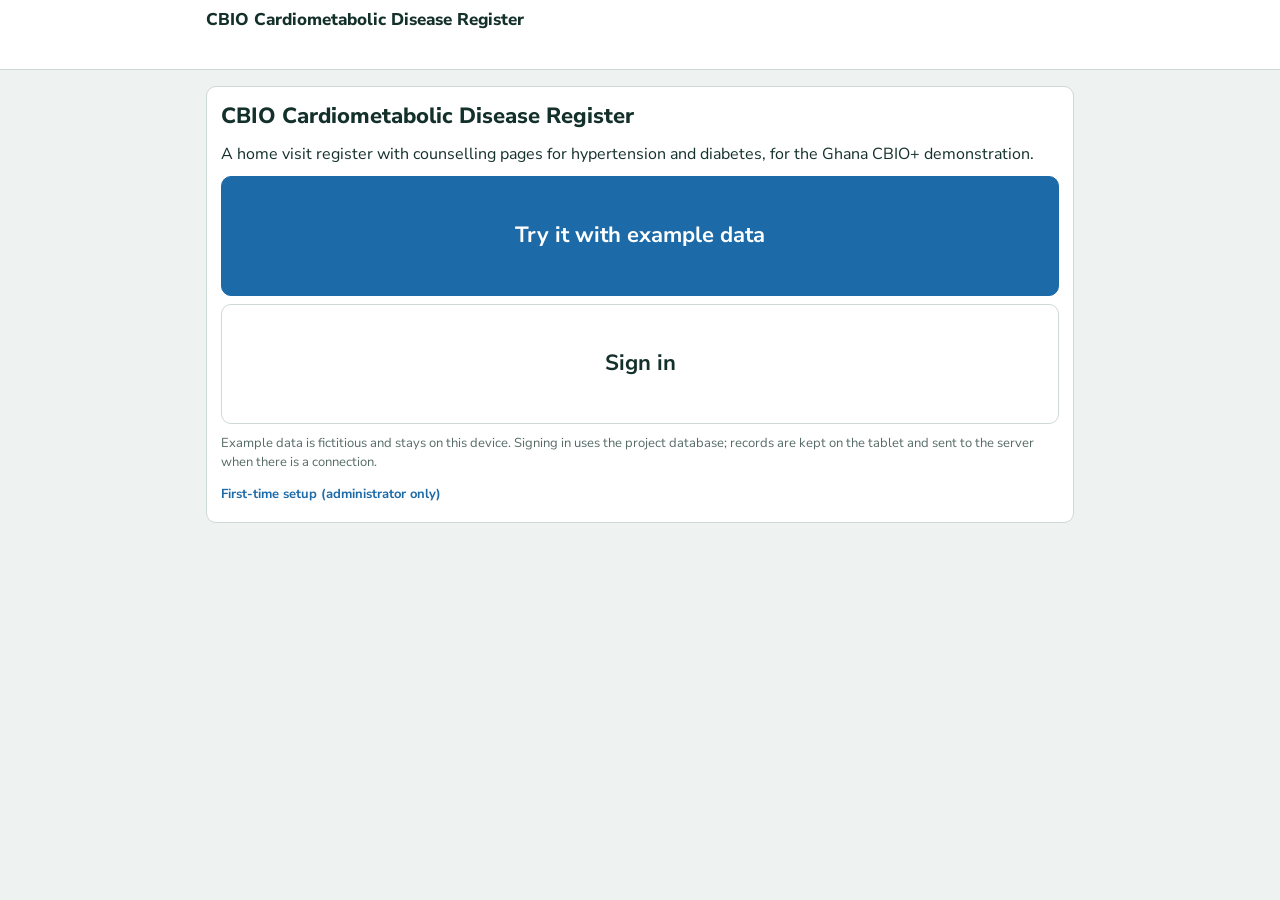
<file: index.html>
<!doctype html>
<html lang="en">
<head>
<meta charset="utf-8">
<meta name="viewport" content="width=device-width,initial-scale=1,viewport-fit=cover">
<meta name="theme-color" content="#1c6aa8">
<title>CBIO Cardiometabolic Disease Register</title>
<link rel="manifest" href="manifest.webmanifest">
<link rel="icon" href="icon-192.png">
<link rel="apple-touch-icon" href="icon-192.png">
<link rel="stylesheet" href="https://fonts.googleapis.com/css2?family=Nunito+Sans:opsz,wght@6..12,400;6..12,600;6..12,700;6..12,800&display=swap">
<style>
html{color-scheme:light}body{margin:0}[hidden]{display:none!important}img{max-width:100%}
:root{padding-top:env(safe-area-inset-top,0px);padding-bottom:env(safe-area-inset-bottom,0px)}
/* Layout: one-column field tool. Sticky role bar, task list first, large touch targets for a 7-10 inch tablet. */
:root{
  --bg:#eef3f1; --surface:#ffffff; --sunk:#e3ebe8; --ink:#14302b; --muted:#566b66; --line:#cdd9d5;
  --accent:#1c6aa8; --accent-ink:#ffffff; --good:#23794d; --warn:#9a6200; --bad:#b3261e;
  --good-bg:#dff1e6; --warn-bg:#fbeccb; --bad-bg:#f9dedb; --info-bg:#dcebf7;
  --font:"Nunito Sans",system-ui,-apple-system,"Segoe UI",Roboto,sans-serif;
  --r:10px;
}
@media (prefers-color-scheme: dark){ :root:not([data-theme="light"]){
  --bg:#0f1917; --surface:#182522; --sunk:#22312d; --ink:#e6efec; --muted:#9db0ab; --line:#33453f;
  --accent:#6db4ea; --accent-ink:#06243a; --good:#6fd09a; --warn:#f0bd5c; --bad:#ff8f86;
  --good-bg:#173625; --warn-bg:#3d2f10; --bad-bg:#45201d; --info-bg:#15303f; color-scheme:dark } }
:root[data-theme="dark"]{
  --bg:#0f1917; --surface:#182522; --sunk:#22312d; --ink:#e6efec; --muted:#9db0ab; --line:#33453f;
  --accent:#6db4ea; --accent-ink:#06243a; --good:#6fd09a; --warn:#f0bd5c; --bad:#ff8f86;
  --good-bg:#173625; --warn-bg:#3d2f10; --bad-bg:#45201d; --info-bg:#15303f; color-scheme:dark }
*{box-sizing:border-box}
body{background:var(--bg);color:var(--ink);font-family:var(--font);font-size:16px;line-height:1.45}
body::before{content:"";position:fixed;inset:0 0 auto;height:env(safe-area-inset-top,0px);z-index:10;background:var(--surface)}
.bar{position:sticky;top:env(safe-area-inset-top,0px);z-index:5;background:var(--surface);border-bottom:1px solid var(--line)}
.wrap{max-width:900px;margin:0 auto;padding-left:max(16px,env(safe-area-inset-left,0px));padding-right:max(16px,env(safe-area-inset-right,0px))}
.bar .wrap{display:flex;flex-wrap:wrap;gap:8px;align-items:center;padding-block:8px}
.brand{font-weight:800;font-size:17px;margin-right:auto;min-width:0}
.brand small{display:block;font-weight:600;font-size:12px;color:var(--muted)}
nav{display:flex;gap:4px;overflow-x:auto;padding-block:6px}
nav button{flex:none}
main{padding-block:16px 64px;display:flex;flex-direction:column;gap:16px}
h1{font-size:22px;margin:0;font-weight:800;text-wrap:balance}
h1.czname{font-size:38px;line-height:1.15;margin:4px 0 2px}   /* census: the name of the person being seen, 75% larger so it is not overlooked */
h2{font-size:17px;margin:0;font-weight:800;text-wrap:balance}
h3{font-size:13px;margin:0;font-weight:800;text-transform:uppercase;letter-spacing:.06em;color:var(--muted)}
p{margin:0}
.muted{color:var(--muted)} .small{font-size:13px}
button,select,input,textarea{font:inherit;color:inherit}
button{min-height:44px;padding:8px 14px;border-radius:var(--r);border:1px solid var(--line);background:var(--surface);font-weight:700;cursor:pointer}
button.pri{background:var(--accent);color:var(--accent-ink);border-color:var(--accent)}
button.tab{border-color:transparent;background:transparent;color:var(--muted)}
button.tab.on{background:var(--sunk);color:var(--ink)}
button.link{border:0;background:none;color:var(--accent);padding:4px 0;min-height:0;text-align:left}
button:focus-visible,input:focus-visible,select:focus-visible,textarea:focus-visible{outline:3px solid var(--accent);outline-offset:2px}
select,input,textarea{min-height:44px;padding:8px 10px;border-radius:var(--r);border:1px solid var(--line);background:var(--surface);max-width:100%}
textarea{width:100%;min-height:96px}
.card{background:var(--surface);border:1px solid var(--line);border-radius:var(--r);padding:14px;display:flex;flex-direction:column;gap:10px;min-width:0}
.row{display:flex;flex-wrap:wrap;gap:8px;align-items:center}
.grow{flex:1 1 200px;min-width:0}
.chip{display:inline-block;padding:2px 9px;border-radius:999px;font-size:13px;font-weight:700;background:var(--sunk)}
.chip.bad{background:var(--bad-bg);color:var(--bad)} .chip.warn{background:var(--warn-bg);color:var(--warn)}
label.t.miss{color:var(--bad)} label.t.miss::after{content:" *"}
.chip.good{background:var(--good-bg);color:var(--good)} .chip.info{background:var(--info-bg);color:var(--accent)}
.task{border-left:6px solid var(--line)} .task.p1{border-left-color:var(--bad)} .task.p2{border-left-color:var(--warn)} .task.p3{border-left-color:var(--good)}
.q{display:flex;flex-direction:column;gap:8px;padding-block:12px;border-top:1px solid var(--line)}
.q:first-of-type{border-top:0}
.q label.t{font-weight:700}
.seg{display:flex;flex-wrap:wrap;gap:8px}
.seg button{min-width:88px} .seg button.on{background:var(--accent);color:var(--accent-ink);border-color:var(--accent)}
.seg.multi button{text-align:left;font-weight:600}
.seg.multi button.on{background:var(--bad-bg);color:var(--bad);border-color:var(--bad)}
.seg.multi.neutral button.on{background:var(--info-bg);color:var(--accent);border-color:var(--accent)}
.seg.multi button.none.on,.seg.multi.neutral button.none.on{background:var(--good-bg);color:var(--good);border-color:var(--good)}
.q.miss label.t{color:var(--bad)} .q.miss label.t::after{content:" *"}
.big{font-size:34px;font-weight:800;line-height:1.1;font-variant-numeric:tabular-nums}
.grid{display:grid;grid-template-columns:repeat(auto-fit,minmax(170px,1fr));gap:10px}
.tblwrap{overflow-x:auto} .tblwrap td:first-child{min-width:150px} .tblwrap th.n{white-space:normal}
table{border-collapse:collapse;width:100%;font-variant-numeric:tabular-nums;font-size:14px}
th,td{padding:7px 8px;border-bottom:1px solid var(--line);text-align:left;vertical-align:top}
th{font-size:12px;text-transform:uppercase;letter-spacing:.05em;color:var(--muted)}
td.n,th.n{text-align:right;white-space:nowrap}
td input{min-height:34px;padding:4px 6px;width:84px}
.meter{height:10px;background:var(--sunk);border-radius:5px;position:relative;min-width:110px}
.meter i{position:absolute;left:0;top:0;bottom:0;border-radius:5px;background:var(--accent)}
.meter b{position:absolute;top:-3px;bottom:-3px;width:2px;background:var(--ink)}
.note{background:var(--info-bg);border-radius:var(--r);padding:10px 12px;font-size:14px}
.note.warn{background:var(--warn-bg)} .note.bad{background:var(--bad-bg)}
.dot{width:10px;height:10px;border-radius:50%;display:inline-block;background:var(--good)} .dot.off{background:var(--warn)}
.tap{min-height:120px;font-size:22px;width:100%}
h2.rep{margin-top:10px;padding-top:10px;border-top:2px solid var(--line)}
.pair{position:relative;min-width:150px;padding-block:1px}
.pb{height:9px;background:var(--sunk);border-radius:3px;margin-block:2px;position:relative;overflow:hidden}
.pb i{position:absolute;left:0;top:0;bottom:0;border-radius:3px}
.pb i.cur,.key.cur{background:var(--accent)} .pb i.c2,.key.c2{background:var(--warn)} .pb i.prv,.key.prv{background:var(--muted);opacity:.6}
.pair>b{position:absolute;top:-2px;bottom:-2px;width:2px;background:var(--ink)}
.key{display:inline-block;width:22px;height:9px;border-radius:3px;vertical-align:middle} .key.tick{width:2px;height:14px;background:var(--ink);border-radius:0}
@media print{
  .bar,.noprint,nav{display:none!important}
  body{background:#fff;font-size:12px} main{padding-block:0} .card{border:0;padding:0;break-inside:avoid} h2.rep{break-after:avoid}
  *{-webkit-print-color-adjust:exact;print-color-adjust:exact}
}

/* Census screens (Enumerators): a different look, so that nobody confuses them with the home-visit screens. */
body.census{--bg:#dcefe0;--accent:#1e6b3a;--info-bg:#d3ebd8;--sunk:#c7e2cd}
body.census .bar{background:#1e6b3a;border-bottom-color:#1e6b3a;color:#fff}
body.census .brand small{color:#d9efdf} body.census .bar select{color:#14302b}
body.census .bar button.tab{color:#e4f3e7} body.census .bar button.tab.on{background:#fff;color:#14302b}
body.census .brand::before{content:"CENSUS";display:inline-block;background:#ffd24d;color:#14302b;border-radius:6px;padding:1px 8px;margin-right:8px;font-size:13px;letter-spacing:.08em;vertical-align:1px}
.say,.do{border-radius:var(--r);padding:12px 14px;font-size:18px;line-height:1.45;color:#14302b}
.say{background:#fff3c4;border-left:6px solid #d99a00} .do{background:#dcebf7;border-left:6px solid #1c6aa8;font-size:16px}
.fixed{min-height:44px;padding:9px 10px;border-radius:var(--r);border:1px dashed var(--line);background:var(--sunk);font-weight:700}
.pick{display:flex;flex-wrap:wrap;gap:10px 36px;align-items:flex-end}
.pick .lab{display:block;font-size:12px;font-weight:800;letter-spacing:.06em;text-transform:uppercase;color:var(--muted);margin-bottom:4px} .pick .lab.need{color:var(--bad)} .pick .lab.need::after{content:" *"}
.say::before,.do::before{display:block;font-size:12px;font-weight:800;letter-spacing:.08em;margin-bottom:2px}
.say::before{content:"SAY";color:#7a5600} .do::before{content:"DO";color:#174f7d}

/* census map */
.mapwrap{position:relative} .mapcv{width:100%;display:block;border:1px solid var(--line);border-radius:var(--r);touch-action:none;background:#f4f1ea;cursor:grab}
.mapbtn{position:absolute;top:8px;left:8px;display:flex;gap:6px;flex-wrap:wrap;max-width:calc(100% - 16px)} .mapbtn button{min-height:40px;padding:4px 12px;box-shadow:0 1px 3px rgba(0,0,0,.25);background:#fff;color:#14302b}
/* "i" button that opens a short explanation */
.inf{display:inline-block;vertical-align:middle}
.inf>summary{list-style:none;cursor:pointer;width:32px;height:32px;border-radius:50%;border:2px solid var(--accent);color:var(--accent);background:var(--surface);font:italic 800 18px Georgia,serif;display:inline-flex;align-items:center;justify-content:center}
.inf>summary::-webkit-details-marker{display:none}
.inf[open]{display:block;flex-basis:100%;width:100%}
.inf[open]>summary{background:var(--accent);color:var(--accent-ink)}
.infbox{margin-top:8px;padding:12px 14px;border:1px solid var(--line);border-left:4px solid var(--accent);border-radius:var(--r);background:var(--surface);color:var(--ink);font-size:15px;font-weight:400;text-transform:none;letter-spacing:0}
.infbox h4{margin:0 0 6px;font-size:16px} .infbox p{margin:0 0 8px} .infbox p:last-child{margin:0}
.note.good{background:var(--good-bg)}
.sw{width:38px;height:38px;border-radius:50%;background:var(--c);border:3px solid #fff;box-shadow:0 0 0 1px #9a9a9a;padding:0;min-width:0}
.sw.on{box-shadow:0 0 0 3px #111}
.btnlink{display:inline-flex;align-items:center;min-height:44px;padding:0 14px;border:1px solid var(--line);border-radius:var(--r);background:#fff;color:inherit;text-decoration:none;font-weight:600}
.lg{display:inline-flex;align-items:center;gap:6px;font-size:13px;margin-right:8px} .lg i{width:14px;height:14px;border:1.6px solid #1d2a27;display:inline-block;flex:none}
.lmap{height:58vh;min-height:320px;border-radius:var(--r);border:1px solid var(--line);z-index:0}
a.btn{display:inline-flex;align-items:center;min-height:44px;padding:8px 14px;border-radius:var(--r);border:1px solid var(--line);background:var(--surface);font-weight:700;color:inherit;text-decoration:none}
button:disabled{opacity:.5;cursor:not-allowed}

.pgpic{display:block;width:100%;max-width:560px;aspect-ratio:800/597;object-fit:cover;border-radius:10px;margin:0 auto 12px;background:#f1ece2}
</style></head>
<body>
<div class="bar"><div class="wrap">
  <div class="brand">CBIO Cardiometabolic Disease Register<small id="who"></small></div>
  <select id="role" aria-label="User"></select>
</div><div class="wrap"><nav id="nav"></nav></div></div>
<main class="wrap" id="app"></main>
<script>
"use strict";
/* CMD Register: home visit register and counselling for hypertension and diabetes.
   Ghana CBIO+ demonstration (The Salvation Army and IGHA). Example mode keeps everything on the device; live mode (live.js) stores records on the tablet and syncs them with Supabase. */
/* ---------- helpers ---------- */
const $=s=>document.querySelector(s);
const esc=s=>String(s??"").replace(/[&<>"']/g,c=>({"&":"&amp;","<":"&lt;",">":"&gt;",'"':"&quot;","'":"&#39;"}[c]));
const iso=d=>d.getFullYear()+"-"+String(d.getMonth()+1).padStart(2,"0")+"-"+String(d.getDate()).padStart(2,"0");
const TODAY=iso(new Date());
const dn=s=>Math.round(Date.UTC(+s.slice(0,4),+s.slice(5,7)-1,+s.slice(8,10))/864e5);
const addD=(s,n)=>{const d=new Date(Date.UTC(+s.slice(0,4),+s.slice(5,7)-1,+s.slice(8,10))+Math.round(n)*864e5);return d.toISOString().slice(0,10)};
const diff=(a,b)=>dn(a)-dn(b);
const pct=(n,d)=>d?Math.round(100*n/d):null;
const clamp=(x,a,b)=>Math.max(a,Math.min(b,x));
const mean=a=>a.length?a.reduce((x,y)=>x+y,0)/a.length:null;
const fmtD=s=>{if(!s)return"";const m=["Jan","Feb","Mar","Apr","May","Jun","Jul","Aug","Sep","Oct","Nov","Dec"];return +s.slice(8,10)+" "+m[+s.slice(5,7)-1]+" "+s.slice(0,4)};
let SEQ=0;var LIVE=false;   // live mode: records go to the server, so ids must not collide between tablets
const uid=p=>p+(LIVE?"_"+Date.now().toString(36)+Math.random().toString(36).slice(2,7):"")+(++SEQ);

/* ---------- settings ---------- */
const MLEN=30.4375;
const CFG={country:"Ghana",
  // The example programme is in its 8th month of home visits, in the second half of the month.
  start:addD(TODAY,-236),
  noRefer:30,
  declineWait:90,           // days: no new routine referral after a referral is closed as declined, unless the person is now willing (project decision, 23 Nov 2026)               // days: no new routine referral for a person seen at the facility this recently
  recheck:120,              // days: adults 35+ with a normal reading, and households with no patient (3 visits a year)
  // Blood pressure rules: section 4.4 of the demonstration narrative (version 7).
  bp:{hi:[140,90],prompt:[180,110],pregEmerg:[160,110]},
  // Blood glucose, mmol/L and HbA1c %: WHO diagnostic values. For clinical review before field use.
  glu:{fast:7.0,rand:11.1,a1c:6.5,a1cGoal:7.0,fastGoal:7.0,
       emerg:18.0,     // fingerstick at or above this, with or without symptoms: same-day referral
       sick:11.1,      // at or above this WITH a danger sign (vomiting, belly pain, drowsy or confused, deep fast breathing): same-day referral (2024 ADA/EASD hyperglycaemic crises report: DKA possible from 11.1 mmol/L)
       low:3.9,        // below this: low blood sugar, give sugar now (ADA level 1: below 3.9 mmol/L, 70 mg/dL)
       vlow:3.0},      // below this: very low (ADA level 2): give sugar now and refer the same day   // fingerstick at or above this: same-day referral. Draft, from the 18 mmol/L level in WHO HEARTS-D (2020). For clinical review.
  waist:{M:94,F:80},        // cm; raised waist (IDF values used for sub-Saharan Africa). Draft.
  // African Diabetes Risk Score (Mayige 2014; derived in Tanzania, Senegal and Guinea): age, waist and hypertension.
  // Coefficients and cut-off as published for the South African Diabetes Prevention Programme. The cut-off needs a local check.
  adrs:{b0:-11.012,age:.045,waist:.048,htn:.649,cut:3.5},   // cut-off raised from the published 1.46 to keep each Leader Neighbor's cohort near 12 (project decision, 20 Nov 2026)
  targets:{screened:95,aware:70,linked:70,adherent:70,controlled:55,tested:95,dmLinked:70,active:50},
  // Modelled events averted. Relative risk per 10 mmHg lower systolic pressure: Ettehad et al., Lancet 2016;387:957-67.
  // Yearly rates without the fall in pressure are planning assumptions. Replace them with local figures.
  model:{rrCvd:.80,rrCvdLo:.77,rrCvdHi:.83,rrDeath:.87,rrDeathLo:.84,rrDeathHi:.91,cvdRate:1.5,deathRate:2.0},
  };
CFG.census=addD(CFG.start,-75);
/* Units for typing height, waist and weight: "metric" (cm, kg) or "us" (feet and inches, pounds). Records are always stored in cm and kg. */
CFG.units="metric";
const imp=()=>CFG.units==="us",inCm=x=>Math.round(x*2.54*10)/10,lbKg=x=>Math.round(x*0.45359237*10)/10;
const mIdx=d=>Math.floor(diff(d,CFG.start)/MLEN);            // 0 = first month of home visits
const mStart=m=>addD(CFG.start,m*MLEN);
let CUR=clamp(mIdx(TODAY),0,11);
/* Live mode: the administrator sets the date home visits started (Settings). */
function setStart(d){CFG.start=d;CFG.census=addD(d,-75);CUR=clamp(mIdx(TODAY),0,11);}

/* ---------- the 12 monthly group lessons ---------- */
const LESSONS=[
 ["Two quiet conditions and the Four Helpers","Say why a person who feels well still needs to be checked. Name the four daily actions that control both conditions. Choose the Helper to work on first.","Our group agreement; hand signs for the Four Helpers","f_helpers"],
 ["What is high blood pressure?","Explain that high blood pressure usually has no signs. Name the organs it harms.","Water sachet demonstration of pressure","n_bp"],
 ["What is diabetes?","Recognise the signs of high blood sugar. Go for the blood-sugar test at the screening day. Show any sore on the foot to a health worker early.","Picture cards: signs of high sugar","d_signs"],
 ["Know your numbers","Know the two blood pressure numbers and the sugar number. Keep a record card. Know your own target.","Reading two numbers; making a record card","n_card"],
 ["Less salt, and hidden salt","Use no more than one level teaspoon of salt per person per day. Add salt at the end. Keep salt off the table. Limit seasoning cubes, koobi, momoni, tinned and packaged foods.","Measuring the household's daily salt","k_salt"],
 ["Less sugar, more water","Replace minerals, malt and sweetened drinks with water. Cut sugar in tea and porridge.","Spooning out the sugar in one bottle","k_drinks"],
 ["The healthy plate","Fill half the plate with vegetables. Serve smaller portions of kenkey, banku, fufu and rice. Eat two fruits a day and beans most days. Use about one tablespoon of oil per person per day.","Building a plate; planning a week of low-cost stews","k_plate"],
 ["Move more and keep a healthy weight","Walk briskly or do other activity for 30 minutes on at least five days a week. Sit less. Take small steps to lose weight if overweight.","Walking together; chair exercises","w_weight"],
 ["Alcohol, tobacco, stress and sleep","Drink less or no alcohol. Stop smoking. Use slow breathing. Keep a sleep routine. Share worries with someone trusted.","Counting the weekly cost; slow breathing practice","s_stress"],
 ["Medicine every day and every clinic visit","Take medicines every day, including when feeling well. Tie the dose to a daily routine. Keep every review visit. Keep NHIS active.","Making a personal medicine routine; packing the clinic bag","m_routine"],
 ["Low sugar, high sugar and emergencies","Treat low blood sugar at once with sugar. Never skip meals when on diabetes medicine. Recognise the signs of stroke and heart attack. Call 112 and go to hospital at once.","Low-sugar role play; stroke signs role play","e_plan"],
 ["Family support and staying on track","Have eyes, urine and feet checked as the health worker advises. Make a household plan. Eat the same healthy food together. Continue meeting as a group.","Check-up calendar; family pledge","f_family"]];

/* ---------- home-visit counselling pages ----------
   Each page: icon, title, the question the Leader Neighbor asks, the messages, and commitments to choose from.
   Draft text from the Care Group module outline. For clinical review and pre-testing before field use. */
const PAGES={
 m_forget:["pill","Medicine: \"I forget\"","What do you do at the same time every day, without fail?",["The medicine works only on the days you take it.","Tie it to something you do every day: brushing your teeth, the morning meal, evening prayers.","Keep the medicine where you will see it at that time.","Ask one person at home to remind you."],["Take my medicine with the morning meal every day","Keep my medicine beside my toothbrush","A family member reminds me each day"]],
 m_well:["heart","Medicine: \"I feel well\"","How do you feel on the days you take the medicine, and on the days you do not?",["High blood pressure and diabetes are quiet. Most people feel no sign while the harm goes on.","You feel well because the medicine is working.","When the medicine stops, the pressure or the sugar rises again within days.","Only the health worker decides to change or stop a medicine."],["Take my medicine every day, also when I feel well","Go back to the facility this week to restart my medicine"]],
 m_side:["clinic","Medicine: it makes me feel unwell","What do you feel after you take the medicine?",["Some medicines cause problems such as swollen feet, a cough, dizziness or passing urine often.","Do not stop the medicine on your own.","Tell the health worker what you feel. There are other medicines that can be tried.","I will write a referral so that they know why you are coming."],["Go to the facility this week and say what I feel","Keep taking the medicine until I am seen"]],
 m_out:["card","Medicine: it ran out, or the cost","When did the medicine finish, and what stood in the way of getting more?",["With an active NHIS card, medicines for BP and sugar are covered at the facility.","Go for more medicine one week before it finishes.","Put a little money aside each week for transport.","If the NHIS card has expired, renew it now. I can show you how."],["Renew my NHIS card this week","Collect my medicine before it finishes","Save for transport every week"]],
 m_herbs:["leaf","Medicine, herbs and prayer","Besides the medicine from the health facility, what else do you take or do for your BP or sugar?",["Prayer gives strength. Pray, and also take the medicine.","Herbs do not replace the medicine. Some herbs harm the kidneys or change how the medicine works.","Tell the health worker about every herb or mixture you take.","Keep taking the prescribed medicine every day."],["Take my prescribed medicine every day, and keep praying","Tell the health worker about the herbs I use"]],
 m_other:["pill","Medicine: another reason","What makes it hard to take the medicine every day?",["The medicine protects the heart, the brain, the kidneys and the eyes.","Whatever the difficulty, the health worker can help to find a way.","Do not stop on your own. Go back to the facility and explain."],["Go back to the facility this week","Take my medicine every day"]],
 m_routine:["pill","My medicine routine","Show me where you keep your medicine, and tell me when you take it.",["Take the medicine at the same time every day.","Take it also when you feel well, when you fast, and when you travel.","Carry your medicines and your record card to every clinic visit.","Know the date of your next review."],["Take my medicine at the same time every day","Put my next review date where the family can see it"]],
 c_review:["calendar","A missed clinic review","What stood in the way of going for your review?",["The review visit is where the health worker checks whether the medicine is working.","Go even when you feel well, and even when medicine remains.","Someone from the corps can go with you if you wish.","Let us choose the day now."],["Go for my review on the day we chose","Go with a companion"]],
 c_between:["cuff","Checking between clinic visits","Where do you have your BP or sugar checked between clinic visits, and what do you do with the result?",["I will check your blood pressure at every visit and write it on your card.","Show the card to the health worker at each review.","If I find a high reading, I will refer you. Please go."],["Keep my record card and take it to every review"]],
 r_raised:["cuff","A raised reading today","Has anyone told you before that your blood pressure was high?",["Your reading is raised today. One reading does not show that you have a condition.","Pressure goes up with worry, pain, coffee or a rushed day.","I will check again at my next visit, within one month.","If it is raised again, I will refer you to the facility to be sure."],["Be at home for the re-check","Rest for five minutes before the next check"]],
 n_bp:["cuff","What high blood pressure does","Why does a person who feels well still need a check?",["High blood pressure usually has no signs.","Over years it harms the brain, the heart, the kidneys and the eyes.","The only way to know is to measure.","Every adult aged 35 or older in this house should be checked."],["Every adult in this house has a check this year"]],
 n_card:["card","Know your numbers","May we look at your record card together?",["Blood pressure has two numbers. For most adults the aim is below 140 over 90.","Your health worker may give you your own target.","Write each reading on the card with the date.","A person with diabetes also has a sugar number. Ask the health worker for yours."],["Keep my record card in one place","Ask the health worker for my target"]],
 d_signs:["drop","Signs of high blood sugar","Have you noticed great thirst, passing urine often, tiredness, or a sore that is slow to heal?",["Many people with diabetes have no signs for years.","Signs include great thirst, passing urine often, tiredness, blurred sight, and sores that heal slowly.","A small blood test from the finger shows the sugar level.","Every adult aged 35 or older should have the test at the screening day."],["Go for the blood-sugar test at the next screening day"]],
 d_test:["drop","Not yet tested for sugar","Have you ever had your blood sugar tested?",["The nurse does a finger test at the community screening day.","It takes a few minutes.","Every adult aged 35 or older should have it.","I will put your name down for the next screening day."],["Come to the next screening day"]],
 d_feet:["foot","Foot check","May we look at your feet together?",["Diabetes can take away feeling in the feet, so a sore may not hurt.","Check and wash your feet every day, and dry between the toes.","Never walk barefoot. Check inside your shoes before you put them on.","Show any sore, blister or dark spot to a health worker the same day."],["Check my feet every evening","Never walk barefoot","A family member checks the soles of my feet each week"]],
 d_low:["drop","When blood sugar is too low","When you felt shaky or sweaty, what did you do?",["Diabetes medicine can take the sugar too low, most often after a missed meal.","Signs: shaking, sweating, hunger, confusion.","Take sugar at once: about three teaspoons of sugar in water, or a sweet drink. Then eat a meal.","Never skip meals when you take diabetes medicine. Tell the health worker that it happened."],["Never skip a meal","Keep sugar or a sweet drink within reach","Tell the health worker at my next visit"]],
 k_salt:["salt","Kitchen: hidden salt","Which seasonings and salted foods went into yesterday's main meal?",["One level teaspoon of salt per person per day is enough, from all sources.","Seasoning cubes, koobi, momoni, tinned fish and tomato paste all carry salt.","Use one cube where you used two. Flavour with onion, ginger, garlic, pepper and herbs.","Add salt at the end of cooking, and keep salt off the table."],["Use half the seasoning cubes in our stew","Keep salt off the table","Cook with onion, ginger and garlic for flavour"]],
 k_drinks:["bottle","Drinks","What did you drink yesterday?",["One bottle of minerals or malt holds many spoons of sugar.","Sweet drinks raise the sugar in the blood and add weight.","Water is the best drink. Keep drinking water within reach.","Cut the sugar in tea and porridge by half, then by half again."],["Replace one sweet drink a day with water","Take tea and porridge with half the sugar"]],
 k_plate:["plate","Yesterday's plate, and oil","What was on your plate at yesterday's main meal, and how was it cooked?",["Fill half the plate with vegetables.","Take a smaller portion of kenkey, banku, fufu or rice: about the size of your fist.","Eat beans often, and fruit every day.","Use about one tablespoon of oil per person per day. Boil, grill or steam more often than you fry. Skim oil from soup."],["Half of my plate is vegetables at the main meal","Serve a fist-sized portion of banku, kenkey or rice","Skim the oil from our soup"]],
 w_weight:["scale","Weight and waist","Would you like to work on your weight?",["A large waist raises the risk of both conditions.","Small steps work: smaller portions, fewer sweet drinks, a walk every day.","Avoid slimming teas and crash diets.","We can measure again in three months."],["Walk for 30 minutes on five days a week","Take a smaller portion at the evening meal"]],
 a_move:["walk","Move more every day","On how many days last week did you walk briskly or work your body for 30 minutes?",["Thirty minutes of brisk walking on at least five days a week lowers pressure and sugar.","It can be three walks of ten minutes.","Sit less: stand up and move every hour.","Walk with a neighbour or a family member."],["Walk for 30 minutes on five days a week","Walk with a neighbour"]],
 t_tobacco:["nosmoke","Alcohol and tobacco","Does anyone in this house smoke, or drink alcohol on most days?",["Smoking damages the blood vessels and greatly raises the risk of stroke and heart attack.","Smoke also harms the family. Keep smoke away from the house.","Less alcohol means lower pressure. Have days with none.","The money saved in one week can buy vegetables for the house."],["Have alcohol-free days each week","Keep all smoke out of the house","Ask the health worker for help to stop smoking"]],
 s_stress:["moon","Stress and sleep","How have you been sleeping, and what has been on your mind?",["Worry and poor sleep raise the pressure and make it harder to care for yourself.","Slow breathing helps: breathe in for four counts and out for six, for five minutes.","Keep the same time for sleep each night.","Share your worries with someone you trust."],["Do slow breathing for five minutes each evening","Go to bed at the same time each night"]],
 e_plan:["phone","Household emergency plan","If someone in this house suddenly could not speak or lift an arm, what would you do?",["Signs of stroke: a drooping face, a weak arm or leg on one side, trouble speaking, sudden confusion.","Signs of heart attack: heavy chest pain, breathlessness, sweating.","Call 112 and go to hospital at once. Do not wait, and do not give herbs first.","Decide now: who calls, which hospital, how to get there, and where the NHIS cards are kept."],["Make our household emergency plan today","Keep NHIS cards and transport money in one known place"]],
 e_plan_s:["phone","Household emergency plan: for stroke and heart attack survivors","If someone in this house suddenly could not speak or lift an arm, what would you do?",["Having had one stroke or heart attack is the strongest warning of another.","Ask family members to join this part of the visit.","Signs of stroke: a drooping face, a weak arm or leg on one side, trouble speaking, sudden confusion.","Signs of heart attack: heavy chest pain, breathlessness, sweating.","Call 112 and go to hospital at once. Do not wait, and do not give herbs first.","Decide now: who calls, which hospital, how to get there, and where the NHIS cards are kept."],["Make our household emergency plan today","Keep NHIS cards and transport money in one known place"]],
 f_helpers:["hands","The Four Helpers","Which of the Four Helpers is hardest for you?",["Check your numbers.","Eat well and move more.","Take your medicine every day.","Help each other at home."],["Work on one Helper this month","A family member helps me with it"]],
 f_family:["family","Family support","What will each person here do to help?",["The whole household eats the same healthy food.","Family members remind and encourage. They do not scold.","Go to the clinic together when you can.","With the Four Helpers, a person with these conditions can live long and well."],["Each family member names one way to help","We eat the same healthy food together"]]};
const PREV_TOPICS=["k_salt","k_drinks","k_plate","a_move","t_tobacco"];   // screening visits: one topic not yet covered
const WARN=["Severe headache","Chest pain","Breathlessness","Sudden change in sight","Weakness or numbness on one side","Drooping face","Trouble speaking","Confusion"];
const WHY={forget:["I forget","m_forget"],well:["I feel well","m_well"],side:["It makes me feel unwell","m_side"],out:["It ran out, or the cost","m_out"],herbs:["I use herbs or prayer instead","m_herbs"],other:["Another reason","m_other"]};
const MEDS=["Calcium-channel blocker (for example amlodipine)","ACE inhibitor or ARB (for example lisinopril, losartan)","Thiazide-type diuretic","Beta-blocker","Metformin","Sulfonylurea (for example glibenclamide, gliclazide)","Insulin","Statin","Aspirin","Other"];
const EVENTS=["Stroke","Heart attack","Hospital admission for BP or sugar","Foot ulcer","Amputation"];
const CAUSES=["Stroke","Heart attack or sudden collapse","Heart failure","Kidney failure","Diabetes complication","Other illness","Injury","Not known"];

/* ---------- data ---------- */
const S={w:[],hh:[],p:[],v:[],ref:[],gm:[],q:[],ev:[],hv:[]};   // hv: confidential ART support records (HIV module)
const IX={};
function index(){IX.w=Object.fromEntries(S.w.map(x=>[x.id,x]));IX.hh=Object.fromEntries(S.hh.map(x=>[x.id,x]));IX.p=Object.fromEntries(S.p.map(x=>[x.id,x]));
  IX.hv=Object.fromEntries(S.hv.filter(x=>!x.hidden).map(x=>[x.p,x]));
  IX.hhP={};for(const p of S.p)(IX.hhP[p.hh]=IX.hhP[p.hh]||[]).push(p);IX.lnH={};for(const h of S.hh)(IX.lnH[h.ln]=IX.lnH[h.ln]||[]).push(h);}

/* ---------- status rules ---------- */
const elev=r=>r&&(r.s>=CFG.bp.hi[0]||r.d>=CFG.bp.hi[1]);
const lastBP=p=>p.bp[p.bp.length-1];
const elevDays=p=>new Set(p.bp.filter(elev).map(r=>r.d)).size;
const alive=p=>!p.death&&!p.out;
const isPatient=p=>p.htn.dx||p.dm.dx;
/* Stroke and heart attack survivors (secondary prevention). p.cvd={st,mi,d}: st and mi are true, false, or absent when not yet asked.
   Set by the two history questions in the visit, or by recording a Stroke or Heart attack event. A survivor is followed like a patient. */
const isSurv=p=>!!(p.cvd&&(p.cvd.st||p.cvd.mi));
const survTxt=p=>p.cvd&&p.cvd.st&&p.cvd.mi?"Stroke and heart attack survivor":p.cvd&&p.cvd.st?"Stroke survivor":"Heart attack survivor";
const inCare=p=>isPatient(p)||isSurv(p)||onTB(p)||artLn(p);   // onTB and artLn: optional modules (modules.js)
const SURVMED=["Statin","Aspirin"];
const PIMG={e_plan_s:"e_plan"};   // pages that share another page's picture
const fingers=p=>p.glu.filter(g=>g.t==="finger");
const labs=p=>p.glu.filter(g=>g.t!=="finger");
const gluPos=g=>g.t==="a1c"?g.v>=CFG.glu.a1c:g.t==="finger"&&!g.fast?g.v>=CFG.glu.rand:g.v>=CFG.glu.fast;
const screenPos=p=>!p.dm.dx&&!p.dm.ruledOut&&fingers(p).some(gluPos);
function riskScore(p){if(!p.waist)return null;const A=CFG.adrs,h=p.htn.dx||elev(lastBP(p))?1:0;return 100/(1+Math.exp(-(A.b0+A.age*p.age+A.waist*p.waist+A.htn*h)));}
const riskHigh=p=>{const r=riskScore(p);return r!=null&&r>CFG.adrs.cut;};
/* "i" button: touch it to read about the African Diabetes Risk Score. With a person, it also shows that person's own figures. */
function adrsInfo(p){const A=CFG.adrs,w=x=>imp()?(x/2.54).toFixed(1)+" inches":Math.round(x)+" cm",sc=(age,wa,h)=>100/(1+Math.exp(-(A.b0+A.age*age+A.waist*wa+A.htn*h)));let own="";
  if(p&&p.waist){const h=p.htn.dx||elev(lastBP(p));own="<p><b>"+esc(p.name)+" scores "+riskScore(p).toFixed(1)+".</b> Age "+p.age+", waist "+w(p.waist)+", high blood pressure: "+(h?"yes":"no")+".</p>";}
  return '<details class="inf"><summary aria-label="About the African Diabetes Risk Score" title="About this score">i</summary><div class="infbox"><h4>African Diabetes Risk Score</h4>'+own+
    "<p>A way to estimate, without a blood test, how likely it is that an adult has diabetes and does not know it.</p>"+
    "<p>It uses three things: age, waist measurement, and whether the person has high blood pressure (told by a health worker, or a raised reading). Being older, having a larger waist and having high blood pressure each raise the score.</p>"+
    "<p>The score runs from 0 to 100. A person aged 50 with a waist of "+w(95)+" and no high blood pressure scores about "+sc(50,95,0).toFixed(1)+". A person aged 65 with a waist of "+w(110)+" and high blood pressure scores about "+sc(65,110,1).toFixed(1)+".</p>"+
    "<p>In this project a score above "+A.cut+" counts as raised. A raised score is not a diagnosis. An adult aged 35 or older with a raised score is visited every month, and the blood sugar test shows whether the person has diabetes.</p>"+
    "<p class='small muted'>The score was developed from surveys in Tanzania, Senegal and Guinea (Mayige, 2014) and is used in South Africa. It has not yet been checked in Ghana.</p></div></details>";}
function raisedOnce(p){const l=lastBP(p);return !p.htn.dx&&!p.htn.ruledOut&&elev(l);}
const atRisk=p=>alive(p)&&!isPatient(p)&&(raisedOnce(p)||screenPos(p)||(p.age>=35&&riskHigh(p)));
const hhMonthly=h=>(IX.hhP[h.id]||[]).some(p=>alive(p)&&(inCare(p)||atRisk(p)));
function htnLabel(p){if(p.htn.dx)return p.htn.rx?["On BP treatment","info"]:["BP diagnosed, not on treatment","bad"];
  if(p.htn.ruledOut&&!elev(lastBP(p)))return["BP normal at clinic","good"];
  if(!p.bp.length)return p.age>=35?["BP not checked","warn"]:null;
  if(elev(lastBP(p)))return elevDays(p)>=2?["BP raised twice: refer","bad"]:["BP raised once: re-check","warn"];return["BP normal","good"];}
function dmLabel(p){if(p.dm.dx)return p.dm.rx?["On diabetes treatment","info"]:["Diabetes diagnosed, not on treatment","bad"];
  if(screenPos(p))return["Sugar screen raised: needs clinic test","bad"];if(fingers(p).length||labs(p).length)return["Sugar normal","good"];return p.age>=35?["Sugar not tested","warn"]:null;}
/* Date the person was last seen at the facility, if within CFG.noRefer days before `on`. */
function seenRecently(p,on){on=on||TODAY;const ds=S.ref.filter(r=>r.p===p.id&&r.seen&&rOn(r)).map(r=>r.seen).concat((p.bp||[]).filter(r=>r.src==="clinic").map(r=>r.d),(p.glu||[]).filter(g=>g.by==="cl").map(g=>g.d)).filter(d=>d<=on&&diff(on,d)<=CFG.noRefer).sort();return ds.pop()||null;}
/* Referral follow-up. A referral stays open until the clinic records the person as seen (r.seen),
   or a Trainer or Promoter closes it (r.closed={d,by,how,note}). r.fu is the history of follow-up entries. */
const FUST={not:"Not yet gone",went:"Went, but the clinic has not recorded it",other:"Went to another facility",wont:"Will not go"};
const FUWHY={cost:"Cost of the visit, tests or medicines",transport:"Transport or distance",time:"No time (work, or caring for others)",well:"Feels well",fear:"Fear of the result or of the facility",
  nhis:"NHIS not active",herbs:"Prefers herbs or prayer",wait:"Long waits or poor treatment at the facility",family:"A family member does not agree",forgot:"Forgot, or did not understand the referral",other:"Other"};
const FUACT={ret:"Return visit",comp:"Return visit with SA companion",other:"Other"};
const CLOSED={declined:"Declined",elsewhere:"Seen elsewhere"};
const FUPAGE={well:"m_well",herbs:"m_herbs"};
const refOpen=r=>!r.seen&&!r.closed;
const lastFu=r=>r.fu&&r.fu.length?r.fu[r.fu.length-1]:null;
const openRef=p=>S.ref.filter(r=>r.p===p.id&&refOpen(r)&&rOn(r));
/* Date a referral for this person was closed as declined, if within CFG.declineWait days before `on`. */
function declinedRecently(p,on){on=on||TODAY;return S.ref.filter(r=>r.p===p.id&&r.closed&&r.closed.how==="declined"&&r.closed.d<=on&&diff(on,r.closed.d)<=CFG.declineWait).map(r=>r.closed.d).sort().pop()||null;}
/* What to do with a reading (narrative 4.4). warn = list of warning signs present. */
function decide(p,s,d,warn,preg,medNo,on){on=on||TODAY;
  const hi=s>=140||d>=90;
  if(warn&&warn.length)return{urg:1,code:"emerg",t:"Emergency. Warning sign present. The person goes to the health facility today. Help to arrange transport and call the Promoter.",refer:1};
  if(preg&&(s>=160||d>=110))return{urg:1,code:"emerg",t:"Emergency. Pregnant with 160 over 110 or more. She goes to the health facility today.",refer:1};
  if(preg&&hi)return{urg:2,code:"preg",t:"Refer now. In pregnancy, one raised reading is enough.",refer:1};
  if(s>=180||d>=110)return{urg:2,code:"prompt",t:"Refer promptly. 180 over 110 or more with no warning sign: to be seen at the facility within days. Tell the Promoter today.",refer:1};
  const seen=seenRecently(p,on);
  if(seen&&((p.htn.dx&&(hi||medNo))||(!p.htn.dx&&hi&&p.bp.some(r=>elev(r)&&r.d!==on))))return{urg:0,code:"recent",t:(hi?"The reading is raised":"The medicine is not being taken")+", but the person was seen at the facility on "+fmtD(seen)+". No new referral within "+CFG.noRefer+" days. Counsel today and check again at the next visit."};
  // After a referral closed as declined: no new routine referral for CFG.declineWait days, unless the person is now willing (asked in the visit).
  const dcl=!S.ref.some(r=>r.p===p.id&&refOpen(r))&&declinedRecently(p,on),hold=r=>dcl?{urg:0,code:"declined",was:r.code,t:"This person declined a referral on "+fmtD(dcl)+". No new routine referral within "+CFG.declineWait+" days of that date, unless the person is now willing to go. Counsel today, and ask."}:r;
  if(p.htn.dx&&(hi||medNo))return hold({urg:3,code:"relink",t:"Refer back to the facility. "+(hi?"The reading is raised":"The medicine is not being taken")+" in a person already diagnosed. No second reading is needed.",refer:1});
  if(s==null)return null;
  if(!p.htn.dx&&hi){const before=p.bp.some(r=>elev(r)&&r.d!==on);
    return before?hold({urg:3,code:"confirm",t:"Refer to the facility for confirmation and treatment. The reading is raised on a second day.",refer:1}):{urg:0,code:"recheck",t:"Raised today. One reading does not show a condition. Check again at the next visit, within one month."};}
  return{urg:0,code:"ok",t:"Below 140 over 90. Praise the person."+(p.htn.dx?" Continue the medicine.":" Check again in about four months.")};}
const REASON={emerg:"Emergency",preg:"Raised BP in pregnancy",prompt:"BP 180/110 or more",relink:"Back to care (diagnosed)",confirm:"BP raised twice: confirm",glu:"Sugar screen raised: confirm",gluhi:"Very high blood sugar",gluill:"High sugar with danger signs",glulo:"Low blood sugar",gluvlo:"Very low blood sugar",side:"Medicine side effects",survmed:"Survivor: medicine review",feet:"Foot sore"};

/* ---------- example data (fictitious) ---------- */
function rng(seed){let a=seed>>>0;return()=>{a|=0;a=a+0x6D2B79F5|0;let t=Math.imul(a^a>>>15,1|a);t=t+Math.imul(t^t>>>7,61|t)^t;return((t^t>>>14)>>>0)/4294967296}}
function build(){
  const R=rng(20261120),N=(m,sd)=>{let u=0;for(let i=0;i<6;i++)u+=R();return m+sd*(u-3)*1.414},pick=a=>a[Math.floor(R()*a.length)];
  const FN=["Ama","Akosua","Abena","Adwoa","Yaa","Afia","Esi","Efua","Akua","Araba","Naa","Dede","Korkor","Mawusi","Dzifa","Fati","Amina","Hawa","Mariama","Rukaya","Comfort","Grace","Mercy","Patience","Gifty","Joyce","Vida","Felicia"];
  const MN=["Kofi","Kwame","Kwabena","Kwaku","Yaw","Kojo","Kwesi","Nii","Tetteh","Kodzo","Selorm","Ibrahim","Abdulai","Issah","Musah","Emmanuel","Samuel","Daniel","Isaac","Joseph","Ebenezer","Francis","Richard"];
  const SN=["Mensah","Owusu","Boateng","Asante","Osei","Appiah","Agyeman","Addo","Lamptey","Quaye","Tetteh","Nartey","Ofori","Darko","Amoah","Ansah","Acheampong","Adjei","Agbeko","Dogbe","Abubakar","Mohammed","Alhassan","Yakubu","Annan","Quartey","Sarpong","Frimpong","Donkor","Baah"];
  const nm=sex=>pick(sex==="F"?FN:MN)+" "+pick(SN);
  S.w.push({id:"adm",role:"admin",name:"Administrator"},{id:"cl",role:"clinic",name:"Clinic staff, Salvation Army facility (example)"});
  for(let i=1;i<=2;i++)S.w.push({id:"pr"+i,role:"prom",name:nm("F")});
  for(let i=1;i<=7;i++)S.w.push({id:"t"+i,role:"lnt",name:nm(R()<.8?"F":"M"),prom:i<=4?"pr1":"pr2",cg:i});
  for(let i=1;i<=48;i++){const t=Math.min(7,Math.ceil(i/7));S.w.push({id:"l"+i,role:"ln",name:nm(R()<.7?"F":"M"),lnt:"t"+t,cg:t,q:i%11===5?.55:.74+R()*.23});}
  const LN=S.w.filter(w=>w.role==="ln");let hn=0;
  for(const ln of LN){const n=+ln.id.slice(1)<=16?27:26;
    for(let k=0;k<n;k++){hn++;const h={id:"h"+hn,ln:ln.id,no:"CG"+ln.cg+"-"+String(hn).padStart(4,"0"),nhis:R()<.68,topics:[]};S.hh.push(h);
      const u=R(),na=u<.2?1:u<.7?2:u<.92?3:4;
      for(let j=0;j<na;j++){const sex=j===0?(R()<.55?"F":"M"):(R()<.5?"F":"M"),old=R()<.495;let age;
        if(old){const a=R();age=a<.4?35+Math.floor(R()*10):a<.68?45+Math.floor(R()*10):a<.86?55+Math.floor(R()*10):65+Math.floor(R()*20);}else age=18+Math.floor(R()*17);
        const pH=age<35?.06:age<45?.22:age<55?.37:age<65?.5:.6,pD=age<35?.015:age<45?.06:age<55?.10:age<65?.14:.16;
        const H=R()<pH,D=R()<pD,p={id:"p"+(S.p.length+1),hh:h.id,name:nm(sex),sex,age,bp:[],glu:[],htn:{},dm:{},meds:[],
          fam:R()<.18,inactive:R()<.5,prevSugar:D&&R()<.3,waist:Math.round(N(sex==="F"?88:86,11)+(D?6:0)),tob:R()<(sex==="M"?.09:.01),
          _t:{H,D,s:H?Math.max(141,N(158,13)):Math.min(137,N(121,9)),d:H?N(95,8):N(77,6),eff:Math.max(5,N(17,7)),away:R()<.045,ad:.35+R()*.35,g:D?Math.max(9.5,N(13.5,3)):Math.max(3.9,N(5.6,.9)),n:0}};
        if(j===0)h.head=p.name;
        if(H&&age>=30&&R()<.48){p.htn.dx=true;p.htn.src="self";p.htn.base=true;if(R()<.6){p.htn.rx=true;p.htn.rxStart=addD(CFG.census,-200-R()*900);p.meds=[MEDS[0]];}}
        if(D&&age>=30&&R()<.5){p.dm.dx=true;p.dm.src="self";p.dm.base=true;if(R()<.75){p.dm.rx=true;p.dm.rxStart=addD(CFG.census,-200-R()*900);p.meds=p.meds.concat(MEDS[4]);}}
        if(sex==="F"&&age<42&&R()<.05)p.preg=true;
        S.p.push(p);}}}
  index();
  // deaths and events since the census (rare)
  for(const p of S.p){if(p.age<35)continue;const risk=(p._t.H||p._t.D)?.013:.004;
    if(R()<risk){const c=(p._t.H||p._t.D)?pick([0,0,1,2,4,5,5,7]):pick([5,5,5,6,7]);p.death={d:addD(CFG.census,30+R()*(diff(TODAY,CFG.census)-35)),cause:CAUSES[c]};}
    else if(p._t.H&&R()<.007)S.ev.push({id:uid("e"),p:p.id,d:addD(CFG.start,R()*230),type:EVENTS[0]});
    else if((p._t.H||p._t.D)&&R()<.012)S.ev.push({id:uid("e"),p:p.id,d:addD(CFG.start,R()*230),type:EVENTS[2]});
    else if(p._t.D&&R()<.03)S.ev.push({id:uid("e"),p:p.id,d:addD(CFG.start,R()*230),type:EVENTS[3]});}
  const live=(p,d)=>!p.death||p.death.d>d;
  const taking=p=>p._t.tk!==false;
  const read=(p,d)=>{let s=p._t.s,di=p._t.d;if(p.htn.rx&&taking(p)){const ramp=clamp(diff(d,p.htn.rxStart)/60,0.2,1);s-=p._t.eff*ramp;di-=p._t.eff*.5*ramp;}
    return{s:Math.round(s+N(0,6)),d:Math.round(di+N(0,4))};};
  function refer(p,d,by,code,urg){if(S.ref.some(r=>r.p===p.id&&refOpen(r)))return;const r={id:uid("r"),p:p.id,d,by,code,urg};S.ref.push(r);
    const u=R(),delay=urg===1?(u<.95?R()*1.2:null):urg===2?(u<.85?1+R()*5:null):(u<.6?4+R()*22:null);if(delay==null)return;const seen=addD(d,delay);if(seen>TODAY)return;
    r.seen=seen;clinic(p,seen,code);}
  function clinic(p,d,code){pushBP(p,d,"cl","clinic");
    if(code==="glu"){const v=p._t.D?Math.max(6.6,N(8.6,1.4)):N(5.5,.35);p.glu.push({d,t:"a1c",v:+v.toFixed(1),by:"cl"});
      if(v>=CFG.glu.a1c){p.dm={dx:true,src:"clinic",dxDate:d,rx:true,rxStart:d};p.meds=p.meds.concat(MEDS[4]);}else p.dm.ruledOut=d;return;}
    if(p.htn.dx){p.htn.rx=true;if(!p.htn.rxStart||!taking(p))p.htn.rxStart=p.htn.rxStart||d;p._t.tk=true;p._t.ad=Math.min(.92,p._t.ad+.15);p._t.eff+=3;if(!p.meds.length)p.meds=[MEDS[0]];}
    else if(p._t.H){p.htn={dx:true,src:"clinic",dxDate:d,rx:true,rxStart:d};p._t.tk=true;p.meds=p.meds.concat(R()<.3?[MEDS[0],MEDS[2]]:[MEDS[0]]);}
    else p.htn.ruledOut=d;
    p.review=addD(d,R()<.5?30:60);}
  // fix the reading shape: {d:date,s,di}
  const pushBP=(p,d,by,src)=>{const r=read(p,d);const o={d,s:r.s,di:r.d,by,src};p.bp.push(o);return o;};
  // census
  for(const h of S.hh){const d=addD(CFG.census,R()*50);h.census=d;h.last=d;
    for(const p of IX.hhP[h.id]){if(!live(p,d))continue;if(!p._t.away&&(p.age>=35?R()<.96:R()<.25))pushBP(p,d,h.ln,"census");
      if(p.age>=35)p.hab=[{d,salt:R()<.62,drinks:R()<.55?(R()<.5?1:2):0,act:R()<.34?5+Math.floor(R()*3):Math.floor(R()*5),tob:p.tob}];}}
  // fingerstick screening days run by the Promoters in the first months
  for(const p of S.p){if(p.age<35)continue;const cg=IX.w[IX.hh[p.hh].ln].cg,d=addD(CFG.start,10+cg*11+R()*25);if(!live(p,d)||p._t.away||R()>.92)continue;
    const treated=p.dm.rx,v=treated?Math.max(4.5,N(9.5,3)):p._t.g+N(0,1);p.glu.push({d,t:"finger",fast:false,v:+Math.max(3.2,v).toFixed(1),by:cg<=4?"pr1":"pr2"});
    p._t.gd=d;}
  // month by month: group meetings and home visits
  for(let m=0;m<=CUR;m++){const ms=mStart(m);
    // sugar referrals raised at the screening day fall in their month
    for(const p of S.p){if(p._t.gd&&mIdx(p._t.gd)===m&&screenPos(p))refer(p,p._t.gd,"pr",  "glu",3);}
    for(const ln of LN){const hs=IX.lnH[ln.id],cohort=hs.flatMap(h=>IX.hhP[h.id]).filter(p=>live(p,ms)&&(isPatient(p)||atRisk(p))).length;
      const gd=addD(ms,2+R()*11);if(gd<=TODAY&&R()<ln.q+.05&&cohort)S.gm.push({id:uid("g"),ln:ln.id,m,d:gd,lesson:m,att:Math.max(2,Math.round(cohort*(.5+R()*.4))),cohort});
      for(const h of hs){const monthly=hhMonthly(h);let d=addD(ms,15+R()*14);
        if(monthly){if(R()>ln.q*(m===CUR?.62:1))continue;}else{if(diff(d,h.last)<CFG.recheck||R()>ln.q*.85*(m===CUR?.6:1))continue;}
        if(d>TODAY){if(m<CUR)continue;d=addD(TODAY,-Math.floor(R()*8));if(d<addD(ms,15))continue;}
        visitSim(h,d,ln,monthly,m);}}
    // clinic follow-up tests for people on diabetes treatment
    for(const p of S.p){if(p.dm.rx&&!p._t.fu&&live(p,ms)&&diff(ms,p.dm.rxStart)>110&&R()<.12){p._t.fu=1;const d=addD(ms,R()*25);if(d<=TODAY)p.glu.push({d,t:"a1c",v:+Math.max(5.6,N(7.3,1.1)).toFixed(1),by:"cl"});}}}
  function visitSim(h,d,ln,monthly,m){h.last=d;let any=false;
    for(const p of IX.hhP[h.id]){if(!live(p,d)||p._t.away||R()<.14)continue;const l=lastBP(p),due=isPatient(p)||(p.age>=35&&(!l||elev(l)||diff(d,l.d)>=CFG.recheck));if(!due&&p.age<35)continue;
      const v={id:uid("v"),d,hh:h.id,p:p.id,by:ln.id,kind:monthly?"home":"screen",warn:[],pages:[]};any=true;p._t.n++;
      for(const r of S.ref)if(r.p===p.id&&!r.seen&&diff(d,r.d)>20&&R()<.22){r.seen=addD(d,-1-Math.floor(R()*6));clinic(p,r.seen,r.code);}
      const onMed=(p.htn.dx&&p.htn.rx)||(p.dm.dx&&p.dm.rx);let medNo=false;
      if(isPatient(p)){if(onMed){const a=Math.min(.93,p._t.ad+.035*p._t.n);p._t.tk=R()<a;v.med=p._t.tk?"y":"n";if(!p._t.tk){medNo=true;v.why=pick(["forget","forget","forget","well","well","out","out","side","herbs","other"]);v.pages.push(WHY[v.why][1]);}}
        else{v.med="n";medNo=true;v.why=pick(["well","well","out","herbs","side"]);v.pages.push(WHY[v.why][1]);}
        v.medHome=!medNo||R()<.4;v.nhis=h.nhis||R()<.3;if(v.nhis)h.nhis=true;}
      if(due){const r=pushBP(p,d,ln.id,"visit");v.s=r.s;v.di=r.di;
        if(p._t.H&&R()<.004)v.warn=[WARN[Math.floor(R()*3)]];const dec=decide(p,r.s,r.di,v.warn,p.preg,medNo&&p.htn.dx,d);if(dec){v.act=dec.code;if(dec.refer)refer(p,d,ln.id,dec.code,dec.urg);else if(dec.code==="recheck")v.pages.push("r_raised");}}
      else if(medNo&&p.dm.dx&&!p.dm.rx&&!seenRecently(p,d))refer(p,d,ln.id,"relink",3);
      if(!v.pages.length)v.pages.push(monthly?LESSONS[m][3]:(PREV_TOPICS.find(t=>!h.topics.includes(t))||PREV_TOPICS[0]));
      if(!monthly&&!h.topics.includes(v.pages[0]))h.topics.push(v.pages[0]);
      v.commit=PAGES[v.pages[0]][4][0];if(p._t.n>1)v.kept=R()<.6;
      if(p.age>=35&&p.hab&&p._t.n%3===0){const b=p.hab[0];p.hab.push({d,salt:b.salt&&R()<.6,drinks:b.drinks&&R()<.65?b.drinks:0,act:Math.min(7,b.act+Math.floor(R()*3)),tob:b.tob&&R()<.9});p.inactive=p.hab[p.hab.length-1].act<3;}
      S.v.push(v);}
    return any;}
  // Trainers observe Leader Neighbors on both checklists every 6 months; Promoters observe Trainers on the group checklist every 3 months.
  const obs=(w,kind,d,by,skill)=>{const a={};for(const it of QIV[kind].items){const cond=/^(If |For a |Where |Optional)/.test(it[2]);a[it[0]]=R()<(cond?.35:.04)?2:R()<skill?1:0;}
    const r={};for(const x of QIV[kind].ratings)r[x[0]]=clamp(Math.round(skill*10+N(0,1)),3,10);S.q.push({id:uid("q"),wid:w.id,kind,by,d,a,r,score:qScore(a).score});return qScore(a).score;};
  for(const ln of LN)for(const kind of ["home","group"]){if(R()<.14)continue;let d=addD(CFG.start,20+R()*110),k=0;
    while(d<=TODAY&&k<3){const sc=obs(ln,kind,d,ln.lnt,clamp(ln.q-.06+k*.07+(kind==="group"?-.03:0),.3,.97));k++;d=addD(d,sc<70?QFU+R()*20:183+R()*15);}}
  for(const t of S.w.filter(w=>w.role==="lnt")){let d=addD(CFG.start,25+R()*40),k=0;while(d<=TODAY&&k<4){obs(t,"group",d,t.prom,clamp(.78+R()*.14+k*.02,.5,.97));k++;d=addD(d,91+R()*25);}}
  for(const p of S.p)p.bp=p.bp.filter(r=>r.s!=null).sort((a,b)=>a.d<b.d?-1:1);
  // The household followed in the training video: Yaw Darko, whose treatment started three weeks ago, and his wife Adwoa.
  // Leader Neighbor Akosua Asante (Care Group 3) and Promoter Hawa Alhassan.
  IX.w.pr1.name="Hawa Alhassan";const ak=IX.w.l20;ak.name="Akosua Asante";
  const vh=IX.lnH.l20.find(h=>hhMonthly(h)&&mIdx(h.last)!==CUR)||IX.lnH.l20[0],old=new Set(IX.hhP[vh.id].map(p=>p.id));
  S.p=S.p.filter(p=>!old.has(p.id));S.v=S.v.filter(v=>!old.has(v.p));S.ref=S.ref.filter(r=>!old.has(r.p));S.ev=S.ev.filter(e=>!old.has(e.p));
  const d1=addD(TODAY,-176),d2=addD(TODAY,-52),d3=addD(TODAY,-21),cen=vh.census;
  const yaw={id:"pYaw",hh:vh.id,name:"Yaw Darko",sex:"M",age:54,waist:92,fam:false,inactive:false,tob:false,meds:[MEDS[0]],review:addD(d3,30),
    htn:{dx:true,src:"clinic",dxDate:d3,rx:true,rxStart:d3},dm:{},glu:[{d:addD(CFG.start,45),t:"finger",fast:false,v:5.4,by:"pr1"}],
    bp:[{d:cen,s:136,di:86,by:"l20",src:"census"},{d:d1,s:152,di:94,by:"l20",src:"visit"},{d:d2,s:156,di:96,by:"l20",src:"visit"},{d:d3,s:160,di:98,by:"cl",src:"clinic"}],
    hab:[{d:cen,salt:true,drinks:1,act:5,tob:false}],_t:{H:true,D:false,s:158,d:96,eff:18,ad:.5,g:5.4,n:2}};
  const adw={id:"pAdwoa",hh:vh.id,name:"Adwoa Darko",sex:"F",age:49,waist:84,fam:false,inactive:false,tob:false,meds:[],htn:{},dm:{},
    glu:[{d:addD(CFG.start,45),t:"finger",fast:false,v:5.1,by:"pr1"}],bp:[{d:cen,s:124,di:80,by:"l20",src:"census"},{d:d1,s:126,di:78,by:"l20",src:"visit"}],
    hab:[{d:cen,salt:true,drinks:1,act:4,tob:false}],_t:{H:false,D:false,s:124,d:79,eff:0,ad:.5,g:5.1,n:1}};
  S.p.push(yaw,adw);vh.head="Yaw Darko";vh.nhis=true;vh.last=d2;vh.topics=["k_salt"];
  S.v.push({id:uid("v"),d:d1,hh:vh.id,p:"pYaw",by:"l20",kind:"screen",warn:[],pages:["r_raised"],s:152,di:94,act:"recheck",commit:PAGES.r_raised[4][0]},
    {id:uid("v"),d:d1,hh:vh.id,p:"pAdwoa",by:"l20",kind:"screen",warn:[],pages:["k_salt"],s:126,di:78,act:"ok",commit:PAGES.k_salt[4][1]},
    {id:uid("v"),d:d2,hh:vh.id,p:"pYaw",by:"l20",kind:"home",warn:[],pages:["r_raised"],s:156,di:96,act:"confirm",commit:PAGES.r_raised[4][0]});
  S.ref.push({id:uid("r"),p:"pYaw",d:d2,by:"l20",code:"confirm",urg:3,seen:d3});
  // Example follow-up entries and closures for referrals. A separate random sequence, so that the rest of the example data is unchanged.
  {index();const Q=rng(20261123),wpick=o=>{const ks=Object.keys(o);let x=Q()*ks.reduce((a,k)=>a+o[k],0);for(const k of ks){x-=o[k];if(x<0)return k;}return ks[0];};let tn=0;
   const WW={cost:3,transport:2,time:3,well:4,fear:2,nhis:2,herbs:2,wait:1,family:1,forgot:1,other:1},whys=()=>{const a=[wpick(WW)];if(Q()<.35){const b=wpick(WW);if(b!==a[0])a.push(b);}return a;};
   for(const r of S.ref){const p=IX.p[r.p];if(!p||r.p==="pYaw")continue;const ln=IX.hh[p.hh].ln,lnt=IX.w[ln].lnt,end=r.seen||TODAY,span=diff(end,r.d);if(span<9)continue;
     if(r.seen){if(span>16&&Q()<.5)r.fu=[{d:addD(r.d,7+Q()*(span-9)),t:++tn,by:ln,st:"not",why:whys(),act:wpick({ret:6,comp:3,other:1}),note:""}];continue;}
     if(Q()<.12)continue;   // some open referrals have no follow-up yet
     r.fu=[];let d=addD(r.d,6+Q()*10);
     while(d<=TODAY&&r.fu.length<3){const st=wpick(r.fu.length?{not:5,went:1,other:1.5,wont:3}:{not:6.5,went:1,other:1,wont:1.5});
       r.fu.push({d,t:++tn,by:Q()<.8?ln:lnt,st,why:st==="not"||st==="wont"?whys():[],act:st==="not"?wpick({ret:6,comp:3,other:1}):st==="wont"&&Q()<.5?"other":null,note:""});
       if(st!=="not")break;d=addD(d,14+Q()*16);}
     const f=lastFu(r);if(!f)continue;const cd=addD(f.d,2+Q()*9);if(cd>TODAY)continue;
     if(f.st==="wont"&&Q()<.7)r.closed={d:cd,by:lnt,how:"declined",note:""};else if(f.st==="other"&&Q()<.75)r.closed={d:cd,by:Q()<.7?lnt:IX.w[lnt].prom,how:"elsewhere",note:""};}}
  // Example stroke and heart attack survivors. Added after the simulation, without drawing random numbers, so the rest of the example data is unchanged.
  {index();const flag=(p,k,d)=>{p.cvd=Object.assign({st:false,mi:false},p.cvd,{[k]:true,d:p.cvd&&p.cvd.d||d});},add=(p,ms)=>{for(const m of ms)if(!p.meds.includes(m))p.meds.push(m);};
   for(const e of S.ev){const p=IX.p[e.p];if(p&&(e.type===EVENTS[0]||e.type===EVENTS[1]))flag(p,e.type===EVENTS[0]?"st":"mi",e.d);}
   const mine=id=>(IX.lnH[id]||[]).filter(h=>h.id!==vh.id).flatMap(h=>IX.hhP[h.id]||[]).filter(p=>alive(p)&&!p.cvd&&!p.preg);
   // Akosua Asante's area: one survivor with neither condition (heart attack, on a statin and aspirin), one with hypertension and both medicines, one with hypertension and neither
   const a=mine("l20"),free=a.filter(p=>!isPatient(p)&&!atRisk(p)&&p.age>=50&&!openRef(p).length&&mIdx(IX.hh[p.hh].last)!==CUR)[0]||a.filter(p=>!isPatient(p)&&p.age>=45)[0];
   if(free){flag(free,"mi",free.bp.length?free.bp[0].d:CFG.census);add(free,[MEDS[7],MEDS[8]]);}
   const tr=a.filter(p=>p.htn.rx&&p.age>=50&&p!==free);if(tr[0]){flag(tr[0],"st",tr[0].bp[0]?tr[0].bp[0].d:CFG.census);add(tr[0],[MEDS[7],MEDS[8]]);}if(tr[1])flag(tr[1],"st",tr[1].bp[0]?tr[1].bp[0].d:CFG.census);
   // elsewhere: in every fourth Leader Neighbor's area, the oldest person on BP treatment, and in every eighth an older adult with neither condition
   LN.forEach((ln,i)=>{if(ln.id==="l20"||i%4!==1)return;const b=mine(ln.id),t=b.filter(p=>p.htn.rx&&p.age>=55).sort((x,y)=>y.age-x.age)[0];
     if(t){flag(t,i%8===1?"st":"mi",t.bp[0]?t.bp[0].d:CFG.census);if(i%12!==1)add(t,i%8===1?[MEDS[7],MEDS[8]]:[MEDS[7]]);}
     if(i%8===5){const f=b.filter(p=>!isPatient(p)&&p.age>=60)[0];if(f){flag(f,"st",f.bp[0]?f.bp[0].d:CFG.census);add(f,[MEDS[8]]);}}});}
  czSeed();index();modSeed();index();exGps();exPlan();index();
  if(!S.gm.some(g=>g.ln==="l20"&&g.m===CUR)){index();const n=IX.lnH.l20.flatMap(h=>IX.hhP[h.id]).filter(p=>alive(p)&&(inCare(p)||atRisk(p))).length;S.gm.push({id:uid("g"),ln:"l20",m:CUR,d:addD(mStart(CUR),6),lesson:CUR,att:Math.max(2,n-2),cohort:n});}
}
/* ---------- QIVC: Quality Improvement and Verification Checklists ----------
   Home visit: 23 items written for this project, then the 27 standard items on methods, discussion and summary.
   Group session: the 42 standard items. Answers: 1 yes, 0 no, 2 not applicable. Score = yes / (yes + no). */
const QIV={home:{name:"Home visit",ratings:[["rc","Was the content of the messages CORRECT?"],["rr","Was the content of the messages RELEVANT?"],["ro","OVERALL evaluation of the home visit"]],items:[["c1", "Start of the visit", "Did the Leader Neighbor greet the family and explain the purpose of the visit?"], ["c2", "Start of the visit", "Did she ask who may stay before speaking about readings or medicines, and invite the person who cooks?"], ["c3", "Start of the visit", "Did she open the right person from the Due list and start the visit?"], ["c4", "Checks", "Did she ask about each warning sign before tapping any, or None of these?"], ["c5", "Checks", "Did she ask the diagnosis questions (and pregnancy, for a woman under 50) without suggesting the answer?"], ["c6", "Checks", "If a blood pressure check was due: was it taken?"], ["c7", "Checks", "Was blood pressure taken properly: seated, back supported, feet flat, bare arm at heart level, five minutes of rest, no talking?"], ["c8", "Checks", "Did she take two readings one to two minutes apart, and a third when the tablet asked?"], ["c9", "Checks", "Was blood pressure recorded properly: each reading entered exactly as the machine showed it?"], ["c10", "Checks", "Did she explain the reading to the person in plain words?"], ["c11", "Checks", "If the tablet showed a referral or an emergency: did she explain it, give the slip, and help arrange the visit?"], ["c12", "Checks", "If the tablet showed no referral: did she not refer, and explain when the next check will be?"], ["c13", "Checks", "For a diagnosed person: did she ask about each medicine on the clinic's record, without scolding?"], ["c14", "Checks", "If the medicine was not taken daily: did she ask the reasons before counselling?"], ["c15", "Checks", "For a person with diabetes: did she ask about low sugar, and look at the feet when the tablet asked?"], ["c16", "Checks", "If due: did she measure waist and weight correctly and in private?"], ["c17", "Checks", "Did she stay within her role: no diagnosis, no advice on doses, and no telling anyone to stop a medicine?"], ["c18", "Counselling", "If counselling was needed: did she show the page or pages the tablet opened?"], ["c19", "Counselling", "Did she ask the page's question and listen before giving the messages?"], ["c20", "Counselling", "Did she ask about the last commitment?"], ["c21", "Counselling", "Did she agree on one or two small actions, with a family member where possible?"], ["c22", "Last steps", "Did she check the other adults aged 35 or older who were due, or fix a time?"], ["c23", "Last steps", "Did she save the visit and say when the next visit and group lesson are?"], ["h13", "Methods", "Did the worker introduce the topic well?"], ["h14", "Methods", "Did the worker speak loud enough for the person to hear?"], ["h15", "Methods", "Did the worker use changes in voice intonation (not monotone)?"], ["h16", "Methods", "Did the worker use any props?"], ["h17", "Methods", "Did the worker demonstrate any skills that she was promoting?"], ["h18", "Methods", "Did the worker use language that the person could understand?"], ["h19", "Discussion", "If the person was timid, did the worker encourage him or her to speak?"], ["h20", "Discussion", "Did the worker ask the person lots of (non-rhetorical) questions?"], ["h21", "Discussion", "Did the worker ask questions to get at the person's current knowledge?"], ["h22", "Discussion", "Did the worker ask questions about the person's current practice?"], ["h23", "Discussion", "Did the worker encourage comments by responding to the person's comments?"], ["h24", "Discussion", "Did the worker ALWAYS reply to the person in a courteous and diplomatic way?"], ["h25", "Discussion", "Did the person make lots of comments?"], ["h26", "Discussion", "Did the worker hold the person's attention during the visit?"], ["h27", "Discussion", "Did the worker compliment the person for what he or she was doing correctly, and urge him or her to continue?"], ["h28", "Discussion", "Did the worker counsel on the practices that the form showed were not being done?"], ["h29", "Discussion", "Where several practices were not being done: did the worker concentrate on the most important (no more than three)?"], ["h30", "Discussion", "Did the worker urge the person to change any behaviours that needed to be changed?"], ["h31", "Discussion", "Did the worker ask what would make it difficult to follow the advice?"], ["h32", "Discussion", "If so, did the worker ask how family members and friends would feel about the change?"], ["h33", "Discussion", "If so, did the worker help the person to work through any barriers?"], ["h34", "Summary and last steps", "Did the worker verify that the person understood the main points?"], ["h35", "Summary and last steps", "Did the worker summarize the essential points at the end?"], ["h36", "Summary and last steps", "Did the worker ask the person to repeat back the key things to continue doing?"], ["h37", "Summary and last steps", "Did the worker ask the person to mention the key things to stop doing?"], ["h38", "Summary and last steps", "Did the worker ask the person to commit to the suggested behaviours?"], ["h39", "Summary and last steps", "Did the worker ask if the person had any questions about his or her health?"]]},
 group:{name:"Group session",ratings:[["rc","Was the content of the messages CORRECT?"],["rr","Was the content of the messages RELEVANT?"],["rk","Was the content of the messages COMPLETE?"],["ro","OVERALL evaluation of the session"]],items:[["g1", "Set up", "Did the facilitator seat people so that all could see each other's faces?"], ["g2", "Set up", "Did the facilitator ask someone if they want to open the session in prayer, if appropriate in the local context?"], ["g3", "Set up", "Did the facilitator wear appropriate clothing?"], ["g4", "Set up", "Did the facilitator sit at the same level as the other participants?"], ["g5", "Set up", "If using a lesson plan: did the facilitator follow the lesson plan in the curriculum?"], ["g6", "Overall communication", "Did the facilitator speak loud enough that everyone could hear?"], ["g7", "Overall communication", "Did the facilitator use proper eye contact with everyone?"], ["g8", "Overall communication", "Did the facilitator use changes in voice intonation (not monotone)?"], ["g9", "Overall communication", "Did the facilitator speak slowly and clearly?"], ["g10", "Overall communication", "Did the facilitator move around the area without distracting the group?"], ["g11", "Overall communication", "Did the facilitator always use examples and terms that were culturally appropriate?"], ["g12", "Overall communication", "Did the facilitator encourage comments by nodding, smiling or other actions that show she was listening?"], ["g13", "Overall communication", "Did the facilitator ALWAYS reply to participants in a courteous and diplomatic way?"], ["g14", "Overall communication", "Did the facilitator prevent domination of the discussion by one or two people?"], ["g15", "Overall communication", "Did the facilitator encourage timid participants to speak or participate?"], ["g16", "Overall communication", "Did the facilitator use a participatory method (game, skit, song, story, other)?"], ["g17", "Overall communication", "Did the facilitator ask the participants lots of (non-rhetorical) questions?"], ["g18", "Overall communication", "Did the facilitator give participants adequate time to answer questions?"], ["g19", "Overall communication", "Did the facilitator encourage discussion amongst participants?"], ["g20", "Beginning", "Did the facilitator introduce the topic well (who she is, topic, time)?"], ["g21", "Beginning", "Did the facilitator ask questions to relate the topic to the participants' experiences?"], ["g22", "Beginning", "Did the facilitator ask about the current practices of the participants?"], ["g23", "Middle", "Did the facilitator use the brainstorming technique at appropriate moments?"], ["g24", "Middle", "Did the facilitator use any props?"], ["g25", "Middle", "If pictures with key messages were used: did the facilitator explain the meaning of each picture?"], ["g26", "Middle", "Did the facilitator demonstrate any skills that she was promoting?"], ["g27", "Middle", "Optional, if taught: did the facilitator use any persuasion principles?"], ["g28", "Middle", "Did the facilitator explore participants' barriers to the promoted practices?"], ["g29", "Middle", "Did the facilitator elicit current and suggested strategies to overcome barriers from the participants?"], ["g30", "Middle", "Did the facilitator suggest other strategies to overcome barriers?"], ["g31", "Middle", "Did the facilitator encourage comments by paraphrasing what people said?"], ["g32", "Middle", "Did the facilitator ask participants if they agree with other participants' responses?"], ["g33", "Middle", "Did the participants make lots of comments?"], ["g34", "Middle", "Did the facilitator summarize the participants' discussion?"], ["g35", "Middle", "Did the facilitator reinforce statements by sharing relevant personal experience, or asking others to share theirs?"], ["g36", "Middle", "Did the facilitator encourage participants to share what they know?"], ["g37", "End", "Did the facilitator verify that people understood the main points using open-ended questions?"], ["g38", "End", "Did the facilitator summarize the essential points at the end?"], ["g39", "End", "Did the facilitator use any techniques to move people to action?"], ["g40", "End", "Did the facilitator ask for participants' commitments related to the current lesson?"], ["g41", "End", "Did the facilitator ask about commitments from previous lessons?"], ["g42", "End", "Did the facilitator finish the session within the allotted time?"]]}};
// Leader Neighbors are observed on both checklists by their Trainer, every 6 months. Trainers are observed on the group checklist by their Promoter, every 3 months.
// A score below target (70% Leader Neighbors, 80% Trainers) brings a repeat observation on that checklist after QFU days.
const qTarget=role=>role==="ln"?70:80,qCycle=role=>role==="ln"?183:91,QFU=28,qKinds=w=>w.role==="ln"?["home","group"]:["group"];
function qScore(a){let yes=0,used=0;for(const k in a){if(a[k]===1){yes++;used++;}else if(a[k]===0)used++;}return{yes,used,score:used?Math.round(100*yes/used):null};}
const qOf=(wid,kind)=>S.q.filter(q=>q.wid===wid&&(!kind||q.kind===kind)).sort((a,b)=>a.d<b.d?-1:a.d>b.d?1:0);
const qLast=(wid,kind)=>{const L=qOf(wid,kind);return L[L.length-1]||null;};
const qChip=(q,role)=>q?'<span class="chip '+(q.score<qTarget(role)?"bad":"good")+'">'+q.score+"%</span> <span class='small muted'>"+fmtD(q.d)+"</span>":'<span class="chip warn">not yet</span>';
const qWhat=(w,kind)=>kind==="home"?"Home visit by a Leader Neighbor":w.role==="ln"?"Group lesson taught by a Leader Neighbor to her cohort of patients":"Care Group meeting taught by a Trainer to her Leader Neighbors";
const qHash=s=>{let h=2166136261;for(let i=0;i<s.length;i++){h^=s.charCodeAt(i);h=Math.imul(h,16777619);}return h>>>0;};
// Who the signed-in person may observe.
function qCan(){const w=me();return w.role==="lnt"?S.w.filter(x=>x.lnt===w.id):w.role==="prom"?S.w.filter(x=>x.role==="lnt"&&x.prom===w.id).flatMap(t=>[t].concat(S.w.filter(x=>x.lnt===t.id))):[];}
// Supervision visits that are due, most pressing first.
function qPlan(){const w=me(),T=w.role==="lnt"?S.w.filter(x=>x.lnt===w.id):w.role==="prom"?S.w.filter(x=>x.role==="lnt"&&x.prom===w.id):[],P=[];
  for(const x of T)for(const kind of qKinds(x)){const lq=qLast(x.id,kind),age=lq?diff(TODAY,lq.d):null,low=!!lq&&lq.score<qTarget(x.role);
    if(low&&age>=QFU)P.push({x,kind,rank:0,why:"Below target: "+lq.score+"% on "+fmtD(lq.d)+". Observe again.",key:-age});
    else if(!lq)P.push({x,kind,rank:1,why:"Not yet observed on this checklist.",key:qHash(w.id+x.id+kind)});
    else if(age>=qCycle(x.role))P.push({x,kind,rank:2,why:"Last observed on "+fmtD(lq.d)+".",key:-age});}
  P.sort((a,b)=>a.rank-b.rank||a.key-b.key);const cap=w.role==="lnt"?2:3,done=S.q.filter(q=>q.by===w.id&&diff(TODAY,q.d)<7).length;
  return{all:P,show:P.slice(0,Math.max(0,cap-done)),cap,done};}
function qNum(kind,id){return qItems(kind).findIndex(i=>i[0]===id)+1;}
function qMissed(wids,n){const m={};for(const q of S.q)if(wids.has(q.wid))for(const k in q.a){if(q.a[k]===2)continue;const key=q.kind+"|"+k;m[key]=m[key]||[0,0];m[key][1]++;if(q.a[k]===0)m[key][0]++;}
  return Object.entries(m).filter(e=>e[1][1]>=5).sort((a,b)=>b[1][0]/b[1][1]-a[1][0]/a[1][1]).slice(0,n).map(([key,v])=>{const[kind,id]=key.split("|"),it=qItems(kind).find(i=>i[0]===id);return"<tr><td>"+esc(it[2])+'<div class="small muted">'+QIV[kind].name+", step "+qNum(kind,id)+": "+esc(it[1])+"</div></td><td class='n'>"+v[0]+"</td><td class='n'>"+v[1]+"</td><td class='n'>"+pct(v[0],v[1])+"%</td></tr>";});}
function qDetail(q,role){const no=qItems(q.kind).filter(i=>q.a[i[0]]===0);return '<div class="card"><div class="row"><h2 class="grow">'+(q.kind==="home"?"My home visit":"My group lesson")+", observed "+fmtD(q.d)+"</h2>"+qChip(q,role)+"</div><p class='small muted'>Observed by "+esc((IX.w[q.by]||{}).name||"")+". Target: "+qTarget(role)+"% or more.</p>"+(q.note?"<p>"+esc(q.note)+"</p>":"")+(no.length?"<h3>Steps not done ("+no.length+")</h3><ul style='margin:0;padding-left:20px;list-style:none'>"+no.slice(0,8).map(i=>"<li>Step "+qNum(q.kind,i[0])+". "+esc(i[2])+"</li>").join("")+(no.length>8?"<li>and "+(no.length-8)+" more</li>":"")+"</ul>":"<p>Every step observed was done.</p>")+"</div>";}
function vQivc(){const F=UI.F,w=IX.w[F.wid],K=qKinds(w),sc=qScore(F.a),its=qItems(F.kind);let o='<button class="link" data-act="cancel">‹ Cancel</button><h1>QIVC: '+esc(w.name)+"</h1><p class='muted'><b>"+qWhat(w,F.kind)+".</b> "+its.length+" numbered steps. Answer every step: Yes, No, or Not applicable. Afterwards, talk through the result with her, starting with what went well.</p>";
  if(K.length>1)o+='<div class="card">'+q("What are you observing?",seg("kind",[["home","A home visit"],["group","A group lesson she teaches"]],F.kind))+"</div>";
  let sec=null;for(const it of its){if(it[1]!==sec){if(sec)o+="</div>";sec=it[1];o+='<div class="card"><h3>'+esc(sec)+"</h3>";}
    o+='<div class="q'+(F.tried&&F.a[it[0]]==null?" miss":"")+'"><label class="t">'+qNum(F.kind,it[0])+". "+esc(it[2])+'</label><div class="seg">'+[[1,"Yes"],[0,"No"],[2,"Not applicable"]].map(v=>'<button data-qa="'+it[0]+'" data-v="'+v[0]+'" class="'+(F.a[it[0]]===v[0]?"on":"")+'">'+v[1]+"</button>").join("")+"</div></div>";}
  o+='</div><div class="card"><h3>Ratings, from 1 (poor) to 10 (excellent)</h3>'+QIV[F.kind].ratings.map(r=>q(r[1],'<select data-qr="'+r[0]+'"><option value="">–</option>'+[1,2,3,4,5,6,7,8,9,10].map(v=>"<option"+(String(F.r[r[0]]||"")===String(v)?" selected":"")+">"+v+"</option>").join("")+"</select>")).join("")+'<textarea data-t="note" placeholder="Comments for the worker">'+esc(F.note)+"</textarea></div>";
  o+='<div class="card"><h3>Feedback to the worker</h3><ol style="margin:0;padding-left:22px"><li>Praise the elements done correctly (the Yes answers).</li><li>Recommend things to do better next time (the No answers).</li><li>Mention the score if it is 70% or higher.</li></ol></div>';
  o+='<div class="card">'+(F.tried?'<div class="note bad">Please answer the steps marked with *.</div>':"")+'<button class="pri tap" data-act="saveqivc">Save'+(sc.score==null?"":" (score "+sc.score+"%, "+sc.yes+" of "+sc.used+")")+"</button></div>";return o;}
function lnRow(l){const hs=IX.lnH[l.id]||[],mo=hs.filter(hhMonthly),done=mo.filter(h=>h.last&&mIdx(h.last)===CUR).length,sc=hs.filter(h=>!hhMonthly(h)),up=sc.filter(h=>h.last&&diff(TODAY,h.last)<CFG.recheck).length;
  const gms=S.gm.filter(g=>g.ln===l.id),gmNow=gms.some(g=>g.m===CUR),refs=hs.flatMap(h=>IX.hhP[h.id]).flatMap(openRef).length;
  return{l,mo:mo.length,done,sc:sc.length,up,gms:gms.length,gmNow,qh:qLast(l.id,"home"),qg:qLast(l.id,"group"),refs,att:pct(gms.reduce((a,g)=>a+g.att,0),gms.reduce((a,g)=>a+g.cohort,0))};}
function vCoach(){const w=me(),ids=[...scope()],rows=ids.map(i=>lnRow(IX.w[i])),can=new Set(qCan().map(x=>x.id)),plan=qPlan();
  let o="<h1>"+(w.role==="lnt"?"My Care Group":"Quality of work")+"</h1>"+areaSel()+"<p class='muted'>Month "+(CUR+1)+" of 12, "+half()+".</p>";
  if(UI.note){o+='<div class="note">'+esc(UI.note[0])+"</div>";UI.note=null;}
  o+=pendCard();
  o+='<div class="row" style="margin-top:6px"><h2 class="grow">Priority supervision visits</h2>'+(plan.all.length?'<span class="chip warn">'+plan.all.length+" due in all</span>":"")+"</div>";
  if(!plan.show.length)o+='<div class="note">'+(plan.all.length?"You have made "+plan.done+" observations in the last 7 days. The next ones will appear later, so that supervision does not crowd out your other work.":"No supervision visit is due.")+"</div>";
  o+=plan.show.map(p=>'<div class="card task p'+(p.rank?2:1)+'"><div class="row"><div class="grow"><h3>'+esc(qWhat(p.x,p.kind))+"</h3><h2>"+esc(p.x.name)+' <span class="muted small">'+ROLE[p.x.role]+", Care Group "+p.x.cg+"</span></h2><p class='small'>"+esc(p.why)+'</p></div><button class="pri" data-act="qivc" data-id="'+p.x.id+'" data-kind="'+p.kind+'">Observe</button></div></div>').join("");
  if(w.role==="prom"){const ts=S.w.filter(x=>x.role==="lnt"&&(UI.area==="all"||UI.area==="cg"+x.cg));
    o+='<h2 class="rep">Leader Neighbor Trainers</h2><div class="card">'+tbl(["Trainer","QIVC: her Care Group meetings","#Leader Neighbors below target",""],ts.map(t=>{const L=S.w.filter(x=>x.lnt===t.id),low=L.filter(x=>["home","group"].some(k=>{const lq=qLast(x.id,k);return lq&&lq.score<70;})).length;return "<tr><td>"+esc(t.name)+'<div class="small muted">Care Group '+t.cg+"</div></td><td>"+qChip(qLast(t.id,"group"),"lnt")+"</td><td class='n'>"+low+" of "+L.length+"</td><td>"+(can.has(t.id)?'<button data-act="qivc" data-id="'+t.id+'" data-kind="group" style="white-space:nowrap">Observe meeting</button>':"")+"</td></tr>";}))+"<p class='small muted'>Each Trainer is observed on the group checklist while she teaches her Care Group of Leader Neighbors.</p></div>";}
  o+='<h2 class="rep">Leader Neighbors</h2><div class="card">'+tbl(["Leader Neighbor","#Monthly visits done","#Screening up to date","Group lesson","#Attendance","#Open referrals","QIVC: her home visits","QIVC: her group lessons","Observe"],rows.map(r=>"<tr><td>"+esc(r.l.name)+'<div class="small muted">Care Group '+r.l.cg+"</div></td><td class='n'>"+r.done+" / "+r.mo+"</td><td class='n'>"+r.up+" / "+r.sc+"</td><td>"+(r.gmNow?'<span class="chip good">held</span>':'<span class="chip warn">not yet</span>')+"</td><td class='n'>"+(r.att==null?"":r.att+"%")+"</td><td class='n'>"+r.refs+"</td><td>"+qChip(r.qh,"ln")+"</td><td>"+qChip(r.qg,"ln")+"</td><td>"+(can.has(r.l.id)?'<div style="display:flex;flex-direction:column;gap:6px;min-width:128px"><button style="white-space:nowrap" data-act="qivc" data-id="'+r.l.id+'" data-kind="home">Home visit</button><button style="white-space:nowrap" data-act="qivc" data-id="'+r.l.id+'" data-kind="group">Group lesson</button></div>':"")+"</td></tr>"))+"<p class='small muted'>Each Leader Neighbor is observed on two checklists: a home visit, and a group lesson that she teaches to her own cohort of patients.</p></div>";
  o+='<div class="card"><h3>Steps most often not done</h3>'+tbl(["Step","#Not done","#Observed","#%"],qMissed(new Set(ids),6))+"</div>";return o;}
function qReport(ids){const L=[...ids].map(i=>IX.w[i]),cgs=[...new Set(L.map(l=>l.cg))].sort(),mean=a=>a.length?Math.round(a.reduce((x,y)=>x+y,0)/a.length)+"%":"–";
  let o='<h2 class="rep">9. Quality of work (QIVC)</h2><div class="card"><h3>Latest scores</h3>'+tbl(["Care Group","#Leader Neighbors observed","#Leader Neighbors' home visits, mean","#Leader Neighbors' group lessons, mean","Trainer's Care Group meeting"],cgs.map(c=>{const ls=L.filter(l=>l.cg===c),t=S.w.find(x=>x.role==="lnt"&&x.cg===c),h=ls.map(l=>qLast(l.id,"home")).filter(Boolean),g=ls.map(l=>qLast(l.id,"group")).filter(Boolean);
    return "<tr><td>Care Group "+c+'<div class="small muted">'+esc(t.name)+"</div></td><td class='n'>"+ls.filter(l=>qLast(l.id)).length+" of "+ls.length+"</td><td class='n'>"+mean(h.map(q=>q.score))+"</td><td class='n'>"+mean(g.map(q=>q.score))+"</td><td>"+qChip(qLast(t.id,"group"),"lnt")+"</td></tr>";}))+
    "<p class='small muted'>A QIVC (Quality Improvement and Verification Checklist) is filled out by a supervisor who observes a home visit or a group session. The score is the share of steps done, leaving out steps that did not apply. Targets: 70% for Leader Neighbors and 80% for Trainers.</p></div>";
  o+='<div class="card"><h3>Steps most often not done</h3>'+tbl(["Step","#Not done","#Observed","#%"],qMissed(new Set([...ids].concat(S.w.filter(x=>x.role==="lnt"&&cgs.includes(x.cg)).map(x=>x.id))),8))+"</div>";
  const need=L.concat(S.w.filter(x=>x.role==="lnt"&&cgs.includes(x.cg))).map(x=>{const c=qKinds(x).map(k=>qOf(x.id,k)).filter(a=>a.length).sort((a,b)=>a[a.length-1].score-b[b.length-1].score)[0];return c&&c[c.length-1].score<qTarget(x.role)?{x,c}:null;}).filter(Boolean).sort((a,b)=>a.c[a.c.length-1].score-b.c[b.c.length-1].score);
  o+='<div class="card"><h3>Workers who need the most support ('+need.length+")</h3>"+tbl(["Worker","Weaker checklist","#QIVCs of that kind","#First score","#Latest score","#Change"],need.slice(0,12).map(({x,c})=>{const f=c[0],l=c[c.length-1];return "<tr><td>"+esc(x.name)+'<div class="small muted">'+ROLE[x.role]+", Care Group "+x.cg+"</div></td><td>"+QIV[l.kind].name+"</td><td class='n'>"+c.length+"</td><td class='n'>"+f.score+"%</td><td class='n'><b>"+l.score+"%</b></td><td class='n'>"+(c.length>1?(l.score-f.score>0?"+":"")+(l.score-f.score):"")+"</td></tr>";}))+"<p class='small muted'>Each worker is judged on whichever checklist has the lower latest score. Change is measured within that checklist.</p></div>";return o;}
/* ---------- pictures for the counselling pages (simple drawings; to be replaced by tested illustrations) ---------- */
const ICON={
 pill:'<rect x="22" y="48" width="76" height="30" rx="15"/><line x1="60" y1="48" x2="60" y2="78"/><circle cx="92" cy="28" r="12"/><line x1="84" y1="20" x2="100" y2="36"/>',
 heart:'<path d="M60 96C30 74 16 58 16 42a20 20 0 0 1 44-8a20 20 0 0 1 44 8c0 16-14 32-44 54z"/><polyline points="30 52 46 52 54 38 64 66 72 52 90 52"/>',
 clinic:'<rect x="22" y="38" width="76" height="60"/><polyline points="14 42 60 14 106 42"/><line x1="60" y1="52" x2="60" y2="80"/><line x1="46" y1="66" x2="74" y2="66"/>',
 card:'<rect x="14" y="30" width="92" height="60" rx="8"/><line x1="26" y1="48" x2="70" y2="48"/><line x1="26" y1="62" x2="92" y2="62"/><line x1="26" y1="76" x2="58" y2="76"/>',
 leaf:'<path d="M24 96C24 50 50 22 98 22C98 68 72 96 24 96z"/><line x1="24" y1="96" x2="78" y2="42"/>',
 calendar:'<rect x="18" y="26" width="84" height="74" rx="8"/><line x1="18" y1="46" x2="102" y2="46"/><line x1="40" y1="16" x2="40" y2="34"/><line x1="80" y1="16" x2="80" y2="34"/><polyline points="44 72 56 84 78 60"/>',
 cuff:'<rect x="16" y="34" width="50" height="52" rx="10"/><path d="M66 60h18a14 14 0 0 1 14 14v8"/><circle cx="98" cy="92" r="10"/><line x1="28" y1="50" x2="54" y2="50"/><line x1="28" y1="62" x2="54" y2="62"/>',
 drop:'<path d="M60 14C40 44 28 60 28 76a32 32 0 0 0 64 0C92 60 80 44 60 14z"/>',
 foot:'<path d="M44 20c16 0 22 16 20 40c-2 20 6 26 6 38c0 10-8 14-18 14s-18-6-18-18c0-14 6-22 4-40c-2-20-4-34 6-34z"/><circle cx="76" cy="26" r="5"/><circle cx="86" cy="36" r="4"/><circle cx="92" cy="48" r="4"/>',
 salt:'<path d="M40 44h40l8 56H32z"/><path d="M44 44a16 16 0 0 1 32 0"/><circle cx="54" cy="32" r="1.5"/><circle cx="60" cy="28" r="1.5"/><circle cx="66" cy="32" r="1.5"/>',
 bottle:'<path d="M50 14h20v16c10 6 14 14 14 26v44a6 6 0 0 1-6 6H42a6 6 0 0 1-6-6V56c0-12 4-20 14-26z"/><line x1="36" y1="64" x2="84" y2="64"/>',
 plate:'<circle cx="60" cy="60" r="44"/><circle cx="60" cy="60" r="30"/><line x1="60" y1="30" x2="60" y2="90"/><line x1="60" y1="60" x2="90" y2="60"/>',
 scale:'<rect x="18" y="26" width="84" height="72" rx="12"/><path d="M38 52a22 22 0 0 1 44 0z"/><line x1="60" y1="52" x2="70" y2="38"/>',
 walk:'<circle cx="64" cy="20" r="9"/><path d="M62 32l-8 28l14 16l4 28"/><path d="M54 60l-14 40"/><path d="M60 38l-18 12l-4 16"/><path d="M62 40l16 14l12 2"/>',
 nosmoke:'<circle cx="60" cy="60" r="44"/><line x1="29" y1="29" x2="91" y2="91"/><rect x="32" y="54" width="48" height="12"/><line x1="86" y1="54" x2="86" y2="66"/>',
 moon:'<path d="M84 76A40 40 0 1 1 48 20a32 32 0 0 0 36 56z"/><path d="M82 22l3 8l8 3l-8 3l-3 8l-3-8l-8-3l8-3z"/>',
 phone:'<rect x="36" y="12" width="48" height="96" rx="10"/><line x1="52" y1="94" x2="68" y2="94"/><text x="60" y="62" text-anchor="middle" font-size="22" font-weight="800" stroke="none" fill="currentColor">112</text>',
 hands:'<circle cx="34" cy="34" r="14"/><circle cx="86" cy="34" r="14"/><circle cx="34" cy="86" r="14"/><circle cx="86" cy="86" r="14"/><text x="34" y="41" text-anchor="middle" font-size="18" font-weight="800" stroke="none" fill="currentColor">1</text><text x="86" y="41" text-anchor="middle" font-size="18" font-weight="800" stroke="none" fill="currentColor">2</text><text x="34" y="93" text-anchor="middle" font-size="18" font-weight="800" stroke="none" fill="currentColor">3</text><text x="86" y="93" text-anchor="middle" font-size="18" font-weight="800" stroke="none" fill="currentColor">4</text>',
 family:'<circle cx="34" cy="34" r="12"/><path d="M14 96c0-24 8-38 20-38s20 14 20 38"/><circle cx="84" cy="30" r="12"/><path d="M64 96c0-26 8-42 20-42s20 16 20 42"/><circle cx="60" cy="62" r="8"/><path d="M48 100c0-14 4-24 12-24s12 10 12 24"/>'};
const ic=k=>'<svg viewBox="0 0 120 120" width="96" height="96" fill="none" stroke="currentColor" stroke-width="5" stroke-linecap="round" stroke-linejoin="round" aria-hidden="true">'+(ICON[k]||"")+"</svg>";

/* ---------- screen state ---------- */
const UI={who:"adm",tab:null,hh:null,pid:null,F:null,mode:null,area:"all",q:"",all:false,note:null};
const me=()=>IX.w[UI.who];
const TABS={ln:[["today","Today"],["hhs","Households"],["cmap","Map"],["group","Group lesson"],["reports","My results"],["pages","Counselling pages"],["account","Account"]],
  lnt:[["coach","My Care Group"],["refs","Referrals"],["hhs","Households"],["cmap","Map"],["reports","Results"],["pages","Counselling pages"],["account","Account"]],
  prom:[["screen","Screening day"],["recheck","BP re-checks"],["cmap","Census map"],["refs","Referrals"],["coach","Quality"],["reports","Reports"],["compare","Care Groups compared"],["pages","Counselling pages"],["account","Account"]],
  clinic:[["refs","Referrals"],["patients","Patients"],["cmap","Census map"],["reports","Reports"],["pages","Counselling pages"],["account","Account"]],
  admin:[["reports","Reports"],["compare","Care Groups compared"],["refs","Referrals"],["cprog","Census"],["cmap","Census map"],["ngs","Neighbor Groups"],["workers","Workers"],["settings","Settings"],["pages","Counselling pages"]],
  enum:[["census","Census"],["callbacks","Call-backs"],["cmap","Map"],["chelp","How to"],["account","Account"]]};
const ROLE={admin:"Administrator",clinic:"Clinic",prom:"Promoter (CHO)",lnt:"Leader Neighbor Trainer",ln:"Leader Neighbor",enum:"Enumerator"};
const lnsOf=w=>w.role==="ln"||w.role==="enum"?[w.id]:w.role==="lnt"?S.w.filter(x=>x.lnt===w.id).map(x=>x.id):w.role==="prom"&&live()?S.w.filter(x=>x.role==="ln"&&(IX.w[x.lnt]||{}).prom===w.id).map(x=>x.id):S.w.filter(x=>x.role==="ln").map(x=>x.id); // live: a Promoter sees only her Trainers' Care Groups, as on the server
function scope(){const w=me();let ids=lnsOf(w);if(UI.area!=="all"){if(UI.area.startsWith("cg"))ids=ids.filter(i=>IX.w[i].cg===+UI.area.slice(2));else if(ids.includes(UI.area))ids=[UI.area];}return new Set(ids);}
const canVisit=()=>["ln","lnt"].includes(me().role);

/* ---------- small builders ---------- */
const chip=(a)=>a?'<span class="chip '+a[1]+'">'+esc(a[0])+"</span>":"";
const bpTxt=r=>r?r.s+"/"+r.di:"";
const seg=(f,opts,val)=>'<div class="seg">'+opts.map(o=>'<button data-f="'+f+'" data-v="'+esc(o[0])+'" class="'+(String(val)===String(o[0])?"on":"")+'">'+esc(o[1])+"</button>").join("")+"</div>";
const YN=[["y","Yes"],["n","No"]];
const multi=(f,opts,arr,neutral,none)=>'<div class="seg multi'+(neutral?" neutral":"")+'">'+opts.map(o=>'<button data-m="'+f+'" data-v="'+esc(o)+'" class="'+(arr.includes(o)?"on":"")+'">'+esc(o)+"</button>").join("")+(none?'<button data-m="'+f+'" data-v="__none" class="none '+(arr.includes("__none")?"on":"")+'">'+esc(none)+"</button>":"")+"</div>";
const q=(label,inner,miss,hint)=>'<div class="q'+(miss?" miss":"")+'"><label class="t">'+esc(label)+"</label>"+(hint?'<p class="small muted">'+esc(hint)+"</p>":"")+inner+"</div>";
const num=(f,val,ph,w)=>'<input type="number" inputmode="decimal" data-n="'+f+'" value="'+esc(val??"")+'" placeholder="'+esc(ph||"")+'" style="width:'+(w||110)+'px">';
const bar=(label,n,d,target,sub)=>{const p=pct(n,d);return "<tr><td>"+esc(label)+(sub?'<div class="small muted">'+esc(sub)+"</div>":"")+'</td><td class="n">'+n+'</td><td class="n">'+d+'</td><td class="n"><b>'+(p==null?"":p+"%")+'</b></td><td><div class="meter"><i style="width:'+(p||0)+'%"></i>'+(target?'<b style="left:'+target+'%"></b>':"")+"</div></td><td class=\"n\">"+(target?"≥ "+target+"%":"")+"</td></tr>";};
const barHead='<tr><th>Indicator</th><th class="n">Number</th><th class="n">Out of</th><th class="n">%</th><th></th><th class="n">Target</th></tr>';
const tbl=(head,rows)=>'<div class="tblwrap"><table><tr>'+head.map(h=>"<th"+(h[0]==="#"?' class="n"':"")+">"+esc(h.replace(/^#/,""))+"</th>").join("")+"</tr>"+rows.join("")+"</table></div>";
const pLink=p=>'<button class="link" data-pid="'+p.id+'">'+esc(p.name)+"</button>";

/* ---------- due list for a Leader Neighbor ---------- */
function tasks(lnId){const out=[];
  for(const h of IX.lnH[lnId]||[]){const ps=(IX.hhP[h.id]||[]).filter(alive);if(!ps.length)continue;
    // due when the referral is urgent or more than 14 days old, and no follow-up has been recorded recently (3 days if urgent, 14 if routine)
    const refs=ps.flatMap(openRef),urgent=refs.filter(r=>{const f=lastFu(r);return(r.urg<3||diff(TODAY,r.d)>14)&&!(f&&diff(TODAY,f.d)<(r.urg<3?3:14));});
    if(urgent.length)out.push({p:1,h,fu:urgent[0].p,t:"Follow up a referral",why:urgent.map(r=>{const f=lastFu(r);return IX.p[r.p].name+": "+rz(r.code)+", referred "+fmtD(r.d)+(f?". Last follow-up "+fmtD(f.d)+": "+FUST[f.st].toLowerCase():". No follow-up recorded yet");}).join("; ")});
    const monthly=hhMonthly(h);
    if(monthly&&(!h.last||mIdx(h.last)!==CUR)){const why=[];let pr=2,first=0;
      for(const p of ps){const l=lastBP(p),lv=S.v.filter(v=>v.p===p.id).pop();
        const st=[p.htn,p.dm].filter(c=>c.rx&&c.rxStart&&!c.rxPre&&diff(TODAY,c.rxStart)<=60&&!(lv&&lv.d>=c.rxStart)).map(c=>c.rxStart).sort()[0];
        if(st){why.push(p.name+": first visit since treatment started on "+fmtD(st));pr=1;first=1;}
        else if((p.htn.dx&&!p.htn.rx)||(p.dm.dx&&!p.dm.rx)){why.push(p.name+": diagnosed, not on treatment");pr=1;}
        else if(inCare(p)&&lv&&lv.med==="n"){why.push(p.name+" said at the last visit that the medicine was not taken every day");pr=1;}
        else if(raisedOnce(p)){why.push(p.name+": re-check a raised reading");pr=1;}
        else if(l&&(l.s>=160||l.di>=100)){why.push(p.name+": last reading "+bpTxt(l));pr=1;}
        else if(onTB(p)){why.push(p.name+": on TB treatment, monthly visit");}
        else if(artLn(p)&&me().role!=="admin"){why.push(p.name+": medicine support, monthly visit");}
        else if(isSurv(p)){const sv=S.v.filter(v=>v.p===p.id&&v.sv).length;why.push(p.name+": "+survTxt(p).toLowerCase()+(sv?", monthly visit":", first visit since this was recorded"));if(!sv)pr=1;}
        else if(isPatient(p))why.push(p.name+": monthly visit");}
      out.push({p:pr,h,first,t:"Monthly home visit",why:why.join("; ")||"Household with a person at risk"});}
    else if(!monthly&&(!h.last||diff(TODAY,h.last)>=CFG.recheck))out.push({p:3,h,t:"Screening visit",why:(h.last?"Last visit "+fmtD(h.last):"Not yet visited")+". Check every adult aged 35 or older."});}
  return out.sort((a,b)=>a.p-b.p||(b.first||0)-(a.first||0)||(a.h.last<b.h.last?-1:1));}
const half=()=>diff(TODAY,mStart(CUR))<15?"first half of the month: group lesson":"second half of the month: home visits";

/* ---------- views ---------- */
function vToday(){const w=me(),ts=tasks(w.id),gm=S.gm.find(g=>g.ln===w.id&&g.m===CUR),L=LESSONS[CUR];
  let h="<h1>Today</h1><p class='muted'>Month "+(CUR+1)+" of 12, "+half()+".</p>";
  h+='<div class="card task '+(gm?"p3":"p2")+'"><h3>Group lesson '+(CUR+1)+"</h3><h2>"+esc(L[0])+"</h2>"+(gm?'<p><span class="chip good">Held on '+fmtD(gm.d)+"</span> "+gm.att+" of "+gm.cohort+" attended.</p>":'<p>Not yet recorded this month.</p><div class="row"><button class="pri" data-tab="group">Record the group meeting</button></div>')+"</div>";
  const n1=ts.filter(t=>t.p===1).length,n2=ts.filter(t=>t.p===2).length,n3=ts.filter(t=>t.p===3).length;
  h+='<div class="grid"><div class="card"><h3>Priority</h3><div class="big">'+n1+'</div></div><div class="card"><h3>Monthly visits left</h3><div class="big">'+n2+'</div></div><div class="card"><h3>Screening visits due</h3><div class="big">'+n3+"</div></div></div>";
  const show=UI.all?ts:ts.slice(0,12);
  h+=show.map(t=>'<div class="card task p'+t.p+'"><div class="row"><div class="grow"><h3>'+esc(t.t)+"</h3><h2>"+esc(t.h.head)+' <span class="muted small">'+esc(t.h.no)+"</span></h2><p class='small'>"+esc(t.why)+'</p></div><div style="display:flex;flex-direction:column;gap:6px">'+(t.fu?'<button class="pri" style="white-space:nowrap" data-act="fu" data-id="'+t.fu+'">Record follow-up</button>':"")+'<button class="'+(t.fu?"":"pri")+'" data-hh="'+t.h.id+'">Open</button></div></div></div>').join("");
  if(ts.length>12&&!UI.all)h+='<button data-act="all">Show all '+ts.length+"</button>";
  if(!ts.length)h+='<div class="note">Nothing is due today.</div>';return h;}

function vHhs(){const ids=scope(),ql=UI.q.toLowerCase(),nt=UI.note;UI.note=null;let hs=S.hh.filter(h=>ids.has(h.ln)&&!(h.pend&&(h.pend.st==="no"||(me().role==="ln"&&(h.pend.to||h.pend.adm)))));
  if(ql)hs=hs.filter(h=>(h.head+" "+h.no+" "+(IX.hhP[h.id]||[]).map(p=>p.name).join(" ")).toLowerCase().includes(ql));
  let h='<div class="row"><h1 class="grow">Households</h1>'+(canVisit()?'<button class="pri" data-act="addhh">Add a household</button>':"")+"</div>"+(nt?'<div class="note '+(nt[1]||"")+'">'+esc(nt[0])+"</div>":"")+areaSel()+'<input id="q" placeholder="Search by name or house number" value="'+esc(UI.q)+'">';
  const rows=hs.slice(0,UI.all?999:40).map(x=>{const ps=(IX.hhP[x.id]||[]).filter(alive),m=hhMonthly(x);
    return '<tr><td><button class="link" data-hh="'+x.id+'">'+esc(x.head)+'</button><div class="small muted">'+esc(x.no)+"</div></td><td>"+chip(m?["Monthly","info"]:["Screening","good"])+"</td><td>"+ps.filter(isPatient).length+" / "+ps.length+"</td><td>"+fmtD(x.last)+"</td></tr>";});
  h+='<div class="card">'+tbl(["Household","Visits","Patients / adults","Last visit"],rows)+(hs.length>40&&!UI.all?'<button data-act="all">Show all '+hs.length+"</button>":"")+"</div>";return h;}

function vHh(){const h=IX.hh[UI.hh],ps=IX.hhP[h.id]||[],ln=IX.w[h.ln];
  let o='<button class="link" data-act="back">‹ Back</button><h1>'+esc(h.head)+' <span class="muted small">'+esc(h.no)+"</span></h1>";
  o+="<p class='muted'>Leader Neighbor: "+esc(ln.name)+". "+(hhMonthly(h)?"Monthly group lesson and home visit.":"Screening visit about three times a year.")+(h.last?" Last visit "+fmtD(h.last)+".":" Not yet visited.")+" NHIS "+(h.nhis?"active":"not active or not known")+".</p>";
  if(UI.note){o+='<div class="note '+(UI.note[1]||"")+'">'+esc(UI.note[0])+"</div>";UI.note=null;}
  o+=hhPend(h)+hhWhere(h);
  for(const p of ps){const l=lastBP(p),refs=openRef(p);
    o+='<div class="card"><div class="row"><div class="grow"><h2>'+esc(p.name)+'</h2><p class="small muted">'+(p.sex==="F"?"Woman":"Man")+", "+p.age+" years"+(p.preg?", pregnant":"")+"</p></div>"+
      (alive(p)&&canVisit()?'<button class="pri" data-act="visit" data-id="'+p.id+'">Start visit</button>':"")+'<button data-pid="'+p.id+'">Health record</button></div>'+
      (p.death?'<p><span class="chip bad">Died '+fmtD(p.death.d)+"</span></p>":p.out?'<p><span class="chip">Moved away</span></p>':'<div class="row">'+chip(htnLabel(p))+chip(dmLabel(p))+(isSurv(p)?chip([survTxt(p),"warn"]):"")+modChips(p,true)+(refs.length?chip(["Referral open since "+fmtD(refs[0].d)+(lastFu(refs[0])?": "+FUST[lastFu(refs[0]).st].toLowerCase():""),"warn"]):"")+(atRisk(p)&&!raisedOnce(p)&&!screenPos(p)?chip(["Raised diabetes risk (score "+riskScore(p).toFixed(1)+")","warn"])+adrsInfo(p):"")+"</div>"+(l?"<p class='small'>Last reading "+bpTxt(l)+" on "+fmtD(l.d)+"</p>":"")+(refs.length&&canFu()?'<div class="row"><button data-act="fu" data-id="'+p.id+'">Referral follow-up</button></div>':""))+"</div>";}
  if(canVisit())o+='<div class="card"><h3>Add an adult to this household</h3><div class="row"><input id="a_name" placeholder="Name" class="grow"><select id="a_sex"><option value="F">Woman</option><option value="M">Man</option></select><input id="a_age" type="number" placeholder="Age" style="width:90px"><button data-act="addp">Add</button></div></div>';
  return o;}

function vPerson(){const p=IX.p[UI.pid],h=IX.hh[p.hh],r=me().role,vs=S.v.filter(v=>v.p===p.id).reverse(),refs=S.ref.filter(x=>x.p===p.id&&rOn(x)).reverse();
  let o='<button class="link" data-act="back">‹ Back</button><h1>'+esc(p.name)+"</h1><p class='muted'>"+(p.sex==="F"?"Woman":"Man")+", "+p.age+" years. Household "+esc(h.no)+" ("+esc(h.head)+"). "+teamTxt(h)+".</p>";
  if(UI.note){o+='<div class="note '+(UI.note[1]||"")+'">'+esc(UI.note[0])+"</div>";UI.note=null;}
  o+='<div class="row">'+(p.death?chip(["Died "+fmtD(p.death.d)+": "+p.death.cause,"bad"]):chip(htnLabel(p))+chip(dmLabel(p))+(isSurv(p)?chip([survTxt(p),"warn"]):"")+modChips(p,false))+"</div>";
  if(alive(p)){o+='<div class="row">'+(canVisit()?'<button class="pri" data-act="visit" data-id="'+p.id+'">Start visit</button>':"")+(r==="prom"?'<button class="pri" data-act="pbp" data-id="'+p.id+'">Check blood pressure</button>':"")+(r==="clinic"?'<button class="pri" data-act="clinic" data-id="'+p.id+'">Clinic entry</button>':"")+'<button data-act="event" data-id="'+p.id+'">Record an event, a death or a move</button></div>';
    if(r==="prom")o+='<div class="card"><h3>Fingerstick blood sugar</h3><div class="row">'+num("fs_"+p.id,"","mmol/L")+'<label class="row"><input type="checkbox" id="ff_'+p.id+'" style="min-height:0"> Fasting</label><label class="row"><input type="checkbox" id="fx_'+p.id+'" style="min-height:0"> Danger sign</label><button data-act="finger" data-id="'+p.id+'">Save</button></div><p class="small muted">Danger signs: vomiting, belly pain, drowsy or confused, or deep fast breathing. '+gluRule()+'</p>'+"</div>";}
  o+=modPerson(p);
  if(p.meds.length||p.review)o+='<div class="card"><h3>Treatment (entered by the clinic)</h3>'+(p.meds.length?"<p>"+p.meds.map(esc).join("; ")+"</p>":"")+(p.review?"<p>Next review: "+fmtD(p.review)+(p.review<TODAY?' <span class="chip warn">date has passed</span>':"")+"</p>":"")+"</div>";
  o+='<div class="card"><h3>Blood pressure</h3>'+(p.bp.length?spark(p)+tbl(["Date","Reading","By"],p.bp.slice().reverse().slice(0,8).map(x=>"<tr><td>"+fmtD(x.d)+"</td><td>"+(elev(x)?"<b>"+bpTxt(x)+"</b>":bpTxt(x))+"</td><td>"+esc(SRC[x.src]||"")+"</td></tr>")):"<p class='muted'>No reading yet.</p>")+"</div>";
  if(p.glu.length)o+='<div class="card"><h3>Blood sugar</h3>'+tbl(["Date","Test","Result","By"],p.glu.slice().reverse().map(g=>"<tr><td>"+fmtD(g.d)+"</td><td>"+(g.t==="a1c"?"HbA1c (clinic)":g.t==="fast"?"Fasting venous (clinic)":"Fingerstick"+(g.fast?", fasting":""))+"</td><td>"+(gluPos(g)?"<b>":"")+g.v+(g.t==="a1c"?"%":" mmol/L")+(gluPos(g)?"</b>":"")+"</td><td>"+(g.by==="cl"?"Clinic":"Promoter")+"</td></tr>"))+"</div>";
  if(refs.length)o+='<div class="card"><h3>Referrals</h3>'+tbl(["Date","Reason","Outcome","Follow-up entries"],refs.map(x=>"<tr><td>"+fmtD(x.d)+"</td><td>"+esc(rz(x.code))+"</td><td>"+refOutcome(x)+"</td><td style='min-width:200px'>"+((x.fu||[]).map(fuLine).join("")||'<span class="small muted">None</span>')+"</td></tr>"))+(alive(p)&&canFu()&&refs.some(refOpen)?'<div class="row"><button data-act="fu" data-id="'+p.id+'">Referral follow-up</button></div>':"")+"</div>";
  if(vs.length)o+='<div class="card"><h3>Visits</h3>'+tbl(["Date","Reading","Medicine every day","Page shown","Commitment"],vs.slice(0,8).map(v=>"<tr><td>"+fmtD(v.d)+"</td><td>"+(v.s?v.s+"/"+v.di:"")+"</td><td>"+(v.med==="y"?"Yes":v.med==="n"?"No: "+esc(whyList(v).map(k=>WHY[k][0]).join("; "))+(v.missed&&v.missed.length?'<div class="small muted">Missed: '+esc(v.missed.join("; "))+"</div>":""):"")+"</td><td>"+v.pages.filter(pgShow).map(k=>esc(PAGES[k][1])).join("; ")+"</td><td>"+esc(commitShow(v.commit))+"</td></tr>"))+"</div>";
  const evs=S.ev.filter(e=>e.p===p.id);if(evs.length)o+='<div class="card"><h3>Events</h3>'+evs.map(e=>"<p>"+fmtD(e.d)+": "+esc(e.type)+"</p>").join("")+"</div>";
  return o;}
/* who serves a household: its Leader Neighbor (and Neighbor Group) and that Leader Neighbor's Trainer (and Care Group) */
const teamTxt=h=>{const w=IX.w[h.ln]||{},t=IX.w[w.lnt],g=PLAN.g.find(x=>x.id===h.ng);if(w.role!=="ln")return ownTxt(h);
  return "Leader Neighbor: "+esc(w.name||"")+(g?" (Neighbor Group "+g.no+")":"")+". Leader Neighbor Trainer: "+(t?esc(t.name)+" (Care Group "+t.cg+")":"not yet assigned");};
const ownTxt=h=>{const w=IX.w[h.ln]||{};return(w.role==="enum"?"Census, not yet in a Care Group: ":"Leader Neighbor: ")+esc(w.name||"");};
const SRC={census:"Census",visit:"Leader Neighbor",clinic:"Clinic",prom:"Promoter"};
function spark(p){const a=p.bp.slice(-10);if(a.length<2)return"";const W=300,H=70,x=i=>10+i*(W-20)/(a.length-1),y=v=>H-6-(clamp(v,90,200)-90)*(H-12)/110;
  return '<svg viewBox="0 0 '+W+" "+H+'" style="width:100%;max-width:420px;height:70px" role="img" aria-label="Upper reading over time"><line x1="0" x2="'+W+'" y1="'+y(140)+'" y2="'+y(140)+'" stroke="var(--line)" stroke-dasharray="4 4"/><text x="'+(W-2)+'" y="'+(y(140)-3)+'" text-anchor="end" font-size="10" fill="var(--muted)">140</text><polyline fill="none" stroke="var(--accent)" stroke-width="2" points="'+a.map((r,i)=>x(i)+","+y(r.s)).join(" ")+'"/>'+a.map((r,i)=>'<circle cx="'+x(i)+'" cy="'+y(r.s)+'" r="3" fill="'+(elev(r)?"var(--bad)":"var(--good)")+'"/>').join("")+"</svg>";}

/* ---------- the home visit: checks and counselling in one flow ---------- */
function startVisit(pid,kind){const p=IX.p[pid],lv=S.v.filter(v=>v.p===pid).pop();
  UI.F={pid,kind,warn:[],askPreg:p.sex==="F"&&p.age<50,preg:null,dxH:p.htn.dx?"y":null,dxD:p.dm.dx?"y":null,r:[["",""],["",""],["",""]],nobp:false,med:null,why:[],medHome:null,review:null,nhis:null,kept:null,low:null,feet:null,
    hxS:null,hxM:null,hxEdit:false,missed:[],tbs:[],tbc:null,hq:null,hoff:null,salt:null,drinks:null,act:"",tob:null,fam:null,prev:null,waist:"",wt:"",commit:[],who:"",fst:null,fwhy:[],fact:null,fnote:"",ffac:"",will:null,last:lv&&commitShow(lv.commit),tried:false,nV:S.v.filter(v=>v.p===pid&&v.kind!=="census").length};UI.mode="visit";}
const whyKeys=F=>Object.keys(WHY).filter(k=>F.why.includes(WHY[k][0]));
/* Stroke and heart attack history in the visit. A question is asked when it has no answer on record, or when the Leader Neighbor taps Change. */
const hxAsk=(F,p,k)=>F.kind!=="prom"&&(F.hxEdit||!p.cvd||p.cvd[k]==null);
const hxVal=(F,p,k)=>hxAsk(F,p,k)?F[k==="st"?"hxS":"hxM"]==="y":!!(p.cvd&&p.cvd[k]);
const hxMiss=(F,p)=>(hxAsk(F,p,"st")&&!F.hxS)||(hxAsk(F,p,"mi")&&!F.hxM);
/* The survivor page is due at the first visit made while the person is flagged, and then at every third such visit. A visit where it was pushed out by other pages does not count as shown. */
function planDue(p){const fv=S.v.filter(v=>v.p===p.id&&v.sv);let last=-1;fv.forEach((v,i)=>{if(v.pages.includes("e_plan_s"))last=i;});return last<0||fv.length-1-last>=2;}
const whyList=v=>v.why?[].concat(v.why):[];
function avgBP(F){const v=F.r.map(x=>[+x[0],+x[1]]),ok=i=>v[i][0]>=60&&v[i][0]<=300&&v[i][1]>=30&&v[i][1]<=200;
  if(!ok(0)||!ok(1))return{need3:false};const far=Math.abs(v[0][0]-v[1][0])>10||Math.abs(v[0][1]-v[1][1])>10;
  if(!far)return{s:Math.round((v[0][0]+v[1][0])/2),di:Math.round((v[0][1]+v[1][1])/2),need3:false};
  if(!ok(2))return{need3:true};return{s:Math.round((v[1][0]+v[2][0])/2),di:Math.round((v[1][1]+v[2][1])/2),need3:true};}
function visitState(){const F=UI.F,p=IX.p[F.pid],a=F.nobp?{}:avgBP(F),warn=F.warn.filter(x=>x!=="__none"),dxH=F.dxH==="y",dx=dxH||F.dxD==="y",surv=F.kind!=="prom"&&(hxVal(F,p,"st")||hxVal(F,p,"mi")),care=dx||surv||(F.kind!=="prom"&&modCare(p));
  const dec0=(a.s!=null||warn.length||(dxH&&F.med==="n"))?decide({id:p.id,htn:{dx:dxH},bp:p.bp,glu:p.glu},a.s??null,a.di??null,warn,F.preg==="y",dxH&&F.med==="n"):null;
  // a person who declined a referral in the last CFG.declineWait days is referred again only if now willing
  const dec=dec0&&dec0.code==="declined"&&F.will==="y"?{urg:3,code:dec0.was,refer:1,t:"The person is now willing to go. Refer to the facility."}:dec0;
  if(dec&&dec.code==="ok"&&surv&&!dxH)dec.t=dec.t.replace("Check again in about four months.","Check again at next month's visit.");
  const find=[],askWill=!!(dec0&&dec0.code==="declined"),orf=F.kind==="prom"?[]:openRef(p).filter(r=>r.d<TODAY);
  if(F.kind!=="prom"){modFind(F,p,find,"pre");
    if(orf.length&&fuNeedsWhy(F))for(const k of fuKeys(F))if(FUPAGE[k]&&!find.includes(FUPAGE[k]))find.push(FUPAGE[k]);
    if(care&&F.med==="n")for(const k of whyKeys(F))if(!find.includes(WHY[k][1]))find.push(WHY[k][1]);
    modFind(F,p,find,"post");
    if(surv&&planDue(p))find.push("e_plan_s");   // after the referral and medicine pages; with three of those it waits for the next visit
    if(F.review==="missed")find.push("c_review");
    if(dec&&dec.code==="recheck")find.push("r_raised");
    if(F.low==="y")find.push("d_low");
    if(F.dxD==="y"&&F.nV%3===0)find.push("d_feet");
    if(p.age>=35&&F.dxD!=="y"&&!p.glu.length)find.push("d_test");
    if(dx&&F.nV%3===1&&!find.length)find.push("c_between");}
  const h=IX.hh[p.hh],monthly=care||hhMonthly(h),em=!!(dec&&dec.urg===1);   // em: the person goes to the facility today, so nothing after the readings is asked or shown
  const pages=(F.kind==="prom"||em?[]:find.length?find.slice(0,3):[monthly?LESSONS[CUR][3]:(PREV_TOPICS.find(t=>!h.topics.includes(t))||PREV_TOPICS[CUR%5])]).map(k=>k==="e_plan"&&surv?"e_plan_s":k);
  return{p,a,warn,dx,dxH,surv,care,dec,pages,monthly,askWill,orf,em};}
function pageHtml(k){const P=PAGES[k];return '<div class="card" style="border-width:2px"><img class="pgpic" src="img/'+(PIMG[k]||k)+'.jpg" alt="" loading="lazy" onerror="this.style.display=\'none\'"><div class="row" style="align-items:flex-start;flex-wrap:nowrap"><div class="grow"><h3>Counselling page</h3>'+(isModPage(k)?'<p><span class="chip warn">'+MODDRAFT+"</span></p>":"")+'<h2>'+esc(P[1])+'</h2><p style="margin-top:6px"><b>Ask:</b> '+esc(P[2])+'</p></div></div><ul style="margin:0;padding-left:20px;font-size:18px;line-height:1.5">'+P[3].map(m=>"<li>"+esc(m)+"</li>").join("")+"</ul></div>";}
const PGROUPS=[["Medicine",["m_routine","m_forget","m_well","m_side","m_out","m_herbs","m_other"]],["Readings and clinic visits",["n_bp","n_card","r_raised","c_between","c_review"]],["Diabetes",["d_signs","d_test","d_feet","d_low"]],["Food and drink",["k_salt","k_drinks","k_plate"]],["Activity and habits",["w_weight","a_move","t_tobacco","s_stress"]],["Family and emergencies",["f_helpers","f_family","e_plan","e_plan_s"]]];
const PORDER=PGROUPS.flatMap(g=>g[1]);
const commitList=k=>'<div class="card"><h3>Small actions to choose from</h3><ul style="margin:0;padding-left:20px;font-size:17px;line-height:1.5">'+PAGES[k][4].map(c=>"<li>"+esc(c)+"</li>").join("")+"</ul></div>";
function vPages(){const PORDER=porder();if(UI.pg&&!PORDER.includes(UI.pg))UI.pg=null;if(UI.pg){const i=PORDER.indexOf(UI.pg);
    return '<button class="link" data-pg="">‹ All pages</button>'+pageHtml(UI.pg)+commitList(UI.pg)+'<div class="row">'+(i>0?'<button data-pg="'+PORDER[i-1]+'">‹ Previous</button>':"")+(i<PORDER.length-1?'<button class="pri" data-pg="'+PORDER[i+1]+'">Next ›</button>':"")+"</div>";}
  let o="<h1>Counselling pages</h1><p class='muted'>All "+PORDER.length+" pages used in the home visit (the household emergency plan has a second version for stroke and heart attack survivors), for counselling a group at the health facility, at church or elsewhere. Tap a page to show it on its own. Draft text and draft pictures.</p>"+'<div class="row"><button data-act="all">'+(UI.all?"Showing every page in full":"Show every page in full")+"</button></div>";
  for(const [g,ks] of pgroups()){o+='<h2 class="rep">'+esc(g)+"</h2>";
    o+=UI.all?ks.map(k=>pageHtml(k)+commitList(k)).join(""):'<div class="card">'+ks.map(k=>'<div class="row" style="flex-wrap:nowrap;align-items:flex-start"><div class="grow"><button class="link" data-pg="'+k+'"><b>'+esc(PAGES[k][1])+'</b></button><p class="small muted">'+esc(PAGES[k][2])+"</p>"+(isModPage(k)?'<p><span class="chip warn">'+MODDRAFT+"</span></p>":"")+"</div></div>").join("")+"</div>";}
  return o;}
function dynHtml(st){const F=UI.F;let b="";
  if(st.a.s!=null)b+='<div class="big">'+st.a.s+"/"+st.a.di+' <span class="small muted" style="font-size:14px">average</span></div>';
  if(st.dec)b+='<div class="note '+(st.dec.urg===1?"bad":st.dec.urg?"warn":st.dec.code==="recheck"||st.dec.code==="recent"?"warn":"")+'">'+(st.dec.urg===1?"<b>Emergency.</b> ":"")+esc(st.dec.t.replace(/^Emergency\. /,""))+"</div>";
  if(st.askWill)b+=q("Is the person willing to go to the facility now?",seg("will",YN,F.will),F.tried&&!F.will);
  return b;}
function commitHtml(st){const F=UI.F,opts=[...new Set(st.pages.flatMap(k=>PAGES[k][4]))];return multi("commit",opts,F.commit,true);}
function vVisit(){const F=UI.F,st=visitState(),p=st.p,prom=F.kind==="prom",miss=k=>F.tried&&k;
  let o='<button class="link" data-act="cancel">‹ Cancel</button><h1>'+(prom?"Blood pressure check: ":"Home visit: ")+esc(p.name)+"</h1><p class='muted'>"+(p.sex==="F"?"Woman":"Man")+", "+p.age+" years. "+(prom?"":"Ask who may stay in the room before you speak about readings or medicines.")+"</p>";
  o+='<div class="card"><h3>Step 1. Greet and ask</h3>'+q("Does the person have any of these today?",multi("warn",WARN,F.warn,false,"None of these"),miss(!F.warn.length))+(F.askPreg?q("Is she pregnant?",seg("preg",YN,F.preg),miss(!F.preg),p.preg?"Recorded as pregnant at an earlier visit.":""):"")+(prom?"":modStep1(F,p,miss))+"</div>";
  o+='<div class="card"><h3>Step 2. Diagnosis and blood pressure</h3>'+q("Has a health worker ever told you that you have high blood pressure?",p.htn.dx?'<p><span class="chip info">Yes, on record</span></p>':seg("dxH",YN,F.dxH),miss(!F.dxH))+
     q("Has a health worker ever told you that you have diabetes, or sugar disease?",p.dm.dx?'<p><span class="chip info">Yes, on record</span></p>':seg("dxD",YN,F.dxD),miss(!F.dxD))+
     (prom?"":[["st","hxS","Has a health worker ever told you that you had a stroke?"],["mi","hxM","Has a health worker ever told you that you had a heart attack?"]].map(([k,f,t])=>hxAsk(F,p,k)?q(t,seg(f,YN,F[f]),miss(!F[f])):q(t,'<p><span class="chip '+(p.cvd[k]?"warn":"")+'">'+(p.cvd[k]?"Yes":"No")+", on record</span></p>")).join("")+
       (!F.hxEdit&&p.cvd&&(p.cvd.st!=null||p.cvd.mi!=null)?'<div class="row"><button data-act="hxedit">Change the stroke and heart attack answers</button><span class="small muted">For when the person mentions a past stroke or heart attack, or an answer on record is wrong.</span></div>':""))+
     '<div class="q'+(miss(!F.nobp&&st.a.s==null)?" miss":"")+'"><label class="t">Blood pressure</label><p class="small muted">Seated, back supported, feet flat, arm at heart level, five minutes of rest. Two readings, one to two minutes apart.</p>'+
     (F.nobp?"":[0,1,2].map(i=>'<div class="row" id="r'+i+'"'+(i===2&&!st.a.need3?" hidden":"")+'><span style="width:110px">'+(i===2?"Third reading":"Reading "+(i+1))+"</span>"+num("r."+i+".0",F.r[i][0],"upper",90)+"<span>/</span>"+num("r."+i+".1",F.r[i][1],"lower",90)+(i===2?'<span class="small muted">The first two differ by more than 10.</span>':"")+"</div>").join(""))+
     '<label class="row"><input type="checkbox" data-c="nobp"'+(F.nobp?" checked":"")+' style="min-height:0"> No reading today (no machine, or the person declined)</label><div id="dyn">'+dynHtml(st)+"</div></div></div>";
  if(!prom){
    o+='<div class="card" id="emcard"'+(st.em?"":" hidden")+'><div class="note bad"><b>Emergency: no counselling today.</b> Help the person to reach the health facility now, and call the Promoter. Then touch Save the visit. The medicine questions, the counselling pages and the small actions wait for the next visit.</div></div><div id="later"'+(st.em?" hidden":"")+">";
    if(st.orf.length)o+='<div class="card"><h3>Referral follow-up</h3>'+st.orf.map(refHead).join("")+fuFields(F,F.tried)+"</div>";
    if(st.care){const rev=p.review&&p.review<TODAY;
      o+='<div class="card"><h3>Step 3. Medicine and the last commitment</h3>'+(st.surv?'<div class="note warn"><b>Stroke or heart attack survivor.</b> Ask about every medicine the facility has given. Do not advise the person to start aspirin or any other medicine: that is the clinician\'s decision.</div>':"")+(allMeds(p).length?'<div class="note"><b>Medicines on the clinic\'s record:</b><ul style="margin:4px 0 0;padding-left:20px">'+allMeds(p).map(m=>"<li>"+esc(m)+"</li>").join("")+"</ul>"+(p.review?"Next review: "+fmtD(p.review)+".":"")+"</div>":'<div class="note warn">No medicine is on the clinic\'s record for this person.</div>')+q("Are you taking your medicine every day?",seg("med",YN,F.med),miss(!F.med),allMeds(p).length>1?"Ask about each medicine listed above.":"")+
        (F.med==="n"&&allMeds(p).length?q("Which ones are being missed?",multi("missed",allMeds(p),F.missed,true,"Not sure which"),miss(!F.missed.length),"Tap every one that applies."):"")+
        (F.med==="n"?q("What are the reasons? Tap every one that applies.",multi("why",Object.values(WHY).map(v=>v[0]),F.why,true),miss(!F.why.length)):"")+
        q("Is the "+(st.dxH&&F.dxD==="y"?"blood pressure and diabetes ":st.dxH?"blood pressure ":F.dxD==="y"?"diabetes ":"")+"medicine from the health facility in the house today?",seg("medHome",YN,F.medHome),false,"Ask to see it.")+q("Is the NHIS card active?",seg("nhis",[["y","Yes"],["n","No"],["u","Not sure"]],F.nhis))+modStep3(F,p,miss)+
        (rev?q("The review date ("+fmtD(p.review)+") has passed. Did you go?",seg("review",[["kept","Yes"],["missed","No"]],F.review)):"")+
        (F.dxD==="y"?q("Since my last visit, have you been shaky, sweaty or confused before a meal?",seg("low",YN,F.low))+(F.nV%3===0?q("Feet: any sore, blister or dark spot?",seg("feet",[["ok","None seen"],["sore","Yes"]],F.feet),0,"Look at both feet together, with a family member."):""):"")+
        (F.last?q("Last time you chose: \""+F.last+"\". Did you manage?",seg("kept",[["y","Yes"],["p","Partly"],["n","No"]],F.kept)):"")+"</div>";}
    const hab=p.age>=35&&(F.nV%3===0||!p.hab),risk=p.age>=35&&!st.dx&&!p.riskD;
    if(hab||risk)o+='<div class="card"><h3>Habits and risk</h3>'+
      (hab?q("Was salt added at the table yesterday?",seg("salt",YN,F.salt))+q("Sweet drinks yesterday (minerals, malt, sweetened juice)",seg("drinks",[["0","None"],["1","One"],["2","Two or more"]],F.drinks))+q("Days in the last 7 with 30 minutes of brisk walking or other activity",num("act",F.act,"0 to 7",90))+q("Do you smoke or use tobacco?",seg("tob",YN,F.tob)):"")+
      (risk?q("Does a parent, brother or sister have diabetes?",seg("fam",YN,F.fam))+q("Has a health worker ever said that your sugar was high?",seg("prev",YN,F.prev)):"")+
      (imp()?q("Waist (inches) and weight (pounds), measured in private",'<div class="row">'+num("waistIn",F.waistIn,"waist in")+num("wtLb",F.wtLb,"weight lb")+"</div>",0,"Leave empty if not measured today."):q("Waist (cm) and weight (kg), measured in private",'<div class="row">'+num("waist",F.waist,"waist cm")+num("wt",F.wt,"weight kg")+"</div>",0,"Leave empty if not measured today."))+"</div>";
    o+=modPrivate(F,p,miss);
    o+='<div class="card"><h3>Step 4. Ask, listen and share the messages that fit</h3><p class="small muted">'+(st.monthly?"A page opened by today's findings comes first. With no finding, the page follows up this month's group lesson: "+esc(LESSONS[CUR][0])+".":"Screening visit: one prevention topic this household has not yet heard.")+'</p></div><div id="pages">'+st.pages.map(pageHtml).join("")+"</div>";
    o+='<div class="card"><h3>Step 5. Agree on one or two small actions</h3><p class="small muted">Ask what would make the action hard, and help to solve it.</p><div id="commit">'+commitHtml(st)+'</div><input data-t="who" value="'+esc(F.who)+'" placeholder="A family member who also commits, and to what (optional)"></div></div>';}
  o+='<div class="card"><h3>'+(prom?"Record":"Step 6. Record, refer and plan")+"</h3>"+(F.tried?'<div class="note bad">Please complete the items marked with *.</div>':"")+'<div class="row"><button class="pri tap" data-act="save">Save the visit</button></div></div>';
  return o;}
function saveVisit(){const F=UI.F,st=visitState(),p=st.p,h=IX.hh[p.hh],prom=F.kind==="prom";
  if(!F.warn.length||!F.dxH||!F.dxD||(F.askPreg&&!F.preg)||(!F.nobp&&st.a.s==null)||(!prom&&hxMiss(F,p))||(!prom&&!st.em&&st.care&&(!F.med||(F.med==="n"&&(!F.why.length||(allMeds(p).length&&!F.missed.length)))))||(!prom&&(st.em?tbAsk(p)&&!F.tbs.length:modMiss(F,p)))||(st.orf.length&&!st.em&&!fuOk(F))||(st.askWill&&!F.will)){F.tried=true;return render();}
  if(F.dxH==="y"&&!p.htn.dx)p.htn={dx:true,src:"self",dxDate:TODAY};if(F.dxD==="y"&&!p.dm.dx)p.dm={dx:true,src:"self",dxDate:TODAY};
  if(F.askPreg)p.preg=F.preg==="y";
  if(!prom&&(hxAsk(F,p,"st")||hxAsk(F,p,"mi"))){const was=isSurv(p),c={st:hxVal(F,p,"st"),mi:hxVal(F,p,"mi")};c.d=(c.st||c.mi)?(was&&p.cvd.d)||TODAY:null;c.by=UI.who;p.cvd=c;}
  // decide before today's reading is stored, so "raised on a second day" counts earlier days only
  const dec=st.dec;const v={id:uid("v"),d:TODAY,hh:h.id,p:p.id,by:UI.who,kind:prom?"prom":st.monthly?"home":"screen",warn:st.warn,pages:st.pages,med:st.care&&!st.em?F.med:null,why:st.care&&!st.em&&F.med==="n"?whyKeys(F):null,medHome:!st.em&&F.medHome==="y",nhis:!st.em&&F.nhis==="y",kept:!st.em&&F.kept==="y",commit:st.em?"":commitKeep(F.commit.join("; ")),who:st.em?"":F.who,act:dec&&dec.code};
  if(st.care&&F.med==="n"&&allMeds(p).length)v.missed=F.missed.includes("__none")?["Not sure which"]:F.missed.slice();if(st.surv)v.sv=1;
  if(st.orf.length&&!st.em){v.fu=F.fst;addFu(st.orf,F);}if(st.askWill)v.will=F.will;const held=!!declinedRecently(p)&&F.will!=="y";
  if(st.a.s!=null){p.bp.push({d:TODAY,s:st.a.s,di:st.a.di,by:UI.who,src:prom?"prom":"visit"});v.s=st.a.s;v.di=st.a.di;}
  if(!prom){if(F.med==="y"){if(p.htn.dx&&!p.htn.rx){p.htn.rx=true;p.htn.rxStart=p.htn.rxStart||TODAY;}}
    if(F.nhis==="y")h.nhis=true;else if(F.nhis==="n")h.nhis=false;
    if(F.salt||F.drinks||F.act!==""||F.tob){(p.hab=p.hab||[]).push({d:TODAY,salt:F.salt==="y",drinks:+F.drinks||0,act:clamp(+F.act||0,0,7),tob:F.tob==="y"});p.inactive=(+F.act||0)<3;}
    if(F.fam){p.fam=F.fam==="y";p.riskD=TODAY;}if(F.prev)p.prevSugar=F.prev==="y";if(imp()){if(+F.waistIn)p.waist=inCm(+F.waistIn);if(+F.wtLb)p.wt=lbKg(+F.wtLb);}else{if(+F.waist)p.waist=+F.waist;if(+F.wt)p.wt=+F.wt;}
    h.last=TODAY;if(!st.monthly&&st.pages.length&&!h.topics.includes(st.pages[0]))h.topics.push(st.pages[0]);}
  S.v.push(v);let note=[p.name+": visit saved."+(dec?" "+dec.t:""),dec&&dec.urg===1?"bad":dec&&dec.refer?"warn":""];
  // A routine referral is not added while another referral is open. An emergency or prompt referral is always added,
  // whatever happened to an earlier one (unless one at least as urgent was already made today).
  const mk=(code,urg)=>{if(openRef(p).some(r=>urg>=3||(r.urg<=urg&&r.d===TODAY)))return;S.ref.push({id:uid("r"),p:p.id,d:TODAY,by:UI.who,code,urg});};
  if(dec&&dec.refer){mk(dec.code,dec.urg);note[0]+=" A referral is on the clinic's list.";}
  else if(!prom&&F.dxD==="y"&&F.med==="n"&&!seenRecently(p)&&!held){mk("relink",3);note=[p.name+": visit saved. Refer back to the facility: diabetes medicine is not being taken.","warn"];}
  if(F.feet==="sore"){mk("feet",2);note=[note[0]+" Foot sore: to be seen by a health worker today.","warn"];}
  if(F.med==="n"&&whyKeys(F).includes("side")&&!(dec&&dec.refer)&&!seenRecently(p)&&!held)mk("side",3);
  // A stroke or heart attack survivor who is not taking the medicine every day, or who has no medicine on the clinic's record and has not been seen at the facility since being flagged:
  // a routine referral for the clinician to review the medicines. The same limits apply as for other routine referrals.
  if(!prom&&st.surv&&!(dec&&dec.refer)&&!seenRecently(p)&&!held){const since=p.cvd.d||TODAY,seenSince=S.ref.some(r=>r.p===p.id&&r.seen&&r.seen>=since)||p.bp.some(r=>r.src==="clinic"&&r.d>=since)||p.glu.some(g=>g.by==="cl"&&g.d>=since);
    if((F.med==="n"||(!p.meds.length&&!seenSince))&&!openRef(p).length){mk("survmed",3);note=[note[0]+" Referred to the facility for a review of medicines after a stroke or heart attack. The health worker decides which medicines are needed.","warn"];}}
  if(!prom)note[0]+=modSave(F,p,v);
  UI.F=null;UI.mode=prom?"person":"hh";UI.hh=h.id;UI.note=note;render();}

/* ---------- clinic entry ---------- */
function vClinic(){const F=UI.F,p=IX.p[F.pid],refs=openRef(p);
  let o='<button class="link" data-act="cancel">‹ Cancel</button><h1>Clinic entry: '+esc(p.name)+"</h1><p class='muted'>"+(p.sex==="F"?"Woman":"Man")+", "+p.age+" years."+(refs.length?" Referred on "+fmtD(refs[0].d)+": "+esc(rz(refs[0].code))+".":"")+" "+teamTxt(IX.hh[p.hh])+".</p>";
  o+='<div class="card"><h3>Blood pressure at the clinic</h3><div class="row">'+num("cs",F.cs,"upper",90)+"<span>/</span>"+num("cd",F.cd,"lower",90)+"</div>"+q("Hypertension",seg("htn",[["yes","Confirmed"],["no","Not hypertension"],["same","No change"]],F.htn))+"</div>";
  o+='<div class="card"><h3>Laboratory test for diabetes</h3>'+q("Test done",seg("lab",[["none","None today"],["fast","Fasting venous glucose"],["a1c","HbA1c"]],F.lab))+(F.lab!=="none"?q("Result ("+(F.lab==="a1c"?"%":"mmol/L")+")",num("labv",F.labv,F.lab==="a1c"?"%":"mmol/L"),0,"For reference: HbA1c of 6.5% or more, or fasting glucose of 7.0 mmol/L or more, meets the WHO definition of diabetes. The clinician decides."):"")+q("Diabetes",seg("dm",[["yes","Confirmed"],["no","Not diabetes"],["same","No change"]],F.dm))+"</div>";
  o+=modClinic(F,p);
  o+='<div class="card"><h3>Medicines prescribed</h3>'+multi("meds",MEDS,F.meds,true)+q("Next review date",'<input type="date" data-t="review" value="'+esc(F.review)+'">')+'<textarea data-t="note" placeholder="Note for the Promoter and the Leader Neighbor (optional)">'+esc(F.note)+'</textarea></div><div class="card"><button class="pri tap" data-act="saveclinic">Save</button></div>';return o;}
function saveClinic(){const F=UI.F,p=IX.p[F.pid];
  if(+F.cs&&+F.cd)p.bp.push({d:TODAY,s:+F.cs,di:+F.cd,by:"cl",src:"clinic"});
  if(F.lab!=="none"&&+F.labv)p.glu.push({d:TODAY,t:F.lab,v:+F.labv,by:"cl"});
  const bpMed=F.meds.some(m=>MEDS.indexOf(m)<4),dmMed=F.meds.some(m=>[4,5,6].includes(MEDS.indexOf(m)));
  if(F.htn==="yes"){if(!p.htn.dx||p.htn.src==="self"&&!p.htn.base)p.htn={...p.htn,dx:true,src:"clinic",dxDate:p.htn.dxDate||TODAY};}else if(F.htn==="no"&&!p.htn.dx)p.htn.ruledOut=TODAY;
  if(F.dm==="yes"){if(!p.dm.dx)p.dm={dx:true,src:"clinic",dxDate:TODAY};}else if(F.dm==="no"&&!p.dm.dx)p.dm.ruledOut=TODAY;
  if(p.htn.dx&&bpMed){p.htn.rx=true;p.htn.rxStart=p.htn.rxStart||TODAY;}if(p.dm.dx&&dmMed){p.dm.rx=true;p.dm.rxStart=p.dm.rxStart||TODAY;}
  if(F.meds.length)p.meds=F.meds.slice();if(F.review)p.review=F.review;if(F.note)p.cnote=F.note;
  modSaveClinic(F,p);
  for(const r of openRef(p))r.seen=TODAY;UI.F=null;UI.mode="person";UI.note=[p.name+": clinic entry saved. Open referrals are marked as seen.",""];render();}

/* ---------- events, deaths, moves ---------- */
function vEvent(){const F=UI.F,p=IX.p[F.pid];
  return '<button class="link" data-act="cancel">‹ Cancel</button><h1>Record for '+esc(p.name)+'</h1><div class="card">'+q("What happened?",seg("type",EVENTS.concat(["Death","Moved away"]).map(x=>[x,x]),F.type))+q("Date",'<input type="date" data-t="d" value="'+esc(F.d)+'" max="'+TODAY+'">')+(F.type==="Death"?q("Cause, as the family or the facility reports it",seg("cause",CAUSES.map(x=>[x,x]),F.cause)):"")+'<button class="pri" data-act="saveevent">Save</button></div>';}
function saveEvent(){const F=UI.F,p=IX.p[F.pid];if(!F.type)return;
  if(F.type==="Death")p.death={d:F.d,cause:F.cause||"Not known"};else if(F.type==="Moved away")p.out=F.d;else{S.ev.push({id:uid("e"),p:p.id,d:F.d,type:F.type});
    if(F.type===EVENTS[0]||F.type===EVENTS[1]){const k=F.type===EVENTS[0]?"st":"mi";p.cvd=Object.assign({},p.cvd,{[k]:true,d:(isSurv(p)&&p.cvd.d)||TODAY});}}
  UI.F=null;UI.mode="person";UI.note=["Recorded.",""];render();}

/* ---------- group lesson ---------- */
function vGroup(){const w=me(),L=LESSONS[CUR],gm=S.gm.find(g=>g.ln===w.id&&g.m===CUR),hs=(IX.lnH[w.id]||[]).filter(hhMonthly);
  const cohort=hs.flatMap(h=>IX.hhP[h.id].filter(p=>alive(p)&&(inCare(p)||atRisk(p))));UI.G=UI.G||{att:[]};
  let o="<h1>Group lesson "+(CUR+1)+": "+esc(L[0])+"</h1><p class='muted'>Taught in the first half of the month to your cohort of patients and adults at risk, each with one household member. The cohort comes from your Neighbor Group, the households you visit.</p>";
  o+='<div class="card"><h3>What people will do</h3><p>'+esc(L[1])+"</p><h3>Activity</h3><p>"+esc(L[2])+'</p><p class="small muted">The full lesson, with its story and pictures, opens in the separate Care Group flipchart.</p></div>';
  if(gm)o+='<div class="note">Held on '+fmtD(gm.d)+". "+gm.att+" of "+gm.cohort+" attended.</div>";
  else o+='<div class="card"><h3>Who attended? ('+cohort.length+' in your cohort)</h3>'+multi("gatt",cohort.map(p=>p.name),UI.G.att,true)+'<button class="pri" data-act="savegroup">Save the meeting ('+UI.G.att.length+" present)</button></div>";
  o+='<div class="card"><h3>The year</h3>'+tbl(["#Month","Lesson","Held","#Attended"],LESSONS.map((x,i)=>{const g=S.gm.find(g=>g.ln===w.id&&g.m===i);return "<tr><td class='n'>"+(i+1)+"</td><td>"+esc(x[0])+"</td><td>"+(g?fmtD(g.d):i<CUR?'<span class="chip warn">not held</span>':"")+"</td><td class='n'>"+(g?g.att+" of "+g.cohort:"")+"</td></tr>";}))+"</div>";return o;}

/* ---------- supervision: Trainers and Promoters ---------- */

/* ---------- lists for Promoters and the clinic ---------- */
function areaSel(){const w=me();if(w.role==="ln")return"";const ids=lnsOf(w);let o='<div class="row"><label>Area <select id="area"><option value="all">All</option>';
  if(w.role!=="lnt")for(const c of [...new Set(S.w.filter(x=>x.role==="lnt"&&(w.role!=="prom"||x.prom===w.id)).map(x=>x.cg))].sort((a,b)=>a-b))o+='<option value="cg'+c+'"'+(UI.area==="cg"+c?" selected":"")+">Care Group "+c+"</option>";
  else for(const i of ids)o+='<option value="'+i+'"'+(UI.area===i?" selected":"")+">"+esc(IX.w[i].name)+"</option>";return o+"</select></label></div>";}
const inScope=()=>{const ids=scope();return S.p.filter(p=>ids.has(IX.hh[p.hh].ln)&&alive(p));};
function vScreen(){const ps=inScope().filter(p=>p.age>=35&&!p.dm.dx&&!fingers(p).length);
  let o="<h1>Screening day</h1>"+areaSel()+"<p class='muted'>Adults aged 35 or older with no fingerstick result: "+ps.length+". Enter the result in mmol/L. A random result of "+CFG.glu.rand+" or more, or a fasting result of "+CFG.glu.fast.toFixed(1)+" or more, sends the person to the clinic for a laboratory test.</p>"+'<div class="note warn"><b>Before each test, ask about danger signs: vomiting, belly pain, drowsy or confused, or deep fast breathing.</b> '+gluRule()+"</div>";
  if(UI.note){o+='<div class="note '+(UI.note[1]||"")+'">'+esc(UI.note[0])+"</div>";UI.note=null;}
  o+='<div class="card">'+tbl(["Person","Leader Neighbor","Result (mmol/L)","Fasting","Danger sign",""],ps.slice(0,UI.all?999:25).map(p=>"<tr><td>"+pLink(p)+'<div class="small muted">'+p.age+" years</div></td><td>"+esc(IX.w[IX.hh[p.hh].ln].name)+"</td><td>"+num("fs_"+p.id,"","mmol/L",100)+'</td><td><input type="checkbox" id="ff_'+p.id+'" style="min-height:0"></td><td><input type="checkbox" id="fx_'+p.id+'" style="min-height:0"></td><td><button data-act="finger" data-id="'+p.id+'">Save</button></td></tr>'))+(ps.length>25&&!UI.all?'<button data-act="all">Show all '+ps.length+"</button>":"")+"</div>";return o;}
/* Fingerstick rules. Low: ADA levels 1 and 2 (below 3.9 and below 3.0 mmol/L). High with danger signs: 2024 ADA/EASD consensus on hyperglycaemic crises.
   Very high: WHO HEARTS-D (2020) urgent-referral level. All drafts for clinical review. */
const gluRule=()=>"Same-day referral: "+CFG.glu.emerg+" or more; "+CFG.glu.sick+" or more with a danger sign; below "+CFG.glu.vlow.toFixed(1)+"; or below "+CFG.glu.low+" with a danger sign. Below "+CFG.glu.low+": give sugar at once.";
const SUGAR="Give quick sugar now: 3 teaspoons of sugar stirred into a glass of water, or half a glass of a sweet soft drink or juice. Do this only if the person is awake and can swallow. Check again after 15 minutes and repeat up to 3 times. Then give a snack or a meal.";
function saveFinger(id){const p=IX.p[id],v=+($('[data-n="fs_'+id+'"]')||{}).value,fast=($("#ff_"+id)||{}).checked,sick=!!($("#fx_"+id)||{}).checked;if(!(v>=1&&v<=40))return;
  const g={d:TODAY,t:"finger",fast:!!fast,v,by:UI.who};if(sick)g.sick=true;p.glu.push(g);let n=[p.name+": "+v+" mmol/L saved. In the normal range for a screening test.",""];
  // an emergency or prompt referral is always added, unless one at least as urgent was already made today
  const ref=(code,urg)=>{if(!openRef(p).some(r=>r.d===TODAY&&r.urg<=urg))S.ref.push({id:uid("r"),p:p.id,d:TODAY,by:UI.who,code,urg});};
  const E="EMERGENCY: send the person to the facility today, with someone to go with them. If the person cannot be woken, cannot swallow or has a fit, call an ambulance.";
  if(v<CFG.glu.low){const vlo=v<CFG.glu.vlow;
    if(vlo||sick){ref(vlo?"gluvlo":"glulo",1);n=[p.name+": "+v+" mmol/L is "+(vlo?"very ":"")+"low"+(sick?", with a danger sign":"")+". "+SUGAR+" "+E,"bad"];}
    else{ref("glulo",2);n=[p.name+": "+v+" mmol/L is low. "+SUGAR+" If it is still below "+CFG.glu.low+" after the third try, or the person becomes drowsy or confused, send the person to the facility now. Referred to the clinic within days to review the medicine.","bad"];}}
  else if(v>=CFG.glu.emerg||(sick&&v>=CFG.glu.sick)){ref(v>=CFG.glu.emerg?"gluhi":"gluill",1);
    n=[p.name+": "+v+" mmol/L is "+(v>=CFG.glu.emerg?"very high":"high, with a danger sign")+". "+E+" Do not wait for a second test.","bad"];}
  else if(gluPos(g)&&!p.dm.dx){if(!openRef(p).length)S.ref.push({id:uid("r"),p:p.id,d:TODAY,by:UI.who,code:"glu",urg:3});n=[p.name+": "+v+" mmol/L is raised. Referred to the clinic for a laboratory test. One result is not a diagnosis.","warn"];}
  n[2]=p.id;UI.note=n;render();}
function vRecheck(){const cz=S.p.filter(p=>alive(p)&&(IX.w[IX.hh[p.hh].ln]||{}).role==="enum"),ps=inScope().concat(cz).filter(p=>raisedOnce(p)&&!openRef(p).length).sort((a,b)=>lastBP(b).s-lastBP(a).s);
  let o="<h1>Blood pressure re-checks</h1>"+areaSel()+"<p class='muted'>People never diagnosed whose last reading was raised and who have no open referral: "+ps.length+". A second raised reading on another day leads to referral."+(cz.length?" People with a raised reading at the census are included ("+ps.filter(p=>cz.includes(p)).length+"): check them in the weeks after the census, before the Leader Neighbors start their visits.":"")+"</p>";
  o+='<div class="card">'+tbl(["Person","Leader Neighbor or census pair","Last reading","Raised on",""],ps.slice(0,UI.all?999:30).map(p=>{const l=lastBP(p);return "<tr><td>"+pLink(p)+'<div class="small muted">'+p.age+" years"+(IX.hh[p.hh].cen?". "+esc(IX.hh[p.hh].no)+(IX.hh[p.hh].cen.lm?", "+esc(IX.hh[p.hh].cen.lm):"")+(IX.hh[p.hh].cen.ph?", phone "+esc(IX.hh[p.hh].cen.ph):""):"")+"</div></td><td>"+esc(IX.w[IX.hh[p.hh].ln].name)+"</td><td><b>"+bpTxt(l)+"</b> "+fmtD(l.d)+"</td><td>"+elevDays(p)+' day(s)</td><td><button data-act="pbp" data-id="'+p.id+'">Check</button></td></tr>';}))+(ps.length>30&&!UI.all?'<button data-act="all">Show all '+ps.length+"</button>":"")+"</div>";return o;}
/* ---------- referral follow-up ---------- */
const canFu=()=>["ln","lnt","prom"].includes(me().role),canClose=()=>["lnt","prom"].includes(me().role);
const fuNeedsWhy=F=>F.fst==="not"||F.fst==="wont";
const fuKeys=F=>Object.keys(FUWHY).filter(k=>F.fwhy.includes(FUWHY[k]));
const fuOk=F=>!!F.fst&&(!fuNeedsWhy(F)||F.fwhy.length>0)&&(F.fst!=="not"||!!F.fact);
const wName=id=>IX.w[id]?IX.w[id].name:id==="pr"?"Promoter":id==="cl"?"Clinic":"";
const facNames=()=>[...new Set(S.ref.flatMap(r=>(r.fu||[]).map(f=>f.fac).concat(r.closed?[r.closed.fac]:[])).filter(Boolean))].sort((a,b)=>a.localeCompare(b));
const facInput=(key,val)=>'<div class="q"><label class="t">Name of the other facility</label><input data-t="'+key+'" list="faclist" value="'+esc(val||"")+'" placeholder="Choose from the list, or type a new name" autocomplete="off" style="width:100%"><datalist id="faclist">'+facNames().map(n=>'<option value="'+esc(n)+'">').join("")+"</datalist></div>";
const fuTxt=f=>FUST[f.st]+(f.fac?" ("+f.fac+")":"")+(f.why&&f.why.length?". Reasons: "+f.why.map(k=>FUWHY[k]).join("; "):"")+(f.act||f.note?". Action: "+[f.act?FUACT[f.act]:"",f.note].filter(Boolean).join(": "):"");
const fuLine=f=>'<div class="small">'+fmtD(f.d)+(wName(f.by)?" ("+esc(wName(f.by))+")":"")+": "+esc(fuTxt(f))+".</div>";
const refOutcome=r=>r.seen?'<span class="chip good">Seen at the facility '+fmtD(r.seen)+"</span>":r.closed?'<span class="chip '+(r.closed.how==="declined"?"bad":"info")+'">'+CLOSED[r.closed.how]+(r.closed.how==="elsewhere"?" (self-reported)":"")+" "+fmtD(r.closed.d)+"</span>"+(r.closed.fac?'<div class="small">'+esc(r.closed.fac)+"</div>":"")+(r.closed.note?'<div class="small muted">'+esc(r.closed.note)+"</div>":""):'<span class="chip warn">Open</span>';
const refHead=r=>'<p class="small"><b>'+esc(rz(r.code))+"</b>, referred "+fmtD(r.d)+(wName(r.by)?" by "+esc(wName(r.by)):"")+", "+diff(TODAY,r.d)+" days ago.</p>"+((r.fu||[]).map(fuLine).join("")||'<p class="small muted">No follow-up recorded yet.</p>');
function fuFields(F,tried){return q("Has the person been to the facility since the referral?",seg("fst",Object.entries(FUST),F.fst),tried&&!F.fst)+(F.fst==="other"?facInput("ffac",F.ffac):"")+
  (fuNeedsWhy(F)?q("Reasons for not going. Tap every one that applies.",multi("fwhy",Object.values(FUWHY),F.fwhy,true),tried&&!F.fwhy.length,"Ask, and listen without scolding."):"")+
  (F.fst?q("Action agreed"+(F.fst==="not"?"":" (if any)"),seg("fact",Object.entries(FUACT),F.fact),tried&&F.fst==="not"&&!F.fact)+'<input data-t="fnote" value="'+esc(F.fnote)+'" placeholder="Short note: who will do what, and when (optional)" style="width:100%">':"");}
function addFu(refs,F){const e={d:TODAY,t:Date.now(),by:UI.who,st:F.fst,why:fuNeedsWhy(F)?fuKeys(F):[],act:F.fact||null,note:(F.fnote||"").trim()};if(F.fst==="other"&&(F.ffac||"").trim())e.fac=F.ffac.trim();for(const r of refs)r.fu=(r.fu||[]).concat([e]);return e;}
function fuBack(){const f=UI.fuFrom||[];UI.fuFrom=null;if(f[1])UI.tab=f[1];return f[0]==="hh"||f[0]==="person"?f[0]:null;}
function vFu(){const F=UI.F,p=IX.p[F.pid],h=IX.hh[p.hh],refs=openRef(p);
  let o='<button class="link" data-act="cancel">‹ Cancel</button><h1>Referral follow-up: '+esc(p.name)+"</h1><p class='muted'>"+(p.sex==="F"?"Woman":"Man")+", "+p.age+" years. Household "+esc(h.no)+" ("+esc(h.head)+"). Leader Neighbor: "+esc(IX.w[h.ln].name)+". Last reading "+bpTxt(lastBP(p))+".</p>";
  if(!refs.length)return o+'<div class="note">This person has no open referral.</div>';
  o+='<div class="card"><h3>Open referral'+(refs.length>1?"s":"")+"</h3>"+refs.map(refHead).join("<hr>")+"</div>";
  o+='<div class="card"><h3>New follow-up entry</h3>'+fuFields(F,F.tried)+(F.tried&&!fuOk(F)?'<div class="note bad">Please complete the items marked with *.</div>':"")+'<div class="row"><button class="pri tap" data-act="savefu">Save the follow-up</button></div></div>';
  if(canClose())o+='<div class="card"><h3>Close the referral</h3><p class="small muted">Only a Trainer or a Promoter closes a referral. A clinic entry still closes it as seen at the facility. <b>Declined:</b> the person has decided not to go; a raised reading then creates no new routine referral for '+CFG.declineWait+' days unless the person says he or she is now willing. <b>Seen elsewhere:</b> the person reports care at another facility (self-reported). A warning sign or an emergency reading always creates a new referral.</p>'+
    q("Close as",seg("close",Object.entries(CLOSED),F.close),F.ctried&&!F.close)+(F.close==="elsewhere"?facInput("cfac",F.cfac):"")+'<input data-t="cnote" value="'+esc(F.cnote)+'" placeholder="Note (optional)" style="width:100%"><div class="row"><button data-act="closefu">Close the referral</button></div></div>';
  return o;}
function saveFu(){const F=UI.F,p=IX.p[F.pid];if(!canFu()||!fuOk(F)){F.tried=true;return render();}
  const e=addFu(openRef(p),F);UI.note=[p.name+": follow-up saved. "+FUST[e.st]+".",""];UI.F=null;UI.mode=fuBack();render();}
function closeFu(){const F=UI.F,p=IX.p[F.pid];if(!canClose())return;if(!F.close){F.ctried=true;return render();}
  for(const r of openRef(p)){r.closed={d:TODAY,by:UI.who,how:F.close,note:(F.cnote||"").trim()};if(F.close==="elsewhere"&&(F.cfac||"").trim())r.closed.fac=F.cfac.trim();}
  UI.note=[p.name+": referral closed as "+CLOSED[F.close].toLowerCase()+".",""];UI.F=null;UI.mode=fuBack();render();}
function vRefs(){const ids=scope(),wide=["admin","clinic"].includes(me().role),mine=r=>rOn(r)&&IX.p[r.p]&&(ids.has(IX.hh[IX.p[r.p].hh].ln)||(wide&&(IX.w[IX.hh[IX.p[r.p].hh].ln]||{}).role==="enum"))&&alive(IX.p[r.p]),rs=S.ref.filter(r=>refOpen(r)&&mine(r)).sort((a,b)=>a.urg-b.urg||(a.d<b.d?-1:1)),cl=me().role==="clinic",fu=canFu();
  const none=rs.filter(r=>!lastFu(r)).length,done=S.ref.filter(r=>r.closed&&!r.seen&&mine(r)&&diff(TODAY,r.closed.d)<=60).sort((a,b)=>a.closed.d<b.closed.d?1:-1);
  let o="<h1>Open referrals</h1>"+areaSel();
  if(UI.note){o+='<div class="note '+(UI.note[1]||"")+'">'+esc(UI.note[0])+"</div>";UI.note=null;}
  o+="<p class='muted'>"+rs.length+" referrals not yet recorded as seen at the facility and not closed. "+none+" of them have no follow-up entry yet.</p>";
  // one card per referral, so that the latest follow-up is readable on a phone as well as on a tablet
  o+=rs.slice(0,UI.all?999:40).map(r=>{const p=IX.p[r.p],dd=diff(TODAY,r.d),f=lastFu(r);
    return '<div class="card"><div class="row" style="align-items:flex-start"><div class="grow"><h2 style="margin:0">'+pLink(p)+"</h2><p class='small muted' style='margin:2px 0 6px'>"+p.age+" years, last reading "+bpTxt(lastBP(p))+". "+ownTxt(IX.hh[p.hh])+".</p>"+
      '<div class="row">'+chip([rz(r.code),r.urg===1?"bad":r.urg===2?"warn":"info"])+'<span class="small">Referred '+fmtD(r.d)+", "+(dd>14?"<b>"+dd+" days</b>":dd+" day"+(dd===1?"":"s"))+" ago</span></div></div>"+
      (cl?'<button data-act="clinic" data-id="'+p.id+'">Clinic entry</button>':fu?'<button class="pri" style="white-space:nowrap" data-act="fu" data-id="'+p.id+'">Follow up</button>':"")+"</div>"+
      '<div style="margin-top:8px">'+(f?chip([FUST[f.st],f.st==="wont"?"bad":f.st==="not"?"warn":"info"])+' <span class="small muted">'+fmtD(f.d)+(wName(f.by)?", "+esc(wName(f.by)):"")+((r.fu||[]).length>1?", entry "+r.fu.length+" of "+r.fu.length:"")+"</span>"+(f.fac?'<div class="small"><b>Facility:</b> '+esc(f.fac)+"</div>":"")+(f.why&&f.why.length?'<div class="small"><b>Reasons:</b> '+esc(f.why.map(k=>FUWHY[k]).join("; "))+"</div>":"")+(f.act||f.note?'<div class="small"><b>Action:</b> '+esc([f.act?FUACT[f.act]:"",f.note].filter(Boolean).join(": "))+"</div>":""):'<span class="chip">No follow-up yet</span>')+"</div></div>";}).join("")+(rs.length>40&&!UI.all?'<button data-act="all">Show all '+rs.length+"</button>":"");
  if(done.length)o+='<h2 class="rep">Closed in the last 60 days without a facility visit</h2><div class="card">'+tbl(["Person","Reason","Referred","Closed as","Closed","By"],done.slice(0,40).map(r=>{const p=IX.p[r.p];return "<tr><td>"+pLink(p)+"</td><td>"+esc(rz(r.code))+"</td><td>"+fmtD(r.d)+"</td><td>"+chip([CLOSED[r.closed.how]+(r.closed.how==="elsewhere"?" (self-reported)":""),r.closed.how==="declined"?"bad":"info"])+(r.closed.fac?'<div class="small">'+esc(r.closed.fac)+"</div>":"")+(r.closed.note?'<div class="small muted">'+esc(r.closed.note)+"</div>":"")+"</td><td>"+fmtD(r.closed.d)+"</td><td>"+esc(wName(r.closed.by))+"</td></tr>";}))+"</div>";
  return o;}
function vPatients(){const ql=UI.q.toLowerCase();let ps=S.p.filter(p=>alive(p)&&inCare(p));if(ql)ps=S.p.filter(p=>alive(p)&&p.name.toLowerCase().includes(ql));
  ps.sort((a,b)=>(a.review||"9")<(b.review||"9")?-1:1);
  let o='<h1>Patients</h1><input id="q" placeholder="Search any adult by name" value="'+esc(UI.q)+'"><p class="muted">'+ps.length+(ql?" found.":" people on the register with hypertension or diabetes, or a past stroke or heart attack. Earliest review dates first.")+"</p>";
  o+='<div class="card">'+tbl(["Person","Leader Neighbor and Trainer","Condition","Last reading","Next review",""],ps.slice(0,UI.all?999:40).map(p=>{const w=IX.w[(IX.hh[p.hh]||{}).ln]||{},t=IX.w[w.lnt];return "<tr><td>"+pLink(p)+'<div class="small muted">'+p.age+" years</div></td><td>"+(w.role==="ln"?esc(w.name)+'<div class="small muted">'+(t?"Trainer: "+esc(t.name):"No Trainer yet")+"</div>":'<span class="small muted">Census, not yet with a Leader Neighbor</span>')+"</td><td>"+chip(htnLabel(p))+" "+(p.dm.dx?chip(dmLabel(p)):"")+(isSurv(p)?" "+chip([survTxt(p),"warn"]):"")+"</td><td>"+bpTxt(lastBP(p))+"</td><td>"+(p.review?fmtD(p.review)+(p.review<TODAY?' <span class="chip warn">passed</span>':""):"")+'</td><td><button data-act="clinic" data-id="'+p.id+'">Clinic entry</button></td></tr>';}))+(ps.length>40&&!UI.all?'<button data-act="all">Show all '+ps.length+"</button>":"")+"</div>";return o;}

/* ---------- reports ---------- */
function calc(ids){const P=S.p.filter(p=>ids.has(IX.hh[p.hh].ln)),A=P.filter(p=>alive(p)&&p.age>=35),o={A:A.length,adults:P.filter(alive).length,hh:S.hh.filter(h=>ids.has(h.ln)).length};
  const lastMed=p=>{const v=S.v.filter(v=>v.p===p.id&&v.med).pop();return v&&v.med;};
  o.screened=A.filter(p=>p.bp.length).length;o.twice=A.filter(p=>new Set(p.bp.map(r=>r.d)).size>=2).length;
  const hyp=A.filter(p=>p.htn.dx||elevDays(p)>=2);o.hyp=hyp.length;o.pend=A.filter(p=>raisedOnce(p)&&elevDays(p)<2).length;
  o.aware=hyp.filter(p=>p.htn.dx).length;const found=hyp.filter(p=>!p.htn.base);o.found=found.length;o.linked=found.filter(p=>p.htn.rx).length;
  const rx=hyp.filter(p=>p.htn.rx);o.rx=rx.length;const asked=rx.filter(p=>lastMed(p));o.asked=asked.length;o.adh=asked.filter(p=>lastMed(p)==="y").length;
  const cd=rx.filter(p=>diff(TODAY,p.htn.rxStart)>=90&&lastBP(p));o.cd=cd.length;o.ctrl=cd.filter(p=>!elev(lastBP(p))).length;
  o.tested=A.filter(p=>p.glu.length||p.dm.dx).length;const dm=A.filter(p=>p.dm.dx);o.pos=A.filter(screenPos).length;o.dm=dm.length;const dfound=dm.filter(p=>!p.dm.base);o.dfound=dfound.length+o.pos;o.dlinked=dfound.filter(p=>p.dm.rx).length;
  o.drx=dm.filter(p=>p.dm.rx).length;const gd=dm.filter(p=>p.dm.rx&&labs(p).some(g=>diff(g.d,p.dm.rxStart)>=90));o.gd=gd.length;o.goal=gd.filter(p=>{const g=labs(p).pop();return g.t==="a1c"?g.v<CFG.glu.a1cGoal:g.v<CFG.glu.fastGoal;}).length;
  const two=rx.filter(p=>p.bp.length>=2&&diff(lastBP(p).d,p.bp[0].d)>=60);o.two=two.length;o.s0=mean(two.map(p=>p.bp[0].s));o.s1=mean(two.map(p=>lastBP(p).s));
  const drop=Math.max(0,(o.s0||0)-(o.s1||0)),py=two.reduce((a,p)=>a+Math.max(0,diff(TODAY,p.htn.rxStart>CFG.census?p.htn.rxStart:CFG.census))/365,0),M=CFG.model,av=(rate,rr)=>py*rate/100*(1-Math.pow(rr,drop/10));
  o.drop=drop;o.py=py;o.cvd=[av(M.cvdRate,M.rrCvdHi),av(M.cvdRate,M.rrCvd),av(M.cvdRate,M.rrCvdLo)];o.dth=[av(M.deathRate,M.rrDeathHi),av(M.deathRate,M.rrDeath),av(M.deathRate,M.rrDeathLo)];
  const since=addD(TODAY,-90),pid=new Set(P.map(p=>p.id)),V=S.v.filter(v=>pid.has(v.p));o.why={};for(const v of V)if(v.d>=since&&v.med==="n")for(const k of whyList(v))o.why[k]=(o.why[k]||0)+1;
  const pv=V.filter(v=>v.d>=since&&v.med);o.medHome=[pv.filter(v=>v.medHome).length,pv.length];o.nhis=[S.hh.filter(h=>ids.has(h.ln)&&hhMonthly(h)&&h.nhis).length,S.hh.filter(h=>ids.has(h.ln)&&hhMonthly(h)).length];
  o.revPassed=P.filter(p=>alive(p)&&p.review&&p.review<TODAY).length;
  const sv=P.filter(p=>alive(p)&&isSurv(p)),svA=sv.filter(p=>lastMed(p));o.surv=sv.length;o.survSt=sv.filter(p=>p.cvd.st).length;o.survMi=sv.filter(p=>p.cvd.mi).length;o.survNoDx=sv.filter(p=>!isPatient(p)).length;
  o.survRx=sv.filter(p=>p.meds.some(m=>SURVMED.includes(m))).length;o.survAsked=svA.length;o.survAdh=svA.filter(p=>lastMed(p)==="y").length;
  const R=S.ref.filter(r=>pid.has(r.p)&&rOn(r));o.ref=[1,2,3].map(u=>{const a=R.filter(r=>r.urg===u),lim=u===1?1:u===2?7:14;return{n:a.length,seen:a.filter(r=>r.seen).length,fast:a.filter(r=>r.seen&&diff(r.seen,r.d)<=lim).length,els:a.filter(r=>!r.seen&&r.closed&&r.closed.how==="elsewhere").length,decl:a.filter(r=>!r.seen&&r.closed&&r.closed.how==="declined").length,open:a.filter(refOpen).length,lim};});
  // reasons for not going: each referral counted once per reason, over all its follow-up entries
  o.fuWhy={};o.fuN=0;o.refOpenFu=[R.filter(r=>refOpen(r)&&(r.fu||[]).length).length,R.filter(refOpen).length];
  for(const r of R){const ks=new Set((r.fu||[]).flatMap(f=>f.why||[]));if(ks.size)o.fuN++;for(const k of ks)o.fuWhy[k]=(o.fuWhy[k]||0)+1;}
  const hb=A.filter(p=>p.hab&&p.hab.length>=2);o.hb=hb.length;const f=(k,t)=>[pct(hb.filter(p=>t(p.hab[0][k])).length,hb.length),pct(hb.filter(p=>t(p.hab[p.hab.length-1][k])).length,hb.length)];
  o.hab={salt:f("salt",x=>!x),drinks:f("drinks",x=>x<=1),act:f("act",x=>x>=5),tob:f("tob",x=>!x)};
  o.waist=[A.filter(p=>p.waist&&p.waist>=CFG.waist[p.sex]).length,A.filter(p=>p.waist).length];
  o.deaths=P.filter(p=>p.death&&p.age>=35);o.deathsDx=o.deaths.filter(p=>isPatient(p)).length;o.ev=S.ev.filter(e=>pid.has(e.p));
  o.visits=V.filter(v=>v.kind!=="prom").length;o.gm=S.gm.filter(g=>ids.has(g.ln));return o;}
function vReports(){const ids=scope(),c=calc(ids),T=CFG.targets,r1=x=>x==null?"":x.toFixed(1);
  let o="<h1>"+(me().role==="ln"?"My results":"Reports")+"</h1>"+areaSel()+"<p class='muted'>Month "+(CUR+1)+" of 12. "+c.hh+" households, "+c.adults+" adults on the register, "+c.A+" aged 35 or older."+(live()?"":" Example data.")+"</p>";
  o+='<div class="grid"><div class="card"><h3>Adults 35+ screened for BP</h3><div class="big">'+(pct(c.screened,c.A)??0)+'%</div></div><div class="card"><h3>On BP treatment and controlled</h3><div class="big">'+(pct(c.ctrl,c.cd)??0)+'%</div><p class="small muted">'+c.ctrl+" of "+c.cd+'</p></div><div class="card"><h3>Fall in average upper reading</h3><div class="big">'+r1(c.drop)+'</div><p class="small muted">mmHg, '+c.two+' people on treatment with readings two months apart</p></div><div class="card"><h3>Open referrals</h3><div class="big">'+c.ref.reduce((a,x)=>a+x.open,0)+"</div></div></div>";
  o+='<h2 class="rep">1. Hypertension: from screening to control</h2><div class="card"><div class="tblwrap"><table>'+barHead+bar("Adults aged 35 or older screened for blood pressure",c.screened,c.A,T.screened)+bar("Screened on two or more days",c.twice,c.A,0)+bar("People with hypertension who know their status",c.aware,c.hyp,T.aware,"Diagnosed, out of those diagnosed or raised on two days")+bar("Found by the project and now on treatment",c.linked,c.found,T.linked,"Not diagnosed at the census")+bar("On treatment and taking the medicine every day",c.adh,c.asked,T.adherent,"Answer at the last home visit")+bar("On treatment three months or more with BP below 140/90",c.ctrl,c.cd,T.controlled,"Latest reading")+"</table></div><p class='small muted'>"+c.hyp+" adults have hypertension by the register's definition. "+c.pend+" more had one raised reading and wait for a re-check. The black mark on each bar is the project's target.</p></div>";
  o+='<h2 class="rep">2. Diabetes: from testing to control</h2><div class="card"><div class="tblwrap"><table>'+barHead+bar("Adults aged 35 or older tested for blood sugar",c.tested,c.A,T.tested,"Fingerstick by a Promoter, or already diagnosed")+bar("Found by the project and now on treatment",c.dlinked,c.dfound,T.dmLinked,"Screen raised or newly confirmed, out of those not diagnosed at the census")+bar("On treatment with the latest laboratory result at target",c.goal,c.gd,0,"HbA1c below "+CFG.glu.a1cGoal+"% or fasting glucose below "+CFG.glu.fastGoal.toFixed(1)+" mmol/L, tested three months or more after starting")+"</table></div><p class='small muted'>"+c.dm+" adults have diagnosed diabetes; "+c.drx+" are on treatment. "+c.pos+" have a raised screening result and wait for the laboratory test. Few people on treatment have had a follow-up laboratory test, so the last row rests on small numbers.</p></div>";
  o+='<h2 class="rep">3. Blood pressure change and modelled events averted</h2><div class="card">'+tbl(["Measure","#Value"],["<tr><td>People on treatment with readings at least two months apart</td><td class='n'>"+c.two+"</td></tr>","<tr><td>Average upper reading, first reading on the register</td><td class='n'>"+r1(c.s0)+"</td></tr>","<tr><td>Average upper reading, latest</td><td class='n'>"+r1(c.s1)+"</td></tr>","<tr><td>Fall (mmHg)</td><td class='n'><b>"+r1(c.drop)+"</b></td></tr>","<tr><td>Modelled major cardiovascular events averted so far (stroke, heart attack, heart failure)</td><td class='n'><b>"+r1(c.cvd[1])+"</b> ("+r1(c.cvd[0])+" to "+r1(c.cvd[2])+")</td></tr>","<tr><td>Modelled deaths averted so far</td><td class='n'><b>"+r1(c.dth[1])+"</b> ("+r1(c.dth[0])+" to "+r1(c.dth[2])+")</td></tr>"])+"<p class='small muted'>The last two rows are modelled, not measured. They apply the trial result that each 10 mmHg fall in the upper reading lowers major cardiovascular events by 20% and deaths by 13% (Ettehad and others, Lancet 2016) to "+r1(c.py)+" person-years on treatment. The yearly rates without the fall ("+CFG.model.cvdRate+"% for events, "+CFG.model.deathRate+"% for deaths) are planning assumptions set in Settings. The fall also includes the tendency of a first high reading to be lower when repeated, so a comparison area is needed to attribute it to the project.</p></div>";
  const wy=Object.entries(c.why).sort((a,b)=>b[1]-a[1]),wn=wy.reduce((a,x)=>a+x[1],0);
  o+='<h2 class="rep">4. Staying on treatment</h2><div class="card"><h3>Reasons for not taking the medicine every day, last 90 days</h3>'+tbl(["Reason (a person may give more than one)","#Times given","#%"],wy.map(([k,n])=>"<tr><td>"+esc(WHY[k][0])+"</td><td class='n'>"+n+"</td><td class='n'>"+pct(n,wn)+"%</td></tr>"))+'<div class="tblwrap"><table>'+barHead+bar("Blood pressure or diabetes medicine in the house at the visit",c.medHome[0],c.medHome[1],0,"Home visits to patients, last 90 days")+bar("Households on monthly visits with an active NHIS card",c.nhis[0],c.nhis[1],0)+"</table></div><p class='small'>"+c.revPassed+" people have a clinic review date that has passed.</p></div>";
  o+='<div class="card"><h3>Stroke and heart attack survivors</h3><div class="tblwrap"><table>'+barHead+bar("Survivors identified",c.surv,c.adults,0,"Out of all adults on the register. Stroke "+c.survSt+", heart attack "+c.survMi+"; "+c.survNoDx+" have neither hypertension nor diabetes")+bar("Survivors with a statin or aspirin recorded as prescribed",c.survRx,c.surv,0,"From the clinic\'s medicine record")+bar("Survivors taking all their medicines every day",c.survAdh,c.survAsked,0,"Answer at the last home visit, among those asked")+"</table></div><p class='small muted'>A survivor is a person who answered yes to either history question in a visit, or who has a stroke or heart attack recorded as an event. The history is self-reported. Whether a survivor should take a statin or aspirin is for the clinician to decide.</p></div>";
  {const tot=c.ref.reduce((t,x)=>({n:t.n+x.n,seen:t.seen+x.seen,fast:t.fast+x.fast,els:t.els+x.els,decl:t.decl+x.decl,open:t.open+x.open}),{n:0,seen:0,fast:0,els:0,decl:0,open:0}),pc=(a,n)=>a+(n?' <span class="small muted">('+pct(a,n)+"%)</span>":"");
   const rrow=(l,x,lim)=>"<tr><td>"+l+"</td><td class='n'>"+x.n+"</td><td class='n'>"+pc(x.seen,x.n)+"</td><td class='n'>"+x.fast+(lim?' <span class="small muted">within '+lim+" day"+(lim>1?"s":"")+"</span>":"")+"</td><td class='n'>"+pc(x.els,x.n)+"</td><td class='n'>"+pc(x.decl,x.n)+"</td><td class='n'>"+pc(x.open,x.n)+"</td></tr>";
   o+='<h2 class="rep">5. Referrals</h2><div class="card">'+tbl(["Urgency","#Referred","#Seen at the Salvation Army facility","#Seen in time","#Seen elsewhere (self-reported)","#Declined","#Still open"],c.ref.map((x,i)=>rrow(["Emergency (same day)","Prompt (within days)","Routine"][i],x,x.lim)).concat([rrow("<b>All referrals</b>",tot,0)]))+
     '<p class="small muted">Seen at the Salvation Army facility is recorded by the clinic. Seen elsewhere and Declined are recorded by a Trainer or a Promoter when closing a referral, from what the person reports. Open referrals with at least one follow-up entry: '+c.refOpenFu[0]+" of "+c.refOpenFu[1]+".</p></div>";
   const fk=Object.keys(FUWHY).filter(k=>c.fuWhy[k]).sort((a,b)=>c.fuWhy[b]-c.fuWhy[a]);
   o+='<div class="card"><h3>Reasons given for not going to the facility</h3>'+(fk.length?tbl(["Reason","#Referrals","#% of referrals with a reason recorded"],fk.map(k=>"<tr><td>"+esc(FUWHY[k])+"</td><td class='n'>"+c.fuWhy[k]+"</td><td class='n'>"+pct(c.fuWhy[k],c.fuN)+"%</td></tr>"))+'<p class="small muted">From the follow-up entries on '+c.fuN+" referrals. A referral is counted once for each reason, and one referral may have several reasons.</p>":"<p class='muted'>No reason has been recorded yet.</p>")+"</div>";}
  const H=c.hab,hr=(l,a,t)=>"<tr><td>"+l+"</td><td class='n'>"+(a[0]??"")+"%</td><td class='n'><b>"+(a[1]??"")+"%</b></td><td class='n'>"+(t?"≥ "+t+"%":"")+"</td></tr>";
  o+='<h2 class="rep">6. Habits and risk</h2><div class="card">'+tbl(["Adults 35+ asked at two or more visits ("+c.hb+")","#First answer","#Latest answer","#Target"],[hr("No salt added at the table yesterday",H.salt),hr("At most one sweet drink yesterday",H.drinks),hr("Active for 30 minutes on five or more days of the last seven",H.act,T.active),hr("Does not use tobacco",H.tob)])+"<p class='small'>Raised waist measurement: "+c.waist[0]+" of "+c.waist[1]+" adults measured ("+pct(c.waist[0],c.waist[1])+"%).</p><p class='small muted'>These are answers given to the Leader Neighbor, who also does the counselling, so they may overstate change. The baseline and endline surveys are the measure of behaviour.</p></div>";
  const dc={};for(const p of c.deaths)dc[p.death.cause]=(dc[p.death.cause]||0)+1;const et={};for(const e of c.ev)et[e.type]=(et[e.type]||0)+1;
  o+='<h2 class="rep">7. Events and deaths</h2><div class="card">'+tbl(["Event since the start of home visits","#Number"],EVENTS.map(t=>"<tr><td>"+t+"</td><td class='n'>"+(et[t]||0)+"</td></tr>"))+tbl(["Deaths among adults 35+ since the census, by reported cause","#Number"],Object.entries(dc).sort((a,b)=>b[1]-a[1]).map(([k,n])=>"<tr><td>"+esc(k)+"</td><td class='n'>"+n+"</td></tr>").concat(["<tr><td><b>All deaths</b> ("+c.deathsDx+" in people diagnosed with hypertension or diabetes)</td><td class='n'><b>"+c.deaths.length+"</b></td></tr>"]))+"<p class='small muted'>At this population size the number of deaths is too small to show an effect of the project. Deaths are recorded to close each person's record and to prepare for a larger programme.</p></div>";
  if(me().role!=="ln"){const rows=[...ids].map(i=>lnRow(IX.w[i]));const tot=(k)=>rows.reduce((a,r)=>a+r[k],0);
    o+='<h2 class="rep">8. Work done</h2><div class="card"><div class="tblwrap"><table>'+barHead+bar("Monthly home visits done this month",tot("done"),tot("mo"),0,"Households with a patient or a person at risk")+bar("Screening households visited in the last four months",tot("up"),tot("sc"),0)+bar("Group lessons held this month",rows.filter(r=>r.gmNow).length,rows.length,0)+bar("Attendance at group lessons, all months",c.gm.reduce((a,g)=>a+g.att,0),c.gm.reduce((a,g)=>a+g.cohort,0),0)+"</table></div><p class='small'>"+c.visits+" home visit records in all.</p></div>"+qReport(ids);}
  else{const mine=["home","group"].map(k=>qLast(me().id,k)).filter(Boolean);o+='<h2 class="rep">My QIVC scores</h2>'+(mine.length?mine.map(x=>qDetail(x,"ln")).join(""):'<div class="card"><p class="muted">Your Trainer has not yet observed a home visit or a group lesson.</p></div>');}
  o+=modReports(ids);
  return o;}
/* ---------- Care Groups compared ---------- */
function vCompare(){const T=CFG.targets,cgs=S.w.filter(w=>w.role==="lnt").sort((a,b)=>a.cg-b.cg),all=new Set(S.w.filter(w=>w.role==="ln").map(w=>w.id));
  const data=cgs.map(t=>{const ids=new Set(lnsOf(t)),c=calc(ids),rows=[...ids].map(i=>lnRow(IX.w[i])),R=c.ref.reduce((a,x)=>[a[0]+x.seen,a[1]+x.n],[0,0]),qh=[...ids].map(i=>qLast(i,"home")).filter(Boolean),qg=[...ids].map(i=>qLast(i,"group")).filter(Boolean);
    return{t,c,done:[rows.reduce((a,r)=>a+r.done,0),rows.reduce((a,r)=>a+r.mo,0)],att:[c.gm.reduce((a,g)=>a+g.att,0),c.gm.reduce((a,g)=>a+g.cohort,0)],R,qh:qh.length?[Math.round(mean(qh.map(q=>q.score))),100]:[0,0],qg:qg.length?[Math.round(mean(qg.map(q=>q.score))),100]:[0,0]};});
  const A=calc(all),IND=[["Adults aged 35 or older screened for blood pressure",x=>[x.c.screened,x.c.A],T.screened,[A.screened,A.A]],
    ["People with hypertension who know their status",x=>[x.c.aware,x.c.hyp],T.aware,[A.aware,A.hyp]],
    ["Found by the project and now on treatment",x=>[x.c.linked,x.c.found],T.linked,[A.linked,A.found]],
    ["On treatment and taking the medicine every day",x=>[x.c.adh,x.c.asked],T.adherent,[A.adh,A.asked]],
    ["On treatment three months or more with BP below 140/90",x=>[x.c.ctrl,x.c.cd],T.controlled,[A.ctrl,A.cd]],
    ["Adults aged 35 or older tested for blood sugar",x=>[x.c.tested,x.c.A],T.tested,[A.tested,A.A]],
    ["Referrals seen at the facility",x=>x.R,0,null],
    ["Monthly home visits done this month",x=>x.done,0,null],
    ["Attendance at group lessons, all months",x=>x.att,0,null],
    ["QIVC of Leader Neighbors' home visits, mean latest score",x=>x.qh,70,null,1],
    ["QIVC of Leader Neighbors' group lessons, mean latest score",x=>x.qg,70,null,1]];
  let o="<h1>Care Groups compared</h1><p class='muted'>Month "+(CUR+1)+" of 12. One bar for each Care Group. The black mark is the target. A bar is red when the Care Group is below the target, or, where there is no target, when it is the lowest. Example data.</p>";
  for(const [label,f,target,tot,isScore] of IND){const v=data.map(x=>{const[n,d]=f(x);return{x,n,d,p:pct(n,d)};}),lo=Math.min(...v.filter(z=>z.p!=null).map(z=>z.p)),sum=tot||[v.reduce((a,z)=>a+z.n,0),v.reduce((a,z)=>a+z.d,0)];
    o+='<div class="card"><div class="row"><h2 class="grow">'+esc(label)+"</h2>"+(target?'<span class="chip">Target '+target+"%</span>":"")+(isScore?"":'<span class="chip info">All: '+pct(sum[0],sum[1])+"%</span>")+'</div><div class="tblwrap"><table>'+v.map(z=>{const bad=z.p!=null&&(target?z.p<target:z.p===lo);
      return "<tr><td>Care Group "+z.x.t.cg+'<div class="small muted">'+esc(z.x.t.name)+'</div></td><td style="width:55%"><div class="meter" style="height:16px"><i style="width:'+(z.p||0)+"%;background:var(--"+(bad?"bad":"accent")+')"></i>'+(target?'<b style="left:'+target+'%"></b>':"")+"</div></td><td class='n'><b>"+(z.p==null?"–":z.p+"%")+"</b></td><td class='n small muted'>"+(isScore?"":z.n+" of "+z.d)+"</td></tr>";}).join("")+"</table></div></div>";}
  return o;}
function vWorkers(){if(live())return vWorkersLive();const g=r=>S.w.filter(w=>w.role===r);
  return "<h1>Workers</h1><div class='card'>"+tbl(["Role","Name","Covers"],[...g("prom").map(w=>"<tr><td>Promoter (CHO)</td><td>"+esc(w.name)+"</td><td>"+g("lnt").filter(t=>t.prom===w.id).length+" Trainers</td></tr>"),...g("clinic").map(w=>"<tr><td>Clinic</td><td>"+esc(w.name)+"</td><td>All referrals</td></tr>"),...g("enum").map(w=>"<tr><td>Enumerator</td><td>"+esc(w.name)+"</td><td>Census: "+czHh(w.id).length+" households recorded</td></tr>"),...g("lnt").map(w=>"<tr><td>Leader Neighbor Trainer</td><td>"+esc(w.name)+"</td><td>Care Group "+w.cg+": "+lnsOf(w).length+" Leader Neighbors</td></tr>"),...g("ln").map(w=>"<tr><td>Leader Neighbor</td><td>"+esc(w.name)+"</td><td>Care Group "+w.cg+": "+(IX.lnH[w.id]||[]).length+" households, "+(IX.lnH[w.id]||[]).filter(hhMonthly).length+" on monthly visits</td></tr>")])+"</div>";}
function vSettings(){const M=CFG.model,row=(l,v)=>"<tr><td>"+l+"</td><td class='n'>"+v+"</td></tr>";
  return "<h1>Settings</h1>"+modSettings()+unitSettings()+"<div class='card'><h3>Rules built into the visit (demonstration narrative, section 4.4)</h3>"+tbl(["Rule","#Value"],[row("Raised blood pressure","140/90 or more"),row("Refer promptly, with no warning sign","180/110 or more"),row("Pregnant: refer now","140/90 or more, one reading"),row("Pregnant: emergency","160/110 or more"),row("Never diagnosed: refer","raised on two days"),row("Already diagnosed: refer back","raised once, or off the medicine"),row("Any warning sign","emergency, same day"),row("Stroke or heart attack survivor","monthly visits; medicine question at every visit; emergency plan page at the first visit and every third visit after"),row("Survivor not taking the medicine every day, or with no medicine on the clinic's record","routine referral for a review of medicines"),row("Fingerstick blood sugar: emergency, same day",CFG.glu.emerg+" or more; "+CFG.glu.sick+" or more with a danger sign; below "+CFG.glu.vlow.toFixed(1)+"; below "+CFG.glu.low+" with a danger sign (mmol/L)"),row("Fingerstick blood sugar: low, give sugar and refer within days","below "+CFG.glu.low+" mmol/L"),row("No new routine referral after a facility visit","for "+CFG.noRefer+" days"),row("No new routine referral after a referral is closed as declined, unless the person is now willing","for "+CFG.declineWait+" days"),row("Re-check after a normal reading, and screening visits","every "+CFG.recheck+" days"),row("Fingerstick sugar raised (random / fasting)",CFG.glu.rand+" / "+CFG.glu.fast.toFixed(1)+" mmol/L"),row("African Diabetes Risk Score that counts as raised","above "+CFG.adrs.cut),row("Raised waist (men / women)",CFG.waist.M+" / "+CFG.waist.F+" cm")])+"<p class='small muted'>The blood pressure rules follow the narrative, which cites the WHO HEARTS and PEN protocols and the Ghana Standard Treatment Guidelines. The sugar values are the WHO diagnostic values. The risk score and waist values are drafts. The "+CFG.noRefer+"-day limit on routine referrals is a project decision (20 November 2026); emergencies, readings of 180/110 or more, pregnancy, foot sores and raised sugar screens are always referred. All need review by clinical staff in Ghana before field use.</p></div>"+
  "<div class='card'><h3>Assumptions for the modelled events averted</h3><div class='row'><label>Major cardiovascular events per 100 people with hypertension per year "+num("m.cvdRate",M.cvdRate,"",90)+"</label></div><div class='row'><label>Deaths per 100 people with hypertension per year "+num("m.deathRate",M.deathRate,"",90)+"</label></div><p class='small muted'>These are planning figures, not Ghanaian data. Replace them when a local source is agreed.</p></div>"+
  "<div class='card'><h3>Diabetes-risk flag</h3><div class='row'><label>African Diabetes Risk Score counted as raised when above "+num("a.cut",CFG.adrs.cut,"",90)+"</label>"+adrsInfo()+"</div><p class='small muted'>The score uses age, waist and hypertension (Mayige 2014; derived in Tanzania, Senegal and Guinea). An adult aged 35 or older with a raised score moves to monthly visits. The published cut-off for South Africa is 1.46. The project uses 3.5, so that each Leader Neighbor's monthly cohort stays near 12 people; neither value has been checked in Ghana. A higher cut-off flags fewer people. Every adult aged 35 or older has the fingerstick test whatever the score.</p></div>"+
  (live()?startCard()+liveCard():"<div class='card'><h3>Data</h3><p class='small muted'>Build 0.31.6, example mode. All people and results are fictitious. Records entered here stay on this device until the page is closed, and nothing is sent to a server.</p></div>");}

/* ---------- frame ---------- */
function render(){const w=me(),y=window.scrollY;const tabs=TABS[w.role].filter(t=>t[0]!=="account"||live());if(!tabs.some(t=>t[0]===UI.tab))UI.tab=tabs[0][0];
  $("#who").textContent=ROLE[w.role]+(w.role==="admin"?"":": "+w.name)+(live()?"":" · example data");
  document.body.classList.toggle("census",w.role==="enum");
  $("#nav").innerHTML=UI.mode==="cz"?"":tabs.map(t=>'<button class="tab'+(t[0]===UI.tab&&!UI.mode?" on":"")+'" data-tab="'+t[0]+'">'+t[1]+"</button>").join("");
  const V={today:vToday,hhs:vHhs,group:vGroup,reports:vReports,coach:vCoach,refs:vRefs,screen:vScreen,recheck:vRecheck,patients:vPatients,workers:vWorkers,settings:vSettings,pages:vPages,compare:vCompare,account:vAccount,census:vCensus,callbacks:vCallbacks,chelp:vCHelp,cprog:vCProg,cmap:vCMap,ngs:vNG};
  const M={hh:vHh,person:vPerson,visit:vVisit,clinic:vClinic,event:vEvent,qivc:vQivc,addhh:vAddHh,fu:vFu,cz:vCz,hv:vHv,mapsel:vMapSel};
  $("#app").innerHTML=(UI.mode?M[UI.mode]:V[UI.tab])();if(UI.keep){window.scrollTo(0,y);UI.keep=false;}else window.scrollTo(0,0);}
function roleSel(){const g=(r,l)=>'<optgroup label="'+l+'">'+S.w.filter(w=>w.role===r).map(w=>'<option value="'+w.id+'">'+esc(r==="admin"?"Administrator":r==="clinic"?"Clinic":w.name+(w.cg?" (Care Group "+w.cg+")":""))+"</option>").join("")+"</optgroup>";
  $("#role").innerHTML=g("admin","Administrator")+g("prom","Promoters (CHO)")+g("clinic","Clinic")+g("lnt","Leader Neighbor Trainers")+g("ln","Leader Neighbors")+g("enum","Enumerators (census)");$("#role").value=UI.who;}
function setPath(o,path,v){const k=path.split(".");for(let i=0;i<k.length-1;i++)o=o[k[i]];o[k[k.length-1]]=v;}
document.addEventListener("click",e=>{const el=e.target.closest("button,[data-pid]");if(!el)return;const d=el.dataset;
  if(d.qa){UI.F.a[d.qa]=UI.F.a[d.qa]===+d.v?null:+d.v;if(UI.F.a[d.qa]==null)delete UI.F.a[d.qa];UI.keep=true;return render();}
  if(d.f==="kind"&&UI.mode==="qivc"){if(UI.F.kind!==d.v){UI.F.kind=d.v;UI.F.a={};UI.F.r={};}UI.keep=true;return render();}
  if(d.f){UI.F[d.f]=UI.F[d.f]===d.v?null:d.v;UI.keep=true;return render();}
  if(d.m){const arr=d.m==="gatt"?UI.G.att:UI.F[d.m];if(d.v==="__none"){arr.length=0;arr.push("__none");}else{const i=arr.indexOf(d.v),n=arr.indexOf("__none");if(n>=0)arr.splice(n,1);const j=arr.indexOf(d.v);if(j>=0)arr.splice(j,1);else arr.push(d.v);}UI.keep=true;return render();}
  if(d.tab){UI.tab=d.tab;UI.mode=null;UI.F=null;UI.all=false;UI.q="";UI.pg=null;return render();}
  if(d.pg!==undefined){UI.pg=d.pg||null;return render();}
  if(d.hh){UI.back=UI.mode?null:UI.tab;UI.hh=d.hh;UI.mode="hh";return render();}
  if(d.pid){UI.pid=d.pid;UI.from=UI.mode;UI.mode="person";return render();}
  const A=d.act;if(!A)return;
  if(A==="all"){UI.all=UI.tab==="pages"&&!UI.mode?!UI.all:true;UI.keep=true;return render();}
  if(A==="showmap"){UI.mapFocus=d.id;UI.tab="cmap";UI.mode=null;UI.F=null;return render();}
  if(A==="back"){if(UI.mode==="person"&&UI.from==="hh"){UI.mode="hh";UI.from=null;}else UI.mode=null;return render();}
  if(A==="cancel"){const k=UI.F&&UI.F.kind;UI.mode=UI.mode==="fu"?fuBack():UI.mode==="qivc"?null:UI.mode==="visit"&&k!=="prom"?"hh":"person";UI.F=null;return render();}
  if(A==="visit"){UI.pid=d.id;UI.hh=IX.p[d.id].hh;startVisit(d.id,"home");return render();}
  if(A==="pbp"){UI.pid=d.id;startVisit(d.id,"prom");return render();}
  if(A==="hxedit"){UI.F.hxEdit=true;UI.F.hxS=null;UI.F.hxM=null;UI.keep=true;return render();}
  if(A==="save")return saveVisit();
  if(A==="fu"){UI.fuFrom=[UI.mode,UI.tab];UI.pid=d.id;UI.F={pid:d.id,fst:null,fwhy:[],fact:null,fnote:"",ffac:"",close:null,cnote:"",cfac:(openRef(IX.p[d.id]).flatMap(r=>r.fu||[]).filter(f=>f.fac).pop()||{}).fac||"",tried:false,ctried:false};UI.mode="fu";return render();}
  if(A==="savefu")return saveFu();
  if(A==="closefu")return closeFu();
  if(A==="clinic"){const p=IX.p[d.id];UI.pid=d.id;UI.F={pid:d.id,cs:"",cd:"",htn:"same",lab:"none",labv:"",dm:"same",meds:p.meds.slice(),review:"",note:""};UI.mode="clinic";return render();}
  if(A==="saveclinic")return saveClinic();
  if(A==="event"){UI.F={pid:d.id,type:null,d:TODAY,cause:null};UI.mode="event";return render();}
  if(A==="saveevent")return saveEvent();
  if(A==="finger")return saveFinger(d.id);
  if(A==="qivc"){const w=IX.w[d.id];UI.F={wid:d.id,kind:d.kind||qKinds(w)[0],a:{},r:{},note:"",tried:false};UI.mode="qivc";return render();}
  if(A==="saveqivc"){const F=UI.F,its=qItems(F.kind);if(its.some(i=>F.a[i[0]]==null)){F.tried=true;return render();}const sc=qScore(F.a);
    S.q.push({id:uid("q"),wid:F.wid,kind:F.kind,by:UI.who,d:TODAY,a:F.a,r:F.r,score:sc.score,note:F.note});UI.note=[QIV[F.kind].name+" checklist saved for "+IX.w[F.wid].name+": "+sc.score+"%."];UI.F=null;UI.mode=null;UI.tab="coach";return render();}
  if(A==="savegroup"){const w=me(),hs=(IX.lnH[w.id]||[]).filter(hhMonthly),n=hs.flatMap(h=>IX.hhP[h.id].filter(p=>alive(p)&&(inCare(p)||atRisk(p)))).length;S.gm.push({id:uid("g"),ln:w.id,m:CUR,d:TODAY,lesson:CUR,att:UI.G.att.length,cohort:n,who:UI.G.att.slice()});UI.G=null;return render();}
  if(A==="addp"){const name=$("#a_name").value.trim(),age=+$("#a_age").value;if(!name||!(age>=18&&age<=110))return;const p={id:uid("p"),hh:UI.hh,name,sex:$("#a_sex").value,age,bp:[],glu:[],htn:{},dm:{},meds:[]};S.p.push(p);index();UI.keep=true;return render();}});
document.addEventListener("input",e=>{const el=e.target,d=el.dataset;
  if(d.n&&UI.F&&UI.mode==="visit"){setPath(UI.F,d.n,el.value);const st=visitState();$("#dyn").innerHTML=dynHtml(st);const r3=$("#r2");if(r3)r3.hidden=!st.a.need3;const ec=$("#emcard"),lt=$("#later");if(ec&&lt){ec.hidden=!st.em;lt.hidden=st.em;}const pg=$("#pages");if(pg){const now=st.pages.join();if(pg.dataset.k!==now){pg.dataset.k=now;pg.innerHTML=st.pages.map(pageHtml).join("");$("#commit").innerHTML=commitHtml(st);}}return;}
  if(d.n&&d.n.startsWith("m.")){CFG.model[d.n.slice(2)]=+el.value||0;return;}
  if(d.n==="a.cut"){if(+el.value>0)CFG.adrs.cut=+el.value;return;}
  if(d.n&&UI.F){UI.F[d.n]=el.value;return;}
  if(d.t&&UI.F){UI.F[d.t]=el.value;return;}
  if(d.c&&UI.F){UI.F[d.c]=el.checked;UI.keep=true;return render();}
  if(el.id==="q"){UI.q=el.value;UI.keep=true;render();const n=$("#q");n.focus();n.setSelectionRange(n.value.length,n.value.length);}});
document.addEventListener("change",e=>{const el=e.target;
  if(el.dataset.qr&&UI.F){UI.F.r[el.dataset.qr]=+el.value||null;return;}
  if(el.id==="role"){UI.who=el.value;UI.tab=null;UI.mode=null;UI.F=null;UI.G=null;UI.area="all";UI.all=false;UI.q="";render();}
  if(el.id==="area"){UI.area=el.value;UI.all=false;UI.keep=true;render();}});
try{if("serviceWorker" in navigator&&location.hostname.endsWith("github.io"))navigator.serviceWorker.register("sw.js").catch(()=>{});}catch(e){}
/* ---------- optional modules: TB and HIV case-finding and treatment support ----------
   Both are OFF unless the administrator switches them on in Settings (CFG.mods, synced with the other settings).
   With a module off, nothing of it is shown and nothing is asked; records already collected are kept and come back when it is switched on.
   TB facts are kept on the person record (p.tb). The yearly HIV test question is kept on the person record (p.hq) and holds no result.
   That a person is on ART is kept in a separate record (S.hv, one per person), which the server sends to a Leader Neighbor
   only when the person has agreed that this Leader Neighbor may know (lnOk). No HIV test result is stored anywhere. */
CFG.mods={tb:false,hiv:false};
const modOn=k=>!!(CFG.mods&&CFG.mods[k]);
const MODDRAFT="Draft for review, not yet pre-tested or clinically reviewed";
Object.assign(PAGES,{
 tb_what:["drop","TB: what it is, and why to get tested","How long have you had this cough, fever, night sweating or loss of weight?",["TB is a disease caused by a germ. It spreads through the air when a person with TB in the lungs coughs.","The signs are a cough that does not go away, fever, sweating at night and losing weight.","TB can be cured. The test and the medicine are given at the health facility.","The sooner you are tested, the sooner you are well, and the safer your family is.","I will write a referral so that the facility expects you."],["Go for the TB test this week","Cover my mouth and nose when I cough"]],
 tb_daily:["pill","TB medicine: every day until the end","How are you getting on with the TB medicine?",["TB medicine is taken every day for the full course, usually six months.","You will feel better after a few weeks, but the germ is still in the body. Stopping early lets it come back, and it is then harder to cure.","If the medicine makes you feel unwell, do not stop. Tell the health worker the same day.","Keep every clinic visit, and collect the next supply before this one finishes."],["Take my TB medicine at the same time every day","A family member is with me when I take it","Go to every clinic visit until the health worker says the treatment is complete"]],
 tb_house:["family","TB: protecting the household","Who lives and sleeps in this house with you?",["Cover your mouth and nose with a cloth or your elbow when you cough or sneeze.","Keep windows and doors open so that air moves through the house.","Everyone who lives in the house should be checked for TB at the facility, above all children under 5.","Taking the medicine every day is what protects the family most."],["Take everyone in the house for a TB check","Keep the windows open during the day"]],
 hiv_know:["card","Why to know your HIV status","What have you heard about the HIV test?",["Many people with HIV feel well for years. Only a test can tell.","The test is quick and private. The result is given to you alone.","With treatment, a person with HIV can live a long and healthy life.","A person on treatment whose virus is fully controlled does not pass HIV to a sexual partner.","I will not ask for your result, now or later. I can write a referral if you would like a test."],["Go for an HIV test this month","Go for the test together with my partner"]],
 hiv_art:["pill","Taking ART every day","How are you getting on with your medicine?",["The medicine keeps the virus low, so that the body stays strong.","Take it every day at the same time, also when you feel well.","Do not stop the medicine and do not share it. If it makes you feel unwell, tell the health worker.","Keep every clinic visit, and collect the next supply before this one finishes.","What you tell me stays private."],["Take my medicine at the same time every day","Collect my next supply before this one finishes"]]});
const MODPAGES={tb:["tb_what","tb_daily","tb_house"],hiv:["hiv_know","hiv_art"]};
const isModPage=k=>MODPAGES.tb.includes(k)||MODPAGES.hiv.includes(k);
const pgroups=()=>PGROUPS.concat(modOn("tb")?[["TB module ("+MODDRAFT.toLowerCase()+")",MODPAGES.tb]]:[],modOn("hiv")?[["HIV module ("+MODDRAFT.toLowerCase()+")",MODPAGES.hiv]]:[]);
const porder=()=>pgroups().flatMap(g=>g[1]);
Object.assign(REASON,{tb:"TB test",hivtest:"HIV test"});
/* referrals of a module that is switched off are hidden, not deleted */
const rOn=r=>(r.code!=="tb"||modOn("tb"))&&(r.code!=="hivtest"||modOn("hiv"));
/* reason shown on screen: a neutral label for the HIV test wherever a family member could read it */
const rz=c=>c==="hivtest"&&!["clinic","prom","lnt"].includes(me().role)?"Test at the facility":REASON[c];

/* TB */
const TBSYM=["Cough","Fever","Night sweats","Weight loss without trying"];
const TBOUT={completed:"Treatment completed",cured:"Cured",stopped:"Stopped",died:"Died",moved:"Moved"};
const TBASK=90;   // days before the symptom questions are asked again
const onTB=p=>modOn("tb")&&!!(p.tb&&p.tb.rx&&p.tb.rx.start&&!p.tb.rx.out);
const tbRef=p=>S.ref.some(r=>r.p===p.id&&r.code==="tb"&&refOpen(r));
const tbAsk=p=>modOn("tb")&&p.age>=15&&!onTB(p)&&!tbRef(p)&&!(p.tb&&p.tb.asked&&diff(TODAY,p.tb.asked)<TBASK);
/* HIV */
const HVROLES=["clinic","prom","lnt"];
const hvRec=p=>modOn("hiv")?(IX.hv||{})[p.id]||null:null;
const hvSee=p=>{const r=hvRec(p),ro=me().role;return !!(r&&r.art&&(HVROLES.includes(ro)||(ro==="ln"&&r.lnOk)));};
const artLn=p=>{const r=hvRec(p);return !!(r&&r.art&&r.lnOk);};   // the same answer for every user, so that the visit schedule does not differ between tablets
const hivAsk=p=>modOn("hiv")&&p.age>=18&&["ln","lnt"].includes(me().role)&&!hvSee(p)&&!(p.hq&&diff(TODAY,p.hq.d)<365);
const HQ=[["y","Yes"],["n","No, more than 12 months ago"],["never","Never tested"],["ns","Prefers not to say"],["skip","Not asked today: we were not alone"]];
const hqOffer=F=>F.hq==="n"||F.hq==="never";
const modMeds=p=>(onTB(p)?["TB medicine"]:[]).concat(hvSee(p)?["Clinic medicine (private)"]:[]);
const allMeds=p=>p.meds.concat(modMeds(p));
const modCare=p=>onTB(p)||hvSee(p);
/* What may be shown in a visit history: HIV pages and commitments never (a family member may read the screen); TB ones only while the module is on. */
const pgShow=k=>!MODPAGES.hiv.includes(k)&&(!MODPAGES.tb.includes(k)||modOn("tb"));
const modCommits=ks=>new Set(ks.flatMap(k=>PAGES[k][4]));
const commitKeep=c=>(c||"").split("; ").filter(x=>x&&!modCommits(MODPAGES.hiv).has(x)).join("; ");
const commitShow=c=>(c||"").split("; ").filter(x=>x&&!modCommits(MODPAGES.hiv).has(x)&&(modOn("tb")||!modCommits(MODPAGES.tb).has(x))).join("; ");

/* the home visit */
function modFind(F,p,find,when){
  if(when==="pre"){if(tbAsk(p)&&F.tbs.some(x=>x!=="__none"))find.push("tb_what");return;}
  if(onTB(p)){if(F.tbc&&F.tbc!=="all")find.push("tb_house");if(F.med==="n"||F.nV%3===0)find.push("tb_daily");}
  if(hivAsk(p)&&hqOffer(F))find.push("hiv_know");
  if(hvSee(p)&&(F.med==="n"||F.nV%3===0))find.push("hiv_art");}
const modStep1=(F,p,miss)=>tbAsk(p)?q("TB check. Do you have any of these?",multi("tbs",TBSYM,F.tbs,false,"None of these"),miss(!F.tbs.length),"Ask about each one in turn."):"";
const modStep3=(F,p,miss)=>onTB(p)?q("Have the other people who live in this house been checked for TB at the facility?",seg("tbc",[["all","Yes, all of them"],["some","Some of them"],["none","None of them"]],F.tbc),miss(!F.tbc),"Ask above all about children under 5."):"";
const modPrivate=(F,p,miss)=>hivAsk(p)?'<div class="card"><h3>A private question</h3>'+todo("Ask this only when nobody else can hear. If you cannot be alone with the person today, tap the last choice and ask at the next visit. Never ask for a test result, and never write one down.")+
  q("Have you had an HIV test in the last 12 months?",seg("hq",HQ,F.hq),miss(!F.hq))+(hqOffer(F)?q("Would you like a referral for a test?",seg("hoff",YN,F.hoff),miss(!F.hoff),"Show the page below first. The choice is the person's own."):"")+"</div>":"";
const modMiss=(F,p)=>(tbAsk(p)&&!F.tbs.length)||(onTB(p)&&!F.tbc)||(hivAsk(p)&&(!F.hq||(hqOffer(F)&&!F.hoff)));
function modSave(F,p,v){let t="";
  if(tbAsk(p)){const sym=F.tbs.filter(x=>x!=="__none");p.tb=Object.assign({},p.tb,{asked:TODAY,sym});v.tbs=sym;
    if(sym.length){p.tb.posD=TODAY;S.ref.push({id:uid("r"),p:p.id,d:TODAY,by:UI.who,code:"tb",urg:2});t+=" TB symptoms: referred for a TB test, to be seen within days.";}}
  if(onTB(p)&&F.tbc){p.tb=Object.assign({},p.tb,{contacts:{d:TODAY,ans:F.tbc}});v.tbc=F.tbc;}
  if(hivAsk(p)&&F.hq&&F.hq!=="skip"){p.hq={d:TODAY,ans:F.hq};if(hqOffer(F)){p.hq.off=F.hoff;
      if(F.hoff==="y"&&!S.ref.some(r=>r.p===p.id&&r.code==="hivtest"&&refOpen(r))){S.ref.push({id:uid("r"),p:p.id,d:TODAY,by:UI.who,code:"hivtest",urg:3});t+=" A referral for a test is recorded.";}}}
  return t;}

/* person record */
function modChips(p,house){return(onTB(p)?chip(["On TB treatment","info"]):"")+(!house&&hvSee(p)?chip(["Medicine support (confidential)","info"]):"");}
function modPerson(p){let o="";const r=me().role;
  if(modOn("tb")&&p.tb){const t=p.tb,L=[];
    if(t.asked)L.push("Symptom questions asked on "+fmtD(t.asked)+": "+(t.sym&&t.sym.length?esc(t.sym.join(", ")):"none of the four"));
    if(t.test)L.push("Test recorded by the clinic on "+fmtD(t.test.d)+": <b>"+(t.test.res==="pos"?"TB found":"no TB found")+"</b>");
    if(t.rx&&t.rx.start)L.push("Treatment started on "+fmtD(t.rx.start)+(t.rx.out?". Outcome on "+fmtD(t.rx.out.d)+": <b>"+TBOUT[t.rx.out.how]+"</b>":""));
    if(t.contacts)L.push("People in the house checked for TB (asked "+fmtD(t.contacts.d)+"): "+({all:"all",some:"some",none:"none"})[t.contacts.ans]);
    if(L.length)o+='<div class="card"><h3>TB</h3>'+L.map(x=>"<p class='small'>"+x+"</p>").join("")+"</div>";}
  if(modOn("hiv")&&alive(p)&&(HVROLES.includes(r)||r==="ln")){const h=hvRec(p);
    if(hvSee(p))o+='<div class="card"><h3>Medicine support (confidential)</h3><p class="small">This person takes ART and has asked for the programme\'s support. Recorded on '+fmtD(h.d)+" by "+esc(wName(h.by))+" ("+(h.src==="clinic"?"enrolled by the clinic, with consent":"told by the person")+"). The Leader Neighbor "+(h.lnOk?"may know":"<b>may not know</b>")+'.</p><p class="small muted">Do not speak of this where others can hear. On the Due list and the household screen it appears only as "medicine support".</p>'+(r!=="ln"?'<div class="row"><button data-act="hvnew" data-id="'+p.id+'">Change</button></div>':"")+"</div>";
    else o+='<div class="row"><button data-act="hvnew" data-id="'+p.id+'">Private medicine support</button><span class="small muted">Only when the person has told you about a medicine and asks for support with it.</span></div>';}
  return o;}
function vHv(){const F=UI.F,p=IX.p[F.pid],r=me().role,miss=k=>F.tried&&k;
  return '<button class="link" data-act="cancel">‹ Cancel</button><h1>Private medicine support: '+esc(p.name)+'</h1><div class="card">'+todo("Use this only when the person has chosen to tell "+(r==="clinic"?"the clinic":"you")+" that they take ART (antiretroviral therapy, the medicine for HIV) and wants help to take it every day. Never ask anyone whether they have HIV. Fill this in where nobody else can see the screen.")+
    q("What should be recorded?",seg("art",[["y","The person takes ART and wants support"],["n","Stop the support and remove the record from the visit list"]],F.art),miss(!F.art))+
    (F.art==="y"?q("Does the person agree that this is recorded in the programme's register?",seg("cons",[["y","Yes, the person agrees"]],F.cons),miss(!F.cons),"Without this agreement, record nothing.")+
      (r==="ln"?'<p class="small muted">By telling you, the person has agreed that you, the Leader Neighbor, know. The Trainer, the Promoter and the clinic can also see it. Nobody else can.</p>':q("Does the person agree that the Leader Neighbor may know?",seg("lnOk",YN,F.lnOk),miss(!F.lnOk),"If No, the Leader Neighbor's tablet shows nothing, and the Trainer gives the support.")):"")+
    (F.tried?'<div class="note bad">Please complete the items marked with *.</div>':"")+'<div class="row"><button class="pri" data-act="savehv">Save</button></div></div>';}
function saveHv(){const F=UI.F,p=IX.p[F.pid],r=me().role;if(!F.art||(F.art==="y"&&(!F.cons||(r!=="ln"&&!F.lnOk)))){F.tried=true;return render();}
  const id="hv_"+p.id,old=S.hv.find(x=>x.id===id),rec=F.art==="y"?{id,p:p.id,art:true,src:r==="clinic"?"clinic":"self",d:TODAY,by:UI.who,lnOk:r==="ln"?true:F.lnOk==="y",consent:{d:TODAY,by:UI.who}}:{id,p:p.id,art:false,lnOk:false,d:TODAY,by:UI.who,stopped:TODAY};
  if(old)S.hv[S.hv.indexOf(old)]=rec;else S.hv.push(rec);index();UI.F=null;UI.mode="person";UI.note=["Saved.",""];render();}

/* clinic entry */
function modClinic(F,p){if(!modOn("tb"))return"";const t=p.tb||{},pos=F.tbt==="pos"||(t.test&&t.test.res==="pos");
  return '<div class="card"><h3>TB</h3>'+(t.asked&&t.sym&&t.sym.length?'<p class="small">Symptoms reported at the home visit on '+fmtD(t.asked)+": "+esc(t.sym.join(", "))+".</p>":"")+(t.test?'<p class="small">Earlier test, '+fmtD(t.test.d)+": "+(t.test.res==="pos"?"TB found":"no TB found")+".</p>":"")+
    q("TB test result today",seg("tbt",[["pos","TB found"],["neg","No TB found"]],F.tbt),0,"Leave empty if no result today.")+
    (pos&&!(t.rx&&t.rx.start)?q("Date TB treatment started",'<input type="date" data-t="tbst" value="'+esc(F.tbst||"")+'" max="'+TODAY+'">'):"")+
    (t.rx&&t.rx.start&&!t.rx.out?"<p class='small'>On TB treatment since "+fmtD(t.rx.start)+".</p>"+q("Treatment outcome",seg("tbo",Object.entries(TBOUT),F.tbo),0,"Leave empty while the person is still on treatment. Record a death also with Record an event, a death or a move."):"")+
    (t.rx&&t.rx.out?"<p class='small'>Outcome on "+fmtD(t.rx.out.d)+": "+TBOUT[t.rx.out.how]+".</p>":"")+"</div>";}
function modSaveClinic(F,p){if(!modOn("tb"))return;const t=Object.assign({},p.tb);
  if(F.tbt)t.test={d:TODAY,res:F.tbt};if(F.tbst)t.rx={start:F.tbst};if(F.tbo&&t.rx&&t.rx.start)t.rx=Object.assign({},t.rx,{out:{d:TODAY,how:F.tbo}});
  if(F.tbt||F.tbst||F.tbo)p.tb=t;}

/* reports */
function modReports(ids){let o="";const P=S.p.filter(p=>ids.has(IX.hh[p.hh].ln)),A=P.filter(alive),pid=new Set(P.map(p=>p.id)),lastMed=p=>{const v=S.v.filter(v=>v.p===p.id&&(v.med||v.mm)).pop();return v&&(v.med||v.mm);},row=(l,n)=>"<tr><td>"+l+"</td><td class='n'>"+n+"</td></tr>";
  if(modOn("tb")){const asked=P.filter(p=>p.tb&&p.tb.asked),pos=P.filter(p=>p.tb&&p.tb.posD),rp=new Set(S.ref.filter(r=>r.code==="tb"&&pid.has(r.p)).map(r=>r.p)),tested=P.filter(p=>p.tb&&p.tb.test),dx=tested.filter(p=>p.tb.test.res==="pos"),rx=P.filter(p=>p.tb&&p.tb.rx&&p.tb.rx.start),cur=rx.filter(p=>!p.tb.rx.out&&alive(p)),am=cur.filter(lastMed);
    o+='<h2 class="rep">TB module: from symptoms to treatment outcome</h2><div class="card"><div class="tblwrap"><table>'+barHead+bar("Adults asked the four TB symptom questions",asked.length,A.length,0,"Asked at a home visit, at least once")+bar("With one or more symptoms",pos.length,asked.length,0)+bar("Referred for a TB test",rp.size,pos.length,0)+bar("Tested",tested.filter(p=>rp.has(p.id)).length,rp.size,0,"Result recorded by the clinic, among those referred")+bar("Diagnosed with TB",dx.length,tested.length,0,"Among everyone with a result recorded")+bar("Started on treatment",rx.filter(p=>dx.includes(p)).length,dx.length,0)+bar("On treatment and taking the medicine every day",am.filter(p=>lastMed(p)==="y").length,am.length,0,"Answer at the last home visit, among those asked")+"</table></div>"+
      tbl(["Treatment status","#People"],[row("On treatment now",cur.length)].concat(Object.keys(TBOUT).map(k=>row(TBOUT[k],rx.filter(p=>p.tb.rx.out&&p.tb.rx.out.how===k).length))))+'<p class="small muted">'+MODDRAFT+". Symptoms are as reported to the Leader Neighbor; test results, treatment dates and outcomes are entered by the clinic.</p></div>";}
  // HIV: counts only, and only for the whole programme
  if(modOn("hiv")&&["admin","clinic"].includes(me().role)&&UI.area==="all"){const asked=A.filter(p=>p.hq),off=asked.filter(p=>p.hq.ans==="n"||p.hq.ans==="never"),R=S.ref.filter(r=>r.code==="hivtest"&&pid.has(r.p)),went=new Set(R.filter(r=>r.seen||(r.fu||[]).some(f=>f.st==="went"||f.st==="other")).map(r=>r.p)),art=S.hv.filter(h=>h.art&&!h.hidden&&IX.p[h.p]&&alive(IX.p[h.p])).map(h=>IX.p[h.p]),am=art.filter(lastMed);
    o+='<h2 class="rep">HIV module: counts for the whole programme</h2><div class="card">'+tbl(["Measure","#Number"],[row("Adults asked whether they had an HIV test in the last 12 months",asked.length),row("Not tested in the last 12 months, and offered a referral for a test",off.length),row("Accepted the referral",new Set(R.map(r=>r.p)).size),row("Went for a test (recorded by the clinic, or reported at follow-up)",went.size),row("People on ART who asked for support",art.length),row("Of them, asked about the medicine at a home visit",am.length),row("Of those asked, taking the medicine every day",am.filter(p=>lastMed(p)==="y").length)])+
      '<p class="small muted">'+MODDRAFT+". Counts only. No test result is recorded in this register. This section is shown to the Administrator and the clinic for the whole programme, never for one Care Group or one Leader Neighbor.</p></div>";}
  return o;}

/* settings */
function unitSettings(){return "<div class='card'><h3>Units for height, waist and weight</h3><div class='seg'><button data-act='units' data-v='metric' class='"+(imp()?"":"on")+"'>Centimetres and kilograms</button><button data-act='units' data-v='us' class='"+(imp()?"on":"")+"'>Feet, inches and pounds</button></div><p class='small muted'>This changes only how workers type measurements, on every tablet after its next sync. Records are always kept in centimetres and kilograms, so the choice can be changed at any time. Blood sugar stays in mmol/L.</p></div>";}
function modSettings(){const sw=(k,name,what)=>'<div class="q"><label class="t">'+name+'</label><p class="small muted">'+what+'</p><div class="seg"><button data-act="mod" data-k="'+k+'" data-v="on" class="'+(modOn(k)?"on":"")+'">On</button><button data-act="mod" data-k="'+k+'" data-v="off" class="'+(modOn(k)?"":"on")+'">Off</button></div></div>';
  return "<div class='card'><h3>Optional modules</h3>"+sw("tb","TB module","Symptom questions at home visits, a TB test referral, treatment support, three counselling pages and a report section.")+sw("hiv","HIV module","A yearly question about HIV testing with a referral on request, confidential support for people on ART who ask for it, two counselling pages and programme-level counts. No test result is ever recorded.")+
    "<p class='small muted'>Both are off unless switched on here. Every tablet follows this choice after its next sync. Switching a module off hides its screens and keeps its records; switching it on again brings them back. The text of both modules is a draft: "+MODDRAFT.toLowerCase()+".</p></div>";}

/* QIVC: extra home-visit steps, only while the module is on */
const QMOD={tb:[["tb1","TB and HIV modules","If the tablet asked the TB symptom questions: did she ask about each of the four before tapping any, or None of these?"],["tb2","TB and HIV modules","For a person on TB treatment: did she ask about the medicine and about the people in the house being checked, without scolding?"]],
  hiv:[["hv1","TB and HIV modules","If the tablet asked the HIV test question: did she ask it where nobody else could hear, without asking for or guessing a result?"],["hv2","TB and HIV modules","If the person had not tested in the last 12 months: did she show the page and offer the referral, without pressure?"]]};
const qItems=kind=>kind==="home"?QIV.home.items.concat(modOn("tb")?QMOD.tb:[],modOn("hiv")?QMOD.hiv:[]):QIV[kind].items;

/* example data for both modules. It is always built, and shown only while the module is on. No random numbers are drawn. */
function modSeed(){const num=p=>+String(p.id).replace(/\D/g,"")||0,last={};for(const v of S.v)if(v.kind!=="prom")last[v.p]=v;
  for(const p of S.p){if(!alive(p)||!/^p\d+$/.test(p.id))continue;const n=num(p),v=last[p.id],h=IX.hh[p.hh];if(!v||!h||h.cen)continue;
    if(diff(TODAY,v.d)<=TBASK&&n%5){p.tb={asked:v.d,sym:[]};
      if(n%83===7){p.tb.sym=n%2?["Cough","Night sweats"]:["Cough","Weight loss without trying"];p.tb.posD=v.d;const r={id:"rtb"+n,p:p.id,d:v.d,by:h.ln,code:"tb",urg:2};S.ref.push(r);
        if(n%3){const sd=addD(v.d,3+n%5);if(sd<=TODAY){r.seen=sd;p.tb.test={d:sd,res:n%4===1||n%4===2?"pos":"neg"};if(p.tb.test.res==="pos"){p.tb.rx={start:sd};if(!v.med)v.mm=n%3===1?"y":"n";}}}}}
    if(n%3){const a=n%10;p.hq={d:v.d,ans:a<4?"y":a<7?"n":a<9?"never":"ns"};
      if(a>=4&&a<9){p.hq.off=n%4<2?"y":"n";if(p.hq.off==="y"){const r={id:"rhv"+n,p:p.id,d:v.d,by:h.ln,code:"hivtest",urg:3};if(n%8<3&&addD(v.d,9)<=TODAY)r.seen=addD(v.d,9);S.ref.push(r);}}}
    if(n%157===11){S.hv.push({id:"hv_"+p.id,p:p.id,art:true,src:n%2?"self":"clinic",d:addD(v.d,-30),by:n%2?h.ln:"cl",lnOk:n%3!==0,consent:{d:addD(v.d,-30),by:n%2?h.ln:"cl"}});if(!v.med)v.mm=n%4?"y":"n";}}
  // Akosua Asante's area: one person on TB treatment, one finished, and two people on ART (one whom she may know about, one whom she may not)
  const a=(IX.lnH.l20||[]).flatMap(h=>IX.hhP[h.id]||[]).filter(p=>alive(p)&&/^p\d+$/.test(p.id)&&!p.cvd&&!(p.tb&&p.tb.rx)),s40=addD(TODAY,-40);
  if(a[2]){a[2].tb={asked:addD(s40,-6),sym:["Cough","Fever"],posD:addD(s40,-6),test:{d:s40,res:"pos"},rx:{start:s40}};S.ref.push({id:"rtbA",p:a[2].id,d:addD(s40,-6),by:"l20",code:"tb",urg:2,seen:s40});}
  if(a[5]){const s=addD(TODAY,-215);a[5].tb={asked:addD(s,-5),sym:["Cough"],posD:addD(s,-5),test:{d:s,res:"pos"},rx:{start:s,out:{d:addD(TODAY,-30),how:"completed"}}};S.ref.push({id:"rtbB",p:a[5].id,d:addD(s,-5),by:"l20",code:"tb",urg:2,seen:s});}
  if(a[14]){a[14].tb={asked:addD(TODAY,-9),sym:["Cough","Weight loss without trying"],posD:addD(TODAY,-9)};S.ref.push({id:"rtbC",p:a[14].id,d:addD(TODAY,-9),by:"l20",code:"tb",urg:2});}
  if(a[8]&&!S.hv.some(x=>x.p===a[8].id))S.hv.push({id:"hv_"+a[8].id,p:a[8].id,art:true,src:"self",d:addD(TODAY,-60),by:"l20",lnOk:true,consent:{d:addD(TODAY,-60),by:"l20"}});
  if(a[11]&&!S.hv.some(x=>x.p===a[11].id))S.hv.push({id:"hv_"+a[11].id,p:a[11].id,art:true,src:"clinic",d:addD(TODAY,-90),by:"cl",lnOk:false,consent:{d:addD(TODAY,-90),by:"cl"}});}

document.addEventListener("click",e=>{const b=e.target.closest("button");if(!b)return;const d=b.dataset,A=d.act;
  if(A==="mod"&&me().role==="admin"){CFG.mods=Object.assign({},CFG.mods,{[d.k]:d.v==="on"});index();UI.keep=true;UI.pg=null;return render();}
  if(A==="units"&&me().role==="admin"){CFG.units=d.v==="us"?"us":"metric";UI.keep=true;return render();}
  if(A==="hvnew"&&modOn("hiv")){UI.pid=d.id;UI.F={pid:d.id,art:null,cons:null,lnOk:null,tried:false};UI.mode="hv";return render();}
  if(A==="savehv"&&modOn("hiv"))return saveHv();});
/* ---------- census map ----------
   Background: building outlines and roads from OpenStreetMap (© OpenStreetMap contributors, ODbL), trimmed to a compact form.
   The built-in background is Nima and Mamobi, Accra (map/default.js). The administrator can replace it (see "map area" below);
   a replacement is kept in Supabase and on each tablet. Household squares are drawn from each household's own location (h.cen.gps),
   so changing the background never moves or changes them.
   Trimmed map: {f:1, bbox:[south,west,north,east], b:[building,...], r:[[roadType,name,line],...], p:[[landmarkType,name,x,y],...], nb, nr, np, meta}
   Landmarks (from build 0.29) are mosques, churches, schools, clinics and hospitals, banks, markets and public toilets. A map saved before build 0.29 has none.
   A building or line is a flat list of whole numbers: x,y of the first point (1 unit = 0.00001 degree, about 1 m, from the south-west corner), then the steps to each next point. */
const RTYPES=["trunk","primary","secondary","tertiary","unclassified","residential","living_street","service","pedestrian","footway","path","steps","track"];
const PTYPES=["mosque","church","worship","school","health","bank","market","toilets"];
const PLAB=["Mosque","Church","Place of worship","School","Clinic or hospital","Bank","Market","Public toilet"],PMARK=["M","C","W","S","+","B","Mk","T"],PPRI=[1,1,1,2,0,4,3,5];
function poiType(t){if(!t)return -1;const a=t.amenity;
  if(a==="place_of_worship"||t.building==="mosque"||t.building==="church")return t.religion==="muslim"||t.building==="mosque"?0:t.religion==="christian"||t.building==="church"?1:2;
  if(a==="school"||a==="kindergarten"||a==="college"||a==="university")return 3;
  if(a==="clinic"||a==="hospital"||a==="doctors"||t.healthcare==="clinic"||t.healthcare==="hospital"||t.healthcare==="centre")return 4;
  if(a==="bank")return 5;if(a==="marketplace")return 6;if(a==="toilets")return 7;return -1;}
const MAPMAX=25;          // largest map area, km2
const MAPOSM="© OpenStreetMap contributors";
const bboxKm2=b=>Math.abs((b[2]-b[0])*111.32*(b[3]-b[1])*111.32*Math.cos((b[0]+b[2])/2*Math.PI/180));
/* Trim raw OpenStreetMap data (an Overpass reply, or a GeoJSON file from overpass-turbo) to the compact form. */
function mapTrim(raw,bbox){const B=[],R=[],P=[];
  const poi=(tags,lon,lat)=>{const k=poiType(tags);if(k>=0&&isFinite(lon)&&isFinite(lat))P.push([k,tags.name?String(tags.name).slice(0,60):0,lon,lat]);};
  const add=(tags,pts)=>{if(!tags||!pts||pts.length<2)return;
    if(poiType(tags)>=0&&!tags.highway){let sx=0,sy=0;for(const q of pts){sx+=q[0];sy+=q[1];}poi(tags,sx/pts.length,sy/pts.length);}
    if(tags.building){B.push(pts);return;}
    let t=tags.highway;if(!t)return;t=String(t).replace(/_link$/,"");const i=RTYPES.indexOf(t);if(i<0)return;R.push([i,tags.name||0,pts]);};
  if(raw&&Array.isArray(raw.elements)){for(const e of raw.elements){if(e.type==="way"&&e.geometry)add(e.tags,e.geometry.map(g=>[g.lon,g.lat]));else if(e.type==="node"&&e.tags)poi(e.tags,e.lon,e.lat);}}
  else if(raw&&Array.isArray(raw.features)){for(const f of raw.features){const g=f.geometry,p=f.properties||{};if(!g)continue;
      if(g.type==="Polygon")add(p,g.coordinates[0]);else if(g.type==="MultiPolygon")for(const q of g.coordinates)add(p,q[0]);
      else if(g.type==="Point")poi(p,g.coordinates[0],g.coordinates[1]);else if(g.type==="LineString")add(p,g.coordinates);else if(g.type==="MultiLineString")for(const q of g.coordinates)add(p,q);}}
  else throw new Error("not_map");
  if(!bbox){// A file has no rectangle of its own. Take it from where the buildings are (or the road points when there are no buildings),
    // leaving out the outermost 0.5% on each side, because long roads and a few stray buildings reach far beyond the area that was asked for.
    const P=B.length?B.map(a=>a[0]):R.flatMap(r=>r[2]);if(!P.length)throw new Error("empty");
    const la=P.map(p=>p[1]).sort((x,y)=>x-y),lo=P.map(p=>p[0]).sort((x,y)=>x-y),q=(a,f)=>a[Math.min(a.length-1,Math.max(0,Math.round(f*(a.length-1))))],m=.0003;
    bbox=[q(la,.005)-m,q(lo,.005)-m,q(la,.995)+m,q(lo,.995)+m];}
  const s0=bbox[0],w0=bbox[1],enc=(pts,ring)=>{const q=[];let lx=null,ly=null;
      for(const p of pts){const x=Math.round((p[0]-w0)*1e5),y=Math.round((p[1]-s0)*1e5);if(x===lx&&y===ly)continue;q.push([x,y]);lx=x;ly=y;}
      if(ring&&q.length>1&&q[0][0]===q[q.length-1][0]&&q[0][1]===q[q.length-1][1])q.pop();
      // drop points that lie on a straight line between their neighbours (within about 1 m)
      const k=[];for(let i=0;i<q.length;i++){const a=k[k.length-1],b=q[i],c=q[i+1]||(ring?q[0]:null);
        if(a&&c&&i<q.length-(ring?0:1)){const dx=c[0]-a[0],dy=c[1]-a[1],L=Math.hypot(dx,dy);if(L>0&&Math.abs((b[0]-a[0])*dy-(b[1]-a[1])*dx)/L<=1)continue;}k.push(b);}
      if(k.length<(ring?3:2))return null;const o=[k[0][0],k[0][1]];for(let i=1;i<k.length;i++)o.push(k[i][0]-k[i-1][0],k[i][1]-k[i-1][1]);return o;};
  const b=B.map(p=>enc(p,true)).filter(Boolean),r=R.map(x=>{const l=enc(x[2],false);return l?[x[0],x[1],l]:null;}).filter(Boolean);
  // landmarks inside the area; the same place tagged twice (a point and its building) is kept once
  const p=[];for(const q of P){if(q[3]<bbox[0]||q[3]>bbox[2]||q[2]<bbox[1]||q[2]>bbox[3])continue;const x=Math.round((q[2]-w0)*1e5),y=Math.round((q[3]-s0)*1e5);
    if(p.some(o=>o[0]===q[0]&&o[1]===q[1]&&Math.abs(o[2]-x)<40&&Math.abs(o[3]-y)<40))continue;p.push([q[0],q[1],x,y]);}
  return{f:1,bbox:bbox.map(x=>+(+x).toFixed(5)),b,r,p,nb:b.length,nr:r.length,np:p.length};}
if(typeof module!=="undefined")module.exports={mapTrim,bboxKm2,RTYPES,PTYPES};

/* the map now in use */
const MAPS={cur:null,def:null,loading:false,v:"default"};
function mapLoad(cb){if(MAPS.cur)return cb&&cb();if(MAPS.def){MAPS.cur=MAPS.def;return cb&&cb();}
  if(MAPS.loading)return;MAPS.loading=true;const s=document.createElement("script");s.src="map/default.js?v=29";   // the number changes when the built-in map file changes, so that a stored older copy is not used
  s.onload=()=>{MAPS.loading=false;MAPS.def=window.CMD_MAP_DEFAULT;MAPS.cur=MAPS.cur||MAPS.def;cb&&cb();};s.onerror=()=>{MAPS.loading=false;MAPS.err=true;cb&&cb();};document.head.appendChild(s);}
const mapIsDefault=()=>!MAPS.cur||MAPS.cur===MAPS.def||!MAPS.cur.meta;

/* drawing */
const MV={};   // view state per canvas id: {cx,cy,k}
function mapPrep(M){if(M._g)return;const g=new Map(),C=500;M._c=C;M._kx=Math.cos((M.bbox[0]+M.bbox[2])/2*Math.PI/180);
  M.b.forEach((p,i)=>{const k=Math.floor(p[0]/C)+","+Math.floor(p[1]/C);(g.get(k)||g.set(k,[]).get(k)).push(i);});M._g=g;
  M._w=(M.bbox[3]-M.bbox[1])*1e5;M._h=(M.bbox[2]-M.bbox[0])*1e5;
  M._rn=M.r.filter(r=>r[1]).sort((a,b)=>a[0]-b[0]);M._ps=(M.p||[]).slice().sort((a,b)=>PPRI[a[0]]-PPRI[b[0]]);}
const RSTY=[[7,"#f3c98b"],[6,"#f6d9a3"],[5,"#f9e7b8"],[4,"#ffffff"],[3,"#ffffff"],[3,"#ffffff"],[3,"#ffffff"],[2,"#ffffff"],[2,"#ece7dc"],[1,"#c9b8a0"],[1,"#c9b8a0"],[1,"#c9b8a0"],[1,"#d8cdb8"]];
function mapDraw(cv,M,items,sel){mapPrep(M);const st=MV[cv.id],dpr=window.devicePixelRatio||1,W=cv.clientWidth,H=cv.clientHeight;
  if(cv.width!==Math.round(W*dpr)||cv.height!==Math.round(H*dpr)){cv.width=Math.round(W*dpr);cv.height=Math.round(H*dpr);}
  const c=cv.getContext("2d");c.setTransform(dpr,0,0,dpr,0,0);c.fillStyle="#f4f1ea";c.fillRect(0,0,W,H);
  const kx=M._kx,k=st.k,X=x=>(x*kx-st.cx)*k+W/2,Y=y=>H/2-(y-st.cy)*k,x0=(st.cx-W/2/k)/kx,x1=(st.cx+W/2/k)/kx,y0=st.cy-H/2/k,y1=st.cy+H/2/k;
  // the map area
  c.strokeStyle="#b9b2a3";c.setLineDash([6,5]);c.lineWidth=1;c.strokeRect(X(0),Y(M._h),M._w*kx*k,M._h*k);c.setLineDash([]);
  // roads: casing first, then fill, widest last
  const line=p=>{let x=p[0],y=p[1];c.moveTo(X(x),Y(y));for(let i=2;i<p.length;i+=2){x+=p[i];y+=p[i+1];c.lineTo(X(x),Y(y));}};
  c.lineCap="round";c.lineJoin="round";
  for(const pass of [0,1])for(let t=RTYPES.length-1;t>=0;t--){const w=Math.max(1,RSTY[t][0]*Math.min(2.2,Math.max(.35,k*2.2)));if(pass===0&&w<2)continue;
    c.beginPath();for(const r of M.r)if(r[0]===t){const p=r[2];if(p[0]<x0-600||p[0]>x1+600||p[1]<y0-600||p[1]>y1+600){let x=p[0],y=p[1],inn=false;for(let i=2;i<p.length&&!inn;i+=2){x+=p[i];y+=p[i+1];inn=x>=x0&&x<=x1&&y>=y0&&y<=y1;}if(!inn)continue;}line(p);}
    c.strokeStyle=pass?RSTY[t][1]:"#cfc6b4";c.lineWidth=pass?w:w+1.6;c.stroke();}
  // buildings
  const C=M._c;c.fillStyle="#ddd6c8";c.strokeStyle="#b3aa98";c.lineWidth=.7;const small=k<.22;c.beginPath();
  for(let gx=Math.floor(x0/C)-1;gx<=Math.floor(x1/C)+1;gx++)for(let gy=Math.floor(y0/C)-1;gy<=Math.floor(y1/C)+1;gy++){const L=M._g.get(gx+","+gy);if(!L)continue;
    for(const i of L){const p=M.b[i];if(small){c.rect(X(p[0])-1,Y(p[1])-1,2,2);continue;}let x=p[0],y=p[1];const sx=X(x),sy=Y(y);c.moveTo(sx,sy);for(let j=2;j<p.length;j+=2){x+=p[j];y+=p[j+1];c.lineTo(X(x),Y(y));}c.lineTo(sx,sy);}}   // back to the first corner; closePath() is very slow on a long path
  c.fill();if(!small)c.stroke();
  // landmarks and street names, when the map is zoomed in enough to read them. A name is left out where it would cover another.
  {const FT="system-ui,sans-serif",boxes=[],free=(x,y,w,h)=>{for(const b of boxes)if(x<b[0]+b[2]&&x+w>b[0]&&y<b[1]+b[3]&&y+h>b[1])return false;boxes.push([x,y,w,h]);return true;};
   c.textBaseline="middle";
   if(k>=.7)for(const q of M._ps){if(q[0]>=5&&k<1.2)continue;const x=X(q[2]),y=Y(q[3]);if(x<-10||x>W+10||y<-10||y>H+10)continue;
     const lab=q[1]||PLAB[q[0]];c.font="600 11px "+FT;const tw=c.measureText(lab).width;if(!free(x-9,y-9,tw+24,18))continue;
     c.beginPath();c.arc(x,y,7.5,0,6.3);c.fillStyle="#fff";c.fill();c.lineWidth=1.4;c.strokeStyle="#4a3f7a";c.stroke();
     c.fillStyle="#3d3266";c.textAlign="center";c.font="700 "+(PMARK[q[0]].length>1?8:10)+"px "+FT;c.fillText(PMARK[q[0]],x,y+.5);
     c.textAlign="left";c.font="600 11px "+FT;c.lineWidth=3;c.strokeStyle="rgba(255,255,255,.9)";c.strokeText(lab,x+11,y);c.fillStyle="#3d3266";c.fillText(lab,x+11,y);}
   if(k>=.45){c.font="11px "+FT;c.textAlign="center";const put={};
     for(const r of M._rn){if(r[0]>3&&k<.9)continue;const p=r[2];if(p[0]<x0-1500||p[0]>x1+1500||p[1]<y0-1500||p[1]>y1+1500)continue;
       const pts=[];let x=p[0],y=p[1];pts.push([X(x),Y(y)]);for(let i=2;i<p.length;i+=2){x+=p[i];y+=p[i+1];pts.push([X(x),Y(y)]);}
       const seg=[];let len=0;for(let i=1;i<pts.length;i++){const d=Math.hypot(pts[i][0]-pts[i-1][0],pts[i][1]-pts[i-1][1]);seg.push(d);len+=d;}
       const nm=r[1],tw=c.measureText(nm).width;if(len<tw+12)continue;
       let t=len/2,i=0;while(i<seg.length-1&&t>seg[i]){t-=seg[i];i++;}
       const a=pts[i],b=pts[i+1],f=seg[i]?t/seg[i]:0,mx=a[0]+(b[0]-a[0])*f,my=a[1]+(b[1]-a[1])*f;if(mx<0||mx>W||my<0||my>H)continue;
       if((put[nm]||[]).some(o=>Math.hypot(o[0]-mx,o[1]-my)<300))continue;
       let ang=Math.atan2(b[1]-a[1],b[0]-a[0]);if(ang>Math.PI/2)ang-=Math.PI;if(ang<-Math.PI/2)ang+=Math.PI;
       const hw=Math.abs(Math.cos(ang))*tw/2+7,hh=Math.abs(Math.sin(ang))*tw/2+7;if(!free(mx-hw,my-hh,2*hw,2*hh))continue;(put[nm]=put[nm]||[]).push([mx,my]);
       c.save();c.translate(mx,my);c.rotate(ang);c.lineWidth=3;c.strokeStyle="rgba(255,255,255,.88)";c.strokeText(nm,0,0);c.fillStyle="#5d5341";c.fillText(nm,0,0);c.restore();}}
   c.textAlign="left";c.textBaseline="alphabetic";}
  // Neighbor Groups and Care Group areas
  if(st.ov&&PLAN.o)ngDraw(c,X,Y,k,M,st.ov,W,H);
  // households
  const s=st.small?Math.max(3,Math.min(13,k*5)):Math.max(st.ov?5:9,Math.min(16,k*(st.ov?9:14))),hit=[];   // smaller squares where group outlines are drawn, so that the outlines and colours stay visible
  (items||[]).forEach(it=>{const x=X((it.lon-M.bbox[1])*1e5)+(it.dx||0)*s*.8,y=Y((it.lat-M.bbox[0])*1e5)+(it.dy||0)*s*.8;if(x<-20||x>W+20||y<-20||y>H+20)return;
    c.beginPath();c.rect(x-s/2,y-s/2,s,s);if(it.fill){c.fillStyle=it.fill;c.fill();}else{c.fillStyle="rgba(255,255,255,.75)";c.fill();}
    c.lineWidth=it.id===sel?3.5:1.6;c.strokeStyle=it.id===sel?"#000":"#1d2a27";c.stroke();hit.push([x,y,it.id]);});
  cv._hit=hit;if(st.ov&&PLAN.o)ngDraw(c,X,Y,k,M,st.ov,W,H,true);
  c.font="11px system-ui,sans-serif";const tw=c.measureText(MAPOSM).width;c.fillStyle="rgba(255,255,255,.85)";c.fillRect(W-tw-12,H-20,tw+12,20);c.fillStyle="#333";c.fillText(MAPOSM,W-tw-6,H-6);}
function mapFit(id,M,items,W,H){mapPrep(M);let x0=0,x1=M._w,y0=0,y1=M._h;
  const P=(items||[]).map(it=>[(it.lon-M.bbox[1])*1e5,(it.lat-M.bbox[0])*1e5]);
  if(P.length){x0=Math.min(...P.map(p=>p[0]))-120;x1=Math.max(...P.map(p=>p[0]))+120;y0=Math.min(...P.map(p=>p[1]))-120;y1=Math.max(...P.map(p=>p[1]))+120;}
  MV[id]={cx:(x0+x1)/2*M._kx,cy:(y0+y1)/2,k:Math.min(W/((x1-x0)*M._kx||1),H/((y1-y0)||1))*.94};}
/* attach a map to a canvas already in the page */
function mapMount(id,M,items,onPick,fitAll,fitTo){const cv=document.getElementById(id);if(!cv||!M)return;
  if(!MV[id]||MV[id].m!==M){mapFit(id,M,fitAll?null:fitTo||items,cv.clientWidth,cv.clientHeight);MV[id].m=M;}
  const st=MV[id],draw=()=>{if(!cv._raf)cv._raf=requestAnimationFrame(()=>{cv._raf=0;mapDraw(cv,M,items,st.sel);});};draw();
  const pts=new Map();let moved=0,pd=0;
  const zoom=(f,px,py)=>{const W=cv.clientWidth,H=cv.clientHeight,k2=Math.max(.02,Math.min(12,st.k*f));const wx=st.cx+(px-W/2)/st.k,wy=st.cy-(py-H/2)/st.k;st.cx=wx-(px-W/2)/k2;st.cy=wy+(py-H/2)/k2;st.k=k2;draw();};
  cv.onpointerdown=e=>{cv.setPointerCapture(e.pointerId);pts.set(e.pointerId,[e.offsetX,e.offsetY]);moved=0;if(pts.size===2){const a=[...pts.values()];pd=Math.hypot(a[0][0]-a[1][0],a[0][1]-a[1][1]);}};
  cv.onpointermove=e=>{const p=pts.get(e.pointerId);if(!p)return;const dx=e.offsetX-p[0],dy=e.offsetY-p[1];pts.set(e.pointerId,[e.offsetX,e.offsetY]);
    if(pts.size===1){st.cx-=dx/st.k;st.cy+=dy/st.k;moved+=Math.abs(dx)+Math.abs(dy);draw();}
    else if(pts.size===2){const a=[...pts.values()],d=Math.hypot(a[0][0]-a[1][0],a[0][1]-a[1][1]);if(pd>0)zoom(d/pd,(a[0][0]+a[1][0])/2,(a[0][1]+a[1][1])/2);pd=d;moved=99;}};
  cv.onpointerup=cv.onpointercancel=e=>{pts.delete(e.pointerId);if(moved<6&&onPick){let best=null,bd=22;for(const h of cv._hit||[]){const d=Math.hypot(h[0]-e.offsetX,h[1]-e.offsetY);if(d<bd){bd=d;best=h[2];}}st.sel=best;draw();onPick(best,[(st.cx+(e.offsetX-cv.clientWidth/2)/st.k)/M._kx,st.cy-(e.offsetY-cv.clientHeight/2)/st.k]);}};
  cv.onwheel=e=>{e.preventDefault();zoom(e.deltaY<0?1.25:.8,e.offsetX,e.offsetY);};
  cv._zoom=f=>zoom(f,cv.clientWidth/2,cv.clientHeight/2);cv._fit=all=>{mapFit(id,M,all?null:fitTo||items,cv.clientWidth,cv.clientHeight);const n=MV[id];st.cx=n.cx;st.cy=n.cy;st.k=n.k;MV[id]=st;draw();};}
const mapBox=(id,h)=>'<div class="mapwrap"><canvas id="'+id+'" class="mapcv" style="height:'+(h||"62vh")+'"></canvas><div class="mapbtn"><button data-act="mapz" data-id="'+id+'" data-v="in" aria-label="Zoom in">+</button><button data-act="mapz" data-id="'+id+'" data-v="out" aria-label="Zoom out">−</button><button data-act="mapz" data-id="'+id+'" data-v="fit">Households</button><button data-act="mapz" data-id="'+id+'" data-v="all">Whole area</button></div></div><p class="small muted">Map data '+MAPOSM+". Drag to move the map. Pinch, or use + and −, to zoom. Street names and landmarks appear as you zoom in"+(MAPS.cur&&(MAPS.cur.p||[]).length?": M mosque, C church, S school, + clinic or hospital, B bank, Mk market, T public toilet.":".")+"</p>";

/* household squares */
const MCOL={none:"#2e9a5b",htn:"#2a6fdb",dm:"#d8402f",both:"#8a41c9",vac:"#9aa3a0",mon:"#e39b2d"};
const mapFull=r=>r==="admin"||r==="prom"||r==="clinic";   // these roles see the colours for hypertension and diabetes
const mapField=r=>r==="ln"||r==="lnt";   // Leader Neighbors and Trainers: their own households, coloured by visit schedule, never by condition
const mapsUrl=g=>"https://www.google.com/maps/search/?api=1&query="+g.lat+","+g.lon;
function mapItems(){const r=me().role,ids=scope(),full=mapFull(r),out=[],seen={};
  for(const h of S.hh){const g=h.cen&&h.cen.gps;if(!g||(h.pend&&(h.pend.st==="no"||(mapField(r)&&(h.pend.adm||h.pend.to)))))continue;const own=(IX.w[h.ln]||{}).role;
    if(!(r==="admin"||r==="clinic"||(r==="prom"&&(own==="enum"||ids.has(h.ln)))||(r==="enum"&&h.ln===UI.who)||(mapField(r)&&ids.has(h.ln))))continue;
    const ps=(IX.hhP[h.id]||[]).filter(alive),H=ps.some(p=>p.htn.dx),D=ps.some(p=>p.dm.dx),st=h.cen.st;
    let cls=st==="vac"?"vac":st!=="done"?"open":mapField(r)?(hhMonthly(h)?"mon":"none"):!full?"none":H&&D?"both":H?"htn":D?"dm":"none";
    const key=g.lat.toFixed(5)+","+g.lon.toFixed(5),n=seen[key]=(seen[key]||0)+1,a=n>1?(n-2)*2.4:0;   // houses at the same spot are fanned out a little
    out.push({id:h.id,lat:g.lat,lon:g.lon,fill:cls==="open"?null:MCOL[cls],cls,dx:n>1?Math.cos(a)*(1+Math.floor((n-2)/6)):0,dy:n>1?Math.sin(a)*(1+Math.floor((n-2)/6)):0});}
  return out;}
function mapLegend(full){const sq=(c,t)=>'<span class="lg"><i style="background:'+(c||"transparent")+'"></i>'+t+"</span>";
  if(mapField(me().role))return '<div class="row">'+sq(MCOL.mon,"Monthly group lesson and home visit")+sq(MCOL.none,"Screening visit about three times a year")+"</div>";
  return '<div class="row">'+(full?sq(MCOL.none,"Censused, no patient")+sq(MCOL.htn,"Hypertension")+sq(MCOL.dm,"Diabetes")+sq(MCOL.both,"Both"):sq(MCOL.none,"Completed"))+sq(MCOL.vac,"Vacant, or not a home")+sq(null,"Visited, not completed (call back, or refused)")+"</div>";}
function vCMap(){const r=me().role,full=mapFull(r),field=mapField(r);let o="<h1>"+(field?"Household map":"Census map")+"</h1>";
  if(UI.note){o+='<div class="note '+(UI.note[1]||"")+'">'+esc(UI.note[0])+"</div>";UI.note=null;}
  if(!MAPS.cur){if(MAPS.err)return o+'<div class="note bad">The map could not be loaded. Connect to the internet once and open this page again.</div>'+(r==="admin"?mapAreaCard():"");
    mapLoad(()=>{if(UI.tab==="cmap"&&!UI.mode)render();});return o+'<div class="note">Loading the map…</div>';}
  const items=mapItems(),noLoc=S.hh.filter(h=>h.cen&&!h.cen.gps&&(r!=="enum"||h.ln===UI.who)).length,M=MAPS.cur;
  const outside=items.filter(i=>i.lat<M.bbox[0]||i.lat>M.bbox[2]||i.lon<M.bbox[1]||i.lon>M.bbox[3]).length;
  if(field){const mine=S.hh.filter(h=>scope().has(h.ln)).length;
    o+=areaSel()+"<p class='muted'>"+items.length+" of "+mine+" household"+(mine===1?"":"s")+" "+(items.length===1?"has":"have")+" a location from the census. Tap a square to see whose house it is and how to find it.</p>";}
  else o+="<p class='muted'>"+items.length+" household"+(items.length===1?"":"s")+" with a location."+(noLoc?" "+noLoc+" recorded without a location, so not on the map.":"")+(outside?" "+outside+" lie outside the map area and are drawn on a blank background.":"")+(full?" The colours for hypertension and diabetes are shown only to the Administrator, the Promoters and the clinic staff.":"")+"</p>";
  o+=mapBox("cmap")+mapLegend(full)+ngLegend()+(field&&ngOverlay()?'<p class="small muted">The outline shows '+(r==="ln"?"your Neighbor Group":UI.area==="all"?"the Neighbor Groups in your Care Group area":"this Leader Neighbor's Neighbor Group")+".</p>":"")+'<div id="mapinfo"></div>';
  if(r==="admin")o+=mapAreaCard();
  const key=UI.who+"|"+UI.area,foc=UI.mapFocus;UI.mapFocus=null;if(MV.cmap&&MV.cmap.key!==key)delete MV.cmap;
  setTimeout(()=>{mapMount("cmap",M,items,mapPick);const st=MV.cmap;if(!st)return;st.key=key;st.ov=ngOverlay();
    const it=foc&&items.find(i=>i.id===foc);if(it){mapPrep(M);st.cx=(it.lon-M.bbox[1])*1e5*M._kx;st.cy=(it.lat-M.bbox[0])*1e5;st.k=Math.max(st.k,2.2);st.sel=foc;const cv=document.getElementById("cmap");mapDraw(cv,M,items,foc);mapPick(foc);}},0);return o;}
/* household page: where the house is, from the census */
function hhWhere(h){const c=h.cen,g=c&&c.gps;if(!c)return"";
  if(!g)return '<div class="card"><h3>Where this house is</h3><p class="small">'+(c.lm?esc(c.lm)+". ":"")+"No location was recorded for this house at the census.</p></div>";
  let o='<div class="card"><h3>Where this house is</h3><p>'+(c.lm?esc(c.lm)+".":"No description was written at the census.")+"</p>";
  if(MAPS.cur){const key=h.id;if(MV.hhmap&&MV.hhmap.key!==key)delete MV.hhmap;o+=mapBox("hhmap","240px");
    setTimeout(()=>{mapMount("hhmap",MAPS.cur,[{id:h.id,lat:g.lat,lon:g.lon,fill:"#111"}],null);if(MV.hhmap){MV.hhmap.key=key;MV.hhmap.ov=ngOverlay();}},0);}
  else if(MAPS.err)o+='<p class="small muted">The map could not be loaded. Connect to the internet once and open this page again.</p>';
  else{mapLoad(()=>{if(UI.mode==="hh"&&UI.hh===h.id)render();});o+='<p class="small muted">Loading the map…</p>';}
  o+='<div class="row">'+(TABS[me().role].some(t=>t[0]==="cmap")?'<button data-act="showmap" data-id="'+h.id+'">Show among the other households</button>':"")+'<a class="btnlink" href="'+mapsUrl(g)+'" target="_blank" rel="noopener">Open in a maps app</a></div>'+
    "<p class='small muted'>Latitude "+g.lat+", longitude "+g.lon+", recorded at the census"+(c.d?" on "+fmtD(c.d):"")+" and accurate to about "+Math.round(g.acc)+" m. The maps app needs an internet connection.</p></div>";
  return o;}
function mapPick(id){const el=$("#mapinfo");if(!el)return;if(!id){el.innerHTML="";return;}const h=IX.hh[id],ps=IX.hhP[id]||[],full=mapFull(me().role);
  if(mapField(me().role)){const g=h.cen.gps,ln=IX.w[h.ln]||{};
    el.innerHTML='<div class="card"><h2>'+esc(h.head)+' <span class="muted small">'+esc(h.no)+"</span></h2><div class='row'>"+chip(hhMonthly(h)?["Monthly","info"]:["Screening","good"])+chip(["Location accurate to about "+Math.round(g.acc)+" m",g.acc<=CZ.good?"good":g.acc<=CZ.poor?"warn":"bad"])+"</div><p>"+(h.cen.lm?esc(h.cen.lm)+".":"No description was written at the census.")+"</p><p class='small muted'>"+(me().role==="lnt"?"Leader Neighbor: "+esc(ln.name||"")+". ":"")+(h.last?"Last visit "+fmtD(h.last)+".":"Not yet visited.")+'</p><div class="row"><button class="pri" data-hh="'+h.id+'">Open the household</button><a class="btnlink" href="'+mapsUrl(g)+'" target="_blank" rel="noopener">Open in a maps app</a></div></div>';return;}
  el.innerHTML='<div class="card"><h2>'+esc(h.head)+' <span class="muted small">'+esc(h.no)+"</span></h2><div class='row'>"+chip(CST[h.cen.st])+(h.cen.st==="cb"&&h.cen.why?chip([CZCB[h.cen.why],"warn"]):"")+chip(["Location accurate to about "+Math.round(h.cen.gps.acc)+" m",h.cen.gps.acc<=CZ.good?"good":h.cen.gps.acc<=CZ.poor?"warn":"bad"])+"</div><p class='small'>"+(h.cen.lm?esc(h.cen.lm)+". ":"")+fmtD(h.cen.d)+", "+esc((IX.w[h.cen.by]||{}).name||"")+"."+(h.cen.st==="done"?" "+ps.length+" adult"+(ps.length===1?"":"s")+" listed.":"")+"</p>"+
    (full&&h.cen.st==="done"?"<p class='small'>"+ps.filter(alive).map(p=>pLink(p)+" ("+p.age+")").join(", ")+"</p>":"")+"</div>";}
if(typeof document!=="undefined")document.addEventListener("click",e=>{const b=e.target.closest("button");if(!b||b.dataset.act!=="mapz")return;const cv=document.getElementById(b.dataset.id);if(!cv||!cv._zoom)return;const v=b.dataset.v;if(v==="in")cv._zoom(1.5);else if(v==="out")cv._zoom(1/1.5);else cv._fit(v==="all");});
/* ---------- census map area (administrator) ----------
   The administrator can replace the built-in background (Nima and Mamobi) with another area: drag a rectangle on a map,
   fetch buildings and roads from OpenStreetMap through the Overpass API, check the preview, and use it.
   The trimmed map is stored on the server in pieces (cmd_map_put) and each tablet downloads it once (mapSync). */
const OVERPASS=["https://overpass-api.de/api/interpreter","https://overpass.private.coffee/api/interpreter"];
const MAPPIECE=350000;    // characters in one piece sent to the server
const MAPFEW=20;          // fewer buildings than this per km2: warn that coverage may be poor
const MAPPOI='["amenity"~"^(place_of_worship|school|kindergarten|college|university|clinic|hospital|doctors|bank|marketplace|toilets)$"]';   // landmarks, as points or as outlines
const mapQuery=b=>"[out:json][timeout:90];(way[\"building\"]("+b.join(",")+");way[\"highway\"]("+b.join(",")+");node"+MAPPOI+"("+b.join(",")+");way"+MAPPOI+"("+b.join(",")+"););out geom;";
const mapMetaTxt=M=>M&&M.meta?"Chosen by "+esc(M.meta.by||"")+" on "+esc(new Date(M.meta.at).toLocaleString())+" ("+(M.meta.src==="file"?"from an uploaded file":"fetched from OpenStreetMap")+")":"The built-in map of Nima and Mamobi, Accra";
function mapAreaCard(){const M=MAPS.cur;
  return '<div class="card"><h3>Census map area</h3>'+(M?"<p><b>"+(mapIsDefault()?"Built-in map: Nima and Mamobi, Accra":"Map chosen for this project")+"</b></p><p class='small'>"+mapMetaTxt(M)+". About "+bboxKm2(M.bbox).toFixed(1)+" square kilometres, "+M.nb.toLocaleString()+" buildings and "+M.nr.toLocaleString()+" roads and paths, "+M.r.filter(r=>r[1]).length.toLocaleString()+" of them with a name, and "+(M.p||[]).length.toLocaleString()+" landmarks. Corners: "+M.bbox[0].toFixed(4)+", "+M.bbox[1].toFixed(4)+" to "+M.bbox[2].toFixed(4)+", "+M.bbox[3].toFixed(4)+".</p>":"")+
    '<div class="row"><button class="pri" data-act="maparea">Choose a new map area</button><a class="btn" href="docs/map-area-guide.pdf" target="_blank" rel="noopener">Instructions (PDF)</a></div>'+
    '<div class="row"><button data-act="mapfile">Upload a map file (GeoJSON)</button>'+(mapIsDefault()?"":'<button data-act="mapdefault">Restore default map</button>')+'</div><input type="file" id="mapfile" accept=".geojson,.json,application/json,application/geo+json" hidden>'+
    "<p class='small muted'>Only the Administrator can change the map area. The households already recorded, and their squares on the map, do not change. After a change, each tablet downloads the new map once, at its next sync: do that on Wi-Fi.</p></div>";}

/* choosing the rectangle: an online map (OpenStreetMap tiles, drawn with the Leaflet library kept in lib/).
   Leaflet is reached as window.L, because L alone is this app's own live-mode object (live.js). */
let LMAP=null;
function leafletLoad(cb){if(window.L)return cb();const c=document.createElement("link");c.rel="stylesheet";c.href="lib/leaflet.css";document.head.appendChild(c);
  const s=document.createElement("script");s.src="lib/leaflet.js";s.onload=cb;s.onerror=()=>{UI.F.msg=["The map could not be opened. Check the internet connection and try again.","bad"];render();};document.head.appendChild(s);}
function vMapSel(){const F=UI.F;let o='<button class="link" data-act="mapcancel">‹ Cancel</button><h1>Choose a new map area</h1>';
  if(F.step==="pick"){const a=F.box?bboxKm2(F.box):0,big=a>MAPMAX;
    o+='<div class="card"><p>1. Move and zoom the map until the whole project area is on the screen.<br>2. Tap <b>Draw the rectangle</b>, then drag from one corner of the project area to the opposite corner.<br>3. Tap <b>Fetch the map</b>.</p><div id="lmap" class="lmap"></div><p class="small muted">Map data '+MAPOSM+'. This step needs an internet connection.</p>'+
      '<div class="row"><button data-act="mapdraw" class="'+(F.draw?"pri":"")+'">'+(F.draw?"Now drag on the map…":"Draw the rectangle")+'</button><button data-act="mapscreen">Use the area now on the screen</button></div>'+
      '<div id="mapsize">'+mapSizeHtml(F)+"</div>"+(F.msg?'<div class="note '+F.msg[1]+'">'+esc(F.msg[0])+"</div>":"")+
      '<div class="row"><button class="pri tap" data-act="mapfetch"'+(F.box&&!big&&!F.busy?"":" disabled")+">"+(F.busy?"Fetching the map… this can take a minute":"Fetch the map")+"</button></div></div>";
    setTimeout(mapSelMount,0);}
  else if(F.step==="preview"){const M=F.M,a=bboxKm2(M.bbox),few=M.nb<MAPFEW*a||M.nb<50;
    o+='<div class="card"><h3>Preview</h3><div class="grid"><div class="card"><h3>Buildings found</h3><div class="big">'+M.nb.toLocaleString()+'</div></div><div class="card"><h3>Roads and paths found</h3><div class="big">'+M.nr.toLocaleString()+'</div><p class="small muted">'+M.r.filter(r=>r[1]).length.toLocaleString()+' with a name</p></div><div class="card"><h3>Landmarks found</h3><div class="big">'+(M.p||[]).length.toLocaleString()+'</div><p class="small muted">mosques, churches, schools, clinics, banks, markets, public toilets</p></div><div class="card"><h3>Area</h3><div class="big">'+a.toFixed(1)+' km²</div></div><div class="card"><h3>Size for each tablet</h3><div class="big">'+(JSON.stringify(mapBare(M)).length/1048576).toFixed(1)+" MB</div></div></div>"+
      (few?'<div class="note warn"><b>Very few buildings were found.</b> OpenStreetMap may not have this area mapped well. Household squares will still appear in the right places, but with little background behind them. You can use this map, choose a different rectangle, or cancel.</div>':"")+
      (!M.nr?'<div class="note warn">No roads were found in this area.</div>':"")+mapBox("pmap","50vh")+
      (F.msg?'<div class="note '+F.msg[1]+'">'+esc(F.msg[0])+"</div>":"")+
      '<div class="row"><button class="pri tap" data-act="mapuse"'+(F.busy?" disabled":"")+">"+(F.busy?"Saving the map…":"Use this map")+'</button></div><div class="row"><button data-act="mapcancel">Cancel</button></div></div>';
    setTimeout(()=>mapMount("pmap",M,mapItems(),null,true),0);}
  return o;}
const mapSizeHtml=F=>{if(!F.box)return '<p class="small muted">No rectangle yet.</p>';const a=bboxKm2(F.box);
  return a>MAPMAX?'<div class="note bad"><b>This rectangle is too large: about '+a.toFixed(1)+" square kilometres.</b> The largest area that the map service and the tablets can handle is about "+MAPMAX+" square kilometres. Draw a smaller rectangle around the project area only.</div>":'<p><span class="chip good">Rectangle: about '+a.toFixed(1)+" square kilometres</span></p>";};
const mapBare=M=>({f:1,bbox:M.bbox,b:M.b,r:M.r,p:M.p||[],nb:M.nb,nr:M.nr,np:(M.p||[]).length,meta:M.meta,name:M.name});
function mapSelMount(){const el=document.getElementById("lmap"),F=UI.F;if(!el||!F||F.step!=="pick")return;
  leafletLoad(()=>{if(!document.getElementById("lmap")||el._done)return;el._done=true;const b=(MAPS.cur||{}).bbox||[5.57,-0.215,5.605,-0.18];
    const m=LMAP=window.L.map(el,{zoomSnap:.5});window.L.tileLayer("https://tile.openstreetmap.org/{z}/{x}/{y}.png",{maxZoom:19,attribution:MAPOSM}).addTo(m);
    if(F.view)m.setView(F.view[0],F.view[1]);else m.fitBounds([[b[0],b[1]],[b[2],b[3]]]);
    const show=()=>{if(F.rect){m.removeLayer(F.rect);F.rect=null;}if(F.box)F.rect=window.L.rectangle([[F.box[0],F.box[1]],[F.box[2],F.box[3]]],{color:"#b3261e",weight:3,fillOpacity:.08}).addTo(m);const s=document.getElementById("mapsize");if(s)s.innerHTML=mapSizeHtml(F);
      const fb=document.querySelector('button[data-act="mapfetch"]');if(fb)fb.disabled=!(F.box&&bboxKm2(F.box)<=MAPMAX&&!F.busy);};
    F.rect=null;show();m.on("moveend",()=>{F.view=[m.getCenter(),m.getZoom()];});
    let a=null;const ll=e=>m.containerPointToLatLng(window.L.point(e.clientX-el.getBoundingClientRect().left,e.clientY-el.getBoundingClientRect().top));
    const setBox=(p,q)=>{F.box=[Math.min(p.lat,q.lat),Math.min(p.lng,q.lng),Math.max(p.lat,q.lat),Math.max(p.lng,q.lng)].map(x=>+x.toFixed(5));};
    el.addEventListener("pointerdown",e=>{if(!F.draw)return;e.preventDefault();e.stopPropagation();el.setPointerCapture(e.pointerId);a=ll(e);},true);
    el.addEventListener("pointermove",e=>{if(!F.draw||!a)return;e.preventDefault();e.stopPropagation();setBox(a,ll(e));show();},true);
    el.addEventListener("pointerup",e=>{if(!F.draw||!a)return;e.stopPropagation();const q=ll(e);if(Math.abs(q.lat-a.lat)>1e-5&&Math.abs(q.lng-a.lng)>1e-5)setBox(a,q);a=null;F.draw=false;F.msg=null;m.dragging.enable();UI.keep=true;render();},true);
    if(F.draw)m.dragging.disable();});}
async function mapFetch(){const F=UI.F;if(!F.box||bboxKm2(F.box)>MAPMAX||F.busy)return;F.busy=true;F.msg=null;UI.keep=true;render();let raw=null,err="";
  for(const url of OVERPASS){try{const ctl=new AbortController(),t=setTimeout(()=>ctl.abort(),120000);const r=await fetch(url,{method:"POST",body:"data="+encodeURIComponent(mapQuery(F.box)),headers:{"Content-Type":"application/x-www-form-urlencoded"},signal:ctl.signal});clearTimeout(t);
      if(!r.ok){err="busy";continue;}const j=await r.json();if(j&&Array.isArray(j.elements)){raw=j;break;}err="busy";}catch(e){err=navigator.onLine===false?"offline":"busy";}}
  if(!UI.F||UI.F!==F)return;F.busy=false;
  if(!raw){F.msg=[err==="offline"?"There is no internet connection. Connect and try again.":"The OpenStreetMap service did not answer. It is often busy. Wait a few minutes and tap Fetch the map again. If it still fails, use Upload a map file (GeoJSON): the Instructions (PDF) explain how.","bad"];UI.keep=true;return render();}
  mapPreview(raw,F.box,"overpass");}
function mapPreview(raw,box,src){const F=UI.F;let M;try{M=mapTrim(raw,box);}catch(e){F.msg=[e.message==="empty"?"The file holds no buildings or roads.":"This is not a map file the app can read. Use a GeoJSON file exported from overpass-turbo.eu, as the Instructions (PDF) explain.","bad"];F.step=F.step||"pick";UI.keep=true;return render();}
  const a=bboxKm2(M.bbox);if(a>MAPMAX){F.msg=["This map covers about "+a.toFixed(1)+" square kilometres. The largest area that the tablets can handle is about "+MAPMAX+". Make a file for a smaller rectangle.","bad"];F.step="pick";UI.keep=true;return render();}
  if(!M.nb&&!M.nr){F.msg=["No buildings or roads were found in this area. Check that the rectangle is over the project area.","bad"];F.step="pick";UI.keep=true;return render();}
  M.meta={by:me().name,byId:UI.who,at:new Date().toISOString(),src,km2:+a.toFixed(2)};M.name="Project map";F.M=M;F.step="preview";F.msg=null;LMAP=null;render();}
async function mapUse(){const F=UI.F,M=F.M;if(me().role!=="admin"||F.busy)return;const v="m"+Date.now();M.v=v;
  if(live()){F.busy=true;UI.keep=true;render();try{const txt=JSON.stringify(mapBare(M)),n=Math.ceil(txt.length/MAPPIECE);
      for(let i=0;i<n;i++){const r=await rpc("cmd_map_put",{p_token:L.auth.token,p_v:v,p_part:i,p_total:n,p_body:txt.slice(i*MAPPIECE,(i+1)*MAPPIECE),p_meta:Object.assign({nb:M.nb,nr:M.nr,bbox:M.bbox},M.meta)});if(!r||!r.ok)throw {code:(r&&r.error)||"server"};}}
    catch(e){F.busy=false;F.msg=[e.code==="offline"?"No connection. The map was not saved. Connect and tap Use this map again.":e.code==="server_404"?"The server is not ready for maps yet. Run server/update-0.27.sql in Supabase, then tap Use this map again.":"The map could not be saved on the server ("+(e.code||"error")+"). Try again.","bad"];UI.keep=true;return render();}}
  MAPS.cur=M;MAPS.v=v;IDB.set("map",mapBare(Object.assign({},M,{v})));delete MV.cmap;UI.F=null;UI.mode=null;UI.tab="cmap";UI.note=["The new map is in use."+(live()?" Each tablet will download it at its next sync. Ask the workers to sync on Wi-Fi.":" In example mode it is kept on this device only."),""];render();}
async function mapDefault(){if(me().role!=="admin"||!confirm("Go back to the built-in map of Nima and Mamobi? The households already recorded do not change."))return;
  if(live()){try{const r=await rpc("cmd_map_reset",{p_token:L.auth.token});if(!r||!r.ok)throw {code:"server"};}catch(e){UI.note=["The default map could not be restored on the server. Check the connection and try again.","bad"];return render();}}
  MAPS.v="default";IDB.set("map",null);MAPS.cur=null;delete MV.cmap;mapLoad(()=>{MAPS.cur=MAPS.def;UI.note=["The built-in map is in use again.",""];render();});}
/* each tablet: fetch the project's map when the server has a different one from the copy kept here */
async function mapSync(){if(!live()||!L.auth||!L.auth.token)return;let info;try{info=await rpc("cmd_map_info",{p_token:L.auth.token});}catch(e){return;}
  if(!info||!info.v||info.v===MAPS.v)return;
  if(info.v==="default"){MAPS.v="default";IDB.set("map",null);if(MAPS.cur&&MAPS.cur!==MAPS.def){MAPS.cur=MAPS.def||null;delete MV.cmap;}return;}
  try{let txt="";for(let i=0;i<info.parts;i++){const p=await rpc("cmd_map_get",{p_token:L.auth.token,p_v:info.v,p_part:i});if(typeof p!=="string")return;txt+=p;}
    const M=JSON.parse(txt);M.v=info.v;MAPS.cur=M;MAPS.v=info.v;IDB.set("map",mapBare(M));delete MV.cmap;if(UI.tab==="cmap"&&!UI.mode&&!UI.F)render();}catch(e){}}
async function mapBoot(){try{const M=IDB.db?await IDB.get("map"):null;if(M&&M.b){MAPS.cur=M;MAPS.v=M.v||"local";}}catch(e){}}
document.addEventListener("click",e=>{const b=e.target.closest("button");if(!b)return;const A=b.dataset.act;if(!A||!A.startsWith("map")||A==="mapz")return;if(me().role!=="admin")return;const F=UI.F;
  if(A==="maparea"){UI.F={step:"pick",box:null,draw:false,msg:null,busy:false};UI.mode="mapsel";return render();}
  if(A==="mapcancel"){LMAP=null;UI.F=null;UI.mode=null;return render();}
  if(A==="mapdraw"&&F){F.draw=!F.draw;if(LMAP){if(F.draw)LMAP.dragging.disable();else LMAP.dragging.enable();}b.className=F.draw?"pri":"";b.textContent=F.draw?"Now drag on the map…":"Draw the rectangle";return;}
  if(A==="mapscreen"&&F&&LMAP){const q=LMAP.getBounds().pad(-.06);F.box=[q.getSouth(),q.getWest(),q.getNorth(),q.getEast()].map(x=>+x.toFixed(5));F.msg=null;UI.keep=true;return render();}
  if(A==="mapfetch")return mapFetch();
  if(A==="mapuse")return mapUse();
  if(A==="mapdefault")return mapDefault();
  if(A==="mapfile"){const i=$("#mapfile");if(i){i.value="";i.click();}return;}});
document.addEventListener("change",e=>{const el=e.target;if(el.id!=="mapfile"||!el.files||!el.files[0]||me().role!=="admin")return;const f=el.files[0];
  if(f.size>80*1048576){UI.note=["This file is too large ("+Math.round(f.size/1048576)+" MB). Make a file for a smaller area.","bad"];return render();}
  const rd=new FileReader();rd.onload=()=>{let raw;UI.F={step:"pick",box:null,draw:false,msg:null,busy:false,file:true};UI.mode="mapsel";try{raw=JSON.parse(rd.result);}catch(x){UI.F.msg=["This file could not be read. It must be a GeoJSON file, as exported from overpass-turbo.eu.","bad"];return render();}mapPreview(raw,null,"file");};
  rd.onerror=()=>{UI.note=["The file could not be read.","bad"];render();};rd.readAsText(f);});
/* ---------- census (Enumerators) ----------
   The census is done once, before Care Groups are formed, by temporary Enumerators working in pairs.
   A census household belongs to the Enumerator account that entered it (h.ln) until the administrator
   gives it to a Leader Neighbor. h.cen holds the census facts: {st,d,by,gps,lm,ph,kids,tries,cbTime}.
   The screens are written for people with little training: one step per screen, with the words to say. */
const CZ={good:15,poor:50,full:35};   // metres for a good and a poor location fix; age for the full set of questions and measurements
const CST={done:["Completed","good"],cb:["Call back","warn"],ref:["Refused","bad"],vac:["Vacant, or not a home",""]};
/* outcomes at the door that lead to a call-back, and the words shown for each */
const CZCB={cb:"Nobody home",kids:"Only children home",busy:"Adult cannot talk now",ill:"Adult too ill or unable to answer",lang:"No shared language"};
const czHh=id=>S.hh.filter(h=>h.ln===id&&h.cen);
const czNo=()=>"C-"+UI.who.replace(/^w_/,"").slice(-3).toUpperCase()+"-"+String(S.hh.filter(h=>h.ln===UI.who).length+1).padStart(3,"0");
const czPend=h=>(IX.hhP[h.id]||[]).filter(p=>p.cen&&p.cen.st==="absent"&&alive(p));
const czBack=id=>czHh(id).filter(h=>h.cen.st==="cb"||(h.cen.st==="done"&&czPend(h).length));
const say=t=>'<div class="say">'+t+"</div>",todo=t=>'<div class="do">'+t+"</div>";
const cseg=(path,opts,val)=>'<div class="seg">'+opts.map(o=>'<button data-cf="'+path+'" data-v="'+esc(o[0])+'" class="'+(String(val)===String(o[0])?"on":"")+'">'+esc(o[1])+"</button>").join("")+"</div>";
const cnum=(path,val,ph,w)=>'<input type="number" inputmode="decimal" data-ci="'+path+'" value="'+esc(val??"")+'" placeholder="'+esc(ph||"")+'" style="width:'+(w||110)+'px">';
const ctxt=(path,val,ph)=>'<input data-ci="'+path+'" value="'+esc(val??"")+'" placeholder="'+esc(ph||"")+'" style="width:100%">';
const getPath=(o,path)=>path.split(".").reduce((a,k)=>a==null?a:a[k],o);

/* location */
function gpsHtml(o){const g=o.gps;let h="";
  if(o.gpsBusy)h+='<p><span class="chip info">Finding the location… keep the tablet still, under open sky</span></p>';
  else if(g)h+='<p><span class="chip '+(g.acc<=CZ.good?"good":g.acc<=CZ.poor?"warn":"bad")+'">Location saved, accurate to about '+Math.round(g.acc)+" m</span></p>"+
    (g.acc>CZ.good?'<p class="small">'+(g.acc>CZ.poor?"<b>This is a poor fix.</b> ":"")+"For a better fix, step outside, away from walls and roofs, hold the tablet flat and still, and tap Try again. If it does not improve after two tries, carry on and describe the place well below.</p>":"");
  else if(o.gpsMsg)h+='<div class="note warn">'+esc(o.gpsMsg)+"</div>";
  return h+'<div class="row"><button class="'+(g?"":"pri")+'" data-act="czgps">'+(g?"Try again":"Record the location of this house")+"</button></div>";}
function czLocate(o){if(!navigator.geolocation){o.gpsMsg="This tablet cannot give a location. Describe the place well below.";UI.keep=true;return render();}
  o.gpsBusy=true;o.gpsMsg="";UI.keep=true;render();
  navigator.geolocation.getCurrentPosition(p=>{o.gpsBusy=false;const g={lat:+p.coords.latitude.toFixed(6),lon:+p.coords.longitude.toFixed(6),acc:Math.round(p.coords.accuracy),t:Date.now()};
      if(!o.gps||o.gps.map||g.acc<=o.gps.acc)o.gps=g;if(UI.F===o||UI.gt===o||UI.AH===o){UI.keep=true;render();}if(typeof afterAction==="function")afterAction();},
    e=>{o.gpsBusy=false;o.gpsMsg=e.code===1?"Location is switched off for this app. Ask the supervisor to allow it. For now, describe the place well below.":"No location found. Step outside, away from walls and roofs, and try again. If it still fails, describe the place well below.";if(UI.F===o||UI.gt===o||UI.AH===o){UI.keep=true;render();}},
    {enableHighAccuracy:true,timeout:30000,maximumAge:0});}

/* the form */
const czAdult=()=>({name:"",sex:null,age:"",here:null});
const czAns=a=>Object.assign(a,{dxH:null,rxH:null,dxD:null,rxD:null,st:null,mi:null,preg:null,fam:null,prev:null,r:[["",""],["",""],["",""]],nobp:false,warn:[],ht:"",waist:""});
function czStart(h){const F={cz:1,step:"arrive",hist:[],hid:h?h.id:null,gps:h?h.cen.gps:null,gpsMsg:"",lm:h?h.cen.lm||"":"",out:null,cbTime:h?h.cen.cbTime||"":"",lang:h?h.cen.lang||"":"",head:"",ph:h?h.cen.ph||"":"",nhis:null,kids:"",ad:[czAdult()],i:0,sub:"hx",tried:false};UI.F=F;UI.mode="cz";}
function czReturn(h){const F={cz:1,step:"person",hist:[],hid:h.id,revisit:true,ad:czPend(h).map(p=>czAns({pid:p.id,name:p.name,sex:p.sex,age:p.age,here:null})),i:0,sub:"here",tried:false};UI.F=F;UI.mode="cz";}
const czFull=a=>+a.age>=CZ.full||a.dxH==="y"||a.dxD==="y";
const czQueue=F=>F.ad.map((a,i)=>i).filter(i=>F.revisit||F.ad[i].here==="y");
function czGo(F,step,i,sub){F.hist.push([F.step,F.i,F.sub]);F.step=step;if(i!=null)F.i=i;if(sub)F.sub=sub;F.tried=false;}
function czNextPerson(F){const q=czQueue(F),k=q.indexOf(F.i);if(k>=0&&k<q.length-1)czGo(F,"person",q[k+1],F.revisit?"here":"hx");else czGo(F,"end");}
function czDec(a){if(a.nobp)return null;const v=avgBP({r:a.r});if(v.s==null)return null;const hi=v.s>=CFG.bp.prompt[0]||v.di>=CFG.bp.prompt[1];
  const d=decide({id:"_census",htn:{dx:a.dxH==="y"},bp:[],glu:[]},v.s,v.di,hi?a.warn.filter(x=>x!=="__none"):[],a.preg==="y",false);return Object.assign({s:v.s,di:v.di,need3:v.need3,hi},d);}
const CZSAY={ok:"Your blood pressure today is normal. Blood pressure can rise over the years without any sign, so it is good to check it from time to time. A volunteer from the project will visit this house in about three months to check it again, and about three times a year after that.",
  recheck:"Your blood pressure today is higher than normal. One reading does not mean that you have high blood pressure. A nurse from the project will come in the next few weeks to check it again.",
  relink:"Your blood pressure is raised today. Please go back to the health facility where you get your treatment. A volunteer from the project will visit you soon.",
  prompt:"Your blood pressure is very high today. Please go to the Salvation Army health facility in the next few days, even if you feel well. They will be expecting you.",
  preg:"Your blood pressure is raised today. In pregnancy this must be checked soon. Please go to the Salvation Army health facility in the next few days. They will be expecting you.",
  emerg:"Your blood pressure needs attention today. Please go to the health facility now. I am calling my supervisor to help."};
function czMissing(F){const a=F.ad[F.i];
  if(F.step==="arrive")return !F.out||(!F.gps&&!F.lm.trim())||(!!CZCB[F.out]&&!F.lm.trim())||(F.out==="lang"&&!(F.lang||"").trim());
  if(F.step==="list")return (F.ad[0].name=F.head.trim(),!F.head.trim())||!F.nhis||F.kids===""||F.ad.some(x=>!x.name.trim()||!x.sex||!(+x.age>=18&&+x.age<=110)||!x.here);
  if(F.step==="person"&&F.sub==="here")return !a.here;
  if(F.step==="person"&&F.sub==="hx"){if(!a.dxH||!a.dxD||(a.dxH==="y"&&!a.rxH)||(a.dxD==="y"&&!a.rxD))return true;
    return czFull(a)&&(!a.st||!a.mi||!a.fam||!a.prev||(a.sex==="F"&&+a.age<50&&!a.preg));}
  if(F.step==="person"&&F.sub==="ms"){const d=czDec(a);return !a.nobp&&(!d||(d.hi&&!a.warn.length));}
  return false;}

function vCz(){const F=UI.F,a=F.ad[F.i],miss=k=>F.tried&&k,q8=czQueue(F),pos=q8.indexOf(F.i)+1;
  let o='<div class="row"><button class="link" data-act="czback">‹ Back</button><span class="grow"></span><button class="link" data-act="czquit">Stop without saving</button></div>';
  if(F.step==="arrive"){
    o+="<h1>"+(F.hid?"Call-back: "+esc(IX.hh[F.hid].no):"New household")+'</h1><div class="card"><h3>1. At the door</h3>'+todo("Stand at the door of the house. Record the location before you knock.")+gpsHtml(F)+
      q("Describe the place so that another person can find it",ctxt("lm",F.lm,"For example: blue gate behind the mosque, second door on the left"),miss(!F.lm.trim()&&(!F.gps||!!CZCB[F.out])),"Many houses share one compound, so write which door.")+
      q("What did you find?",cseg("out",[["home","An adult is home and can talk"],["busy","An adult is home but cannot talk now"],["ill","The only adult home is too ill, or unable to answer"],["lang","We have no language in common"],["kids","Only children are home"],["cb","Nobody home"],["ref","They refuse"],["vac","Vacant, or not a home"]],F.out),miss(!F.out),"An adult is a person aged 18 or older who lives here. A visitor, or a house help who does not live here, cannot answer for the household.")+
      (F.out==="kids"?todo("Do not ask a child any of the questions, and do not go inside. Ask only when an adult will be home, then save. The house goes to your Call-backs list."):"")+
      (F.out==="ill"?todo("Do not try to interview or measure this person. Ask when another adult of the household will be home, then save. If the person looks very ill and is alone, phone the supervisor. The house goes to your Call-backs list."):"")+
      (F.out==="lang"?todo("Find out which language the household speaks, and write it below. The supervisor will send a pair who speaks it, or someone to interpret. Do not use a child to interpret the health questions.")+q("Which language do they speak?",ctxt("lang",F.lang,"For example: Hausa, Ga, Ewe, French"),miss(!(F.lang||"").trim())):"")+
      (F.out==="busy"?todo("Do not press. Ask when it would suit them, then save. The house goes to your Call-backs list."):"")+
      (CZCB[F.out]?q(F.out==="cb"?"Best time to come back, if a neighbour knows":"Best time to come back",ctxt("cbTime",F.cbTime,"For example: Saturday morning")):"")+
      (F.tried&&czMissing(F)?'<div class="note bad">Please complete the items marked with *.</div>':"")+'<div class="row"><button class="pri tap" data-act="cznext">'+(F.out==="home"?"Next":"Save")+"</button></div></div>";}
  else if(F.step==="consent"){
    o+='<h1>2. Ask permission</h1><div class="card">'+say("Good day. We are working with a Salvation Army health project. We are visiting every house in this area to list the adults who live here and to check the blood pressure of everyone aged 35 or older. It is free. It takes about 15 minutes. What you tell us is kept private, and you may say no to any part. May we go ahead?")+
      '<div class="row"><button class="pri tap" data-act="czyes">They agree</button></div><div class="row"><button data-act="czno">They do not agree</button></div></div>';}
  else if(F.step==="list"){
    o+='<h1>3. Who lives here</h1><div class="card">'+todo("First ask every adult aged 35 or older who is home to sit down and rest. Their blood pressure will be ready to take when you finish this list.")+
      q("Name of the head of the household",ctxt("head",F.head,"Name"),miss(!F.head.trim()))+q("A phone number for this household",ctxt("ph",F.ph,"Optional"))+
      q("Does the household have an active NHIS card?",cseg("nhis",[["y","Yes"],["n","No"],["u","Not sure"]],F.nhis),miss(!F.nhis))+
      q("How many children under 18 live here?",cnum("kids",F.kids,"0 if none",120),miss(F.kids===""))+"</div>";
    o+='<div class="card"><h3>Every adult aged 18 or older who lives here</h3>'+say("Please tell me the name and age of each adult who usually sleeps in this house. Include those who are out now.");F.ad[0].name=F.head.trim();
    F.ad.forEach((x,i)=>{o+='<div class="q'+(miss(!x.name.trim()||!x.sex||!(+x.age>=18&&+x.age<=110)||!x.here)?" miss":"")+'"><label class="t">Adult '+(i+1)+(i?"":": the head of the household")+'</label><div class="row"><div class="grow">'+(i?ctxt("ad."+i+".name",x.name,"Name"):'<div id="czhead" class="fixed">'+(esc(F.head.trim())||'<span class="muted">Type the name of the head of the household above</span>')+"</div>")+"</div>"+cnum("ad."+i+".age",x.age,"Age",90)+"</div>"+(i?"":'<p class="small muted">The head is already on the list. Fill in the age, sex and whether he or she is home now.</p>')+
      '<div class="pick"><div><span class="lab'+(F.tried&&!x.sex?" need":"")+'">Sex</span>'+cseg("ad."+i+".sex",[["F","Woman"],["M","Man"]],x.sex)+'</div><div><span class="lab'+(F.tried&&!x.here?" need":"")+'">Home now?</span>'+cseg("ad."+i+".here",[["y","Here now"],["n","Out"]],x.here)+"</div>"+(i?'<button class="link" data-act="czdel" data-i="'+i+'" style="margin-left:auto">Remove this adult</button>':"")+"</div></div>";});
    o+='<div class="row"><button data-act="czadd">Add another adult who lives here</button></div>'+(F.tried&&czMissing(F)?'<div class="note bad">Please complete the items marked with *. An adult is 18 or older.</div>':"")+'<div class="row"><button class="pri tap" data-act="cznext">Next</button></div></div>';}
  else if(F.step==="person"){const who='<h1 class="czname">'+esc(a.name)+'</h1><p class="muted">'+(a.sex==="F"?"Woman":"Man")+", "+esc(a.age)+" years. Person "+pos+" of "+q8.length+" to see in this household.</p>";
    if(F.sub==="here")o+=who+'<div class="card">'+q("Is this person home now?",cseg("ad."+F.i+".here",[["y","Yes"],["n","No"]],a.here),miss(!a.here),"This is the one call-back for this person. If the person is out again, the Leader Neighbor will see them later.")+'<div class="row"><button class="pri tap" data-act="cznext">Next</button></div></div>';
    else if(F.sub==="hx"){const P="ad."+F.i+".",full=czFull(a)||+a.age>=CZ.full;
      o+=who+'<div class="card"><h3>Questions</h3>'+say("I will ask a few questions about your health. Answer only what a health worker has told you.")+
        q("Has a health worker ever told you that you have high blood pressure?",cseg(P+"dxH",YN,a.dxH),miss(!a.dxH))+(a.dxH==="y"?q("Are you taking medicine for it now?",cseg(P+"rxH",YN,a.rxH),miss(!a.rxH)):"")+
        q("Has a health worker ever told you that you have diabetes, or sugar disease?",cseg(P+"dxD",YN,a.dxD),miss(!a.dxD))+(a.dxD==="y"?q("Are you taking medicine for it now?",cseg(P+"rxD",YN,a.rxD),miss(!a.rxD)):"")+
        (full?q("Has a health worker ever told you that you had a stroke?",cseg(P+"st",YN,a.st),miss(!a.st))+q("Has a health worker ever told you that you had a heart attack?",cseg(P+"mi",YN,a.mi),miss(!a.mi))+
          q("Does a parent, brother or sister have diabetes?",cseg(P+"fam",YN,a.fam),miss(!a.fam))+q("Has a health worker ever said that your sugar was high?",cseg(P+"prev",YN,a.prev),miss(!a.prev))+
          (a.sex==="F"&&+a.age<50?q("Are you pregnant?",cseg(P+"preg",YN,a.preg),miss(!a.preg)):""):'<p class="small muted">This person is under 35. If both answers are No, there is nothing more to ask.</p>')+
        (F.tried&&czMissing(F)?'<div class="note bad">Please complete the items marked with *.</div>':"")+'<div class="row"><button class="pri tap" data-act="cznext">Next</button></div></div>';}
    else if(F.sub==="ms"){const P="ad."+F.i+".",d=czDec(a),v=a.nobp?{}:avgBP({r:a.r});
      o+=who+'<div class="card"><h3>Blood pressure</h3>'+todo("The person has been sitting for 5 minutes, back against the chair, feet flat on the floor, legs not crossed, and is not talking. Put the cuff on the bare upper arm, level with the heart. Take two readings, one minute apart. Type the numbers exactly as the machine shows them.")+
        '<div class="q'+(miss(!a.nobp&&!d)?" miss":"")+'"><label class="t">Readings</label>'+(a.nobp?"":[0,1,2].map(i=>'<div class="row" id="cr'+i+'"'+(i===2&&!v.need3?" hidden":"")+'><span style="width:110px">'+(i===2?"Third reading":"Reading "+(i+1))+"</span>"+cnum(P+"r."+i+".0",a.r[i][0],"upper",90)+"<span>/</span>"+cnum(P+"r."+i+".1",a.r[i][1],"lower",90)+(i===2?'<span class="small muted">The first two are far apart. Wait one minute and take a third.</span>':"")+"</div>").join(""))+
        '<label class="row"><input type="checkbox" data-cc="'+P+'nobp"'+(a.nobp?" checked":"")+' style="min-height:0"> No reading (the person said no, or the machine failed)</label></div>'+
        '<div id="czdyn">'+czDyn(F)+"</div></div>";
      o+='<div class="card"><h3>Height and waist</h3>'+todo("Height: shoes and head covering off if the person agrees, heels against the stand, looking straight ahead. Waist: over light clothing, tape level around the body at the navel, after a normal breath out. A woman is measured by the woman of the pair where possible, in private.")+
        (imp()?'<div class="row"><label>Height '+cnum(P+"htFt",a.htFt,"feet",90)+" "+cnum(P+"htIn",a.htIn,"inches",100)+"</label><label>Waist (inches) "+cnum(P+"waistIn",a.waistIn,"inches",110)+"</label></div>":'<div class="row"><label>Height (cm) '+cnum(P+"ht",a.ht,"cm",110)+"</label><label>Waist (cm) "+cnum(P+"waist",a.waist,"cm",110)+"</label></div>")+'<p class="small muted">Leave a box empty if the person does not want that measurement.</p>'+
        (F.tried&&czMissing(F)?'<div class="note bad">Please complete the blood pressure items marked with *.</div>':"")+'<div class="row"><button class="pri tap" data-act="cznext">Next</button></div></div>';}
    else if(F.sub==="res"){const d=czDec(a);
      o+=who+'<div class="card"><h3>Tell the person</h3>'+(d?'<div class="big">'+d.s+"/"+d.di+"</div>"+(d.urg===1?'<div class="note bad"><b>EMERGENCY.</b> Phone the supervisor now. Do not leave until someone is taking the person to the health facility.</div>':d.urg===2?'<div class="note warn"><b>Referral.</b> Tell the supervisor about this person at the end of today\'s shift. The clinic will see the referral on its list.</div>':"")+say(esc(CZSAY[d.code]||CZSAY.ok)):say("We could not take your blood pressure today. A volunteer from the project will visit this house in about three months and can check it then."))+
        '<p class="small muted">Do not give any other medical advice. If the person asks a health question, say that the project volunteer or the health facility will answer it.</p><div class="row"><button class="pri tap" data-act="cznext">'+(pos<q8.length?"Next person":"Finish this household")+"</button></div></div>";}}
  else if(F.step==="end"){const out=F.ad.filter(x=>x.here==="n"&&+x.age>=CZ.full).length;
    o+='<h1>Finish</h1><div class="card">'+say("Thank you. A volunteer from the health project will visit this house in about three months, to check blood pressure and to talk about staying healthy."+(out&&!F.revisit?" We will come back once to see the adults who are out today.":""))+
      (out&&!F.revisit?'<div class="note warn">'+out+" adult"+(out===1?"":"s")+" aged 35 or older "+(out===1?"is":"are")+" out. Ask when they are usually home, and write it here.</div>"+ctxt("cbTime",F.cbTime,"Best time to come back"):"")+
      '<div class="row"><button class="pri tap" data-act="czsave">Save this household</button></div></div>';}
  return o;}
function czDyn(F){const a=F.ad[F.i],d=czDec(a);if(!d)return"";let b='<div class="big">'+d.s+"/"+d.di+' <span class="small muted" style="font-size:14px">average</span></div>';
  if(d.hi)b+='<div class="q'+(F.tried&&!a.warn.length?" miss":"")+'"><label class="t">This reading is very high. Ask: do you have any of these today?</label><div class="seg multi">'+WARN.map(w=>'<button data-cm="ad.'+F.i+'.warn" data-v="'+esc(w)+'" class="'+(a.warn.includes(w)?"on":"")+'">'+esc(w)+"</button>").join("")+'<button data-cm="ad.'+F.i+'.warn" data-v="__none" class="none '+(a.warn.includes("__none")?"on":"")+'">None of these</button></div></div>';
  return b;}

/* saving */
function czPerson(h,a,F){let p=a.pid?IX.p[a.pid]:null;const seen=a.here==="y";
  if(!p){p={id:uid("p"),hh:h.id,name:a.name.trim(),sex:a.sex,age:+a.age,bp:[],glu:[],htn:{},dm:{},meds:[]};S.p.push(p);}
  if(!seen){p.cen=F.revisit?{st:"left",d:TODAY}:{st:+a.age>=CZ.full?"absent":"listed",d:TODAY};return;}
  p.cen={st:"seen",d:TODAY};
  // rxPre: already on treatment at the census; the start date is not known, so the census date stands in for it
  if(a.dxH==="y")p.htn=Object.assign({dx:true,src:"self",base:true},a.rxH==="y"?{rx:true,rxStart:TODAY,rxPre:true}:{});
  if(a.dxD==="y")p.dm=Object.assign({dx:true,src:"self",base:true},a.rxD==="y"?{rx:true,rxStart:TODAY,rxPre:true}:{});
  if(!czFull(a))return;
  if(a.st){const st=a.st==="y",mi=a.mi==="y";p.cvd={st,mi,d:st||mi?TODAY:null,by:UI.who};}
  if(a.fam){p.fam=a.fam==="y";p.riskD=TODAY;}if(a.prev)p.prevSugar=a.prev==="y";if(a.preg)p.preg=a.preg==="y";
  const ht=imp()?(+a.htFt?inCm(+a.htFt*12+(+a.htIn||0)):0):+a.ht,wa=imp()?(+a.waistIn?inCm(+a.waistIn):0):+a.waist;
  if(ht>=100&&ht<=230)p.ht=ht;if(wa>=40&&wa<=200)p.waist=wa;
  const d=czDec(a);if(d){p.bp.push({d:TODAY,s:d.s,di:d.di,by:UI.who,src:"census",raw:a.r.filter(x=>+x[0]&&+x[1]).map(x=>[+x[0],+x[1]])});
    if(d.urg===1||d.urg===2)S.ref.push({id:uid("r"),p:p.id,d:TODAY,by:UI.who,code:d.code,urg:d.urg});}}
function czSave(){const F=UI.F;let h=F.hid?IX.hh[F.hid]:null;
  if(F.revisit){for(const a of F.ad)czPerson(h,a,F);index();UI.note=[h.no+": call-back saved.",""];}
  else if(F.out!=="home"){const st=CZCB[F.out]?"cb":F.out,c={st,why:CZCB[F.out]?F.out:undefined,lang:F.out==="lang"?F.lang.trim():undefined,d:TODAY,by:UI.who,gps:F.gps||null,lm:F.lm.trim(),ph:F.ph,cbTime:F.cbTime.trim(),tries:h?(h.cen.tries||1)+1:1};
    if(h)h.cen=c;else{h={id:uid("h"),ln:UI.who,no:czNo(),head:(CZCB[F.out]||(F.out==="ref"?"Refused":"Vacant"))+": "+(F.lm.trim()||"place not described"),nhis:false,topics:[],reg:TODAY,cen:c};S.hh.push(h);}
    h.head=h.cen.st==="cb"?CZCB[F.out]+": "+(F.lm.trim()||"place not described"):h.head;
    index();UI.note=[h.no+": saved as "+(CZCB[F.out]?CZCB[F.out].toLowerCase()+", for a call-back":CST[F.out][0].toLowerCase())+".",""];}
  else{const c={st:"done",d:TODAY,by:UI.who,gps:F.gps||null,lm:F.lm.trim(),ph:F.ph.trim(),kids:+F.kids||0,cbTime:F.cbTime.trim(),tries:h?(h.cen.tries||1)+1:1};
    if(h){h.cen=c;h.head=F.head.trim();h.nhis=F.nhis==="y";}else{h={id:uid("h"),ln:UI.who,no:czNo(),head:F.head.trim(),nhis:F.nhis==="y",topics:[],reg:TODAY,census:TODAY,cen:c};S.hh.push(h);}
    h.census=TODAY;for(const a of F.ad)czPerson(h,a,F);index();UI.note=[h.no+": household saved. "+F.ad.length+" adult"+(F.ad.length===1?"":"s")+" listed.",""];}
  UI.F=null;UI.mode=null;UI.tab="census";render();}

/* lists */
const czRow=(h,btn)=>{const ps=IX.hhP[h.id]||[],g=h.cen.gps,pend=czPend(h).length;
  return '<div class="card"><div class="row" style="align-items:flex-start"><div class="grow"><h2>'+esc(h.head)+' <span class="muted small">'+esc(h.no)+"</span></h2><p class='small muted'>"+fmtD(h.cen.d)+(h.cen.lm&&h.cen.st==="done"?". "+esc(h.cen.lm):"")+(h.cen.cbTime?". Best time: "+esc(h.cen.cbTime):"")+(h.cen.st==="cb"&&h.cen.lang?". <b>Language: "+esc(h.cen.lang)+"</b>":"")+"</p>"+
    '<div class="row">'+chip(CST[h.cen.st])+(h.cen.st==="done"?chip([ps.length+" adult"+(ps.length===1?"":"s")+", "+ps.filter(p=>p.bp.length).length+" measured",""]):"")+(pend?chip([pend+" out: one call-back","warn"]):"")+(h.cen.st==="cb"&&h.cen.tries>1?chip(["Tried "+h.cen.tries+" times","warn"]):"")+chip(g?["Location "+Math.round(g.acc)+" m",g.acc<=CZ.good?"good":g.acc<=CZ.poor?"warn":"bad"]:["No location","bad"])+"</div></div>"+(btn||"")+"</div></div>";};
function vCensus(){const hs=czHh(UI.who).slice().reverse(),today=hs.filter(h=>h.cen.d===TODAY),cb=czBack(UI.who).length;
  let o="<h1>Census</h1>";if(UI.note){o+='<div class="note '+(UI.note[1]||"")+'">'+esc(UI.note[0])+"</div>";UI.note=null;}
  o+='<div class="row"><button class="pri tap" data-act="cznew">Start a new household</button></div>';
  o+='<div class="grid"><div class="card"><h3>Completed today</h3><div class="big">'+today.filter(h=>h.cen.st==="done").length+'</div></div><div class="card"><h3>Completed in all</h3><div class="big">'+hs.filter(h=>h.cen.st==="done").length+'</div></div><div class="card"><h3>Call-backs waiting</h3><div class="big">'+cb+"</div></div></div>";
  o+='<p class="muted">One tablet for each pair. One of you asks and measures, the other types. Open "How to" if you are not sure what to do.</p>';
  o+=hs.slice(0,UI.all?999:20).map(h=>czRow(h)).join("")+(hs.length>20&&!UI.all?'<button data-act="all">Show all '+hs.length+"</button>":"");
  if(!hs.length)o+='<div class="note">No household recorded yet.</div>';return o;}
function vCallbacks(){const hs=czBack(UI.who);let o="<h1>Call-backs</h1><p class='muted'>Houses where the interview could not be done (nobody home, only children home, the adult could not talk or was too ill, or no shared language), and houses where an adult aged 35 or older was out. An adult who is out again at the call-back is left for the Leader Neighbor.</p>";
  if(!hs.length)return o+'<div class="note">No call-back is waiting.</div>';
  return o+hs.map(h=>czRow(h,'<button class="pri" style="white-space:nowrap" data-act="czcb" data-id="'+h.id+'">Go back now</button>')).join("");}
function vCHelp(){UI.gt=UI.gt||{};const c=(t,items)=>'<div class="card"><h3>'+t+'</h3><ul style="margin:0;padding-left:20px;line-height:1.55">'+items.map(i=>"<li>"+i+"</li>").join("")+"</ul></div>";
  return "<h1>How to do the census</h1>"+
    c("Before the shift",["Charge the tablet. Check that it shows your pair's name at the top.","Carry: the blood pressure machine and spare batteries, the height stand, the tape measure, your badge, and the supervisor's phone number.","Work only in the streets the supervisor gave your pair."])+
    c("At each house",["Record the location at the door, then knock.","Read the words in the yellow boxes aloud. Do the actions in the blue boxes.","List every adult aged 18 or older who usually sleeps there, including those who are out.","Everyone aged 35 or older who is home: questions, blood pressure, height and waist.","Adults under 35: two questions only.","If nobody is home, only children are home, the adult cannot talk now or is too ill, or you have no language in common, save the house with that answer. It goes to your Call-backs list.","Never ask a child the questions."])+
    c("Blood pressure",["The person sits and rests for 5 minutes first: back supported, feet flat, legs not crossed, no talking.","Bare upper arm, cuff level with the heart.","Two readings, one minute apart. If they are far apart, the tablet asks for a third.","Type the numbers exactly as the machine shows them. Never round them."])+
    c("If something is wrong",["If the tablet shows EMERGENCY, phone the supervisor at once and stay with the person.","If anyone looks very ill, phone the supervisor, whatever the reading.","Do not give medical advice. The project volunteer or the health facility will answer health questions.","What you see and hear in a house is private. Do not talk about it with neighbours."])+
    c("At the end of the shift",["Meet the supervisor. Connect the tablet to the internet and wait until the top of the screen says Synced.","Tell the supervisor about every referral and every problem."])+
    '<div class="card"><h3>Test this tablet\'s location</h3><p class="small">Stand outside, turn Wi-Fi and mobile data off, and tap the button. A good tablet gives a location accurate to '+CZ.good+" m or better within a minute.</p>"+gpsHtml(UI.gt)+(UI.gt.gps?'<p class="small muted">Latitude '+UI.gt.gps.lat+", longitude "+UI.gt.gps.lon+".</p>":"")+"</div>";}

/* example data: a census location for every example household, as if the census had been done with this app before the Care Groups started.
   One real building in Nima per household (from the built-in map). Each Leader Neighbor's households are next to each other, and each Care Group's
   Leader Neighbors are next to each other. Numbers are pairs: north then east, in units of 0.00001 degree from the south-west corner of the built-in map (5.57, -0.215).
   Uses its own random sequence and runs last, so the rest of the example data is unchanged. */
const EXGPS=[1472,857,1478,862,1479,864,1483,858,1490,867,1489,871,1484,872,1488,878,1483,882,1487,888,1481,891,1470,880,1450,880,1451,888,1496,881,1499,888,1501,871,1500,852,1503,852,1499,850,1497,852,1499,847,1502,843,1504,837,1503,833,1504,831,1491,839,1436,895,1442,900,1446,907,1451,916,1447,923,1438,928,1431,928,1429,921,1431,916,1435,914,1422,927,1456,928,1467,920,1466,911,1476,916,1478,914,1483,921,1486,926,1494,912,1499,910,1499,901,1494,901,1500,896,1489,892,1474,896,1503,919,1504,923,1512,827,1516,830,1528,836,1532,829,1543,826,1542,819,1554,817,1553,825,1550,831,1550,835,1549,839,1551,840,1547,846,1543,846,1541,836,1517,845,1514,854,1510,853,1507,852,1505,864,1510,869,1516,869,1522,871,1533,871,1538,875,1530,861,1555,863,1512,875,1518,879,1528,880,1537,879,1546,881,1552,877,1557,878,1555,883,1555,896,1541,895,1539,899,1538,902,1541,903,1540,905,1537,915,1530,913,1529,919,1536,925,1540,926,1547,917,1522,910,1512,905,1510,895,1505,921,1506,927,1522,927,1542,890,1558,808,1570,807,1572,808,1571,805,1575,801,1587,807,1578,820,1588,824,1599,823,1597,831,1598,835,1602,839,1611,841,1613,836,1611,826,1611,814,1613,809,1612,802,1614,799,1600,797,1593,834,1585,841,1577,834,1566,830,1561,840,1559,842,1565,841,1567,850,1569,856,1565,862,1565,869,1560,870,1574,871,1580,871,1580,874,1583,870,1588,865,1591,868,1598,862,1605,860,1600,855,1601,848,1607,851,1611,854,1612,852,1613,847,1612,866,1611,870,1610,874,1592,858,1586,856,1582,859,1592,846,1574,843,1562,879,1572,883,1569,888,1575,895,1578,893,1588,897,1592,904,1603,897,1608,898,1610,893,1615,900,1606,905,1605,914,1606,927,1585,924,1586,920,1581,923,1576,921,1570,916,1560,920,1574,929,1562,903,1588,888,1591,875,1584,875,1598,874,1604,880,1415,936,1421,943,1422,951,1421,958,1425,959,1429,967,1439,966,1445,972,1443,981,1455,987,1454,974,1449,961,1451,953,1442,951,1445,945,1450,941,1446,933,1433,935,1436,943,1431,952,1414,963,1418,970,1421,979,1407,975,1405,968,1402,980,1459,937,1402,987,1407,987,1409,998,1404,1001,1400,1008,1407,1013,1414,1006,1426,1008,1422,1020,1430,1024,1442,1031,1451,1032,1446,1014,1451,1005,1451,992,1444,992,1424,992,1408,1025,1406,1031,1413,1033,1417,1040,1421,1042,1425,1043,1430,1044,1430,1041,1433,1043,1399,1022,1470,933,1476,944,1468,951,1461,954,1461,967,1471,963,1476,962,1484,969,1494,972,1505,963,1502,960,1510,962,1515,951,1515,940,1506,936,1503,933,1502,930,1506,930,1509,930,1520,930,1535,944,1526,956,1518,975,1486,957,1489,943,1500,937,1472,972,1479,979,1489,992,1505,988,1518,980,1525,988,1528,983,1534,988,1535,1004,1533,1017,1530,1023,1529,1035,1525,1035,1520,1034,1524,1041,1504,1044,1478,1041,1475,1028,1483,1024,1467,1024,1466,1016,1467,1004,1477,1006,1485,1008,1506,1013,1519,999,1468,993,1460,1033,1538,930,1538,933,1547,930,1546,941,1553,943,1550,947,1548,956,1542,962,1544,969,1543,978,1536,983,1536,995,1545,991,1555,986,1555,980,1559,980,1564,969,1561,960,1555,963,1564,954,1572,959,1574,941,1575,941,1567,930,1556,936,1572,979,1565,993,1583,930,1582,934,1579,943,1591,948,1585,956,1583,962,1580,968,1583,979,1589,985,1595,982,1601,976,1600,973,1605,968,1601,964,1607,960,1599,956,1604,946,1611,938,1603,935,1591,965,1604,984,1613,975,1610,999,1615,1006,1605,1007,1590,999,1578,993,1557,1007,1555,1015,1562,1019,1558,1028,1549,1029,1548,1022,1556,1038,1564,1040,1567,1044,1562,1045,1582,1042,1588,1042,1587,1046,1586,1036,1597,1039,1606,1038,1607,1033,1610,1022,1612,1019,1614,1014,1600,1019,1592,1023,1593,1013,1585,1014,1577,1015,1575,1016,1578,1009,1619,802,1623,804,1624,800,1630,800,1633,797,1635,803,1641,802,1639,810,1630,808,1623,812,1619,816,1622,826,1617,826,1620,841,1631,837,1633,828,1634,818,1649,818,1652,799,1644,836,1651,837,1638,851,1645,857,1638,860,1630,864,1617,860,1628,850,1661,808,1670,804,1671,812,1676,817,1674,821,1667,826,1662,818,1662,835,1667,842,1658,845,1661,856,1673,863,1675,859,1676,853,1680,853,1678,849,1681,840,1693,839,1697,834,1689,831,1687,825,1697,817,1689,812,1678,804,1697,845,1696,856,1689,861,1617,870,1625,871,1624,877,1626,882,1633,874,1646,880,1640,897,1635,896,1627,895,1626,893,1622,895,1618,894,1618,912,1627,916,1635,915,1640,915,1644,917,1642,923,1635,927,1655,925,1655,922,1666,922,1648,910,1646,900,1636,905,1667,882,1670,875,1667,879,1673,879,1683,878,1689,878,1697,877,1699,872,1696,886,1694,895,1694,902,1686,898,1683,896,1680,896,1679,899,1676,897,1672,896,1668,894,1669,890,1676,890,1683,891,1686,886,1679,867,1673,903,1669,906,1676,920,1688,916,1702,831,1714,832,1725,839,1728,836,1730,831,1724,823,1717,845,1707,848,1718,856,1725,856,1734,861,1737,857,1734,846,1751,857,1743,868,1748,873,1756,872,1739,876,1734,870,1728,872,1732,879,1718,867,1708,865,1701,863,1704,881,1714,878,1705,886,1704,889,1706,892,1707,888,1712,893,1706,898,1708,900,1705,901,1713,901,1713,909,1712,916,1713,919,1707,927,1722,926,1727,926,1724,918,1732,914,1739,925,1752,924,1753,911,1748,907,1757,899,1743,895,1732,896,1723,893,1737,886,1761,852,1765,856,1773,869,1767,872,1774,878,1773,890,1763,889,1758,894,1762,903,1762,914,1762,921,1779,918,1782,918,1781,909,1787,905,1792,914,1800,915,1811,918,1804,904,1802,894,1797,893,1796,895,1789,885,1789,880,1789,875,1782,896,1619,932,1626,931,1623,941,1627,949,1631,957,1644,959,1655,957,1656,944,1652,942,1649,941,1654,930,1664,940,1671,946,1681,938,1671,928,1685,951,1686,963,1679,979,1683,981,1671,981,1663,977,1624,977,1619,965,1617,951,1635,939,1615,987,1629,1001,1635,1005,1640,1001,1643,988,1656,994,1658,990,1665,995,1676,997,1686,1005,1681,1016,1667,1017,1671,1033,1670,1037,1678,1044,1648,1030,1646,1020,1638,1025,1629,1021,1623,1017,1620,1025,1618,1032,1621,1035,1615,1045,1634,1039,1644,1045,1637,1015,1697,939,1701,946,1696,953,1706,961,1717,961,1728,966,1733,959,1732,955,1737,956,1739,964,1749,954,1746,943,1748,937,1741,934,1736,944,1730,938,1724,934,1721,940,1722,950,1710,943,1718,929,1731,928,1735,978,1723,979,1688,973,1688,980,1691,981,1689,985,1689,989,1697,993,1696,1000,1704,1001,1700,987,1705,984,1714,987,1729,984,1743,983,1743,987,1748,988,1745,1006,1734,1025,1726,1023,1723,1017,1719,1024,1723,1030,1726,1033,1717,1031,1715,1035,1721,1042,1714,1044,1694,1036,1722,1001,1752,938,1757,941,1766,940,1764,948,1769,951,1773,950,1774,943,1773,933,1762,929,1760,958,1768,958,1782,963,1788,964,1785,953,1782,981,1779,981,1774,994,1786,999,1791,1000,1758,991,1754,986,1755,980,1757,975,1764,979,1750,966,1754,999,1795,933,1805,935,1810,942,1808,952,1804,952,1800,955,1806,959,1812,956,1818,956,1814,962,1811,970,1823,967,1833,976,1820,987,1818,998,1810,999,1807,990,1801,980,1796,988,1795,962,1792,945,1821,932,1824,942,1827,952,1828,997,1835,999,1761,1001,1761,1005,1776,1007,1785,1004,1794,1013,1807,1011,1805,1003,1808,1021,1808,1028,1813,1028,1822,1025,1829,1032,1835,1032,1834,1042,1827,1042,1819,1045,1819,1038,1807,1045,1804,1033,1795,1034,1794,1030,1790,1044,1775,1033,1770,1025,1778,1018,1836,1008,1419,1048,1418,1052,1430,1055,1438,1068,1439,1079,1427,1073,1420,1068,1418,1068,1405,1074,1423,1083,1452,1086,1462,1087,1464,1079,1458,1074,1451,1064,1445,1057,1448,1052,1453,1052,1457,1052,1466,1057,1487,1063,1487,1066,1487,1073,1482,1084,1473,1094,1490,1054,1425,1107,1432,1111,1437,1112,1440,1116,1445,1110,1451,1113,1455,1112,1458,1114,1461,1116,1464,1117,1468,1118,1471,1111,1481,1112,1485,1112,1487,1109,1489,1119,1482,1097,1464,1097,1461,1106,1448,1103,1447,1099,1449,1094,1445,1127,1439,1134,1428,1128,1459,1135,1493,1046,1495,1056,1493,1066,1496,1068,1499,1077,1507,1059,1509,1051,1523,1053,1535,1059,1541,1055,1546,1046,1555,1054,1559,1060,1558,1063,1558,1066,1547,1064,1547,1072,1545,1080,1538,1078,1534,1070,1529,1076,1522,1069,1514,1065,1519,1078,1561,1048,1574,1046,1496,1084,1497,1094,1491,1105,1492,1112,1495,1113,1499,1130,1509,1101,1517,1100,1512,1089,1522,1088,1537,1093,1538,1108,1552,1118,1552,1133,1551,1137,1557,1139,1561,1130,1565,1125,1573,1121,1566,1112,1565,1099,1562,1096,1542,1131,1542,1137,1533,1126,1506,1082,1448,1158,1457,1157,1470,1150,1474,1154,1477,1165,1490,1166,1498,1171,1491,1180,1485,1175,1467,1179,1490,1194,1500,1187,1505,1189,1511,1184,1507,1178,1511,1172,1511,1154,1513,1148,1501,1143,1488,1150,1485,1148,1498,1158,1515,1191,1502,1198,1505,1210,1516,1216,1519,1140,1528,1141,1532,1149,1525,1159,1531,1162,1543,1165,1549,1161,1550,1167,1539,1184,1531,1184,1524,1180,1517,1180,1530,1199,1527,1201,1537,1207,1541,1214,1547,1214,1549,1205,1546,1190,1537,1193,1531,1214,1528,1221,1520,1213,1547,1226,1548,1232,1518,1153,1550,1146,1561,1150,1565,1144,1559,1158,1567,1168,1571,1169,1573,1162,1572,1177,1571,1182,1575,1184,1572,1191,1575,1195,1568,1195,1567,1190,1563,1188,1565,1199,1570,1203,1564,1211,1560,1217,1561,1225,1564,1234,1572,1228,1576,1215,1556,1202,1553,1183,1564,1176,1582,1052,1592,1051,1600,1052,1597,1058,1604,1071,1615,1074,1614,1061,1623,1052,1642,1064,1639,1093,1638,1096,1638,1099,1637,1108,1628,1106,1618,1111,1607,1106,1595,1110,1591,1108,1597,1116,1594,1098,1599,1085,1609,1090,1622,1096,1632,1092,1580,1099,1577,1064,1649,1055,1659,1046,1670,1052,1678,1050,1686,1064,1683,1074,1669,1071,1660,1074,1657,1078,1653,1081,1650,1088,1648,1092,1654,1094,1651,1100,1657,1102,1665,1098,1664,1088,1683,1088,1683,1100,1680,1110,1685,1116,1672,1109,1665,1113,1649,1111,1653,1071,1660,1064,1585,1121,1585,1125,1585,1129,1591,1129,1593,1129,1597,1133,1604,1135,1599,1126,1593,1122,1579,1138,1577,1142,1581,1143,1594,1146,1611,1151,1608,1161,1629,1159,1635,1151,1631,1148,1627,1144,1623,1139,1628,1137,1639,1136,1642,1120,1624,1118,1617,1133,1616,1137,1654,1118,1651,1127,1662,1125,1669,1130,1661,1135,1662,1139,1660,1140,1661,1142,1666,1141,1661,1148,1659,1148,1656,1152,1663,1151,1667,1151,1672,1150,1678,1153,1678,1160,1687,1155,1686,1150,1687,1143,1679,1141,1676,1141,1683,1135,1685,1124,1674,1119,1650,1160,1579,1163,1577,1182,1578,1186,1586,1185,1600,1185,1598,1196,1602,1204,1596,1210,1588,1208,1580,1203,1578,1197,1614,1207,1616,1199,1623,1206,1631,1203,1629,1192,1619,1187,1620,1178,1637,1176,1637,1172,1639,1167,1646,1178,1642,1188,1643,1196,1642,1203,1651,1210,1583,1219,1590,1212,1596,1220,1601,1223,1604,1212,1612,1217,1619,1219,1617,1224,1620,1231,1625,1234,1631,1235,1627,1241,1616,1244,1608,1233,1596,1241,1588,1235,1591,1229,1627,1218,1633,1221,1641,1222,1646,1218,1649,1223,1641,1235,1651,1238,1639,1213,1634,1211,1659,1165,1668,1168,1677,1169,1677,1164,1682,1176,1687,1178,1680,1183,1678,1193,1667,1193,1667,1199,1665,1206,1659,1205,1653,1203,1653,1195,1657,1187,1658,1177,1669,1185,1672,1207,1669,1219,1661,1213,1656,1222,1657,1233,1665,1233,1676,1228,1678,1233,1683,1220,1688,1052,1698,1050,1698,1063,1705,1071,1710,1065,1714,1072,1711,1080,1717,1084,1723,1085,1724,1095,1731,1105,1733,1085,1724,1072,1712,1056,1719,1051,1727,1048,1734,1050,1709,1088,1702,1091,1700,1082,1699,1104,1695,1112,1698,1115,1694,1117,1690,1107,1711,1102,1736,1047,1737,1054,1741,1063,1734,1065,1752,1059,1757,1052,1745,1046,1754,1070,1763,1073,1768,1065,1772,1058,1784,1063,1785,1055,1778,1077,1772,1085,1762,1083,1753,1083,1746,1093,1748,1102,1746,1109,1746,1115,1742,1118,1736,1114,1765,1119,1771,1102,1779,1092,1796,1046,1799,1052,1798,1060,1791,1058,1791,1071,1800,1084,1798,1094,1789,1095,1794,1107,1807,1109,1806,1117,1814,1114,1818,1108,1824,1108,1824,1102,1820,1101,1811,1100,1817,1092,1822,1086,1826,1086,1809,1077,1807,1065,1819,1064,1832,1063,1835,1070,1839,1049,1688,1137,1696,1129,1703,1123,1712,1121,1714,1133,1702,1139,1710,1153,1713,1156,1727,1156,1727,1164,1732,1167,1732,1170,1734,1164,1736,1158,1748,1166,1755,1146,1748,1138,1748,1133,1741,1130,1742,1122,1727,1119,1731,1135,1704,1168,1698,1169,1691,1165,1693,1156,1688,1172,1696,1177,1692,1186,1693,1198,1699,1202,1698,1210,1690,1207,1693,1224,1701,1220,1715,1215,1717,1212,1718,1208,1721,1203,1723,1199,1722,1194,1721,1189,1723,1182,1722,1174,1714,1183,1705,1184,1712,1201,1731,1208,1734,1199,1734,1193,1747,1200,1749,1185,1760,1124,1767,1131,1779,1132,1785,1132,1792,1137,1804,1139,1797,1149,1798,1153,1789,1153,1784,1161,1777,1148,1777,1143,1778,1138,1770,1148,1768,1158,1767,1166,1760,1166,1755,1171,1763,1174,1775,1173,1760,1193,1755,1155,1775,1121,1782,1119,1806,1127,1815,1123];
function exGps(){const Q=rng(20261125),A=["Blue gate","Green kiosk","Compound behind the mosque","Yellow house","Wooden house","Storey building","Room behind the container shop","House by the borehole","Compound beside the tailor","House opposite the chop bar","Brown gate","White house by the gutter","Compound with the mango tree","House beside the phone shop"],
    B=[", first door",", second door on the left",", room at the back",", upstairs",", third door on the right",", door facing the lane",""];
  S.hh.filter(h=>/^h\d+$/.test(h.id)).forEach((h,i)=>{if(EXGPS[2*i+1]==null||h.cen)return;const u=Q(),acc=u<.72?4+Math.round(Q()*10):u<.94?16+Math.round(Q()*22):40+Math.round(Q()*35);
    h.cen={st:"done",d:h.census||CFG.census,by:"e"+(1+i%3),gps:{lat:+(5.57+EXGPS[2*i]/1e5).toFixed(5),lon:+(-0.215+EXGPS[2*i+1]/1e5).toFixed(5),acc,t:0},lm:A[Math.floor(Q()*A.length)]+B[Math.floor(Q()*B.length)],ph:"",kids:Math.floor(Q()*4),tries:1};});}

/* administrator: census progress */
function vCProg(){const en=S.w.filter(w=>w.role==="enum"&&w.active!==false),all=en.flatMap(w=>czHh(w.id));
  const st=hs=>{const ps=hs.flatMap(h=>IX.hhP[h.id]||[]),done=hs.filter(h=>h.cen.st==="done"),o35=ps.filter(p=>p.age>=CZ.full),raw=ps.flatMap(p=>p.bp.filter(b=>b.src==="census"&&b.raw).flatMap(b=>b.raw.flat()));
    return{n:hs.length,done:done.length,cb:hs.filter(h=>h.cen.st==="cb").length,ref:hs.filter(h=>h.cen.st==="ref").length,vac:hs.filter(h=>h.cen.st==="vac").length,ad:ps.length,o35:o35.length,bp:o35.filter(p=>p.bp.length).length,out:ps.filter(p=>p.cen&&p.cen.st==="absent").length,
      gps:done.filter(h=>h.cen.gps&&h.cen.gps.acc<=CZ.good).length,gpsAny:done.filter(h=>h.cen.gps).length,kids:done.reduce((a,h)=>a+(h.cen.kids||0),0),zero:raw.length>=20?pct(raw.filter(x=>x%10===0).length,raw.length):null,days:new Set(hs.map(h=>h.cen.d)).size,mo:done.filter(hhMonthly).length};};
  let o="<h1>Census</h1><p class='muted'>Households recorded by the Enumerators and not yet given to a Leader Neighbor."+(live()?"":" Example data.")+"</p>";
  if(!en.length)return o+'<div class="note">No Enumerator has been added yet. Add each pair on the Workers page.</div>';
  const T=st(all);
  o+='<div class="grid"><div class="card"><h3>Households completed</h3><div class="big">'+T.done+'</div></div><div class="card"><h3>Adults listed</h3><div class="big">'+T.ad+'</div><p class="small muted">and '+T.kids+' children under 18</p></div><div class="card"><h3>Adults 35+ measured</h3><div class="big">'+(pct(T.bp,T.o35)??0)+'%</div><p class="small muted">'+T.bp+" of "+T.o35+'</p></div><div class="card"><h3>Call-backs waiting</h3><div class="big">'+(T.cb+all.filter(h=>h.cen.st==="done"&&czPend(h).length).length)+"</div></div></div>";
  o+='<div class="card"><h3>By pair</h3>'+tbl(["Pair","#Days worked","#Completed","#To call back","#Refused","#Vacant","#Adults 35+ measured","#Location within "+CZ.good+" m","#Readings ending in 0"],en.map(w=>{const s=st(czHh(w.id));
    return "<tr><td>"+esc(w.name)+"</td><td class='n'>"+s.days+"</td><td class='n'><b>"+s.done+"</b></td><td class='n'>"+s.cb+"</td><td class='n'>"+s.ref+"</td><td class='n'>"+s.vac+"</td><td class='n'>"+s.bp+" of "+s.o35+"</td><td class='n'>"+s.gps+" of "+s.done+"</td><td class='n'>"+(s.zero==null?'<span class="muted">too few</span>':(s.zero>30?"<b>"+s.zero+"%</b>":s.zero+"%"))+"</td></tr>";}))+
    '<p class="small muted">Readings ending in 0: about 1 in 10 is expected from an automatic machine. A much higher share suggests that a pair is rounding the numbers, and the pair should be re-trained. Shown once a pair has 20 numbers.</p></div>';
  {const cb=all.filter(h=>h.cen.st==="cb"),lg={};for(const h of cb)if(h.cen.lang){const k=h.cen.lang.trim().toLowerCase().replace(/^./,c=>c.toUpperCase());lg[k]=(lg[k]||0)+1;}
   if(cb.length)o+='<div class="card"><h3>Houses to call back, by reason</h3>'+tbl(["Reason","#Houses"],Object.keys(CZCB).map(k=>"<tr><td>"+CZCB[k]+"</td><td class='n'>"+cb.filter(h=>(h.cen.why||"cb")===k).length+"</td></tr>"))+(Object.keys(lg).length?"<p class='small'><b>Languages needed:</b> "+Object.entries(lg).sort((a,b)=>b[1]-a[1]).map(([k,n])=>esc(k)+" ("+n+")").join(", ")+".</p>":"")+"</div>";}
  o+='<div class="card"><h3>For planning the Care Groups</h3>'+tbl(["Measure","#Number"],[["Completed households with a person who has hypertension or diabetes, a stroke or heart attack survivor, or a person at risk (monthly visits)",T.mo],["Other completed households (screening visits)",T.done-T.mo],["Completed households with a location of any quality",T.gpsAny+" of "+T.done]].map(r=>"<tr><td>"+r[0]+"</td><td class='n'>"+r[1]+"</td></tr>"))+
    '<p class="small muted">A person at risk is an adult with one raised reading at the census, or an adult aged 35 or older with a raised diabetes-risk score (age, waist and blood pressure). These numbers change when Leader Neighbors re-check raised readings and Promoters test blood sugar.</p><div class="row"><span class="small muted">About the diabetes-risk score</span>'+adrsInfo()+"</div></div>";
  return o;}

/* example data: three pairs, with a few households for the first, so that the screens can be tried */
function czSeed(){S.w.push({id:"e1",role:"enum",name:"Census pair A (example)"},{id:"e2",role:"enum",name:"Census pair B (example)"},{id:"e3",role:"enum",name:"Census pair C (example)"});
  // positions of real buildings in Nima (from the built-in map), so that the example squares sit on the map
  const XY={e1:[[5.58221,-0.19893],[5.5822,-0.1989],[5.58234,-0.19906],[5.58217,-0.19882],[5.58199,-0.19896],[5.58215,-0.19878],[5.58204,-0.19882],[5.58215,-0.19876],[5.5823,-0.19878],[5.58231,-0.19925],[5.58223,-0.19872],[5.58197,-0.19882],[5.5824,-0.19922],[5.58213,-0.19869],[5.58189,-0.19883],[5.58242,-0.19932],[5.5819,-0.19925],[5.5825,-0.19925],[5.58182,-0.19914],[5.5821,-0.1986],[5.58193,-0.19868],[5.58179,-0.1989],[5.58212,-0.19942],[5.58263,-0.19908],[5.58176,-0.199],[5.58226,-0.19856],[5.58209,-0.19944],[5.58208,-0.19855],[5.58187,-0.19866],[5.58172,-0.19895],[5.58176,-0.1992],[5.58255,-0.19866],[5.58221,-0.19851],[5.58255,-0.19935]],e2:[[5.58609,-0.19657],[5.58612,-0.19652],[5.58604,-0.19637],[5.58597,-0.19667],[5.5861,-0.19665],[5.58616,-0.19658],[5.58614,-0.19634],[5.5861,-0.19668],[5.58582,-0.19663],[5.58611,-0.19672],[5.58598,-0.19675],[5.58605,-0.19676],[5.58624,-0.19663],[5.58578,-0.19668],[5.58607,-0.19622],[5.58629,-0.19649]]};
  const y=addD(TODAY,-1),mk=(ln,k,d,st,head,lm,acc,people,extra)=>{const h={id:"hc"+ln+k,ln,no:"C-"+ln.toUpperCase()+"-"+String(k).padStart(3,"0"),head,nhis:k%2===0,topics:[],reg:d,cen:Object.assign({st,d,by:ln,gps:acc&&XY[ln][k-1]?{lat:XY[ln][k-1][0],lon:XY[ln][k-1][1],acc,t:0}:null,lm,ph:"",kids:k%4,tries:1},extra||{})};
      if(st==="done")h.census=d;S.hh.push(h);
      (people||[]).forEach((a,j)=>{const p={id:h.id+"p"+j,hh:h.id,name:a[0],sex:a[1],age:a[2],bp:[],glu:[],htn:{},dm:{},meds:[],cen:{st:a[3]==null?(a[2]>=35?"absent":"listed"):"seen",d}};
        if(a[3]!=null){p.bp.push({d,s:a[3],di:a[4],by:ln,src:"census",raw:[[a[3]+2,a[4]-1],[a[3]-2,a[4]+1]]});p.waist=a[5];p.ht=a[6];p.fam=false;p.riskD=d;p.cvd={st:false,mi:false,d:null,by:ln};}
        if(a[7]==="h")p.htn={dx:true,src:"self",base:true,rx:true,rxStart:d,rxPre:true};if(a[7]==="d")p.dm={dx:true,src:"self",base:true};if(a[7]==="s")p.cvd={st:true,mi:false,d,by:ln};
        S.p.push(p);});return h;};
  mk("e1",1,y,"done","Kwame Sarpong","Green kiosk by the gutter, first door",8,[["Kwame Sarpong","M",58,152,94,96,171,"h"],["Abena Sarpong","F",51,126,80,88,160]]);
  mk("e1",2,y,"done","Fati Yakubu","Compound behind the mosque, third door on the right",12,[["Fati Yakubu","F",44,148,92,97,158],["Musah Yakubu","M",47,null]]);
  mk("e1",3,y,"cb","Nobody home: blue gate opposite the tailor","blue gate opposite the tailor",22,[],{cbTime:"Saturday morning"});
  mk("e1",4,y,"done","Comfort Quartey","Upstairs room over the phone shop",64,[["Comfort Quartey","F",67,138,84,101,155,"d"],["Joseph Quartey","M",29,null]]);
  mk("e1",5,TODAY,"vac","Vacant: locked store beside the chop bar","locked store beside the chop bar",9);
  mk("e1",6,TODAY,"done","Ibrahim Alhassan","Yellow house at the junction, back door",6,[["Ibrahim Alhassan","M",62,184,112,104,168,"s"],["Hawa Alhassan","F",55,132,82,90,159]]);
  mk("e1",7,TODAY,"ref","Refused: white storey building, ground floor","white storey building, ground floor",null);
  mk("e2",1,y,"done","Esi Nartey","Wooden house beside the borehole",10,[["Esi Nartey","F",39,118,76,82,162]]);
  mk("e2",2,TODAY,"done","Kojo Agbeko","Container shop, room behind",15,[["Kojo Agbeko","M",49,144,96,99,174],["Mawusi Agbeko","F",46,122,78,91,161]]);
  // more example households, so that the map has enough on it to judge
  const FN=["Ama","Kofi","Abena","Yaw","Esi","Kwame","Adwoa","Musah","Fati","Kojo","Akua","Ibrahim","Efua","Nii"],SN=["Mensah","Owusu","Boateng","Tetteh","Alhassan","Quaye","Addo","Yakubu","Lamptey","Darko","Agbeko"];
  for(const [ln,from] of [["e1",8],["e2",3]])for(let k=from;k<=XY[ln].length;k++){const d=addD(TODAY,-(k%4)),nm=i=>FN[(k*3+i*5)%FN.length]+" "+SN[(k*7)%SN.length],acc=5+(k*7)%19;
    if(k%11===5){mk(ln,k,d,"vac","Vacant: empty room, row "+k,"empty room, row "+k,acc);continue;}
    if(k%9===4){mk(ln,k,d,"cb","Nobody home: house "+k+" on the lane","house "+k+" on the lane",acc,[],{why:k%2?"cb":"kids",cbTime:"evening"});continue;}
    if(k%17===8){mk(ln,k,d,"ref","Refused: house "+k+" on the lane","house "+k+" on the lane",acc);continue;}
    const h=k%5===0,dm=k%7===0,hi=h||k%6===1,age=38+(k*11)%34;
    mk(ln,k,d,"done",nm(0),"House "+k+" on the lane",acc,[[nm(0),k%2?"M":"F",age,hi?146+(k%12):118+(k%14),hi?92+(k%6):74+(k%8),84+(k*5)%22,155+(k*3)%22,h?"h":dm?"d":0],[nm(1),k%2?"F":"M",24+(k*5)%40,k%3?120+(k%10):null,78,82,160]]);
    if(h&&dm){const p=S.p[S.p.length-1];p.dm={dx:true,src:"self",base:true};}}
  S.ref.push({id:"rc1",p:"hce16p0",d:TODAY,by:"e1",code:"prompt",urg:2});}

/* actions */
document.addEventListener("click",e=>{const b=e.target.closest("button");if(!b)return;const d=b.dataset,A=d.act,F=UI.F;
  if(d.cf&&F){const cur=getPath(F,d.cf);setPath(F,d.cf,cur===d.v?null:d.v);UI.keep=true;return render();}
  if(d.cm&&F){const arr=getPath(F,d.cm);if(d.v==="__none"){arr.length=0;arr.push("__none");}else{const n=arr.indexOf("__none");if(n>=0)arr.splice(n,1);const j=arr.indexOf(d.v);if(j>=0)arr.splice(j,1);else arr.push(d.v);}UI.keep=true;return render();}
  if(!A||!A.startsWith("cz"))return;
  if(A==="czgps")return czLocate(UI.mode==="cz"?F:UI.gt);
  if(A==="cznew"){czStart(null);return render();}
  if(A==="czcb"){const h=IX.hh[d.id];if(h.cen.st==="cb")czStart(h);else czReturn(h);return render();}
  if(!F||!F.cz)return;
  if(A==="czquit"){if(confirm("Stop and lose what you typed for this household?")){UI.F=null;UI.mode=null;}return render();}
  if(A==="czback"){const p=F.hist.pop();if(!p){if(confirm("Leave this household without saving?")){UI.F=null;UI.mode=null;}return render();}[F.step,F.i,F.sub]=p;F.tried=false;return render();}
  if(A==="czadd"){F.ad[0].name=F.head.trim();F.ad.push(czAdult());UI.keep=true;return render();}
  if(A==="czdel"){F.ad.splice(+d.i,1);UI.keep=true;return render();}
  if(A==="czyes"){czGo(F,"list");return render();}
  if(A==="czno"){F.out="ref";return czSave();}
  if(A==="czsave")return czSave();
  if(A==="cznext"){if(czMissing(F)){F.tried=true;UI.keep=true;return render();}
    if(F.step==="arrive"){if(F.out!=="home")return czSave();czGo(F,"consent");}
    else if(F.step==="list"){F.ad[0].name=F.head.trim();F.ad.forEach(a=>{if(a.dxH===undefined)czAns(a);});const q8=czQueue(F);if(q8.length)czGo(F,"person",q8[0],"hx");else czGo(F,"end");}
    else if(F.step==="person"){const a=F.ad[F.i];
      if(F.sub==="here"){if(a.here==="y")czGo(F,"person",F.i,"hx");else czNextPerson(F);}
      else if(F.sub==="hx"){if(czFull(a))czGo(F,"person",F.i,"ms");else czNextPerson(F);}
      else if(F.sub==="ms")czGo(F,"person",F.i,"res");
      else czNextPerson(F);}
    return render();}});
document.addEventListener("input",e=>{const el=e.target,d=el.dataset,F=UI.F;if(!F||!F.cz)return;
  if(d.ci){setPath(F,d.ci,el.value);if(d.ci==="head"){F.ad[0].name=el.value.trim();const hd=$("#czhead");if(hd)hd.textContent=el.value.trim()||"Type the name of the head of the household above";}if(/\.r\.\d\.\d$/.test(d.ci)){const dy=$("#czdyn");if(dy){const a=F.ad[F.i],v=avgBP({r:a.r}),sig=(czDec(a)||{}).s+"/"+(czDec(a)||{}).di+"/"+((czDec(a)||{}).hi?1:0);if(dy.dataset.k!==sig){dy.dataset.k=sig;dy.innerHTML=czDyn(F);}const r3=$("#cr2");if(r3)r3.hidden=!v.need3;}}return;}
  if(d.cc){setPath(F,d.cc,el.checked);UI.keep=true;render();}});
/* ---------- Neighbor Groups and Care Group areas ----------
   A Neighbor Group (NG) is the set of neighbouring households that one Leader Neighbor visits.
   A Care Group area is the set of Neighbor Groups served by one Leader Neighbor Trainer.
   The Administrator has the app propose the Neighbor Groups from the census locations (balanced by adults aged 35 or older,
   or by households), fixes them, groups them into Care Group areas, fixes those, and then records each group's Leader Neighbor.
   A fixed step can be changed only after the Administrator enters the sign-in PIN again; each change is logged.
   Outlines are kept in the plan, in units of 0.00001 degree from PLAN.o, so that a tablet holding only its own households can still draw them. */
const NGCOL=[["#0072B2","Blue"],["#D55E00","Red-orange"],["#009E73","Green"],["#CC79A7","Pink"],["#E69F00","Orange"],["#56B4E9","Sky blue"],["#7B3FA0","Purple"],["#222222","Black"]];
const NGNEAR=60;   // a new house this close (about metres) to a group's outline is taken to belong to it
const PLAN={};
function planReset(){for(const k in PLAN)delete PLAN[k];Object.assign(PLAN,{v:0,st:"none",cst:"none",by:"adults",n:0,o:null,g:[],a:{},mv:{},fx:{},log:[],asg:null,local:false});}
planReset();
const planBody=()=>({v:PLAN.v,st:PLAN.st,cst:PLAN.cst,by:PLAN.by,n:PLAN.n,o:PLAN.o,g:PLAN.g,a:PLAN.a,mv:PLAN.mv,fx:PLAN.fx,log:PLAN.log.slice(-30)});
function planApply(b){planReset();if(!b||!b.g)return;Object.assign(PLAN,{v:b.v||0,st:b.st||"none",cst:b.cst||"none",by:b.by||"adults",n:b.n||0,o:b.o||null,g:b.g||[],a:b.a||{},mv:b.mv||{},fx:b.fx||{},log:b.log||[]});}
const ngIx=id=>PLAN.g.find(g=>g.id===id);
const ngOn=()=>PLAN.st==="fixed";
const n35=h=>(IX.hhP[h.id]||[]).filter(p=>alive(p)&&p.age>=35).length;
const exDemo=h=>!live()&&(IX.w[h.ln]||{}).role==="enum";   // the example's few demonstration census households lie apart from the project area and stay out of the groups
const ngHhs=()=>S.hh.filter(h=>h.cen&&h.cen.st==="done"&&h.cen.gps&&!(h.pend&&(h.pend.st==="no"||h.pend.adm||h.pend.to))&&!exDemo(h));
const ngOfH=h=>PLAN.asg?PLAN.asg[h.id]:h.ng;
function ngMem(){const m=new Map(PLAN.g.map(g=>[g.id,{hs:[],a:0}]));for(const h of S.hh){const e=m.get(ngOfH(h));if(e&&!(h.pend&&h.pend.st==="no")){e.hs.push(h);e.a+=n35(h);}}return m;}
const ngAdj=g=>[...new Set(g.nb.flat().filter(i=>i>=0))].map(i=>PLAN.g[i]).filter(Boolean);
const ngColOf=g=>g.ca&&PLAN.a[g.ca]?NGCOL[PLAN.a[g.ca].col%NGCOL.length][0]:null;
const ngLog=t=>{PLAN.log.push({t:Date.now(),by:me()?me().name:"",what:t});};
const sexW=s=>s==="F"?"woman":s==="M"?"man":"";

/* --- geometry --- */
/* Delaunay triangulation (Bowyer-Watson, points taken from left to right). Returns triangles as [a,b,c,centre x,centre y]. */
function delaunay(P){const n=P.length;let x0=1e9,y0=1e9,x1=-1e9,y1=-1e9;for(const p of P){x0=Math.min(x0,p[0]);x1=Math.max(x1,p[0]);y0=Math.min(y0,p[1]);y1=Math.max(y1,p[1]);}
  const d=Math.max(x1-x0,y1-y0,1)*20,mx=(x0+x1)/2,my=(y0+y1)/2,Q=P.concat([[mx-d,my-d],[mx+d,my-d],[mx,my+d]]);
  const circ=(a,b,c)=>{const ax=Q[a][0],ay=Q[a][1],bx=Q[b][0]-ax,by=Q[b][1]-ay,cx=Q[c][0]-ax,cy=Q[c][1]-ay,D=2*(bx*cy-by*cx)||1e-9,ux=(cy*(bx*bx+by*by)-by*(cx*cx+cy*cy))/D,uy=(bx*(cx*cx+cy*cy)-cx*(bx*bx+by*by))/D;return [a,b,c,ux+ax,uy+ay,ux*ux+uy*uy];};
  let T=[circ(n,n+1,n+2)];const done=[],order=[...Array(n).keys()].sort((a,b)=>Q[a][0]-Q[b][0]||Q[a][1]-Q[b][1]);
  for(const i of order){const px=Q[i][0],py=Q[i][1],E=new Map(),keep=[];
    for(const t of T){const dx=px-t[3],dy=py-t[4];
      if(dx>0&&dx*dx>t[5]){done.push(t);continue;}
      if(dx*dx+dy*dy<t[5]){for(let e=0;e<3;e++){const a=t[e],b=t[(e+1)%3],k=a<b?a*65536+b:b*65536+a;E.set(k,E.has(k)?null:[a,b]);}}else keep.push(t);}
    for(const e of E.values())if(e)keep.push(circ(e[0],e[1],i));T=keep;}
  return done.concat(T).filter(t=>t[0]<n&&t[1]<n&&t[2]<n);}
/* one unit for each spot on the ground: households recorded at the same spot (one compound, one building) stay together */
function ngUnits(hs){const kx=Math.cos(PLAN.o[0]*Math.PI/180),U=new Map();
  for(const h of hs){const g=h.cen.gps,k=g.lat.toFixed(5)+","+g.lon.toFixed(5);let u=U.get(k);if(!u){u={x:(g.lon-PLAN.o[1])*1e5*kx,y:(g.lat-PLAN.o[0])*1e5,hs:[],a:0,w:0};U.set(k,u);}u.hs.push(h);u.a+=n35(h);}
  return [...U.values()];}
/* divide the units into k groups of neighbours with about equal weight, by cutting across the long direction again and again */
function ngSplit(us,k,R,jit,out){if(k<=1||us.length<=1){out.push(us);for(let i=1;i<k;i++)out.push([]);return;}
  let W=0,mx=0,my=0;for(const u of us){W+=u.w;mx+=u.w*u.x;my+=u.w*u.y;}mx/=W;my/=W;let sxx=0,syy=0,sxy=0;for(const u of us){const dx=u.x-mx,dy=u.y-my;sxx+=u.w*dx*dx;syy+=u.w*dy*dy;sxy+=u.w*dx*dy;}
  const ang=.5*Math.atan2(2*sxy,sxx-syy)+(jit?(R()-.5)*jit:0),ca=Math.cos(ang),sa=Math.sin(ang);
  us=us.slice().sort((a,b)=>(a.x*ca+a.y*sa)-(b.x*ca+b.y*sa)||a.x-b.x||a.y-b.y);
  const k1=Math.floor(k/2),target=W*k1/k;let acc=0,i=0;for(;i<us.length;i++){if(acc+us[i].w/2>=target)break;acc+=us[i].w;}
  i=clamp(i,Math.min(k1,us.length-1),Math.max(1,us.length-(k-k1)));
  ngSplit(us.slice(0,i),k1,R,jit,out);ngSplit(us.slice(i),k-k1,R,jit,out);}
/* outlines: each house's cell is the ground nearer to it than to any other house; a group's outline is the edge of its houses' cells.
   A band of extra points round the houses keeps the outer cells from running off into empty ground. */
function ngGeom(us,lab,ng){const kx=Math.cos(PLAN.o[0]*Math.PI/180),n=us.length,P=us.map((u,i)=>[u.x+((i*7919)%13-6)*.011,u.y+((i*104729)%11-5)*.013]);
  let x0=1e9,y0=1e9,x1=-1e9,y1=-1e9;for(const p of P){x0=Math.min(x0,p[0]);x1=Math.max(x1,p[0]);y0=Math.min(y0,p[1]);y1=Math.max(y1,p[1]);}
  const C=90,grid=new Map();P.forEach((p,i)=>{const k=Math.floor(p[0]/C)+","+Math.floor(p[1]/C);(grid.get(k)||grid.set(k,[]).get(k)).push(i);});
  const near=(x,y)=>{let b=1e9;const gx=Math.floor(x/C),gy=Math.floor(y/C);for(let a=gx-1;a<=gx+1;a++)for(let c=gy-1;c<=gy+1;c++){const L=grid.get(a+","+c);if(L)for(const i of L){const d=Math.hypot(P[i][0]-x,P[i][1]-y);if(d<b)b=d;}}return b;};
  let q=0;for(let x=x0-115;x<=x1+115;x+=38)for(let y=y0-115;y<=y1+115;y+=38){q++;const jx=x+(q%7)*.9,jy=y+(q%5)*1.1,d=near(jx,jy);if(d>=42&&d<=88)P.push([jx,jy]);}
  const T=delaunay(P),E=new Map();
  T.forEach((t,ti)=>{for(let e=0;e<3;e++){const a=t[e],b=t[(e+1)%3],k=a<b?a*65536+b:b*65536+a;(E.get(k)||E.set(k,[a<b?a:b,a<b?b:a]).get(k)).push(ti);}});
  const segs=Array.from({length:ng},()=>[]),par=[...Array(n).keys()],find=i=>{while(par[i]!==i){par[i]=par[par[i]];i=par[i];}return i;};
  for(const e of E.values()){if(e.length<4)continue;const gi=e[0]<n?lab[e[0]]:-1,gj=e[1]<n?lab[e[1]]:-1;if(gi===gj){if(gi>=0)par[find(e[0])]=find(e[1]);continue;}
    if(gi>=0)segs[gi].push([e[2],e[3],gj]);if(gj>=0)segs[gj].push([e[2],e[3],gi]);}
  const out=[];
  for(let g=0;g<ng;g++){const at=new Map();segs[g].forEach((s,i)=>{for(const v of [s[0],s[1]])(at.get(v)||at.set(v,[]).get(v)).push(i);});
    const used=new Uint8Array(segs[g].length),rings=[],nbs=[];
    for(let s0=0;s0<segs[g].length;s0++){if(used[s0])continue;const vs=[],nb=[];let s=s0,v=segs[g][s0][0];
      for(let guard=0;guard<5000;guard++){used[s]=1;const sg=segs[g][s],to=sg[0]===v?sg[1]:sg[0];vs.push(v);nb.push(sg[2]);v=to;const nx=(at.get(v)||[]).find(i=>!used[i]);if(nx==null)break;s=nx;}
      if(vs.length<3)continue;
      let area=0;const pt=vs.map(t=>[T[t][3]/kx,T[t][4]]);for(let i=0;i<pt.length;i++){const a=pt[i],b=pt[(i+1)%pt.length];area+=a[0]*b[1]-b[0]*a[1];}
      if(area<0){pt.reverse();nb.reverse();nb.push(nb.shift());}   // anticlockwise, so that the inside is on the left of each edge
      rings.push(pt.flat().map(Math.round));nbs.push(nb);}
    out.push({ring:rings,nb:nbs,pc:0});}
  const roots=new Set();for(let i=0;i<n;i++){const r=find(i);if(!roots.has(r)){roots.add(r);out[lab[i]].pc++;}}   // how many separate pieces each group is in
  return out;}
function ngRebuild(){const hs=ngHhs().filter(h=>ngIx(ngOfH(h)));if(!hs.length)return;
  const us=ngUnits(hs),idx=new Map(PLAN.g.map((g,i)=>[g.id,i])),lab=us.map(u=>idx.get(ngOfH(u.hs[0]))),geo=ngGeom(us,lab,PLAN.g.length),kx=Math.cos(PLAN.o[0]*Math.PI/180);
  const sx=PLAN.g.map(()=>[0,0,0]);us.forEach((u,i)=>{const s=sx[lab[i]];s[0]+=u.x/kx*u.hs.length;s[1]+=u.y*u.hs.length;s[2]+=u.hs.length;});
  PLAN.g.forEach((g,i)=>{g.ring=geo[i].ring;g.nb=geo[i].nb;g.pc=geo[i].pc;g.c=sx[i][2]?[Math.round(sx[i][0]/sx[i][2]),Math.round(sx[i][1]/sx[i][2])]:[0,0];});}
function inRing(r,x,y){let c=false;for(let i=0,j=r.length-2;i<r.length;j=i,i+=2){const xi=r[i],yi=r[i+1],xj=r[j],yj=r[j+1];if((yi>y)!==(yj>y)&&x<(xj-xi)*(y-yi)/(yj-yi)+xi)c=!c;}return c;}
function ngAt(x,y,near){for(const g of PLAN.g){let c=false;for(const r of g.ring||[])if(inRing(r,x,y))c=!c;if(c)return g;}
  if(!near)return null;let best=null,bd=near;for(const g of PLAN.g)for(const r of g.ring||[])for(let i=0;i<r.length;i+=2){const d=Math.hypot(r[i]-x,r[i+1]-y);if(d<bd){bd=d;best=g;}}return best;}
const ngAtLL=(lat,lon)=>PLAN.o&&ngOn()?ngAt((lon-PLAN.o[1])*1e5,(lat-PLAN.o[0])*1e5,NGNEAR):null;

/* --- step 1: Neighbor Groups --- */
function ngSet1(k,by,seed){const hs=ngHhs();if(!hs.length)return "No household has a census location yet.";
  let la=1e9,lo=1e9;for(const h of hs){la=Math.min(la,h.cen.gps.lat);lo=Math.min(lo,h.cen.gps.lon);}
  PLAN.oPrev=PLAN.o;PLAN.o=[+(la-.003).toFixed(5),+(lo-.003).toFixed(5)];PLAN.by=by;
  const us=ngUnits(hs);k=clamp(k,1,us.length);PLAN.n=k;for(const u of us)u.w=by==="hh"?u.hs.length:u.a+.05*u.hs.length;
  const parts=[];ngSplit(us,k,seed?rng(seed):null,seed?1.2:0,parts);
  // a new group that holds most of an old group's households keeps that group's number, Leader Neighbor and Care Group area
  // (first, the group in which its Leader Neighbor lives); groups left over are paired with the nearest old group, so that no Leader Neighbor is left without a group
  const old=PLAN.g,pairs=[],kx=Math.cos(PLAN.o[0]*Math.PI/180),home={};for(const g of old){const p=g.pid&&IX.p[g.pid];if(p)home[p.hh]=g.id;}
  const cen=parts.map(p=>{let x=0,y=0,n=0;for(const u of p){x+=u.x/kx*u.hs.length;y+=u.y*u.hs.length;n+=u.hs.length;}return n?[x/n,y/n]:[0,0];});
  parts.forEach((p,i)=>{const c={};for(const u of p)for(const h of u.hs){if(h.ng)c[h.ng]=(c[h.ng]||0)+1;if(home[h.id])c[home[h.id]]=(c[home[h.id]]||0)+1000;}for(const id in c)pairs.push([c[id],i,id]);});
  pairs.sort((a,b)=>b[0]-a[0]);const got={},taken={};for(const [,i,id] of pairs){if(got[i]||taken[id]||!old.some(g=>g.id===id))continue;got[i]=id;taken[id]=1;}
  const o0=old.length&&old[0].c&&PLAN.oPrev?[(PLAN.oPrev[1]-PLAN.o[1])*1e5,(PLAN.oPrev[0]-PLAN.o[0])*1e5]:[0,0];
  for(let i=0;i<parts.length;i++){if(got[i])continue;let best=null,bd=1e12;for(const g of old){if(taken[g.id]||!g.c)continue;const d=Math.hypot(g.c[0]+o0[0]-cen[i][0],g.c[1]+o0[1]-cen[i][1]);if(d<bd){bd=d;best=g;}}if(best){got[i]=best.id;taken[best.id]=1;}}
  const nos=new Set(old.filter(g=>taken[g.id]).map(g=>g.no));let nx=1,ser=old.reduce((m,g)=>Math.max(m,+g.id.slice(1)||0),0);
  PLAN.g=parts.map((p,i)=>{const o=got[i]&&old.find(g=>g.id===got[i]);if(o)return Object.assign({},o,{ring:[],nb:[]});while(nos.has(nx))nx++;nos.add(nx);return {id:"n"+(++ser),no:nx,ring:[],nb:[],c:[0,0],ln:null,pid:null,name:"",sex:"",ca:null};});
  PLAN.asg={};parts.forEach((p,i)=>{for(const u of p)for(const h of u.hs)PLAN.asg[h.id]=PLAN.g[i].id;});
  PLAN.g.sort((a,b)=>a.no-b.no);PLAN.st="draft";PLAN.local=true;ngRebuild();return "";}
function ngSet(k,by,seed){let best=null,bs=1e9;const g0=PLAN.g,o0=PLAN.o;
  for(let t=0;t<10;t++){PLAN.g=g0;PLAN.o=o0;const sd=seed+t*(seed?104729:7919),err=ngSet1(k,by,sd);if(err){PLAN.g=g0;PLAN.o=o0;return err;}
    const sc=PLAN.g.reduce((x,g)=>x+(g.pc||1)-1,0);if(sc<bs){bs=sc;best=sd;}if(!sc)return "";}
  PLAN.g=g0;PLAN.o=o0;return ngSet1(k,by,best);}
/* which households would change Leader Neighbor if the proposal were fixed now */
function ngEffect(){const mv=[];for(const h of S.hh){const g=ngIx(ngOfH(h));if(!g||!g.ln||h.ln===g.ln)continue;mv.push([h,h.ln,g.ln]);}return mv;}
const lnMoves=mv=>mv.filter(m=>(IX.w[m[1]]||{}).role==="ln");
function effectTxt(all){const mv=lnMoves(all),fresh=all.length-mv.length,add=fresh?" "+fresh+" household"+(fresh===1?"":"s")+" not yet with a Leader Neighbor will join the Leader Neighbor of "+(fresh===1?"its":"their")+" group.":"";
  if(!mv.length)return "No household changes Leader Neighbor."+add;const c={};for(const m of mv){const k=m[1]+"|"+m[2];c[k]=(c[k]||0)+1;}
  const rows=Object.entries(c).sort((a,b)=>b[1]-a[1]),nm=id=>esc((IX.w[id]||{}).name||"?");
  return "<b>"+mv.length+" household"+(mv.length===1?"":"s")+" will move to a different Leader Neighbor</b>, with "+(mv.length===1?"its":"their")+" visit history and open referrals: "+rows.slice(0,8).map(([k,n])=>n+" from "+nm(k.split("|")[0])+" to "+nm(k.split("|")[1])).join("; ")+(rows.length>8?"; and "+(rows.length-8)+" more such moves":"")+"."+add;}
function ngMoveHh(h,lnId){if(h.ln===lnId)return;h.ln=lnId;PLAN.mv[h.id]=lnId;}
function ngFix(){const mv=ngEffect();for(const h of S.hh){const id=PLAN.asg[h.id];if(id&&h.ng!==id)h.ng=id;}for(const m of mv)ngMoveHh(m[0],m[2]);
  reown(mv.map(m=>m[0].id));PLAN.asg=null;PLAN.st="fixed";PLAN.fx.ng={t:Date.now(),by:me().name};
  if(PLAN.g.some(g=>!g.ca)&&PLAN.cst==="fixed")PLAN.cst="draft";
  ngLog("Fixed "+PLAN.g.length+" Neighbor Groups"+(lnMoves(mv).length?"; "+lnMoves(mv).length+" household"+(lnMoves(mv).length===1?"":"s")+" moved to a different Leader Neighbor":""));index();planSave();}

/* --- step 2: Care Group areas --- */
const ngLnts=()=>S.w.filter(w=>w.role==="lnt"&&w.active!==false).sort((a,b)=>(a.cg||0)-(b.cg||0));
function ngSuggest(){const T=ngLnts();if(!T.length)return;const us=PLAN.g.map(g=>({x:g.c[0],y:g.c[1],w:1,g}));let parts=null,bs=1e9;
  for(let t=0;t<40&&bs;t++){const ps=[];ngSplit(us,T.length,t?rng(t*7919):null,t?1.4:0,ps);let sc=0;
    for(const p of ps){if(p.length<2)continue;const ids=new Set(p.map(u=>u.g.id)),seen=new Set([p[0].g.id]),q=[p[0].g];while(q.length){for(const o of ngAdj(q.pop()))if(ids.has(o.id)&&!seen.has(o.id)){seen.add(o.id);q.push(o);}}sc+=p.length-seen.size;}
    if(sc<bs){bs=sc;parts=ps;}}
  // an area goes to the Trainer who already has most of its Leader Neighbors
  const pairs=[];parts.forEach((p,i)=>{const c={};for(const u of p){const t=u.g.ca||(IX.w[u.g.ln]||{}).lnt;if(t)c[t]=(c[t]||0)+1;}for(const t in c)pairs.push([c[t],i,t]);});
  pairs.sort((a,b)=>b[0]-a[0]);const got={},taken={};for(const [,i,t] of pairs){if(got[i]!=null||taken[t]||!T.some(w=>w.id===t))continue;got[i]=t;taken[t]=1;}
  const free=T.filter(w=>!taken[w.id]);parts.forEach((p,i)=>{if(got[i]==null)got[i]=free.shift().id;for(const u of p)u.g.ca=got[i];});
  const usedCol=new Set();for(const w of T){let a=PLAN.a[w.id];if(!a||usedCol.has(a.col)){let c=0;while(usedCol.has(c)&&c<NGCOL.length-1)c++;a=PLAN.a[w.id]={col:c};}usedCol.add(a.col);}
  PLAN.local=true;}
function ngJoined(lnt){const gs=PLAN.g.filter(g=>g.ca===lnt);if(gs.length<2)return true;const seen=new Set([gs[0].id]),q=[gs[0]];while(q.length){for(const o of ngAdj(q.pop()))if(o.ca===lnt&&!seen.has(o.id)){seen.add(o.id);q.push(o);}}return seen.size===gs.length;}
const ngEffectCa=()=>PLAN.g.filter(g=>g.ln&&IX.w[g.ln]&&g.ca&&IX.w[g.ln].lnt!==g.ca);
async function ngFixCa(){const ch=ngEffectCa();
  for(const g of ch){const w=IX.w[g.ln],t=IX.w[g.ca];
    if(live()){const r=await rpc("cmd_save_worker",{p_token:L.auth.token,p_worker:{id:w.id,lnt:t.id},p_pin:""});if(!r||!r.ok)throw {code:(r&&r.error)||"server"};}
    w.lnt=t.id;w.cg=t.cg;}
  PLAN.cst="fixed";PLAN.fx.ca={t:Date.now(),by:me().name};ngLog("Fixed the Care Group boundaries"+(ch.length?"; "+ch.length+" Leader Neighbor"+(ch.length===1?"":"s")+" moved to a different Care Group":""));index();if(live())await refreshWorkers();await planSave();}

/* --- step 3: Leader Neighbors --- */
const ngCands=(g,mem)=>(mem.get(g.id)||{hs:[]}).hs.flatMap(h=>(IX.hhP[h.id]||[]).filter(p=>alive(p)&&p.age>=35)).sort((a,b)=>a.name<b.name?-1:1);
function ngFlags(g){const f=[];if(!g.ln){f.push(["Not yet chosen","warn"]);return f;}
  const p=IX.p[g.pid];if(p&&IX.hh[p.hh]&&IX.hh[p.hh].ng!==g.id)f.push(["Now lives outside this group","warn"]);
  if(g.sex==="M"&&!ngAdj(g).some(o=>o.ln&&o.sex==="F"))f.push(["No woman Leader Neighbor in a neighbouring group","bad"]);return f;}
const ngFreeLns=()=>S.w.filter(w=>w.role==="ln"&&w.active!==false&&!PLAN.g.some(g=>g.ln===w.id)).sort((a,b)=>a.name<b.name?-1:1);   // sign-ins made on the Workers page, for example for training, that no group uses yet
async function ngSetLn(g,pid,code,pin,acct){const p=IX.p[pid],t=IX.w[g.ca];if(!p||!t)return "Choose a person.";let w=IX.w[g.ln];
  if(live()){if(g.pid===pid)return "";let r;
    if(acct){const a=IX.w[acct];if(!a||a.role!=="ln"||PLAN.g.some(x=>x.ln===acct))return "That sign-in is no longer free. Choose another, or create a new one.";
      r=await rpc("cmd_save_worker",{p_token:L.auth.token,p_worker:Object.assign({id:acct,name:p.name},a.lnt!==t.id?{lnt:t.id}:{}),p_pin:""});}   // the person keeps the sign-in, and the training score, she already has
    else r=await rpc("cmd_save_worker",{p_token:L.auth.token,p_worker:{role:"ln",name:p.name,code,lnt:t.id},p_pin:pin});
    if(!r||!r.ok)return errText((r&&r.error)||"server");await refreshWorkers();w=IX.w[r.worker.id]||r.worker;}
  else if(w){w.name=p.name;w.lnt=t.id;w.cg=t.cg;}
  else{w={id:"l"+(S.w.filter(x=>x.role==="ln").reduce((m,x)=>Math.max(m,+x.id.slice(1)||0),0)+1),role:"ln",name:p.name,lnt:t.id,cg:t.cg,q:.8};S.w.push(w);}
  const was=g.name;g.ln=w.id;g.pid=pid;g.name=p.name;g.sex=p.sex;index();
  const moved=[];for(const h of S.hh)if(h.ng===g.id&&h.ln!==w.id&&!(h.pend&&h.pend.st==="no")){ngMoveHh(h,w.id);moved.push(h.id);}
  reown(moved);index();ngLog("Neighbor Group "+g.no+": Leader Neighbor "+p.name+(was&&was!==p.name?" (in place of "+was+")":""));if(!live()&&typeof roleSel==="function")roleSel();await planSave();return "";}

/* --- keeping the plan: on the server in live mode, and on this tablet --- */
async function planSave(){PLAN.v=Date.now();PLAN.local=false;if(typeof live!=="function"||!live())return;IDB.set("plan",planBody());
  try{const r=await rpc("cmd_plan_set",{p_token:L.auth.token,p_body:planBody(),p_note:(PLAN.log[PLAN.log.length-1]||{}).what||""});if(!r||!r.ok)UI.note=["The groups are saved on this tablet but did not reach the server ("+((r&&r.error)||"no answer")+").","bad"];}
  catch(e){UI.note=[e.code==="offline"?"The groups are saved on this tablet. They will not reach the other tablets until you press Send again with a connection.":"The server could not store the groups. Has update-0.31.sql been run in Supabase?","bad"];PLAN.unsent=true;}
  syncSoon();}
async function planSync(){if(!live()||!L.auth||!L.auth.token||PLAN.local||PLAN.st==="draft"||PLAN.cst==="draft"&&me().role==="admin")return;let info;
  try{info=await rpc("cmd_plan_info",{p_token:L.auth.token});}catch(e){return;}
  if(!info||!info.v||+info.v===PLAN.v)return;
  try{const b=await rpc("cmd_plan_get",{p_token:L.auth.token});if(b&&b.g){planApply(b);IDB.set("plan",planBody());planTidy();}}catch(e){}}
/* a Leader Neighbor's tablet lets go of households that the Administrator has moved to someone else */
function planTidy(){const w=me();if(!w||w.role!=="ln")return;const gone=new Set(S.hh.filter(h=>h.ln===w.id&&PLAN.mv[h.id]&&PLAN.mv[h.id]!==w.id&&!L.dirty[rk("hh",h.id)]).map(h=>h.id));if(!gone.size)return;
  const ps=new Set(S.p.filter(p=>gone.has(p.hh)).map(p=>p.id)),drop=(ty,f)=>{for(let i=S[ty].length-1;i>=0;i--)if(f(S[ty][i])&&!L.dirty[rk(ty,S[ty][i].id)]){SNAP.delete(rk(ty,S[ty][i].id));delete L.meta[rk(ty,S[ty][i].id)];S[ty].splice(i,1);}};
  drop("hh",h=>gone.has(h.id));drop("p",p=>gone.has(p.hh));for(const ty of ["v","ref","ev","hv"])drop(ty,r=>ps.has(r.p)||gone.has(r.hh));index();store();}
/* after a household changes Leader Neighbor, its people, visits and referrals are sent again so that the server files them under the new one */
function reown(hids){if(typeof live!=="function"||!live()||!hids.length)return;const H=new Set(hids),now=Date.now();
  for(const ty of ["hh","p","v","ref","ev","hv"])for(const r of S[ty]){const hid=ty==="hh"?r.id:ty==="p"?r.hh:((IX.p[r.p]||{}).hh||r.hh);if(H.has(hid)){const k=rk(ty,r.id);L.dirty[k]=1;L.meta[k]=now;}}}

/* --- drawing on a map --- */
const hexA=(h,a)=>"rgba("+parseInt(h.slice(1,3),16)+","+parseInt(h.slice(3,5),16)+","+parseInt(h.slice(5,7),16)+","+a+")";
function ngOverlay(){const w=me();if(!w||!PLAN.o||!PLAN.g.length)return null;const r=w.role;
  if(mapFull(r))return ngOn()?{g:PLAN.g}:null;if(!ngOn())return null;
  if(r==="lnt"){const g=PLAN.g.filter(x=>x.ca===w.id&&(UI.area==="all"||x.ln===UI.area));return g.length?{g,own:UI.area!=="all"}:null;}
  if(r==="ln"){const g=PLAN.g.filter(x=>x.ln===w.id);return g.length?{g,own:true}:null;}return null;}
function ngDraw(c,X,Y,k,M,ov,W,H,labels){const ox=(PLAN.o[1]-M.bbox[1])*1e5,oy=(PLAN.o[0]-M.bbox[0])*1e5,FT="system-ui,sans-serif";
  const path=g=>{c.beginPath();for(const r of g.ring){for(let i=0;i<r.length;i+=2){const x=X(r[i]+ox),y=Y(r[i+1]+oy);i?c.lineTo(x,y):c.moveTo(x,y);}c.closePath();}};
  const text=(t,x,y,font,col)=>{c.font=font;c.textAlign="center";c.textBaseline="middle";c.lineWidth=4;c.lineJoin="round";c.strokeStyle="rgba(255,255,255,.92)";c.strokeText(t,x,y);c.fillStyle=col;c.fillText(t,x,y);c.textAlign="left";c.textBaseline="alphabetic";};
  if(labels){if(k>=.5||ov.own||!PLAN.g.some(g=>g.ca))for(const g of ov.g){const x=X(g.c[0]+ox),y=Y(g.c[1]+oy);if(x<-40||x>W+40||y<-20||y>H+20)continue;
      text((k>=2.2?"Neighbor Group ":k>=.3?"NG ":"")+g.no,x,y-(k>=1.3&&g.name?8:0),"700 "+(k>=.3?12:10)+"px "+FT,"#1b1b1b");if(k>=1.3&&g.name)text(g.name,x,y+7,"600 11px "+FT,"#333");}
    else if(k>=.1){const A={};for(const g of ov.g){if(!g.ca)continue;const a=A[g.ca]=A[g.ca]||[0,0,0];a[0]+=g.c[0];a[1]+=g.c[1];a[2]++;}
      for(const id in A){const a=A[id],t=IX.w[id];text("Care Group "+((t&&t.cg)||""),X(a[0]/a[2]+ox),Y(a[1]/a[2]+oy),"800 15px "+FT,NGCOL[PLAN.a[id].col%NGCOL.length][0]);}}
    return;}
  for(const g of ov.g){const col=ngColOf(g),sel=ov.sel&&ov.sel.has(g.id);path(g);
    c.fillStyle=sel?"rgba(20,20,20,.34)":col?hexA(col,ov.own?.07:.13):"hsla("+(g.no*67%360)+",65%,50%,.16)";c.fill("evenodd");}
  if(k>=.16){c.lineWidth=1;c.strokeStyle="rgba(30,30,30,.6)";c.setLineDash([5,3]);for(const g of ov.g){path(g);c.stroke();}c.setLineDash([]);}
  // the edge of each Care Group area, drawn just inside the area in its own colour
  c.lineCap="round";for(const g of ov.g){const col=ngColOf(g);if(!col&&!ov.own)continue;c.strokeStyle=col||"#333";c.lineWidth=k<.3?2.5:3.5;c.beginPath();
    g.ring.forEach((r,ri)=>{const nb=g.nb[ri],n=r.length/2;for(let i=0;i<n;i++){const o=nb[i]>=0?PLAN.g[nb[i]]:null;if(!ov.own&&o&&o.ca===g.ca)continue;
      const j=(i+1)%n,x1=r[2*i],y1=r[2*i+1],x2=r[2*j],y2=r[2*j+1],dx=x2-x1,dy=y2-y1,d=Math.hypot(dx,dy)||1,nx=-dy/d*2,ny=dx/d*2;
      c.moveTo(X(x1+ox)+nx,Y(y1+oy)-ny);c.lineTo(X(x2+ox)+nx,Y(y2+oy)-ny);}});c.stroke();}}
function ngLegend(){if(!ngOn()||!mapFull(me().role))return"";const T=ngLnts().filter(t=>PLAN.a[t.id]&&PLAN.g.some(g=>g.ca===t.id));if(!T.length)return '<p class="small muted">The dashed outlines are the Neighbor Groups.</p>';
  return '<div class="row">'+T.map(t=>'<span class="lg"><i style="background:'+NGCOL[PLAN.a[t.id].col%NGCOL.length][0]+'"></i>Care Group '+t.cg+": "+esc(t.name)+"</span>").join("")+'</div><p class="small muted">Each coloured boundary is one Care Group area, served by one Trainer. The dashed outlines inside it are its Neighbor Groups; zoom in for their numbers.</p>';}

/* --- the Administrator's page --- */
function ngStatTxt(mem){const a=PLAN.g.map(g=>mem.get(g.id).a),h=PLAN.g.map(g=>mem.get(g.id).hs.length);if(!a.length)return"";
  return "<p>"+PLAN.g.length+" Neighbor Groups. Adults aged 35 or older in a group: "+Math.min(...a)+" to "+Math.max(...a)+" (mean "+mean(a).toFixed(1)+"). Households in a group: "+Math.min(...h)+" to "+Math.max(...h)+" (mean "+mean(h).toFixed(1)+").</p>";}
function vNG(){const U=UI.ng=UI.ng||{sel:new Set(),col:0},adm=me().role==="admin";let o="<h1>Neighbor Groups and Care Group areas</h1><p class='muted'>A Neighbor Group is the set of neighbouring households that one Leader Neighbor visits. A Care Group area is the set of Neighbor Groups served by one Leader Neighbor Trainer.</p>";
  if(UI.note){o+='<div class="note '+(UI.note[1]||"")+'">'+UI.note[0]+"</div>";UI.note=null;}
  if(!MAPS.cur){if(MAPS.err)return o+'<div class="note bad">The map could not be loaded. Connect to the internet once and open this page again.</div>';mapLoad(()=>{if(UI.tab==="ngs"&&!UI.mode)render();});return o+'<div class="note">Loading the map…</div>';}
  const hs=ngHhs(),noLoc=S.hh.filter(h=>h.cen&&h.cen.st==="done"&&!h.cen.gps).length,mem=ngMem(),lnN=S.w.filter(w=>w.role==="ln"&&w.active!==false).length,T=ngLnts();
  const when=f=>f?" on "+fmtD(iso(new Date(f.t)))+" by "+esc(f.by):"";
  const unlock=what=>U.unlock===what?'<div class="q"><label class="t" for="ng_pw">'+(live()?"Enter your sign-in PIN to make changes":"Enter the password to make changes (in example mode, type: example)")+'</label><div class="row"><input id="ng_pw" type="password" autocomplete="off" style="width:200px"><button class="pri" data-act="ngunlock" data-v="'+what+'">Unlock</button><button data-act="ngcancelpw">Cancel</button></div>'+(U.msg?'<p class="small" style="color:var(--bad,#b3261e)">'+esc(U.msg)+"</p>":"")+"</div>":'<div class="row"><button data-act="ngaskpw" data-v="'+what+'">'+(what==="ng"?"Change the Neighbor Groups":"Change the Care Group boundaries")+"</button></div>";
  o+=mapBox("ngmap","58vh")+ngLegend()+'<div id="nginfo">'+ngInfo(U,mem)+"</div>";
  // 1
  o+='<div class="card"><h3>1. Neighbor Groups '+chip(PLAN.st==="fixed"?["Fixed","good"]:PLAN.st==="draft"?["Proposed, not yet fixed","warn"]:["Not yet set",""])+"</h3>";
  if(PLAN.st==="fixed")o+=ngStatTxt(mem)+"<p class='small muted'>Fixed"+when(PLAN.fx.ng)+". They stay as they are until the Administrator changes them.</p>"+(adm?unlock("ng"):"");
  else if(!adm)o+="<p class='muted'>The Administrator has not fixed the Neighbor Groups yet.</p>";
  else{o+="<p class='small'>"+hs.length+" households have a census location."+(noLoc?" "+noLoc+" were recorded without one and are placed by hand after the groups are fixed.":"")+" The app puts neighbouring households together so that each group has about the same number of adults aged 35 or older.</p>"+
      '<div class="row"><label>Number of Neighbor Groups <input id="ng_n" type="number" min="1" max="400" inputmode="numeric" style="width:90px" value="'+(PLAN.n||lnN||Math.max(1,Math.round(hs.length/26)))+'"></label><label>Balance by <select id="ng_by"><option value="adults"'+(PLAN.by!=="hh"?" selected":"")+'>adults aged 35 or older</option><option value="hh"'+(PLAN.by==="hh"?" selected":"")+'>households</option></select></label><button class="'+(PLAN.st==="none"?"pri":"")+'" data-act="ngset">'+(PLAN.st==="none"?"Set Neighbor Groups":"Set Neighbor Groups again (reshuffle)")+"</button></div>";
    if(PLAN.st==="draft")o+=ngStatTxt(mem)+(PLAN.g.some(g=>g.pc>1)?"<div class='note warn'>"+PLAN.g.filter(g=>g.pc>1).map(g=>"Neighbor Group "+g.no+" is in "+g.pc+" separate pieces.").join(" ")+" Zoom in, touch the stray households and move them to the group around them, or press the button again for another proposal.</div>":"")+"<p class='small'>Each press gives a different proposal. To move one household to another group, touch its square on the map, or find it here by name or house number.</p>"+'<div class="row"><input id="ng_find" placeholder="Name or house number" style="width:240px" value="'+esc(U.find||"")+'"><button data-act="ngfind">Find the household</button></div>'+(U.findMsg?'<p class="small" style="color:var(--bad)">'+esc(U.findMsg)+"</p>":"")+"<p class='small muted' style='margin:0'>The household is marked in black on the map, and its card opens under the map.</p><div class='note'>"+effectTxt(ngEffect())+"</div>"+
      '<div class="row"><button class="pri" data-act="ngfix">Fix Neighbor Groups</button>'+(U.snap?'<button data-act="ngrevert">Cancel the changes</button>':"")+"</div><p class='small muted'>A proposal stays on this tablet. The other tablets see the groups only after they are fixed.</p>";}
  o+="</div>";
  // 2
  o+='<div class="card"><h3>2. Care Group areas '+chip(PLAN.cst==="fixed"?["Fixed","good"]:PLAN.g.some(g=>g.ca)?["Proposed, not yet fixed","warn"]:["Not yet set",""])+"</h3>";
  const areaTbl=()=>tbl(["Colour","Care Group","Trainer","#Neighbor Groups","#Adults 35 or older","#Households","Joined up"],T.map(t=>{const gs=PLAN.g.filter(g=>g.ca===t.id),a=PLAN.a[t.id];return "<tr><td>"+(a&&gs.length?'<span class="lg"><i style="background:'+NGCOL[a.col%NGCOL.length][0]+'"></i>'+NGCOL[a.col%NGCOL.length][1]+"</span>":"")+"</td><td>"+t.cg+"</td><td>"+esc(t.name)+"</td><td class='n'>"+gs.length+"</td><td class='n'>"+gs.reduce((s,g)=>s+mem.get(g.id).a,0)+"</td><td class='n'>"+gs.reduce((s,g)=>s+mem.get(g.id).hs.length,0)+"</td><td>"+(gs.length?ngJoined(t.id)?"Yes":'<span class="chip warn">No: in separate pieces</span>':"")+"</td></tr>";}));
  if(PLAN.st!=="fixed")o+="<p class='muted'>Fix the Neighbor Groups first.</p>";
  else if(!T.length)o+="<p class='muted'>Add the Leader Neighbor Trainers on the Workers page first. Each Trainer serves one Care Group area.</p>";
  else if(PLAN.cst==="fixed")o+=areaTbl()+"<p class='small muted'>Fixed"+when(PLAN.fx.ca)+".</p>"+(adm?unlock("ca"):"");
  else if(!adm)o+=areaTbl();
  else{const n=PLAN.g.length,k=T.length,base=Math.floor(n/k),rem=n%k,un=PLAN.g.filter(g=>!g.ca).length,sel=PLAN.g.filter(g=>U.sel.has(g.id)),ch=ngEffectCa();
    o+="<p class='small'>With "+n+" Neighbor Groups and "+k+" Trainer"+(k===1?"":"s")+", "+(rem?rem+" area"+(rem===1?" has ":"s have ")+(base+1)+" groups and "+(k-rem)+(k-rem===1?" has ":" have ")+base:"each area has "+base+" groups")+".</p>"+
      '<div class="row"><button class="'+(un===n?"pri":"")+'" data-act="ngsuggest">Suggest areas</button></div><p class="small">Or build an area by hand: touch Neighbor Groups on the map to select them, choose the Trainer and a boundary colour, and press Assign LNT.</p>'+
      "<p><b>Selected:</b> "+(sel.length?sel.length+" (Neighbor Group "+sel.map(g=>g.no).join(", ")+")":"none")+"</p>"+
      '<div class="row"><label>Trainer <select id="ng_lnt">'+T.map(t=>'<option value="'+t.id+'"'+(U.lnt===t.id?" selected":"")+">Care Group "+t.cg+" · "+esc(t.name)+" ("+PLAN.g.filter(g=>g.ca===t.id).length+" groups now)</option>").join("")+"</select></label></div>"+
      '<div class="row" role="group" aria-label="Boundary colour">'+NGCOL.map((c,i)=>'<button class="sw'+(U.col===i?" on":"")+'" data-act="ngcol" data-v="'+i+'" style="--c:'+c[0]+'" aria-label="'+c[1]+'" title="'+c[1]+'"></button>').join("")+'</div><div class="row"><button class="'+(sel.length?"pri":"")+'" data-act="ngassign"'+(sel.length?"":" disabled")+'>Assign LNT</button><button data-act="ngclear"'+(sel.length?"":" disabled")+">Clear the selection</button></div>"+areaTbl()+
      (un?"<p class='small'>"+un+" Neighbor Group"+(un===1?" is":"s are")+" not yet in an area.</p>":"")+
      (ch.length?"<div class='note'><b>"+ch.length+" Leader Neighbor"+(ch.length===1?"":"s")+" will move to a different Care Group</b>, with "+(ch.length===1?"her or his":"their")+" households: "+ch.slice(0,8).map(g=>esc(g.name)+" (Neighbor Group "+g.no+") from Care Group "+IX.w[g.ln].cg+" to "+IX.w[g.ca].cg).join("; ")+(ch.length>8?"; and "+(ch.length-8)+" more":"")+".</div>":"<div class='note'>No Leader Neighbor changes Care Group.</div>")+
      '<div class="row"><button class="pri" data-act="ngfixca"'+(un?" disabled":"")+">Fix Care Group Boundaries</button>"+(U.snap?'<button data-act="ngrevert">Cancel the changes</button>':"")+"</div>";}
  o+="</div>";
  // 3
  o+='<div class="card"><h3>3. Leader Neighbors</h3>';
  if(PLAN.st!=="fixed"||PLAN.cst!=="fixed")o+="<p class='muted'>Fix the Care Group boundaries first.</p>";
  else{const f=PLAN.g.filter(g=>g.ln&&g.sex==="F").length,m=PLAN.g.filter(g=>g.ln&&g.sex==="M").length,none=PLAN.g.filter(g=>!g.ln).length;
    o+="<p>The members of each Neighbor Group choose their Leader Neighbor from the adults aged 35 or older who live in the group. The person chosen does not need to have high blood pressure or diabetes. Record the choice here.</p>"+
      "<div class='note warn'><b>Waist measurement.</b> A woman's waist should be measured by a woman. When a Neighbor Group chooses a man, check that a neighbouring group has a woman Leader Neighbor who can measure waists for him. If the Leader Neighbors in an area are all men, this cannot be done. Encourage a balance of women and men.</div>"+
      "<p><b>"+f+" women and "+m+" men chosen"+(none?"; "+none+" group"+(none===1?"":"s")+" still to choose":"")+".</b></p>"+
      tbl(["Neighbor Group","Care Group","#Households","#Adults 35 or older","Leader Neighbor","",""],PLAN.g.map(g=>{const e=mem.get(g.id),t=IX.w[g.ca]||{};return "<tr"+(U.open===g.id?' style="background:#eef4fa"':"")+"><td>"+g.no+"</td><td>"+(t.cg||"")+"</td><td class='n'>"+e.hs.length+"</td><td class='n'>"+e.a+"</td><td>"+(g.ln?esc(g.name)+" <span class='muted small'>("+sexW(g.sex)+")</span>":"")+"</td><td>"+ngFlags(g).map(chip).join(" ")+"</td><td>"+(adm?'<button data-act="ngopen" data-id="'+g.id+'">'+(g.ln?"Change":"Choose")+"</button>":"")+"</td></tr>";}));}
  o+="</div>";
  // households waiting
  const wait=S.hh.filter(h=>(h.pend&&h.pend.adm&&h.pend.st!=="no")||(ngOn()&&h.cen&&h.cen.st==="done"&&!h.ng&&!h.pend&&!exDemo(h)));
  if(adm&&ngOn()&&wait.length){const opts=PLAN.g.filter(g=>g.ln).map(g=>'<option value="'+g.id+'">Neighbor Group '+g.no+" · "+esc(g.name)+"</option>").join("");
    o+='<div class="card"><h3>Households waiting to be placed in a Neighbor Group ('+wait.length+")</h3><p class='small muted'>These were recorded without a usable location, or at a spot outside every group, or for a group in another Trainer's area.</p>"+
      wait.slice(0,40).map(h=>{const near=h.pend&&h.pend.ng?ngIx(h.pend.ng):h.cen&&h.cen.gps?ngAtLL(h.cen.gps.lat,h.cen.gps.lon):null;return '<div class="row" style="border-top:1px solid var(--line);padding-top:8px"><span class="grow"><b>'+esc(h.head)+"</b> <span class='muted small'>"+esc(h.no)+(h.cen&&h.cen.lm?" · "+esc(h.cen.lm):"")+(h.cen&&!h.cen.gps?" · no location":"")+"</span></span><select id='ngw_"+h.id+"'>"+(opts||"<option value=''>Choose the Leader Neighbors first</option>").replace('value="'+(near?near.id:"-")+'"','value="'+(near?near.id:"-")+'" selected')+'</select><button data-act="ngplace" data-id="'+h.id+'">Place</button></div>';}).join("")+"</div>";}
  if(PLAN.log.length)o+='<div class="card"><h3>Changes made</h3>'+PLAN.log.slice(-8).reverse().map(l=>"<p class='small'>"+fmtD(iso(new Date(l.t)))+", "+esc(l.by)+": "+esc(l.what)+".</p>").join("")+"</div>";
  const items=S.hh.filter(h=>h.cen&&h.cen.st==="done"&&h.cen.gps&&!(h.pend&&h.pend.st==="no")).map(h=>({id:h.id,lat:h.cen.gps.lat,lon:h.cen.gps.lon,fill:h.id===U.hh?"#111":"#fff"}));
  const grouped=items.filter(i=>ngIx(ngOfH(IX.hh[i.id])));
  setTimeout(()=>{mapMount("ngmap",MAPS.cur,items,ngPick,false,grouped.length?grouped:null);const st=MV.ngmap;if(st){st.ov=PLAN.g.length&&PLAN.o?{g:PLAN.g,sel:U.sel}:null;st.small=true;const cv=document.getElementById("ngmap");if(cv)mapDraw(cv,MAPS.cur,items,st.sel);}},0);
  return o;}
/* the card under the map: a household to move (while the groups are a proposal), or a Neighbor Group and its Leader Neighbor */
function ngInfo(U,mem){const adm=me().role==="admin";
  if(U.hh&&PLAN.st==="draft"&&adm){const h=IX.hh[U.hh],g=ngIx(ngOfH(h));if(!h||!g)return"";const near=ngAdj(g),adj=near.concat(PLAN.g.filter(x=>x!==g&&!near.includes(x)));   // the neighbouring groups first
    return '<div class="card"><h2>'+esc(h.head)+' <span class="muted small">'+esc(h.no)+"</span></h2><p>Now in Neighbor Group "+g.no+". "+n35(h)+" adult"+(n35(h)===1?"":"s")+" aged 35 or older.</p>"+(adj.length?'<div class="row"><label>Move to <select id="ng_to">'+adj.map(a=>'<option value="'+a.id+'">Neighbor Group '+a.no+" ("+mem.get(a.id).a+" adults 35 or older)</option>").join("")+'</select></label><button data-act="ngmove">Move</button></div>':"")+"</div>";}
  const g=U.open&&ngIx(U.open);if(!g)return"";const e=mem.get(g.id),t=IX.w[g.ca],both=PLAN.st==="fixed"&&PLAN.cst==="fixed";
  let o='<div class="card"><h2>Neighbor Group '+g.no+"</h2><p>"+e.hs.length+" households, "+e.a+" adults aged 35 or older."+(t?" Care Group "+t.cg+", Trainer "+esc(t.name)+".":"")+(g.ln?" Leader Neighbor: <b>"+esc(g.name)+"</b> ("+sexW(g.sex)+").":"")+"</p>"+ngFlags(g).map(chip).join(" ");
  if(adm&&both){const cs=ngCands(g,mem);
    o+='<div class="q"><label class="t" for="ng_ln">'+(g.ln?"Record a different Leader Neighbor":"Leader Neighbor chosen by the group")+'</label><select id="ng_ln" style="width:100%"><option value="">Choose from the '+cs.length+" adults aged 35 or older in this group</option>"+cs.map(p=>'<option value="'+p.id+'"'+(p.id===(U.pick||g.pid)?" selected":"")+">"+esc(p.name)+", "+sexW(p.sex)+", "+p.age+"</option>").join("")+"</select></div>"+
      (live()&&ngFreeLns().length?'<div class="q"><label class="t" for="ng_acct">Sign-in for this Leader Neighbor</label><select id="ng_acct" style="width:100%"><option value="">Create a new sign-in (type a sign-in name and PIN below)</option>'+ngFreeLns().map(a=>'<option value="'+a.id+'"'+(U.acct===a.id?" selected":"")+'>Use the existing sign-in of '+esc(a.name)+(a.code?" ("+esc(a.code)+")":"")+"</option>").join("")+'</select><p class="small muted">If this person already has a sign-in, for example from the training, choose it here. She then keeps one sign-in, her PIN and her training score.</p></div>':"")+
      (live()?'<div class="row"><input id="ng_code" placeholder="Sign-in name" autocapitalize="none" style="width:170px" value="'+esc(U.code||"")+'"><input id="ng_pin" placeholder="PIN (6+ digits)" inputmode="numeric" style="width:150px"></div><p class="small muted">The sign-in name and PIN are what this Leader Neighbor types on the tablet.'+(g.ln?" Recording a different person makes a new sign-in; remove the earlier one on the Workers page.":"")+"</p>":"")+
      (U.msg?'<div class="note bad">'+esc(U.msg)+"</div>":"")+'<div class="row"><button class="pri" data-act="ngsaveln" data-id="'+g.id+'">Save the Leader Neighbor</button><button data-act="ngclose">Close</button></div>';}
  return o+"</div>";}
function ngPick(hid,pt){const U=UI.ng,M=MAPS.cur;if(!U||!M)return;U.msg="";
  const g=pt&&PLAN.o?ngAt(pt[0]-(PLAN.o[1]-M.bbox[1])*1e5,pt[1]-(PLAN.o[0]-M.bbox[0])*1e5):null,adm=me().role==="admin";
  if(PLAN.st==="draft"&&adm){U.hh=hid||null;U.open=null;}
  else if(PLAN.st==="fixed"&&PLAN.cst!=="fixed"&&adm&&g){U.sel.has(g.id)?U.sel.delete(g.id):U.sel.add(g.id);const t=g.ca&&U.sel.size===1&&U.sel.has(g.id)?g.ca:null;if(t){U.lnt=t;U.col=PLAN.a[t]?PLAN.a[t].col:U.col;}}
  else U.open=g?g.id:null;
  if(MV.ngmap)MV.ngmap.sel=null;UI.keep=true;render();}

/* --- adding a household after the census (Leader Neighbor or Trainer) --- */
function ahTarget(A){const w=me(),g=A.gps?ngAtLL(A.gps.lat,A.gps.lon):null;
  if(!ngOn()||!PLAN.g.some(x=>x.ln))return {k:"free"};
  if(!A.gps)return {k:"noloc"};
  if(!g)return {k:"out"};
  if(!g.ln)return {k:"nolead",g};
  if(w.role==="ln")return g.ln===w.id?{k:"mine",g}:{k:"other",g};
  return g.ca===w.id?{k:"mine",g}:{k:"otherarea",g};}
function vAddHh(){const w=me(),A=UI.AH=UI.AH||{head:"",sex:"F",age:"",nhis:"",lm:"",ln:"",gps:null,gpsMsg:""},lns=w.role==="ln"?[w]:S.w.filter(x=>x.role==="ln"&&x.lnt===w.id&&x.active!==false);
  if(!lns.length)return '<button class="link" data-act="back">‹ Back</button><div class="card"><p>This Care Group has no Leader Neighbors yet. The Administrator records them on the Neighbor Groups page.</p></div>';
  const t=ahTarget(A),lead=g=>"Neighbor Group "+g.no+(g.ln?" (Leader Neighbor: "+esc(g.name)+")":"");
  let where="";
  if(t.k==="mine")where='<div class="note good">This spot is in '+lead(t.g)+"."+(w.role==="ln"?" The household joins your group once your Trainer confirms it.":"")+"</div>";
  else if(t.k==="other")where='<div class="note warn">This spot is in '+lead(t.g)+", not in your group. Save it anyway: it is sent to your Trainer, who "+(t.g.ca===w.lnt?"passes it to that Leader Neighbor":"sends it to the Administrator, because that group is in another Trainer's area")+".</div>";
  else if(t.k==="otherarea")where='<div class="note warn">This spot is in '+lead(t.g)+", in another Trainer's Care Group area. Save it anyway: it is sent to the Administrator to place.</div>";
  else if(t.k==="nolead")where='<div class="note warn">This spot is in Neighbor Group '+t.g.no+", which has no Leader Neighbor yet. Save it anyway: it is sent to the Administrator to place.</div>";
  else if(t.k==="out")where='<div class="note warn">This spot is outside every Neighbor Group. Check the location. If it is right, save it: it is sent to the Administrator to place.</div>';
  const pickLn=t.k==="free"||(t.k==="noloc"&&w.role==="lnt");
  let o='<button class="link" data-act="back">‹ Back</button><h1>Add a household</h1><div class="card"><div class="q"><label class="t" for="ah_head">Head of household: name</label><input id="ah_head" data-ah="head" value="'+esc(A.head)+'" style="width:100%"></div>'+
    '<div class="row"><div class="q grow"><label class="t" for="ah_sex">Sex</label><select id="ah_sex" data-ah="sex"><option value="F"'+(A.sex==="F"?" selected":"")+'>Woman</option><option value="M"'+(A.sex==="M"?" selected":"")+'>Man</option></select></div><div class="q grow"><label class="t" for="ah_age">Age in years</label><input id="ah_age" data-ah="age" type="number" min="18" max="110" inputmode="numeric" value="'+esc(A.age)+'"></div></div><p class="small muted">The head of household is added as the first adult. Add the other adults on the next screen.</p>'+
    '<div class="q"><label class="t" for="ah_nhis">National Health Insurance (NHIS) active?</label><select id="ah_nhis" data-ah="nhis"><option value="">Not known</option><option value="y"'+(A.nhis==="y"?" selected":"")+'>Yes</option><option value="n"'+(A.nhis==="n"?" selected":"")+">No</option></select></div></div>";
  o+='<div class="card"><h3>Where the house is</h3><p class="small">Stand at the door and record the location. The app then finds the Neighbor Group that the house belongs to.</p>'+gpsHtml(A).replace('data-act="czgps"','data-act="ahgps"')+
    (A.gps&&A.gps.map?'<p><span class="chip info">Location set by touching the map</span></p>':"");
  if(MAPS.cur){o+='<p class="small">If the tablet cannot find the location, touch the map at the house instead.</p>'+mapBox("ahmap","300px");
    const its=S.hh.filter(h=>scope().has(h.ln)&&h.cen&&h.cen.gps).map(h=>({id:h.id,lat:h.cen.gps.lat,lon:h.cen.gps.lon,fill:"#fff"}));if(A.gps)its.push({id:"new",lat:A.gps.lat,lon:A.gps.lon,fill:"#111"});
    setTimeout(()=>{mapMount("ahmap",MAPS.cur,its,(id,pt)=>{if(!pt)return;const M=MAPS.cur;A.gps={lat:+(M.bbox[0]+pt[1]/1e5).toFixed(6),lon:+(M.bbox[1]+pt[0]/1e5).toFixed(6),acc:10,t:Date.now(),map:true};A.gpsMsg="";UI.keep=true;render();});if(MV.ahmap)MV.ahmap.ov=ngOverlay();},0);}
  else if(!MAPS.err){mapLoad(()=>{if(UI.mode==="addhh")render();});}
  o+=where+'<div class="q"><label class="t" for="ah_lm">How to find the house (a landmark, the colour of the gate, whose compound)</label><input id="ah_lm" data-ah="lm" value="'+esc(A.lm)+'" style="width:100%"></div>'+
    (pickLn&&(lns.length>1||w.role!=="ln")?'<div class="q"><label class="t" for="ah_ln">Leader Neighbor</label><select id="ah_ln" data-ah="ln">'+lns.map(l=>'<option value="'+l.id+'"'+(A.ln===l.id?" selected":"")+">"+esc(l.name)+"</option>").join("")+"</select></div>":"")+
    (t.k==="noloc"&&w.role==="ln"?'<p class="small muted">Without a location the household is sent to your Trainer to confirm.</p>':"")+
    (A.msg?'<div class="note bad">'+esc(A.msg)+"</div>":"")+'<div class="row"><button class="pri" data-act="savehh">Save and add the adults</button></div></div>';
  return o;}
function saveHh(){const A=UI.AH,w=me(),head=(A.head||"").trim(),age=+A.age;A.msg=!head?"Enter the name of the head of household.":!(age>=18&&age<=110)?"Enter the age of the head of household (18 or older).":"";if(A.msg){UI.keep=true;return render();}
  const t=ahTarget(A),lns=w.role==="ln"?[w]:S.w.filter(x=>x.role==="ln"&&x.lnt===w.id&&x.active!==false);let ln=w.id,ng=null,pend=null;const by={by:w.id,d:TODAY};
  if(t.k==="free"||t.k==="noloc"){ln=w.role==="ln"?w.id:(A.ln||lns[0].id);const g=PLAN.g.find(x=>x.ln===ln);ng=ngOn()&&g?g.id:null;if(w.role==="ln"&&ngOn())pend=by;}
  else if(t.k==="mine"){ln=t.g.ln;ng=t.g.id;if(w.role==="ln")pend=by;}
  else if(t.k==="other")pend=Object.assign(by,{ng:t.g.id,to:t.g.ln});
  else pend=Object.assign(by,{adm:true,ng:t.g?t.g.id:null});
  const own=IX.w[ln]||w,h={id:uid("h"),ln,no:"CG"+(own.cg||"")+"-"+Math.random().toString(36).slice(2,6).toUpperCase(),head,nhis:A.nhis==="y",topics:[],reg:TODAY};
  if(ng)h.ng=ng;if(pend)h.pend=pend;if(A.gps||A.lm)h.cen={st:"done",d:TODAY,by:w.id,gps:A.gps?{lat:A.gps.lat,lon:A.gps.lon,acc:A.gps.acc,t:A.gps.t}:null,lm:A.lm.trim(),add:true,tries:1};
  S.hh.push(h);S.p.push({id:uid("p"),hh:h.id,name:head,sex:A.sex,age,bp:[],glu:[],htn:{},dm:{},meds:[]});index();UI.AH=null;
  UI.note=[pend&&pend.adm?"Saved. This household has been sent to the Administrator to place in a Neighbor Group.":pend&&pend.to?"Saved. This household has been sent to your Trainer, to pass on to "+((IX.w[pend.to]||{}).name||"the Leader Neighbor of that group")+".":pend?"Saved. Your Trainer will confirm this household.":"Saved."];
  if(scope().has(h.ln)&&!(pend&&(pend.adm||pend.to))){UI.hh=h.id;UI.mode="hh";}else{UI.mode=null;}render();}
/* what a household that is still waiting shows */
function hhPend(h){const p=h.pend;if(!p||p.st==="no")return"";const g=p.ng&&ngIx(p.ng);
  return '<div class="note warn">'+(p.adm?"New household, waiting for the Administrator to place it in a Neighbor Group.":p.to?"New household, waiting for the Trainer to pass it to "+(g?"Neighbor Group "+g.no+" ("+esc(g.name)+")":"another Leader Neighbor")+".":"New household, waiting for the Trainer to confirm it.")+"</div>";}
/* the Trainer's list of new households to confirm */
function pendCard(){const w=me();if(w.role!=="lnt")return"";const ids=new Set(lnsOf(w)),hs=S.hh.filter(h=>h.pend&&!h.pend.adm&&h.pend.st!=="no"&&ids.has(h.ln));if(!hs.length)return"";
  return '<div class="card"><h3>New households to confirm ('+hs.length+")</h3><p class='small muted'>A Leader Neighbor added these. Check that each is a real household in the place shown, then confirm it.</p>"+hs.map(h=>{const p=h.pend,g=p.ng&&ngIx(p.ng),mine=g&&g.ca===w.id;
    return '<div style="border-top:1px solid var(--line);padding:8px 0"><p><b>'+esc(h.head)+"</b> <span class='muted small'>"+esc(h.no)+"</span><br><span class='small'>Added by "+esc((IX.w[p.by]||{}).name||"")+" on "+fmtD(p.d)+"."+(h.cen&&h.cen.lm?" "+esc(h.cen.lm)+".":"")+(h.cen&&h.cen.gps?"":" No location recorded.")+(p.to?" The location is in Neighbor Group "+(g?g.no+" ("+esc(g.name)+")":"")+(mine?"":", in another Trainer's area")+".":"")+'</span></p><div class="row">'+
      (p.to?'<button class="pri" data-act="pendok" data-id="'+h.id+'">'+(mine?"Confirm and pass to "+esc(g.name):"Confirm and send to the Administrator")+'</button><button data-act="pendkeep" data-id="'+h.id+'">Keep with '+esc((IX.w[h.ln]||{}).name||"")+"</button>":'<button class="pri" data-act="pendok" data-id="'+h.id+'">Confirm</button>')+
      '<button data-hh="'+h.id+'">Open</button><button data-act="pendno" data-id="'+h.id+'">Not a household here</button></div></div>';}).join("")+"</div>";}

if(typeof document!=="undefined"){
document.addEventListener("input",e=>{const el=e.target;if(el.dataset&&el.dataset.ah&&UI.AH)UI.AH[el.dataset.ah]=el.value;});
document.addEventListener("keydown",e=>{if(e.key==="Enter"&&e.target&&e.target.id==="ng_pw"){e.preventDefault();const b=document.querySelector('button[data-act="ngunlock"]');if(b)b.click();}});   // Enter in the password box unlocks, like the button
document.addEventListener("change",e=>{const el=e.target;if(el.dataset&&el.dataset.ah&&UI.AH)UI.AH[el.dataset.ah]=el.value;if(el.id==="ng_ln"&&UI.ng){UI.ng.pick=el.value;const a=document.getElementById("ng_acct"),p=IX.p[el.value];if(a&&p){const m=ngFreeLns().find(w=>w.name.trim().toLowerCase()===p.name.trim().toLowerCase());a.value=m?m.id:"";UI.ng.acct=a.value;}}
  if(el.id==="ng_acct"&&UI.ng)UI.ng.acct=el.value;
  if(el.id==="ng_code"&&UI.ng)UI.ng.code=el.value;
  if(el.id==="ng_lnt"&&UI.ng){UI.ng.lnt=el.value;if(PLAN.a[el.value]){UI.ng.col=PLAN.a[el.value].col;UI.keep=true;render();}}});
document.addEventListener("click",async e=>{const b=e.target.closest("button");if(!b)return;const d=b.dataset,A=d.act,U=UI.ng,v=id=>(document.getElementById(id)||{}).value||"",again=()=>{UI.keep=true;render();};
  if(A==="ahgps")return czLocate(UI.AH);
  if(A==="pendok"||A==="pendkeep"||A==="pendno"){const h=IX.hh[d.id],p=h&&h.pend;if(!p)return;const w=me();
    if(A==="pendno"){if(!confirm("Remove "+h.head+"? Use this only when there is no such household here."))return;for(const q of IX.hhP[h.id]||[])q.out=TODAY;h.pend=Object.assign({},p,{st:"no",ok:w.id});}
    else if(A==="pendok"&&p.to){const g=ngIx(p.ng);if(g&&g.ca===w.id&&g.ln){h.ln=g.ln;h.ng=g.id;delete h.pend;h.conf={by:w.id,d:TODAY};reown([h.id]);}else h.pend=Object.assign({},p,{adm:true,to:null,ok:w.id});}
    else{const g=PLAN.g.find(x=>x.ln===h.ln);if(g&&ngOn())h.ng=g.id;delete h.pend;h.conf={by:w.id,d:TODAY};}
    index();return again();}
  if(!A||A.slice(0,2)!=="ng"||!U)return;U.msg="";
  if(A==="ngset"){const n=+v("ng_n");if(!(n>=1))return;const err=ngSet(Math.round(n),v("ng_by")==="hh"?"hh":"adults",PLAN.st==="none"&&!U.tries?0:1000+(U.tries=(U.tries||0)+1)*7919+Date.now()%100000);U.tries=U.tries||1;U.hh=null;if(err)UI.note=[err,"bad"];return again();}
  if(A==="ngfind"){const t=v("ng_find").trim().toLowerCase();U.find=v("ng_find");U.findMsg="";if(!t)return again();
    const hs=ngHhs().filter(h=>ngIx(ngOfH(h))),hit=hs.find(h=>h.no.toLowerCase()===t)||hs.find(h=>h.head.toLowerCase()===t)||hs.find(h=>(h.head+" "+h.no+" "+(IX.hhP[h.id]||[]).map(p=>p.name).join(" ")).toLowerCase().includes(t));
    if(!hit){U.findMsg="No household with a census location matches that.";return again();}
    U.hh=hit.id;U.open=null;const M=MAPS.cur,st=MV.ngmap;if(M&&st){mapPrep(M);st.cx=(hit.cen.gps.lon-M.bbox[1])*1e5*M._kx;st.cy=(hit.cen.gps.lat-M.bbox[0])*1e5;st.k=Math.max(st.k,3);}
    UI.keep=false;render();const el=document.getElementById("ngmap");if(el)el.scrollIntoView({block:"start"});return;}
  if(A==="ngmove"){const h=IX.hh[U.hh],to=v("ng_to");if(h&&to){PLAN.asg[h.id]=to;ngRebuild();}return again();}
  if(A==="ngfix"){ngFix();U.snap=null;U.hh=null;UI.note=UI.note||["The Neighbor Groups are fixed.","good"];return again();}
  if(A==="ngsuggest"){ngSuggest();U.sel.clear();return again();}
  if(A==="ngcol"){U.col=+d.v;return again();}
  if(A==="ngclear"){U.sel.clear();return again();}
  if(A==="ngassign"){const t=v("ng_lnt");if(!t||!U.sel.size)return;for(const g of PLAN.g)if(U.sel.has(g.id))g.ca=t;PLAN.a[t]={col:U.col};PLAN.local=true;U.sel.clear();U.lnt=t;
    const free=NGCOL.findIndex((c,i)=>!Object.keys(PLAN.a).some(k=>PLAN.a[k].col===i&&PLAN.g.some(g=>g.ca===k)));if(free>=0)U.col=free;return again();}
  if(A==="ngfixca"){try{await ngFixCa();U.snap=null;U.sel.clear();UI.note=UI.note||["The Care Group boundaries are fixed.","good"];}catch(err){UI.note=["The change could not be saved: "+errText(err.code||"server"),"bad"];}return again();}
  if(A==="ngaskpw"){U.unlock=d.v;return again();}
  if(A==="ngcancelpw"){U.unlock=null;return again();}
  if(A==="ngunlock"){const pw=v("ng_pw");
    if(live()){try{const r=await rpc("cmd_login",{p_code:me().code||"",p_pin:pw});if(!r||!r.ok){U.msg=r&&r.error==="locked"?"Too many wrong PINs. Try again in 15 minutes.":"That is not your PIN.";return again();}rpc("cmd_logout",{p_token:r.token}).catch(()=>{});}catch(err){U.msg="The PIN is checked on the server, so this needs a connection.";return again();}}
    else if(pw!=="example"){U.msg="In example mode the password is the word: example";return again();}
    U.snap=JSON.stringify(planBody());U.unlock=null;
    if(d.v==="ng"){PLAN.asg={};for(const h of S.hh)if(h.ng)PLAN.asg[h.id]=h.ng;PLAN.st="draft";PLAN.n=PLAN.g.length;ngLog("Unlocked the Neighbor Groups to change them");}
    else{PLAN.cst="draft";ngLog("Unlocked the Care Group boundaries to change them");}
    PLAN.local=true;return again();}
  if(A==="ngrevert"){if(U.snap){const lg=PLAN.log;planApply(JSON.parse(U.snap));PLAN.log=lg;ngLog("Cancelled the changes");U.snap=null;U.sel.clear();U.hh=null;}return again();}
  if(A==="ngopen"){U.open=d.id;U.pick=U.acct=U.code=null;UI.keep=false;render();const el=document.getElementById("nginfo");if(el)el.scrollIntoView({block:"center"});return;}
  if(A==="ngclose"){U.open=null;return again();}
  if(A==="ngsaveln"){const g=ngIx(d.id),pid=v("ng_ln");if(!pid){U.msg="Choose a person.";return again();}if(live()&&!v("ng_acct")&&(v("ng_code").trim().length<3||v("ng_pin").length<6)&&g.pid!==pid){U.msg=ngFreeLns().length?"Choose the person's existing sign-in, or enter a new sign-in name (3 or more letters) and a PIN (6 or more digits).":"Enter a sign-in name (3 or more letters) and a PIN (6 or more digits).";return again();}
    try{U.msg=await ngSetLn(g,pid,v("ng_code").trim(),v("ng_pin"),v("ng_acct"));}catch(err){U.msg=errText(err.code||"server");}if(!U.msg){UI.note=["Saved: "+g.name+" is the Leader Neighbor of Neighbor Group "+g.no+".","good"];U.pick=U.acct=U.code=null;}return again();}
  if(A==="ngplace"){const h=IX.hh[d.id],g=ngIx(v("ngw_"+d.id));if(!h||!g||!g.ln)return;h.ng=g.id;ngMoveHh(h,g.ln);delete h.pend;h.conf={by:me().id,d:TODAY};reown([h.id]);index();ngLog("Placed household "+h.no+" in Neighbor Group "+g.no);await planSave();return again();}
});}

/* --- the example: the groups, areas and Leader Neighbors as they would stand after the census --- */
function exPlan(){planReset();const Q=rng(20261126),hs=ngHhs();let la=1e9,lo=1e9;for(const h of hs){la=Math.min(la,h.cen.gps.lat);lo=Math.min(lo,h.cen.gps.lon);}
  PLAN.o=[+(la-.003).toFixed(5),+(lo-.003).toFixed(5)];
  const LN=S.w.filter(w=>w.role==="ln");PLAN.g=LN.map((w,i)=>({id:"n"+(i+1),no:i+1,ring:[],nb:[],c:[0,0],ln:w.id,pid:null,name:"",sex:"",ca:w.lnt}));PLAN.n=LN.length;
  const by=Object.fromEntries(PLAN.g.map(g=>[g.ln,g.id]));for(const h of S.hh)if(by[h.ln])h.ng=by[h.ln];
  for(const t of S.w.filter(w=>w.role==="lnt"))PLAN.a[t.id]={col:(t.cg-1)%NGCOL.length};
  ngRebuild();const mem=ngMem();
  for(const g of PLAN.g){const cs=ngCands(g,mem),want=Q()<.72?"F":"M",pool=cs.filter(p=>p.sex===want&&p.age<70&&!p.death),p=(pool.length?pool:cs)[Math.floor(Q()*(pool.length?pool:cs).length)];if(!p)continue;
    g.pid=p.id;g.name=p.name;g.sex=p.sex;IX.w[g.ln].name=p.name;}
  const t0=Date.UTC(+CFG.census.slice(0,4),+CFG.census.slice(5,7)-1,+CFG.census.slice(8,10))+50*864e5;
  PLAN.by="hh";PLAN.st=PLAN.cst="fixed";PLAN.fx={ng:{t:t0,by:"Administrator"},ca:{t:t0+864e5,by:"Administrator"}};
  PLAN.log=[{t:t0,by:"Administrator",what:"Fixed "+PLAN.g.length+" Neighbor Groups"},{t:t0+864e5,by:"Administrator",what:"Fixed the Care Group boundaries"}];PLAN.v=1;}
/* ---------- live mode: sign-in, records kept on the tablet, sync with the server ----------
   The example data never touches the server. In live mode every record is stored on the tablet
   (IndexedDB), so it survives closing the app and works offline, and is sent to the Supabase
   database whenever there is a connection. The server limits each worker to her own records:
   see server/setup.sql. */
// Public values, safe to publish (the same as the key every visitor's browser receives).
const SERVER=window.CMD_SERVER||{url:"https://zxyftmpskbhtjretacig.supabase.co",key:"sb_publishable_aRJWlS41yCDBQLrI_J_HPQ_dqBQZfP5"};
const TYPES=["hh","p","v","ref","ev","gm","q","hv"];   // an Enumerator may send households, people and referrals only
const L={mode:null,auth:null,seq:0,meta:{},dirty:{},last:null,msg:"",syncMsg:"",busy:false,welcome:"start"};
const SNAP=new Map();   // record key -> JSON as last stored, to find records changed on this tablet
const live=()=>L.mode==="live";
const rk=(ty,id)=>ty+"|"+id;
const ERRS={wrong_code_or_pin:"Wrong sign-in name or PIN.",locked:"Too many wrong PINs. Try again in 15 minutes.",already_set_up:"The server already has an administrator. Sign in instead.",
  bad_input:"A name is required. The sign-in name needs 3 or more characters and the PIN 6 or more digits.",code_taken:"That sign-in name is already used.",offline:"No connection. Connect and try again.",
  admin_only:"Only the administrator can do this.",no_such_trainer:"Choose a Trainer.",no_such_promoter:"Choose a Promoter.",not_signed_in:"Your session has ended. Sign in again.",
  no_server:"This copy of the app is not connected to a server yet.",server_404:"The server is not set up yet. Run server/setup.sql in Supabase first."};
const errText=c=>ERRS[c]||("The server did not respond as expected ("+c+").");

/* storage on the tablet */
const IDB={db:null,
  open(){return new Promise(res=>{try{const r=indexedDB.open("cmd-register",1);r.onupgradeneeded=()=>r.result.createObjectStore("kv");r.onsuccess=()=>{IDB.db=r.result;res(true);};r.onerror=()=>res(false);}catch(e){res(false);}});},
  get(k){return new Promise(res=>{try{const r=IDB.db.transaction("kv").objectStore("kv").get(k);r.onsuccess=()=>res(r.result||null);r.onerror=()=>res(null);}catch(e){res(null);}});},
  set(k,v){try{IDB.db.transaction("kv","readwrite").objectStore("kv").put(v,k);}catch(e){}}};
const cfgPart=()=>({start:CFG.start,cut:CFG.adrs.cut,model:CFG.model,mods:CFG.mods,units:CFG.units});
function applyCfg(c){if(!c)return;if(c.start)setStart(c.start);if(c.cut>0)CFG.adrs.cut=c.cut;if(c.model)Object.assign(CFG.model,c.model);CFG.mods={tb:!!(c.mods&&c.mods.tb),hiv:!!(c.mods&&c.mods.hiv)};CFG.units=c.units==="us"?"us":"metric";}
function store(){if(!live()||!IDB.db)return;const recs={};for(const ty of TYPES)recs[ty]=S[ty];
  IDB.set("state",{mode:L.mode,auth:L.auth,seq:L.seq,meta:L.meta,dirty:L.dirty,last:L.last,cfg:cfgPart(),w:S.w,recs});}
function wipeRecords(){for(const ty of TYPES)S[ty].length=0;S.w.length=0;SNAP.clear();L.meta={};L.dirty={};L.seq=0;L.last=null;planReset();}

/* which worker owns a record: the household's Leader Neighbor; for a QIVC, the worker observed */
function ownerOf(ty,r){if(ty==="hh")return r.ln;if(ty==="gm")return r.ln;if(ty==="q")return r.wid;
  const pid=r.p||(ty==="p"?r.id:null),p=ty==="p"?r:IX.p[pid],h=IX.hh[(p&&p.hh)||r.hh];return h?h.ln:null;}

/* find records changed on this tablet since they were last stored */
function scan(){const now=Date.now();
  for(const ty of TYPES)for(const r of S[ty]){const k=rk(ty,r.id),j=JSON.stringify(r);if(SNAP.get(k)!==j){SNAP.set(k,j);L.meta[k]=now;L.dirty[k]=1;}}}
let afterT=null,lastCfg="";
function afterAction(){if(!live())return;clearTimeout(afterT);afterT=setTimeout(()=>{scan();store();
  const c=JSON.stringify(cfgPart());if(me()&&me().role==="admin"&&c!==lastCfg){lastCfg=c;rpc("cmd_settings_set",{p_token:L.auth.token,p_body:cfgPart()}).catch(()=>{});}
  syncSoon();},400);}
["click","change"].forEach(t=>document.addEventListener(t,()=>afterAction()));

/* server calls */
async function rpc(fn,args){if(!SERVER.url)throw {code:"no_server"};let r;
  try{r=await fetch(SERVER.url+"/rest/v1/rpc/"+fn,{method:"POST",headers:{"Content-Type":"application/json",apikey:SERVER.key,Authorization:"Bearer "+SERVER.key},body:JSON.stringify(args||{})});}catch(e){throw {code:"offline"};}
  const j=await r.json().catch(()=>null);
  if(!r.ok){const m=(j&&(j.message||j.error))||"";throw {code:/not_signed_in/.test(m)?"not_signed_in":"server_"+r.status,message:m};}
  return j;}

/* sync: send what changed here, then fetch what changed elsewhere */
let syncT=null;
function syncSoon(){clearTimeout(syncT);syncT=setTimeout(sync,1500);}
function mergePerson(a,b,bNewer){const o=Object.assign({},bNewer?b:a);
  for(const k of ["bp","glu","hab"]){const seen=new Set(),all=[];for(const e of (a[k]||[]).concat(b[k]||[])){const j=JSON.stringify(e);if(!seen.has(j)){seen.add(j);all.push(e);}}
    if(a[k]||b[k])o[k]=all.sort((x,y)=>(x.d<y.d?-1:x.d>y.d?1:0));}
  return o;}
/* a referral edited on two devices keeps every follow-up entry, the facility visit and the closure */
function mergeRef(a,b,bNewer){const o=Object.assign({},bNewer?b:a),seen=new Set(),all=[];for(const e of (a.fu||[]).concat(b.fu||[])){const j=JSON.stringify(e);if(!seen.has(j)){seen.add(j);all.push(e);}}
  if(all.length)o.fu=all.sort((x,y)=>x.d<y.d?-1:x.d>y.d?1:(x.t||0)-(y.t||0));const s=[a.seen,b.seen].filter(Boolean).sort()[0];if(s)o.seen=s;if(a.closed||b.closed)o.closed=a.closed||b.closed;return o;}
function applyPulled(recs){let n=0;
  for(const x of recs){const ty=x.ty,b=x.body;if(!TYPES.includes(ty)||!b||!b.id)continue;const k=rk(ty,b.id),arr=S[ty],i=arr.findIndex(r=>r.id===b.id);
    if(i>=0&&L.dirty[k]){if(ty==="p"){arr[i]=mergePerson(arr[i],b,(x.u||0)>(L.meta[k]||0));SNAP.set(k,"");}else if(ty==="ref"){arr[i]=mergeRef(arr[i],b,(x.u||0)>(L.meta[k]||0));SNAP.set(k,"");}continue;}   // local changes not yet sent win; a person record keeps both sets of readings
    if(i>=0)arr[i]=b;else arr.push(b);SNAP.set(k,JSON.stringify(b));L.meta[k]=x.u||0;n++;}
  return n;}
async function sync(){if(!live()||L.busy||!L.auth||!L.auth.token)return;if(!navigator.onLine){L.syncMsg="Offline. "+Object.keys(L.dirty).length+" changes waiting.";return hdr();}
  L.busy=true;L.syncMsg="Syncing…";hdr();
  try{scan();
    const keys=Object.keys(L.dirty);
    for(let i=0;i<keys.length;i+=200){const batch=keys.slice(i,i+200).map(k=>{const [ty,id]=k.split("|"),r=S[ty].find(x=>x.id===id);return r&&!r.hidden?{ty,id,ln:ownerOf(ty,r),u:L.meta[k]||Date.now(),body:r}:null;}).filter(Boolean);
      if(batch.length)await rpc("cmd_push",{p_token:L.auth.token,p_records:batch});
      for(const k of keys.slice(i,i+200))delete L.dirty[k];}
    await refreshWorkers();
    const cfg=await rpc("cmd_settings_get",{p_token:L.auth.token});applyCfg(cfg);lastCfg=JSON.stringify(cfgPart());mapSync();await planSync();
    let got=0,guard=0;
    while(guard++<200){const r=await rpc("cmd_pull",{p_token:L.auth.token,p_since:L.seq});got+=applyPulled(r.records||[]);L.seq=r.seq||L.seq;if(!r.count||r.count<1000)break;}
    index();scan();L.dirty={...L.dirty};L.last=Date.now();
    L.syncMsg="Synced "+new Date(L.last).toLocaleTimeString([], {hour:"2-digit",minute:"2-digit"})+(Object.keys(L.dirty).length?" · "+Object.keys(L.dirty).length+" changes waiting":"");store();
    if(got&&!UI.F&&!UI.G)render();
  }catch(e){L.syncMsg=e.code==="offline"?"Offline. "+Object.keys(L.dirty).length+" changes waiting.":errText(e.code);if(e.code==="not_signed_in"){L.auth.token=null;store();render();}}
  finally{L.busy=false;hdr();}}
addEventListener("online",()=>sync());
setInterval(()=>{if(live()&&document.visibilityState==="visible")sync();},5*60*1000);

/* sign-in, first-time setup, sign-out */
async function signIn(fn,args){L.msg="";try{const res=await rpc(fn,args);if(!res||!res.ok){L.msg=errText(res&&res.error||"server");return render();}
    const same=L.auth&&L.auth.worker&&L.auth.worker.id===res.worker.id;if(!same){wipeRecords();IDB.set("plan",null);}   // a different worker never sees the previous worker's records
    if(!same)setStart(TODAY);L.mode="live";LIVE=true;L.auth={token:res.token,worker:res.worker};UI.who=res.worker.id;if(!S.w.some(w=>w.id===res.worker.id))S.w.push(res.worker);index();
    UI.tab=null;UI.mode=null;store();render();await sync();render();}
  catch(e){L.msg=errText(e.code);render();}}
async function signOut(){if(Object.keys(L.dirty).length&&!confirm("Some changes have not reached the server yet. Sign out anyway? They stay on this tablet only if the same worker signs in again."))return;
  try{if(L.auth&&L.auth.token)await rpc("cmd_logout",{p_token:L.auth.token});}catch(e){}
  L.auth=Object.assign({},L.auth,{token:null});store();render();}

/* screens */
const fld=(id,label,type,extra)=>'<div class="q"><label class="t" for="'+id+'">'+esc(label)+'</label><input id="'+id+'" type="'+(type||"text")+'" '+(extra||"")+' style="width:100%"></div>';
function vWelcome(){const w=L.welcome,m=L.msg?'<div class="note bad">'+esc(L.msg)+"</div>":"";
  $("#nav").innerHTML="";$("#role").hidden=true;$("#who").textContent=SERVER.url?"":"Example mode only";
  if(w==="login")return '<div class="card"><h1>Sign in</h1>'+m+fld("li_code","Sign-in name","text",'autocapitalize="none" autocomplete="username"')+fld("li_pin","PIN","password",'inputmode="numeric" autocomplete="current-password"')+'<div class="row"><button class="pri" data-act="login">Sign in</button><button data-act="welcome" data-w="start">Back</button></div></div>';
  if(w==="setup")return '<div class="card"><h1>First-time setup (administrator only)</h1><p class="muted">This creates the administrator account. It works once, on a server with no administrator yet.</p>'+m+fld("su_name","Name")+fld("su_code","Sign-in name","text",'autocapitalize="none" autocomplete="off"')+fld("su_pin","PIN (6 or more digits)","password",'inputmode="numeric"')+fld("su_pin2","PIN again","password",'inputmode="numeric"')+'<div class="row"><button class="pri" data-act="setup">Create the administrator</button><button data-act="welcome" data-w="start">Back</button></div></div>';
  return '<div class="card"><h1>CBIO Cardiometabolic Disease Register</h1><p>A home visit register with counselling pages for hypertension and diabetes, for the Ghana CBIO+ demonstration.</p>'+m+
    '<div class="row"><button class="pri tap" data-act="example">Try it with example data</button>'+(SERVER.url?'<button class="tap" data-act="welcome" data-w="login">Sign in</button>':"")+"</div>"+
    '<p class="small muted">Example data is fictitious and stays on this device. '+(SERVER.url?"Signing in uses the project database; records are kept on the tablet and sent to the server when there is a connection.":"This copy is not yet connected to a server.")+"</p>"+
    (SERVER.url?'<p class="small"><button class="link" data-act="welcome" data-w="setup">First-time setup (administrator only)</button></p>':"")+"</div>";}
function hdr(){if(!live()||!me())return;const w=me();$("#who").textContent=ROLE[w.role]+(w.role==="admin"?"":": "+w.name)+" · "+(L.syncMsg||"not yet synced");}
function liveCard(){const n=Object.keys(L.dirty).length;
  return "<div class='card'><h3>Data and sign-in</h3><p class='small'>Signed in as "+esc(me().name)+" ("+esc(ROLE[me().role])+"). Records are kept on this tablet and sent to the server when there is a connection."+(L.last?" Last sync: "+new Date(L.last).toLocaleString()+".":"")+" "+n+" change"+(n===1?"":"s")+" waiting to be sent.</p>"+
    (L.syncMsg?"<p class='small muted'>"+esc(L.syncMsg)+"</p>":"")+"<div class='row'><button data-act="+'"syncnow"'+">Sync now</button><button data-act="+'"signout"'+">Sign out</button></div></div>";}
function vAccount(){return "<h1>Account</h1>"+liveCard();}

/* programme start date (administrator) */
function startCard(){return "<div class='card'><h3>Programme calendar</h3><div class='row'><label>Home visits started on <input type='date' data-cfgstart='1' value='"+esc(CFG.start)+"'"+(me().role==="admin"?"":" disabled")+"></label></div><p class='small muted'>The month of the programme (1 to 12) and the group lesson for each month are counted from this date. The census is taken to have been about 10 weeks earlier.</p></div>";}

/* workers (administrator, live mode) */
function vWorkersLive(){const g=r=>S.w.filter(w=>w.role===r&&w.active!==false),sel=(id,arr,lab)=>'<select id="'+id+'">'+arr.map(w=>'<option value="'+w.id+'">'+esc(lab(w))+"</option>").join("")+"</select>";
  const row=w=>"<tr><td>"+esc(ROLE[w.role])+"</td><td>"+esc(w.name)+"</td><td>"+esc(w.code||"")+"</td><td>"+(w.role==="lnt"?"Care Group "+w.cg+(w.prom&&IX.w[w.prom]?" · Promoter "+esc(IX.w[w.prom].name):""):w.role==="ln"?"Care Group "+w.cg+(w.lnt&&IX.w[w.lnt]?" · Trainer "+esc(IX.w[w.lnt].name):""):"")+"</td></tr>";
  const add=(title,role,extra)=>"<div class='card'><h3>"+title+"</h3><div class='row'><input id='nw_"+role+"_name' placeholder='Name' class='grow'><input id='nw_"+role+"_code' placeholder='Sign-in name' autocapitalize='none' style='width:150px'><input id='nw_"+role+"_pin' placeholder='PIN (6+ digits)' inputmode='numeric' style='width:140px'>"+(extra||"")+"<button data-act='addworker' data-role='"+role+"'>Add</button></div></div>";
  let o="<h1>Workers</h1>"+(L.msg?'<div class="note">'+esc(L.msg)+"</div>":"");L.msg="";
  o+="<div class='card'>"+tbl(["Role","Name","Sign-in name","Covers"],["admin","prom","clinic","lnt","ln","enum"].flatMap(r=>g(r).map(row)))+"</div>";
  o+=add("Add a Promoter (CHO)","prom")+add("Add a clinic user","clinic")+add("Add an Enumerator pair (census). One sign-in name and one tablet for each pair","enum");
  o+=g("prom").length?add("Add a Leader Neighbor Trainer (starts a new Care Group)","lnt",sel("nw_lnt_sup",g("prom"),w=>"Promoter: "+w.name)):"<div class='card'><p class='muted'>Add a Promoter first. Each Trainer belongs to a Promoter.</p></div>";
  o+=g("lnt").length?add("Add a Leader Neighbor","ln",sel("nw_ln_sup",g("lnt"),w=>"Care Group "+w.cg+" · "+w.name)):"<div class='card'><p class='muted'>Add a Trainer first. Each Leader Neighbor belongs to a Trainer's Care Group.</p></div>";
  const all=S.w.filter(w=>w.role!=="admin"&&w.active!==false);
  if(all.length)o+="<div class='card'><h3>Give a worker a new PIN, or remove a worker</h3><div class='row'>"+sel("pw_who",all,w=>ROLE[w.role]+" · "+w.name)+"<input id='pw_pin' placeholder='New PIN (6+ digits)' inputmode='numeric' style='width:170px'><button data-act='setpin'>Set PIN</button><button data-act='deactivate'>Remove</button></div><p class='small muted'>A removed worker can no longer sign in. Her households and records stay; give them to another Leader Neighbor before removing her.</p></div>";
  return o;}
async function refreshWorkers(){const ws=await rpc("cmd_workers_list",{p_token:L.auth.token});if(Array.isArray(ws)){S.w.length=0;S.w.push(...ws);index();store();}}
async function saveWorker(body,pin){try{const r=await rpc("cmd_save_worker",{p_token:L.auth.token,p_worker:body,p_pin:pin||""});L.msg=r&&r.ok?"Saved: "+r.worker.name+(r.worker.code?" (sign-in name "+r.worker.code+")":""):errText(r&&r.error||"server");await refreshWorkers();}
  catch(e){L.msg=errText(e.code);}render();}

/* actions */
document.addEventListener("click",e=>{const b=e.target.closest("button");if(!b)return;const d=b.dataset,A=d.act;
  if(A==="welcome"){L.welcome=d.w;L.msg="";if(d.w==="start"&&live()&&!(L.auth&&L.auth.token)){L.mode=null;LIVE=false;}return render();}   // signed out: Back leaves the sign-in screen; what is stored on this device for the signed-in worker is not touched
  if(A==="example"){L.mode="example";LIVE=false;UI.who="adm";UI.area="all";for(const ty of TYPES)S[ty].length=0;S.w.length=0;SEQ=0;build();index();roleSel();$("#role").hidden=false;UI.tab=null;UI.mode=null;return render();}
  if(A==="login")return signIn("cmd_login",{p_code:$("#li_code").value,p_pin:$("#li_pin").value});
  if(A==="setup"){if($("#su_pin").value!==$("#su_pin2").value){L.msg="The two PINs are not the same.";return render();}return signIn("cmd_bootstrap",{p_name:$("#su_name").value,p_code:$("#su_code").value,p_pin:$("#su_pin").value});}
  if(A==="syncnow")return sync().then(render);
  if(A==="signout")return signOut();
  if(A==="addhh"){L.msg="";UI.AH=null;UI.back=UI.tab;UI.mode="addhh";return render();}
  if(A==="savehh")return saveHh();
  if(A==="addworker"){const r=d.role,v=k=>($("#nw_"+r+"_"+k)||{}).value||"";const body={role:r,name:v("name").trim(),code:v("code").trim()};if(r==="lnt")body.prom=v("sup");if(r==="ln")body.lnt=v("sup");return saveWorker(body,v("pin"));}
  if(A==="setpin")return saveWorker({id:$("#pw_who").value},$("#pw_pin").value);
  if(A==="deactivate"){const w=IX.w[$("#pw_who").value];if(w&&confirm("Remove "+w.name+"? She will no longer be able to sign in."))return saveWorker({id:w.id,active:false},"");}});
document.addEventListener("change",e=>{const el=e.target;if(el.dataset.cfgstart&&el.value&&me().role==="admin"){setStart(el.value);render();}});

/* start-up: a signed-in worker goes straight to her work; otherwise the welcome screen */
async function boot(){await IDB.open();await mapBoot();const st=IDB.db?await IDB.get("state"):null;
  const ex=location.hash==="#example";
  if(!ex&&st&&st.mode==="live"&&st.auth){L.mode="live";LIVE=true;L.auth=st.auth;L.seq=st.seq||0;L.meta=st.meta||{};L.dirty=st.dirty||{};L.last=st.last||null;applyCfg(st.cfg);
    S.w.push(...(st.w||[]));for(const ty of TYPES)S[ty].push(...((st.recs||{})[ty]||[]));index();for(const ty of TYPES)for(const r of S[ty])SNAP.set(rk(ty,r.id),JSON.stringify(r));
    lastCfg=JSON.stringify(cfgPart());if(L.auth.worker)UI.who=L.auth.worker.id;
    try{const pl=await IDB.get("plan");if(pl)planApply(pl);}catch(e){}}
  render();if(ex){const b=document.querySelector('button[data-act="example"]');if(b)b.click();}else if(live()&&L.auth.token)sync();}

/* The welcome screen comes first; the app's own screens need a worker (example or signed in). */
const renderApp=render;
render=function(){if(!L.mode||(live()&&!(L.auth&&L.auth.token))){if(live())L.welcome="login";document.body.classList.remove("census");$("#app").innerHTML=vWelcome();return;}
  $("#role").hidden=live();renderApp();if(live())hdr();};
const welcomeOff=()=>document.body.classList.remove("census");

boot();
</script>
</body>
</html>
</file>
